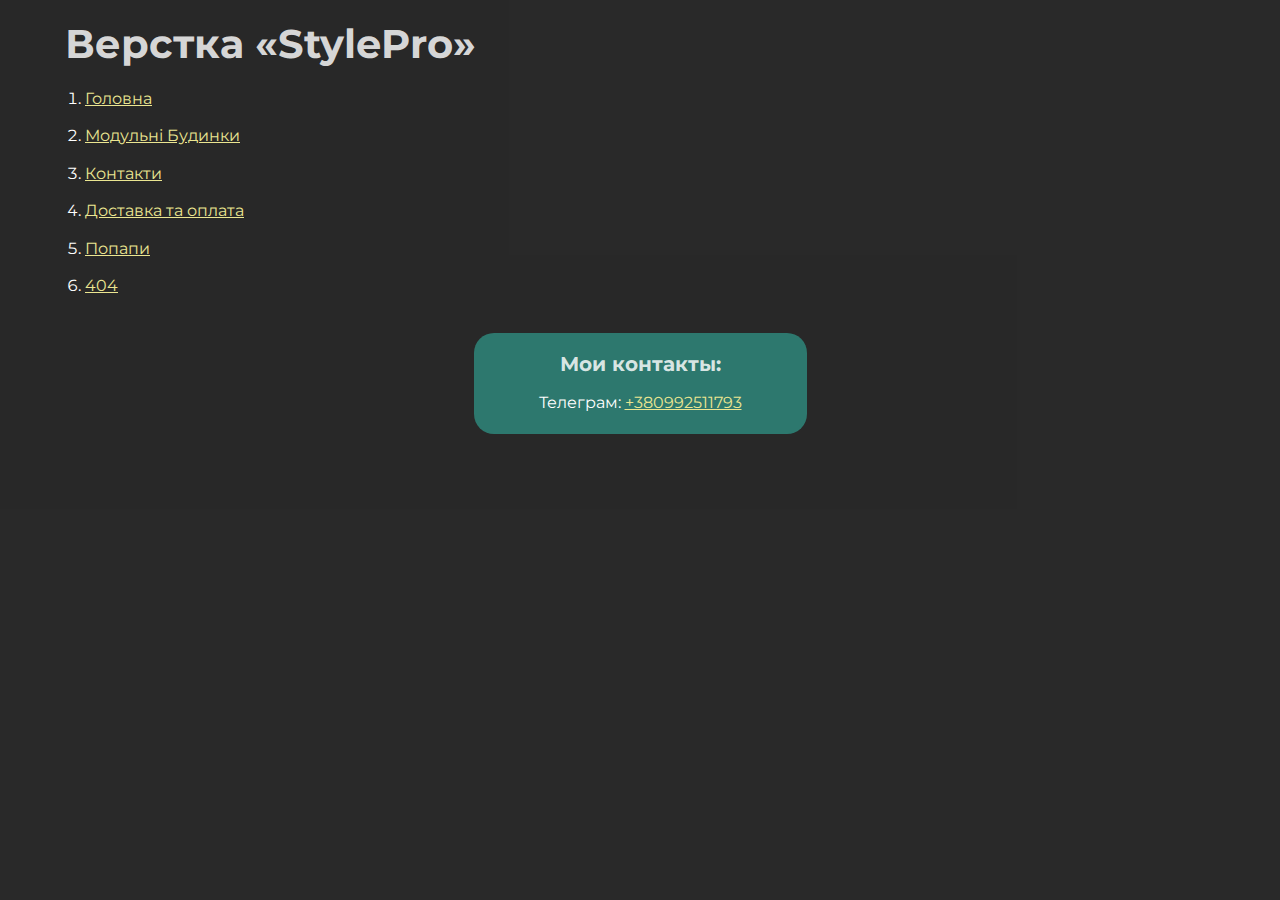
<file: index.html>
<!DOCTYPE html>
<html>

<head>
	<meta charset="UTF-8">
	<meta name="viewport" content="width=device-width, initial-scale=1.0">
	<title>Верстка «StylePro»</title>
</head>

<body>
	<div class="rootpage">
		<h1>Верстка «StylePro»</h1>

		<ol class="rootpage__list">
			<li><a target="_blank" href="home.html">Головна</a></li>
			<li><a target="_blank" href="product.html">Модульні Будинки</a></li>
			<li><a target="_blank" href="contacts.html">Контакти</a></li>
			<li><a target="_blank" href="delivery.html">Доставка та оплата</a></li>
			<li><a target="_blank" href="popups.html">Попапи</a></li>
			<li><a target="_blank" href="404.html">404</a></li>
		</ol>

		<!-- <h2>Попапы:</h2>
		<ol class="rootpage__list">
			<li><a target="_blank" href="home.html#"></a></li>
		</ol> -->

		<div class="rootpage__contacts">
			<h2>Мои контакты:</h2>
			<p>Телеграм: <a href="tel:+380992511793">+380992511793</a></p>
		</div>
	</div>
</body>
<style>
	@charset "UTF-8";
	@import url("https://fonts.googleapis.com/css?family=Montserrat:regular,700&display=swap");

	*,
	*::before,
	*::after {
		padding: 0px;
		margin: 0px;
		border: 0px;
		box-sizing: border-box;
	}

	html,
	body {
		height: 100%;
		margin: 0;
		padding: 0;
		min-width: 320px;
		width: 100%;
		color: #fff;

		background: #1b1b1bc0;
	}

	body {
		font-family: Montserrat;
		font-size: 100%;
		line-height: 1;
		font-size: 1rem;
	}

	a {
		text-decoration: underline;
		color: #ebe691
	}

	a:visited {
		text-decoration: underline;
		color: #aaa768;
	}

	a:hover {
		text-decoration: none;
	}

	ul li {
		list-style: none;
	}

	img {
		vertical-align: top;
	}

	.wrapper {
		width: 100%;
		min-height: 100%;
		overflow: hidden;
	}

	.rootpage {
		padding: 30px;
		display: flex;
		flex-direction: column;
		align-items: flex-start;
		border-radius: 20px;
		padding: 20px 65px;
		line-height: 140%;
	}

	@media (max-width: 767px) {
		.rootpage {
			padding: 30px 15px;
		}
	}

	h1 {
		text-align: center;
		color: #ffffffd3;
		font-size: 2.5rem;
		line-height: 120%;
		margin: 0px 0px 1.25rem 0px;
	}

	@media (max-width: 767px) {
		h1 {
			text-align: center;
			font-size: 1.85rem;
			margin: 0px 0px 1.25rem 0px;
		}
	}

	h2 {
		color: #ffffffd3;
		font-size: 1.25rem;
		margin: 0px 0px 1rem 0px;
	}

	@media (max-width: 767px) {
		h2 {
			font-size: 1.125rem;
			margin: 0px 0px 1rem 0px;
		}
	}

	.rootpage__info {
		line-height: 140%;
		margin: 0px 0px 1.5rem 0px;
	}

	.rootpage__list {
		margin: 0px 0px 2.25rem 1.25rem;
	}

	.rootpage__list li:not(:last-child) {
		margin: 0px 0px 15px 0px;
	}

	.rootpage__contacts,
	.rootpage__tnx {
		border-radius: 20px;
		padding: 20px 65px;
		line-height: 140%;
	}

	@media (max-width: 767px) {

		.rootpage__contacts,
		.rootpage__tnx {
			border-radius: 20px;
			padding: 20px;
		}
	}

	.rootpage__contacts {
		background: #32b5a491;

		margin: 0 auto;
		text-align: center;
	}

	.rootpage__contacts a {
		color: #ebe691;

	}

	.rootpage__tnx {
		text-align: center;
		background: #c22d63;

		margin: 0 auto;
		margin-bottom: 1em;
	}
</style>

</html>
</file>
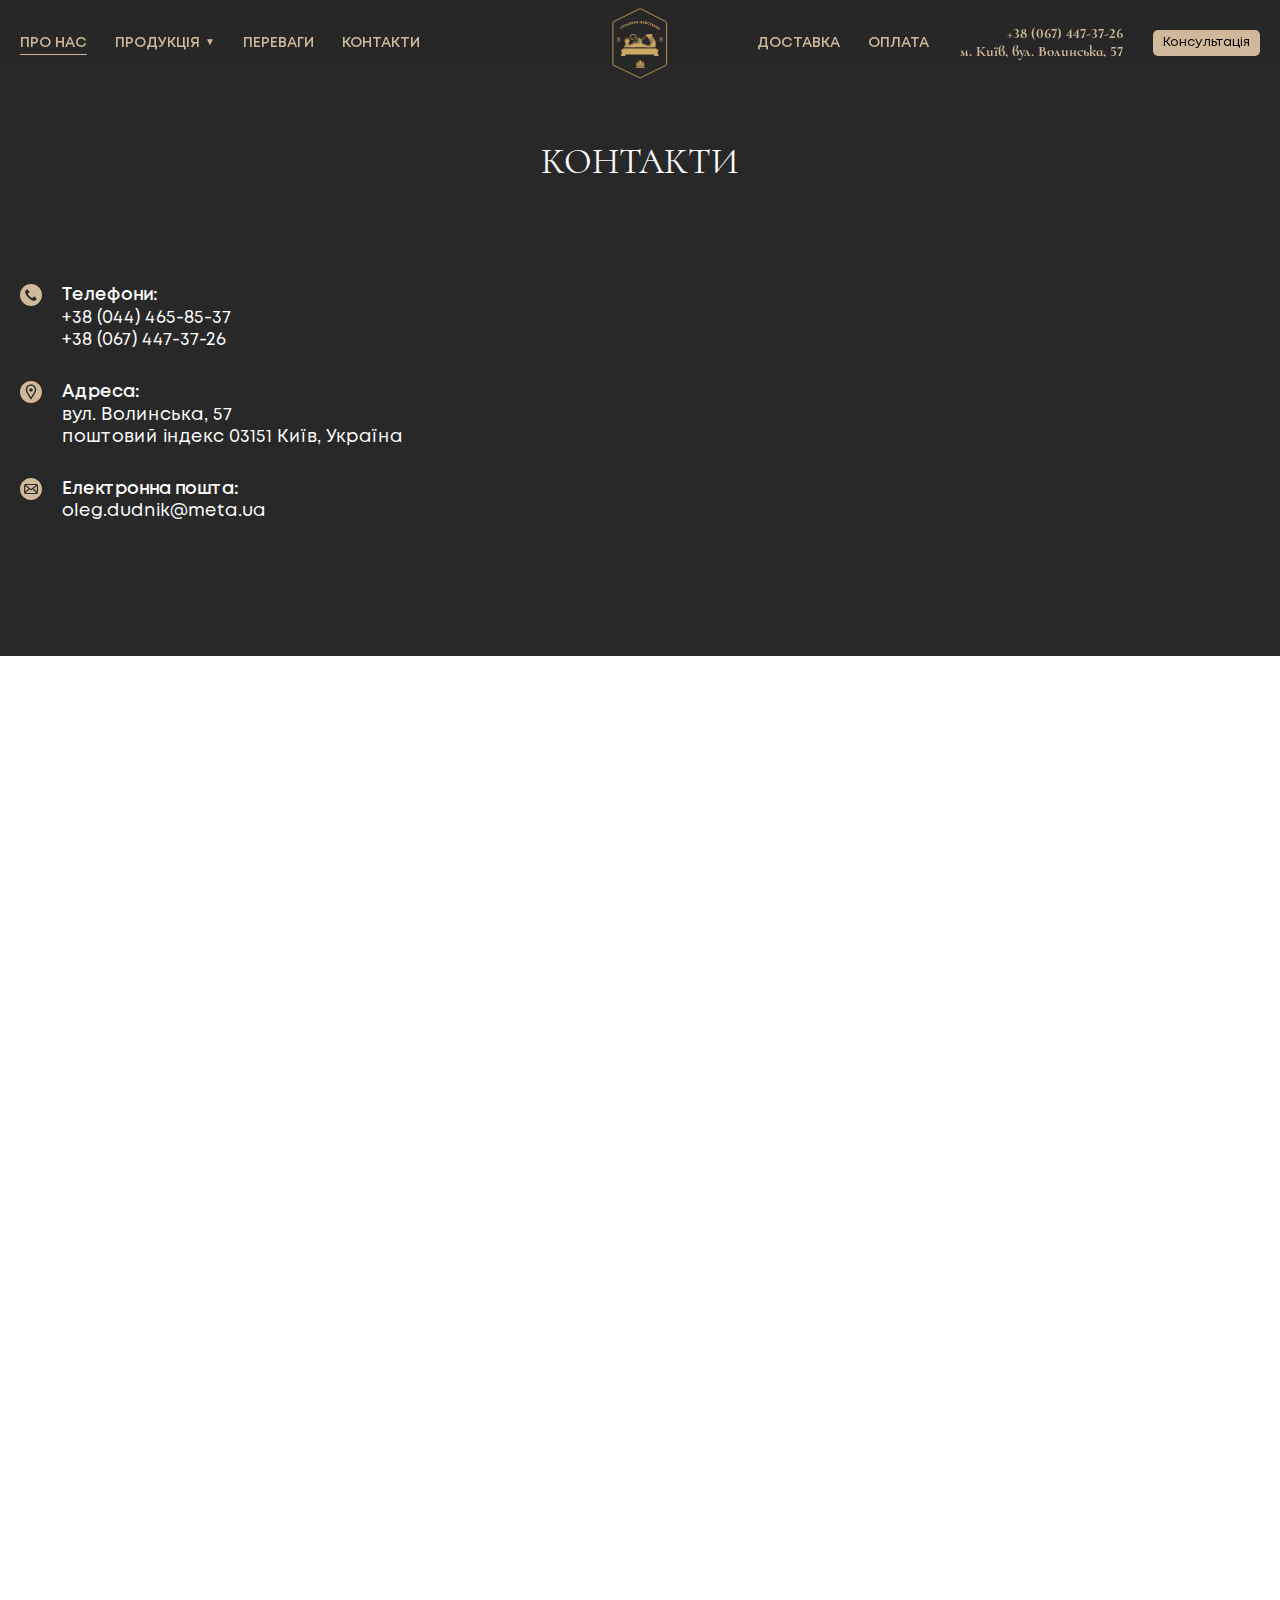
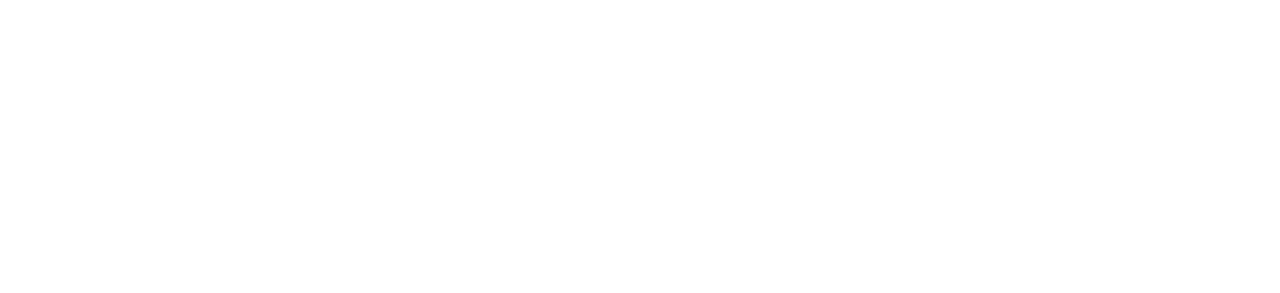
<file: contacts.html>
<!DOCTYPE html>
<html lang="ru">

<head>
	<title>Контакти</title>
	<meta charset="UTF-8">
	<meta name="format-detection" content="telephone=no">
	<!-- <style>body{opacity: 0;}</style> -->
	<link rel="stylesheet" href="css/style.min.css?_v=20230325192859">
	<link rel="shortcut icon" href="favicon.ico">
	<!-- <meta name="robots" content="noindex, nofollow"> -->
	<meta name="viewport" content="width=device-width, initial-scale=1.0">
</head>

<body>
	<div class="wrapper">
		<header class="header">

			<div id="fix" class="fix-popup"></div>

			<div id="popup" class="popup ">
				<div class="popup__wrap">
					<a class="popup__area-bg" href="#fix"></a>
					<div class="popup__container ">
						<div class="popup__content ">
							<div class="popup__close-btn-wrap"><a class="button-close-popup" href="#fix"></a></div>
							<div data-aos="fade-left" class="main-form ">

								<div class="popup__form">
									<form class="form form-contacts" action="get">

										<div data-aos="fade-up" class="form__inputs">
											<div class="popup__form-title">Замовити консультацію</div>
											<p class="popup__form-text">Ми надамо відповідь на всі питання щодо проєкту вашої мрії </p>
											<input data-aos="fade-left" class="input" type="text" placeholder="Ім’я">
											<input data-aos="fade-right" class="input" type="text" placeholder="+380(ХХ)ХХХ-ХХ-ХХ">

											<button data-aos="fade-left" type="submit" class="button-form">НАДІСЛАТИ ДАНІ</button>
										</div>

									</form>
								</div>

							</div>
						</div>
					</div>

				</div>
			</div>

			<div class="header__container">
				<div class="header__content">
					<div class="header__menu menu">

						<nav class="menu__body">
							<ul class="menu__list">
								<li class="menu__item active "><a href="#" class="menu__link ">ПРО НАС</a></li>

								<li data-da=".header__content , 991.98" class="menu__item products-btn">
									<a class="menu__link ">ПРОДУКЦІЯ</a>
									<div class="dropdown">
										<ul class="dropdown__list">
											<li class="dropdown__item"> <a href="#" class="dropdown__link active">Гвинтові сходи</a></li>
											<li class="dropdown__item"> <a href="#" class="dropdown__link">Маршові сходи</a></li>
											<li class="dropdown__item"> <a href="#" class="dropdown__link">Модульні Будинки</a></li>
											<li class="dropdown__item"> <a href="#" class="dropdown__link">Альтанки</a></li>
											<li class="dropdown__item"> <a href="#" class="dropdown__link">Двері міжкімнатн</a></li>
											<li class="dropdown__item"> <a href="#" class="dropdown__link">Вхідні двері</a></li>
											<li class="dropdown__item"> <a href="#" class="dropdown__link">Предмети інтер’єру</a></li>
											<li class="dropdown__item"> <a href="#" class="dropdown__link">Меблі</a></li>
										</ul>
									</div>

								</li>
								<li class="menu__item"><a href="#" class="menu__link">ПЕРЕВАГИ</a></li>
								<li class="menu__item"><a href="contacts.html" class="menu__link">КОНТАКТИ</a></li>
							</ul>
						</nav>
					</div>
					<div class="header__block-logo">
						<a href="index.html" class="header__logo-ibg_contain">
							<img src="img/header/logo.svg" alt="logo">
						</a>
					</div>
					<div class="header__block-contacts">
						<ul data-da=".menu__body, 991.98" class="menu__list">
							<li class="menu__item"><a href="#" class="menu__link">Доставка</a></li>
							<li class="menu__item"><a href="#" class="menu__link">Оплата</a></li>
						</ul>
						<div data-da=".menu__body, 550" class="header__contacts">
							<a href="tel:+380674473726">+38 (067) 447-37-26</a>
							<a href="#contacts">м. Київ, вул. Волинська, 57</a>
						</div>
						<a data-da=".menu__body, 479.98" class="header__button" href="#">Консультація</a>
					</div>
					<button type="button" class="menu__icon"><span></span></button>
				</div>
			</div>
		</header>
		<main class="page">




			<div class="contacts dark-grey">
				<div class="contacts__container">
					<h1 class="contacts__title">КОНТАКТИ</h1>
					<div class="contacts__content">
						<div class="contacts__items">
							<div class="contacts__item">
								<div class="contacts__icon">
									<svg width="22" height="22" viewBox="0 0 22 22" fill="none" xmlns="http://www.w3.org/2000/svg">
										<path d="M18.777 3.22041C14.4806 -1.0747 7.51577 -1.07367 3.22065 3.22277C-1.07446 7.51922 -1.07343 14.484 3.22302 18.7791C7.51946 23.0742 14.4843 23.0732 18.7794 18.7768C20.8421 16.7134 22.0007 13.915 22 10.9974C21.9994 8.08026 20.8401 5.28282 18.777 3.22041ZM16.6591 15.3226C16.6587 15.3231 16.6582 15.3236 16.6577 15.3241V15.3205L16.1003 15.8741C15.3795 16.604 14.3298 16.9043 13.332 16.6661C12.3267 16.397 11.3711 15.9687 10.5013 15.3975C9.69325 14.881 8.94439 14.2773 8.26832 13.5971C7.64626 12.9796 7.08741 12.3016 6.59997 11.5731C6.06682 10.7893 5.64482 9.93539 5.34597 9.03576C5.00338 7.9789 5.28728 6.81921 6.07932 6.0401L6.73197 5.38745C6.91343 5.20518 7.20828 5.20453 7.39051 5.38599C7.39099 5.38646 7.3915 5.38694 7.39197 5.38745L9.45263 7.4481C9.6349 7.62956 9.63554 7.92441 9.45409 8.10664C9.45362 8.10712 9.45314 8.10759 9.45263 8.1081L8.24263 9.3181C7.89544 9.66151 7.85178 10.2072 8.13997 10.6015C8.57761 11.2021 9.06191 11.7672 9.58832 12.2918C10.1752 12.8812 10.8133 13.4175 11.495 13.8941C11.8889 14.1689 12.4229 14.1226 12.7636 13.7841L13.9333 12.5961C14.1147 12.4139 14.4096 12.4132 14.5918 12.5947C14.5923 12.5952 14.5928 12.5956 14.5933 12.5961L16.6576 14.6641C16.8399 14.8456 16.8406 15.1404 16.6591 15.3226Z" fill="#CFB99A" />
									</svg>
								</div>
								<div class="contacts__item-block">
									<div class="contacts__item-title">Телефони:</div>
									<a class="contacts__item-link" href="tel:+380444658537">+38 (044) 465-85-37 </a>
									<a class="contacts__item-link" href="tel:+380674473726">+38 (067) 447-37-26</a>
								</div>

							</div>
							<div class="contacts__item">
								<div class="contacts__icon">
									<svg width="22" height="22" viewBox="0 0 22 22" fill="none" xmlns="http://www.w3.org/2000/svg">
										<g clip-path="url(#clip0_99_465)">
											<path d="M10.9996 4.8125C8.58271 4.8125 7.13965 6.32328 7.13965 8.85363C7.13965 10.2936 9.05296 13.6204 10.9989 16.2766C12.9332 13.6115 14.8596 10.3259 14.8596 8.85363C14.8596 6.32328 13.4165 4.8125 10.9996 4.8125ZM10.9955 10.5851C10.0591 10.5851 9.30012 9.82609 9.30012 8.88972C9.30012 7.95334 10.0591 7.19434 10.9955 7.19434C11.9319 7.19434 12.6909 7.95334 12.6909 8.88972C12.6909 9.82609 11.9319 10.5851 10.9955 10.5851Z" fill="#CFB99A" />
											<path d="M11 0C4.92491 0 0 4.92491 0 11C0 17.0751 4.92491 22 11 22C17.0751 22 22 17.0751 22 11C22 4.92491 17.0751 0 11 0ZM11.6442 17.7169L11 18.5625L10.3596 17.7169C9.88831 17.1009 5.76503 11.5961 5.76503 8.85363C5.76503 5.56359 7.81859 3.4375 11 3.4375C14.1814 3.4375 16.235 5.56359 16.235 8.85363C16.235 11.5919 12.1113 17.0968 11.6442 17.7169Z" fill="#CFB99A" />
										</g>
										<defs>
											<clipPath id="clip0_99_465">
												<rect width="22" height="22" fill="white" />
											</clipPath>
										</defs>
									</svg>
								</div>
								<div class="contacts__item-block">
									<div class="contacts__item-title">Адреса:​</div>
									<a class="contacts__item-link" href="#">вул. Волинська, 57 <br>
										поштовий індекс 03151 Київ, Україна </a>
								</div>

							</div>
							<div class="contacts__item">
								<div class="contacts__icon">
									<svg width="22" height="22" viewBox="0 0 22 22" fill="none" xmlns="http://www.w3.org/2000/svg">
										<g clip-path="url(#clip0_99_488)">
											<path fill-rule="evenodd" clip-rule="evenodd" d="M11 0C17.0751 0 22 4.92486 22 11C22 17.0751 17.0751 22 11 22C4.92486 22 0 17.0751 0 11C0 4.92486 4.92486 0 11 0ZM5.73594 14.9276H16.2642C16.3227 14.9275 16.3808 14.9185 16.4365 14.9009L12.5115 11.2687L11.3497 12.1645C11.2495 12.2418 11.1265 12.2837 10.9999 12.2837C10.8733 12.2837 10.7503 12.2418 10.6501 12.1645L9.48849 11.2689L5.56329 14.901C5.61915 14.9186 5.67737 14.9276 5.73594 14.9277V14.9276ZM8.56853 10.5592L5.16325 7.93341V13.7104L8.56853 10.5592ZM11 10.9878L16.0774 7.07266H5.92264L11 10.9878ZM16.8369 13.7104V7.93341L13.4314 10.5592L16.8369 13.7104ZM5.73594 16.0732H16.2642C16.7198 16.0727 17.1565 15.8914 17.4786 15.5693C17.8008 15.2471 17.9819 14.8104 17.9824 14.3548V7.64517C17.9819 7.18964 17.8007 6.7529 17.4786 6.43077C17.1565 6.10864 16.7198 5.92742 16.2643 5.92685H5.73594C5.28038 5.92739 4.84363 6.10859 4.5215 6.43073C4.19936 6.75286 4.01816 7.18961 4.01762 7.64517V14.3548C4.01812 14.8104 4.19932 15.2472 4.52146 15.5693C4.84359 15.8915 5.28036 16.0727 5.73594 16.0732Z" fill="#CFB99A" />
										</g>
										<defs>
											<clipPath id="clip0_99_488">
												<rect width="22" height="22" fill="white" />
											</clipPath>
										</defs>
									</svg>

								</div>
								<div class="contacts__item-block">
									<div class="contacts__item-title">Електронна пошта:</div>
									<a class="contacts__item-link" href="#">​oleg.dudnik@meta.ua</a>

								</div>

							</div>
						</div>
						<div class="contacts__map">
							<iframe src="https://www.google.com/maps/embed?pb=!1m18!1m12!1m3!1d2542.1993019966326!2d30.438673132462274!3d50.418758231874996!2m3!1f0!2f0!3f0!3m2!1i1024!2i768!4f13.1!3m3!1m2!1s0x40d4c94d438ccfd1%3A0x13c6e2ad87a45f6e!2z0YPQuy4g0JLQvtC70YvQvdGB0LrQsNGPLCA1Nywg0JrQuNC10LIsIDAyMDAw!5e0!3m2!1sru!2sua!4v1679759504707!5m2!1sru!2sua" width="600" height="450" style="border:0;" allowfullscreen="" loading="lazy" referrerpolicy="no-referrer-when-downgrade"></iframe>
						</div>
					</div>
				</div>
			</div>






			<div data-aos="fade-left" class="main-form ">

				<div class="main-form__container">
					<form class="form form-contacts" action="get">
						<div data-aos="fade-right" class="form__block-text">

							<p data-aos="fade-right" class="form__text">Якщо Вам потрібна консультація або Ви хочете зробити замовлення, телефонуйте нам або пишіть на нашу електронну адресу.Також підписуйтесь на наші сторінки в соціальних мережах.</p>
						</div>
						<div data-aos="fade-up" class="form__inputs">
							<input data-aos="fade-left" class="input" type="text" placeholder="Ім’я">
							<input data-aos="fade-right" class="input" type="text" placeholder="+380(ХХ)ХХХ-ХХ-ХХ">
							<textarea data-aos="fade-left" class="textarea"></textarea>

							<button data-aos="fade-left" type="submit" class="button-form">НАДІСЛАТИ ДАНІ</button>
						</div>

					</form>
				</div>

			</div>

		</main>
		<footer data-aos="fade-up" class="footer">
			<div class="footer__container">
				<div class="footer__menu menu-footer">

					<a data-aos="fade-up" data-aos-delay="50" class="footer__logo" href="#">
						<img src="img/footer/logo.svg" alt="logo">
					</a>
					<nav class="menu-footer__body">

						<div data-aos="fade-up" class="menu-footer__lists">
							<h2 data-aos="fade-up" data-aos-delay="50" class="menu-footer__title">Каталог</h2>
							<div class="menu-footer__list-wrap">
								<ul data-aos="fade-up" data-aos-delay="50" class="menu-footer__list">
									<li class="menu-footer__item"><a href="#" class="menu-footer__link">Гвинтові сходи</a></li>
									<li class="menu-footer__item"><a href="#" class="menu-footer__link">Маршові сходи</a></li>
									<li class="menu-footer__item"><a href="#" class="menu-footer__link">Модульні Будинки</a></li>
									<li class="menu-footer__item"><a href="#" class="menu-footer__link">Альтанки</a></li>
								</ul>
								<ul data-aos="fade-up" data-aos-delay="100" class="menu-footer__list">
									<li class="menu-footer__item"><a href="#" class="menu-footer__link">Двері міжкімнатн</a></li>
									<li class="menu-footer__item"><a href="#" class="menu-footer__link">Вхідні двері</a></li>
									<li class="menu-footer__item"><a href="#" class="menu-footer__link">Предмети інтер’єру</a></li>
									<li class="menu-footer__item"><a href="#" class="menu-footer__link">Меблі</a></li>
								</ul>
							</div>
						</div>
						<div class="menu-footer__lists ">
							<h2 data-aos="fade-up" data-aos-delay="100" class="menu-footer__title">Каталог</h2>
							<div class="menu-footer__list-wrap">
								<ul data-aos="fade-up" data-aos-delay="150" class="menu-footer__list list-soc">
									<li class="menu-footer__item"><a href="tel:+380674473726" class="menu-footer__link">+38 (067) 447-37-26</a></li>
									<li class="menu-footer__item"><a href="#" class="menu-footer__link">м. Київ, вул. Волинська, 57</a></li>
									<ul class="menu-footer__list-soc">
										<li class="menu-footer__item ">
											<a href="#" class="menu-footer__link link-soc">
												<svg width="65" height="65" viewBox="0 0 65 65" fill="none" xmlns="http://www.w3.org/2000/svg">
													<path d="M57.4801 0.833496H8.35254C4.20627 0.833496 0.833008 4.20676 0.833008 8.35303V57.4806C0.833008 61.6269 4.20627 65.0002 8.35254 65.0002H57.4801C61.6264 65.0002 64.9997 61.6269 64.9997 57.4806V8.35303C64.9997 4.20676 61.6264 0.833496 57.4801 0.833496ZM59.9867 57.4806C59.9867 58.8627 58.8622 59.9871 57.4801 59.9871H43.193V39.5591H50.9369L52.2165 31.7889H43.193V26.3999C43.193 24.2725 44.8254 22.6401 46.9528 22.6401H52.0911V14.87H46.9528C40.5708 14.87 35.4256 20.0396 35.4256 26.4217V31.7889H27.9033V39.5591H35.4256V59.9871H8.35254C6.97045 59.9871 5.84603 58.8627 5.84603 57.4806V8.35303C5.84603 6.97094 6.97045 5.84652 8.35254 5.84652H57.4801C58.8622 5.84652 59.9867 6.97094 59.9867 8.35303V57.4806Z" fill="#CFB99A" />
												</svg>
											</a>
										</li>
										<li class="menu-footer__item link-soc">
											<a href="#" class="menu-footer__link">

												<svg width="65" height="65" viewBox="0 0 65 65" fill="none" xmlns="http://www.w3.org/2000/svg">
													<g clip-path="url(#clip0_69_1714)">
														<path d="M48.1253 0H16.0427C7.22082 0 0.00146484 7.21936 0.00146484 16.0413V48.1254C0.00146484 56.945 7.22082 64.1667 16.0427 64.1667H48.1253C56.9472 64.1667 64.1666 56.945 64.1666 48.1254V16.0413C64.1666 7.21936 56.9472 0 48.1253 0ZM58.8192 48.1254C58.8192 54.0206 54.0237 58.8193 48.1253 58.8193H16.0427C10.1468 58.8193 5.34882 54.0206 5.34882 48.1254V16.0413C5.34882 10.1445 10.1468 5.34735 16.0427 5.34735H48.1253C54.0237 5.34735 58.8192 10.1445 58.8192 16.0413V48.1254Z" fill="#CFB99A" />
														<path d="M49.4639 18.7145C51.6788 18.7145 53.4743 16.919 53.4743 14.7042C53.4743 12.4893 51.6788 10.6938 49.4639 10.6938C47.2491 10.6938 45.4536 12.4893 45.4536 14.7042C45.4536 16.919 47.2491 18.7145 49.4639 18.7145Z" fill="#CFB99A" />
														<path d="M32.0833 16.0417C23.222 16.0417 16.042 23.2226 16.042 32.083C16.042 40.9402 23.222 48.1259 32.0833 48.1259C40.942 48.1259 48.1245 40.9402 48.1245 32.083C48.1245 23.2226 40.942 16.0417 32.0833 16.0417ZM32.0833 42.7785C26.1776 42.7785 21.3893 37.9903 21.3893 32.083C21.3893 26.1758 26.1776 21.3891 32.0833 21.3891C37.9889 21.3891 42.7772 26.1758 42.7772 32.083C42.7772 37.9903 37.9889 42.7785 32.0833 42.7785Z" fill="#CFB99A" />
													</g>
													<defs>
														<clipPath id="clip0_69_1714">
															<rect width="64.1667" height="64.1667" fill="white" />
														</clipPath>
													</defs>
												</svg>
											</a>
										</li>
									</ul>
								</ul>
							</div>
						</div>
					</nav>
				</div>

			</div>
			<div class="footer__bottom">
				<div class="footer__container">Сайт створено STUDIO-PRO & KNO.PKA</div>
			</div>
		</footer>
	</div>
	<script src="js/app.min.js?_v=20230325192859"></script>
</body>

</html>
</file>
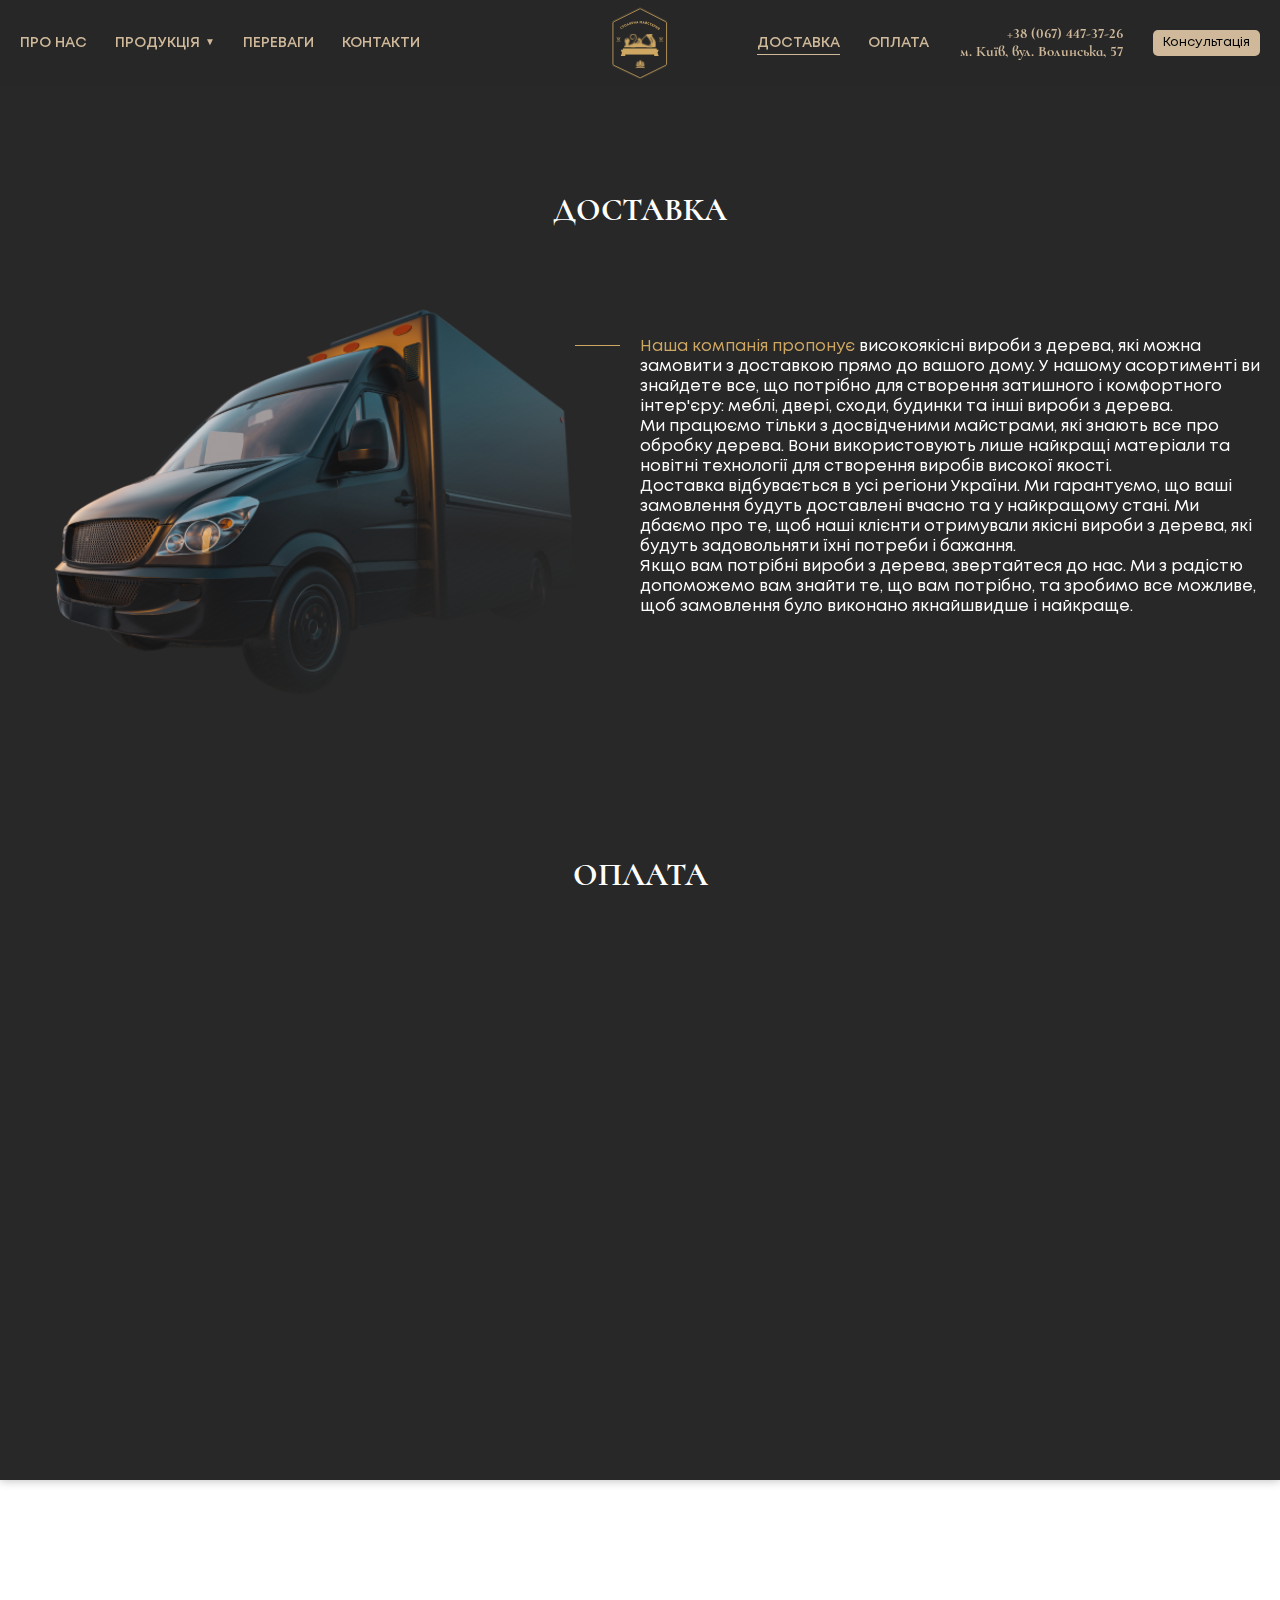
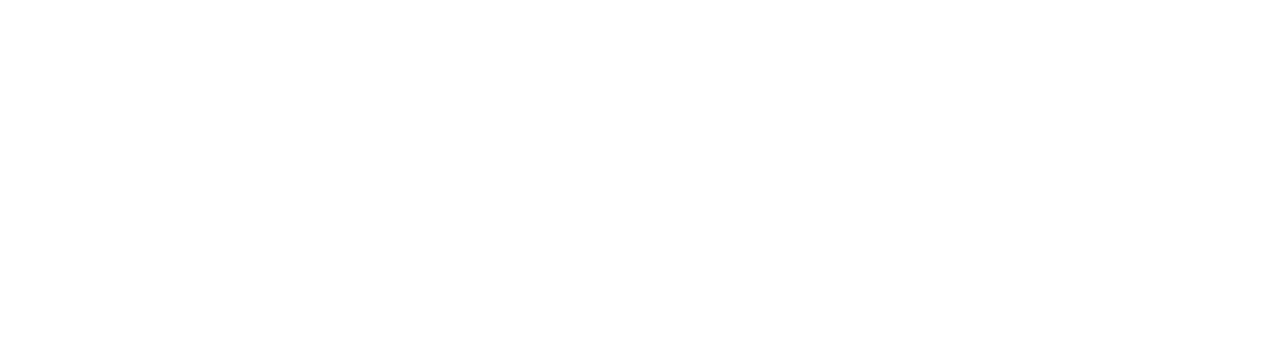
<file: delivery.html>
<!DOCTYPE html>
<html lang="ru">

<head>
	<title>Доставка та оплата</title>
	<meta charset="UTF-8">
	<meta name="format-detection" content="telephone=no">
	<!-- <style>body{opacity: 0;}</style> -->
	<link rel="stylesheet" href="css/style.min.css?_v=20230326172526">
	<link rel="shortcut icon" href="favicon.ico">
	<!-- <meta name="robots" content="noindex, nofollow"> -->
	<meta name="viewport" content="width=device-width, initial-scale=1.0">
</head>

<body>
	<div class="wrapper">
		<header class="header">

			<div id="fix" class="fix-popup"></div>

			<div id="popup" class="popup ">
				<div class="popup__wrap">
					<a class="popup__area-bg" href="#fix"></a>
					<div class="popup__container ">
						<div class="popup__content ">
							<div class="popup__close-btn-wrap"><a class="button-close-popup" href="#fix"></a></div>
							<div data-aos="fade-left" class="main-form ">

								<div class="popup__form">
									<form class="form form-contacts" action="get">

										<div data-aos="fade-up" class="form__inputs">
											<div class="popup__form-title">Замовити консультацію</div>
											<p class="popup__form-text">Ми надамо відповідь на всі питання щодо проєкту вашої мрії </p>
											<input data-aos="fade-left" class="input" type="text" placeholder="Ім’я">
											<input data-aos="fade-right" class="input" type="text" placeholder="+380(ХХ)ХХХ-ХХ-ХХ">

											<button data-aos="fade-left" type="submit" class="button-form">НАДІСЛАТИ ДАНІ</button>
										</div>

									</form>
								</div>

							</div>
						</div>
					</div>

				</div>
			</div>

			<div class="header__container">
				<div class="header__content">
					<div class="header__menu menu">

						<nav class="menu__body">
							<ul class="menu__list">
								<li class="menu__item "><a href="#" class="menu__link ">ПРО НАС</a></li>

								<li data-da=".header__content , 991.98" class="menu__item products-btn">
									<a class="menu__link ">ПРОДУКЦІЯ</a>
									<div class="dropdown">
										<ul class="dropdown__list">
											<li class="dropdown__item"> <a href="#" class="dropdown__link ">Гвинтові сходи</a></li>
											<li class="dropdown__item"> <a href="#" class="dropdown__link">Маршові сходи</a></li>
											<li class="dropdown__item"> <a href="#" class="dropdown__link">Модульні Будинки</a></li>
											<li class="dropdown__item"> <a href="#" class="dropdown__link">Альтанки</a></li>
											<li class="dropdown__item"> <a href="#" class="dropdown__link">Двері міжкімнатн</a></li>
											<li class="dropdown__item"> <a href="#" class="dropdown__link">Вхідні двері</a></li>
											<li class="dropdown__item"> <a href="#" class="dropdown__link">Предмети інтер’єру</a></li>
											<li class="dropdown__item"> <a href="#" class="dropdown__link">Меблі</a></li>
										</ul>
									</div>

								</li>
								<li class="menu__item"><a href="#" class="menu__link">ПЕРЕВАГИ</a></li>
								<li class="menu__item"><a href="contacts.html" class="menu__link">КОНТАКТИ</a></li>
							</ul>
						</nav>
					</div>
					<div class="header__block-logo">
						<a href="index.html" class="header__logo-ibg_contain">
							<img src="img/header/logo.svg" alt="logo">
						</a>
					</div>
					<div class="header__block-contacts">
						<ul data-da=".menu__body, 991.98" class="menu__list">
							<li class="menu__item  active"><a href="delivery.html" class="menu__link">Доставка</a></li>
							<li class="menu__item"><a href="#" class="menu__link">Оплата</a></li>
						</ul>
						<div data-da=".menu__body, 550" class="header__contacts">
							<a href="tel:+380674473726">+38 (067) 447-37-26</a>
							<a href="#contacts">м. Київ, вул. Волинська, 57</a>
						</div>
						<a data-da=".menu__body, 479.98" class="header__button" href="#">Консультація</a>
					</div>
					<button type="button" class="menu__icon"><span></span></button>
				</div>
			</div>
		</header>
		<main class="page dark-grey box-delivery">



			<div class="about-us dark-grey ">
				<div class="about-us__container">
					<h2 class="about-us__title white">ДОСТАВКА</h2>
					<div class="about-us__content gap">

						<div data-aos="fade-right" class="about-us__picture">
							<img src="img/main/delivery/1.png" alt="picture">
						</div>
						<div class="about-us__block-text text-about-us">
							<div data-aos="fade-up" class="text-about-us-line"></div>
							<p data-aos="fade-left" class="about-us__text"><span>Наша компанія пропонує</span>
								високоякісні вироби з дерева, які можна замовити з доставкою прямо до вашого дому. У нашому асортименті ви знайдете все, що потрібно для створення затишного і комфортного інтер'єру: меблі, двері, сходи, будинки та інші вироби з дерева. <br>
								Ми працюємо тільки з досвідченими майстрами, які знають все про обробку дерева. Вони використовують лише найкращі матеріали та новітні технології для створення виробів високої якості. <br>
								Доставка відбувається в усі регіони України. Ми гарантуємо, що ваші замовлення будуть доставлені вчасно та у найкращому стані. Ми дбаємо про те, щоб наші клієнти отримували якісні вироби з дерева, які будуть задовольняти їхні потреби і бажання. <br>
								Якщо вам потрібні вироби з дерева, звертайтеся до нас. Ми з радістю допоможемо вам знайти те, що вам потрібно, та зробимо все можливе, щоб замовлення було виконано якнайшвидше і найкраще.</p>


						</div>

					</div>

				</div>
			</div>

			<div class="about-us dark-grey">
				<div class="about-us__container">
					<h2 class="about-us__title white">ОПЛАТА</h2>
					<div class="about-us__content">

						<div data-aos="fade-right" class="about-us__picture">
							<img src="img/main/delivery/2.png" alt="picture">
						</div>
						<div class="about-us__block-text text-about-us">
							<div data-aos="fade-up" class="text-about-us-line"></div>
							<p data-aos="fade-left" class="about-us__text"><span>Наша компанія пропонує </span>
								різні способи оплати для зручності наших клієнтів. Ми розуміємо, що оплата - важлива частина процесу замовлення, тому намагаємося зробити її максимально простою та зрозумілою для наших клієнтів. <br>
								Ми приймаємо оплату за наші вироби готівкою, банківським переказом або онлайн-платежами. Для вашої зручності ми можемо виставити рахунок-фактуру з усіма необхідними реквізитами для оплати. <br>
								При замовленні великої кількості виробів, ми можемо запропонувати спеціальні умови оплати, такі як розстрочка або оплата в різні терміни. <br>
								Ми завжди дбаємо про те, щоб оплата була зручною та безпечною для наших клієнтів. Ви можете бути впевнені, що ваші платежі будуть здійснені у найкращий спосіб. <br>
								Якщо у вас виникли будь-які питання про оплату наших виробів, звертайтеся до нашої служби підтримки. Ми з радістю відповімо на всі ваші запитання та допоможемо вам зробити оплату якнайшвидше та найзручніше для вас.</p>


						</div>

					</div>

				</div>
			</div>


		</main>
		<footer data-aos="fade-up" class="footer">
			<div class="footer__container">
				<div class="footer__menu menu-footer">

					<a data-aos="fade-up" data-aos-delay="50" class="footer__logo" href="#">
						<img src="img/footer/logo.svg" alt="logo">
					</a>
					<nav class="menu-footer__body">

						<div data-aos="fade-up" class="menu-footer__lists">
							<h2 data-aos="fade-up" data-aos-delay="50" class="menu-footer__title">Каталог</h2>
							<div class="menu-footer__list-wrap">
								<ul data-aos="fade-up" data-aos-delay="50" class="menu-footer__list">
									<li class="menu-footer__item"><a href="#" class="menu-footer__link">Гвинтові сходи</a></li>
									<li class="menu-footer__item"><a href="#" class="menu-footer__link">Маршові сходи</a></li>
									<li class="menu-footer__item"><a href="#" class="menu-footer__link">Модульні Будинки</a></li>
									<li class="menu-footer__item"><a href="#" class="menu-footer__link">Альтанки</a></li>
								</ul>
								<ul data-aos="fade-up" data-aos-delay="100" class="menu-footer__list">
									<li class="menu-footer__item"><a href="#" class="menu-footer__link">Двері міжкімнатн</a></li>
									<li class="menu-footer__item"><a href="#" class="menu-footer__link">Вхідні двері</a></li>
									<li class="menu-footer__item"><a href="#" class="menu-footer__link">Предмети інтер’єру</a></li>
									<li class="menu-footer__item"><a href="#" class="menu-footer__link">Меблі</a></li>
								</ul>
							</div>
						</div>
						<div class="menu-footer__lists ">
							<h2 data-aos="fade-up" data-aos-delay="100" class="menu-footer__title">Каталог</h2>
							<div class="menu-footer__list-wrap">
								<ul data-aos="fade-up" data-aos-delay="150" class="menu-footer__list list-soc">
									<li class="menu-footer__item"><a href="tel:+380674473726" class="menu-footer__link">+38 (067) 447-37-26</a></li>
									<li class="menu-footer__item"><a href="#" class="menu-footer__link">м. Київ, вул. Волинська, 57</a></li>
									<ul class="menu-footer__list-soc">
										<li class="menu-footer__item ">
											<a href="#" class="menu-footer__link link-soc">
												<svg width="65" height="65" viewBox="0 0 65 65" fill="none" xmlns="http://www.w3.org/2000/svg">
													<path d="M57.4801 0.833496H8.35254C4.20627 0.833496 0.833008 4.20676 0.833008 8.35303V57.4806C0.833008 61.6269 4.20627 65.0002 8.35254 65.0002H57.4801C61.6264 65.0002 64.9997 61.6269 64.9997 57.4806V8.35303C64.9997 4.20676 61.6264 0.833496 57.4801 0.833496ZM59.9867 57.4806C59.9867 58.8627 58.8622 59.9871 57.4801 59.9871H43.193V39.5591H50.9369L52.2165 31.7889H43.193V26.3999C43.193 24.2725 44.8254 22.6401 46.9528 22.6401H52.0911V14.87H46.9528C40.5708 14.87 35.4256 20.0396 35.4256 26.4217V31.7889H27.9033V39.5591H35.4256V59.9871H8.35254C6.97045 59.9871 5.84603 58.8627 5.84603 57.4806V8.35303C5.84603 6.97094 6.97045 5.84652 8.35254 5.84652H57.4801C58.8622 5.84652 59.9867 6.97094 59.9867 8.35303V57.4806Z" fill="#CFB99A" />
												</svg>
											</a>
										</li>
										<li class="menu-footer__item link-soc">
											<a href="#" class="menu-footer__link">

												<svg width="65" height="65" viewBox="0 0 65 65" fill="none" xmlns="http://www.w3.org/2000/svg">
													<g clip-path="url(#clip0_69_1714)">
														<path d="M48.1253 0H16.0427C7.22082 0 0.00146484 7.21936 0.00146484 16.0413V48.1254C0.00146484 56.945 7.22082 64.1667 16.0427 64.1667H48.1253C56.9472 64.1667 64.1666 56.945 64.1666 48.1254V16.0413C64.1666 7.21936 56.9472 0 48.1253 0ZM58.8192 48.1254C58.8192 54.0206 54.0237 58.8193 48.1253 58.8193H16.0427C10.1468 58.8193 5.34882 54.0206 5.34882 48.1254V16.0413C5.34882 10.1445 10.1468 5.34735 16.0427 5.34735H48.1253C54.0237 5.34735 58.8192 10.1445 58.8192 16.0413V48.1254Z" fill="#CFB99A" />
														<path d="M49.4639 18.7145C51.6788 18.7145 53.4743 16.919 53.4743 14.7042C53.4743 12.4893 51.6788 10.6938 49.4639 10.6938C47.2491 10.6938 45.4536 12.4893 45.4536 14.7042C45.4536 16.919 47.2491 18.7145 49.4639 18.7145Z" fill="#CFB99A" />
														<path d="M32.0833 16.0417C23.222 16.0417 16.042 23.2226 16.042 32.083C16.042 40.9402 23.222 48.1259 32.0833 48.1259C40.942 48.1259 48.1245 40.9402 48.1245 32.083C48.1245 23.2226 40.942 16.0417 32.0833 16.0417ZM32.0833 42.7785C26.1776 42.7785 21.3893 37.9903 21.3893 32.083C21.3893 26.1758 26.1776 21.3891 32.0833 21.3891C37.9889 21.3891 42.7772 26.1758 42.7772 32.083C42.7772 37.9903 37.9889 42.7785 32.0833 42.7785Z" fill="#CFB99A" />
													</g>
													<defs>
														<clipPath id="clip0_69_1714">
															<rect width="64.1667" height="64.1667" fill="white" />
														</clipPath>
													</defs>
												</svg>
											</a>
										</li>
									</ul>
								</ul>
							</div>
						</div>
					</nav>
				</div>

			</div>
			<div class="footer__bottom">
				<div class="footer__container">Сайт створено STUDIO-PRO & KNO.PKA</div>
			</div>
		</footer>
	</div>
	<script src="js/app.min.js?_v=20230326172526"></script>
</body>

</html>
</file>
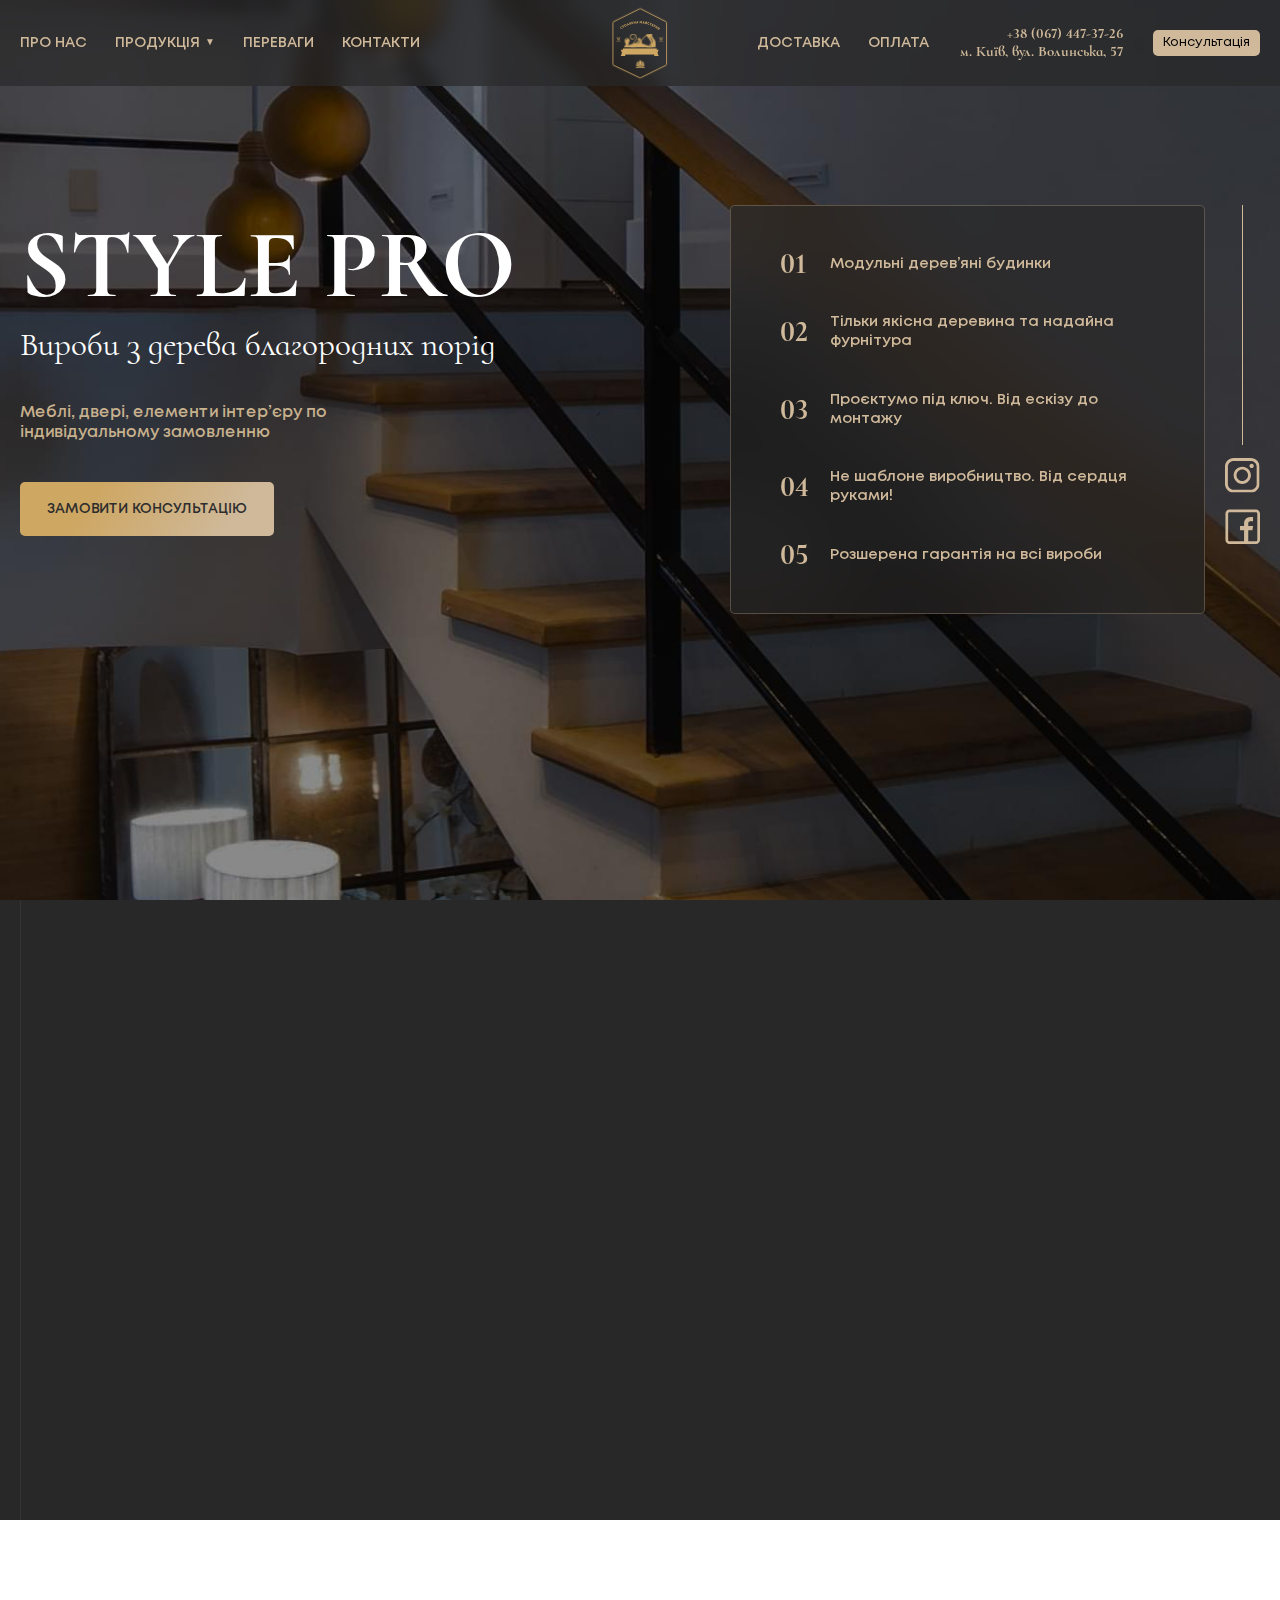
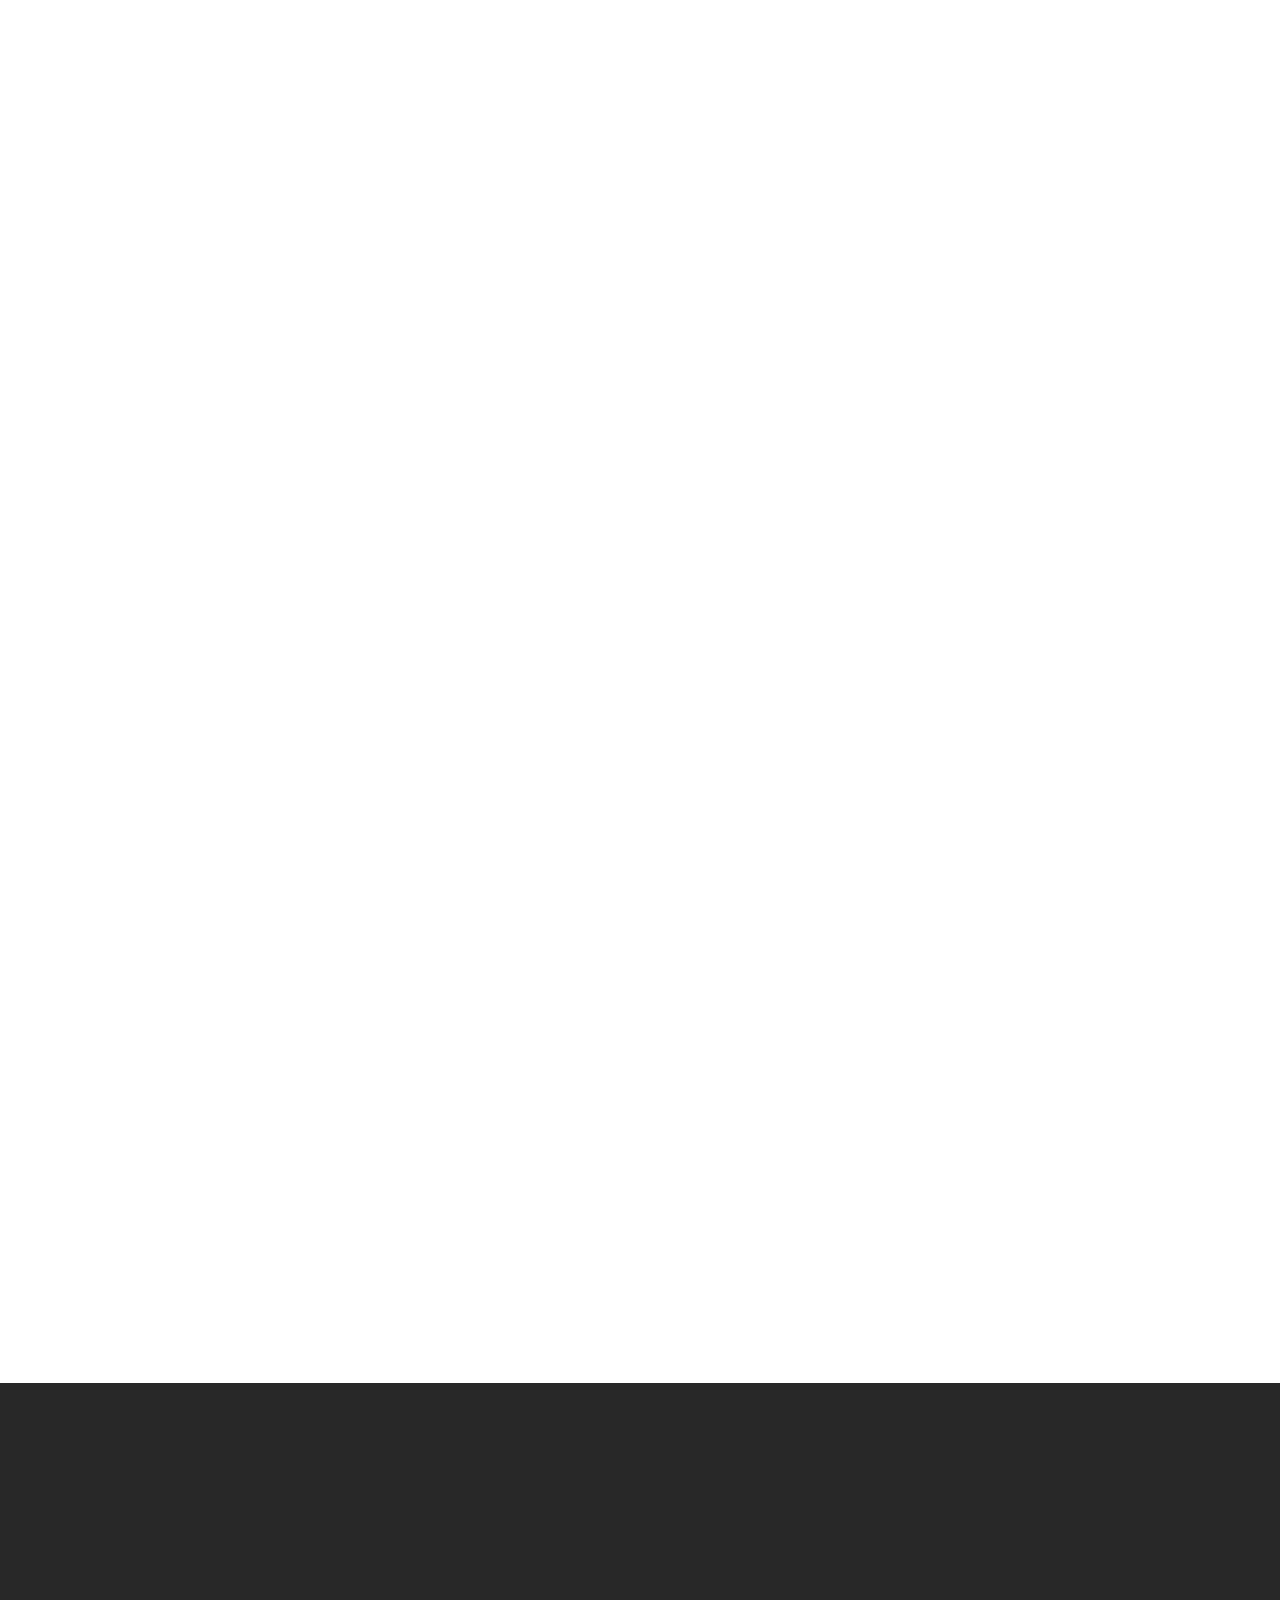
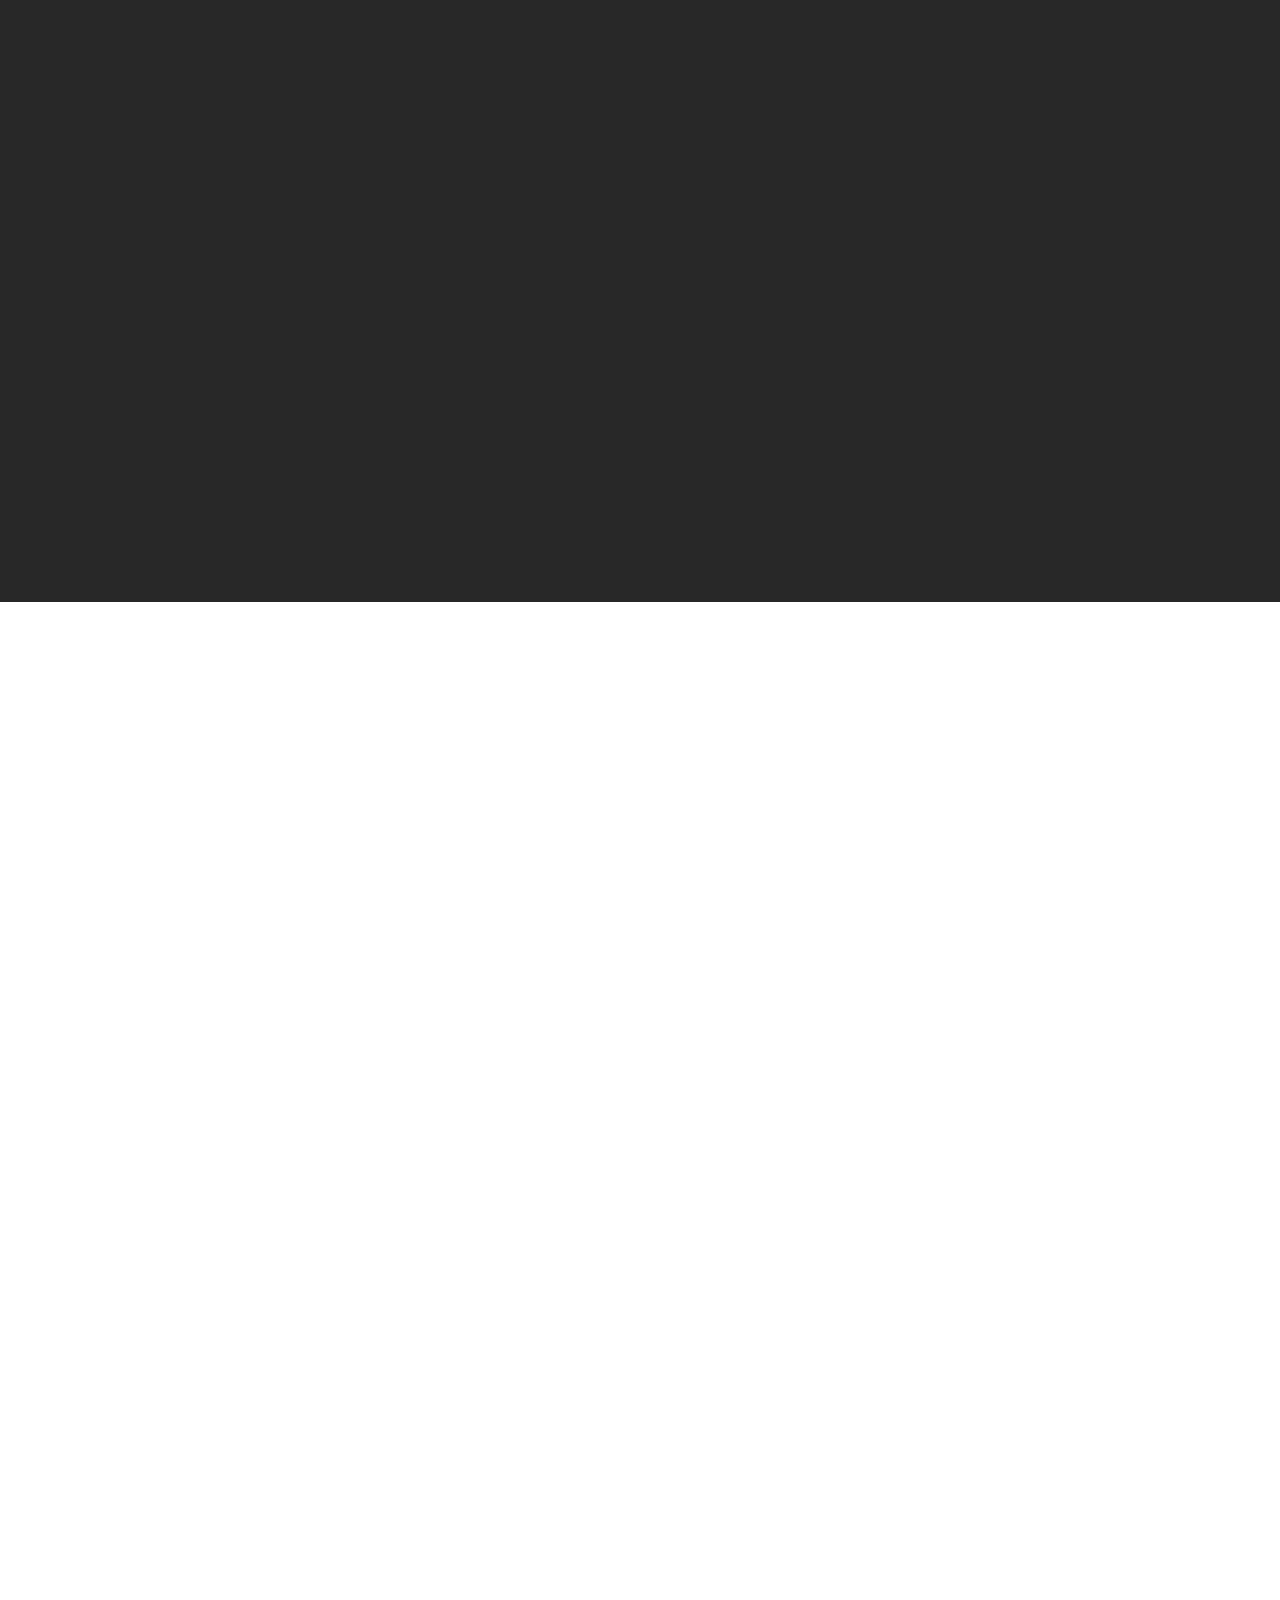
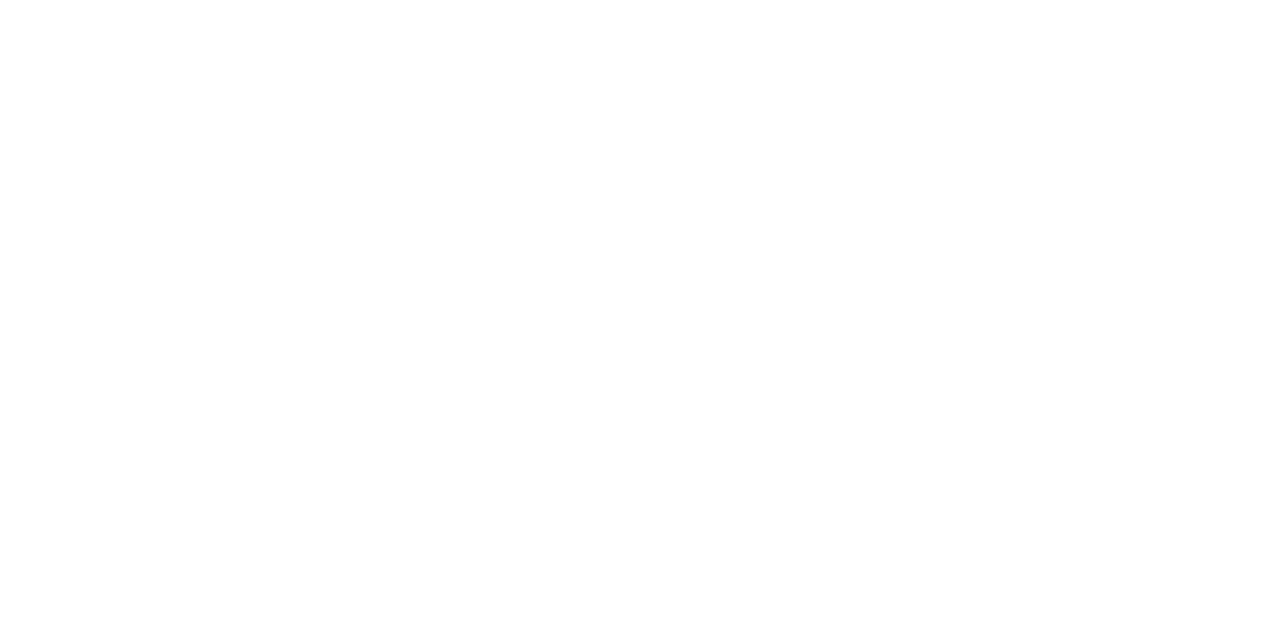
<file: home.html>
<!DOCTYPE html>
<html lang="ru">

<head>
	<title>Главная</title>
	<meta charset="UTF-8">
	<meta name="format-detection" content="telephone=no">
	<!-- <style>body{opacity: 0;}</style> -->
	<link rel="stylesheet" href="css/style.min.css?_v=20230326172526">
	<link rel="shortcut icon" href="favicon.ico">
	<!-- <meta name="robots" content="noindex, nofollow"> -->
	<meta name="viewport" content="width=device-width, initial-scale=1.0">
</head>

<body>
	<div class="wrapper">
		<header class="header">

			<div id="fix" class="fix-popup"></div>

			<div id="popup" class="popup ">
				<div class="popup__wrap">
					<a class="popup__area-bg" href="#fix"></a>
					<div class="popup__container ">
						<div class="popup__content ">
							<div class="popup__close-btn-wrap"><a class="button-close-popup" href="#fix"></a></div>
							<div data-aos="fade-left" class="main-form ">

								<div class="popup__form">
									<form class="form form-contacts" action="get">

										<div data-aos="fade-up" class="form__inputs">
											<div class="popup__form-title">Замовити консультацію</div>
											<p class="popup__form-text">Ми надамо відповідь на всі питання щодо проєкту вашої мрії </p>
											<input data-aos="fade-left" class="input" type="text" placeholder="Ім’я">
											<input data-aos="fade-right" class="input" type="text" placeholder="+380(ХХ)ХХХ-ХХ-ХХ">

											<button data-aos="fade-left" type="submit" class="button-form">НАДІСЛАТИ ДАНІ</button>
										</div>

									</form>
								</div>

							</div>
						</div>
					</div>

				</div>
			</div>

			<div class="header__container">
				<div class="header__content">
					<div class="header__menu menu">

						<nav class="menu__body">
							<ul class="menu__list">
								<li class="menu__item  "><a href="#" class="menu__link ">ПРО НАС</a></li>

								<li data-da=".header__content , 991.98" class="menu__item products-btn">
									<a class="menu__link ">ПРОДУКЦІЯ</a>
									<div class="dropdown">
										<ul class="dropdown__list">
											<li class="dropdown__item"> <a href="#" class="dropdown__link ">Гвинтові сходи</a></li>
											<li class="dropdown__item"> <a href="#" class="dropdown__link">Маршові сходи</a></li>
											<li class="dropdown__item"> <a href="#" class="dropdown__link">Модульні Будинки</a></li>
											<li class="dropdown__item"> <a href="#" class="dropdown__link">Альтанки</a></li>
											<li class="dropdown__item"> <a href="#" class="dropdown__link">Двері міжкімнатн</a></li>
											<li class="dropdown__item"> <a href="#" class="dropdown__link">Вхідні двері</a></li>
											<li class="dropdown__item"> <a href="#" class="dropdown__link">Предмети інтер’єру</a></li>
											<li class="dropdown__item"> <a href="#" class="dropdown__link">Меблі</a></li>
										</ul>
									</div>

								</li>
								<li class="menu__item"><a href="#" class="menu__link">ПЕРЕВАГИ</a></li>
								<li class="menu__item"><a href="contacts.html" class="menu__link">КОНТАКТИ</a></li>
							</ul>
						</nav>
					</div>
					<div class="header__block-logo">
						<a href="index.html" class="header__logo-ibg_contain">
							<img src="img/header/logo.svg" alt="logo">
						</a>
					</div>
					<div class="header__block-contacts">
						<ul data-da=".menu__body, 991.98" class="menu__list">
							<li class="menu__item"><a href="delivery.html" class="menu__link">Доставка</a></li>
							<li class="menu__item"><a href="#" class="menu__link">Оплата</a></li>
						</ul>
						<div data-da=".menu__body, 550" class="header__contacts">
							<a href="tel:+380674473726">+38 (067) 447-37-26</a>
							<a href="#contacts">м. Київ, вул. Волинська, 57</a>
						</div>
						<a data-da=".menu__body, 479.98" class="header__button" href="#">Консультація</a>
					</div>
					<button type="button" class="menu__icon"><span></span></button>
				</div>
			</div>
		</header>
		<main class="page">



			<div class="first">

				<picture class="first__bg-picture">
					<source srcset="img/main/first/bg.jpg" type="image/jpg" media="(min-width: 479.98px)">
					<source srcset="img/main/first/bg-mb.jpg" type="image/jpg" media="(max-width: 479.98px)">
					<img class="first__bg-picture" src="img/main/first/bg.jpg">
				</picture>

				<div class="first__container">
					<div class="first__content">
						<div class="first__block-title">
							<h1 class="first__title">Style Pro</h1>
							<p class="first__title-text">Вироби з дерева благородних порід</p>
							<p class="first__text">Меблі, двері, елементи інтер’єру по <br> індивідуальному замовленню</p>
							<a class="first__button" href="#popup">ЗАМОВИТИ КОНСУЛЬТАЦІЮ</a>
						</div>
						<div class="first__block-wrap">
							<ul class="first__items">
								<li class="first__item">Модульні дерев’яні будинки</li>
								<li class="first__item">Тільки якісна деревина та надайна фурнітура </li>
								<li class="first__item">Проєктумо під ключ. Від ескізу до монтажу </li>
								<li class="first__item">Не шаблоне виробництво. Від сердця руками!</li>
								<li class="first__item">Розшерена гарантія на всі вироби</li>
							</ul>
							<div class="first__soc">
								<div class="first__soc-line"></div>
								<div data-da=".menu__body , 479.98" class="first__soc-wrap">
									<a class="link-soc" href="#">
										<svg width="65" height="65" viewBox="0 0 65 65" fill="none" xmlns="http://www.w3.org/2000/svg">
											<g clip-path="url(#clip0_69_1714)">
												<path d="M48.1253 0H16.0427C7.22082 0 0.00146484 7.21936 0.00146484 16.0413V48.1254C0.00146484 56.945 7.22082 64.1667 16.0427 64.1667H48.1253C56.9472 64.1667 64.1666 56.945 64.1666 48.1254V16.0413C64.1666 7.21936 56.9472 0 48.1253 0ZM58.8192 48.1254C58.8192 54.0206 54.0237 58.8193 48.1253 58.8193H16.0427C10.1468 58.8193 5.34882 54.0206 5.34882 48.1254V16.0413C5.34882 10.1445 10.1468 5.34735 16.0427 5.34735H48.1253C54.0237 5.34735 58.8192 10.1445 58.8192 16.0413V48.1254Z" fill="#CFB99A" />
												<path d="M49.4639 18.7145C51.6788 18.7145 53.4743 16.919 53.4743 14.7042C53.4743 12.4893 51.6788 10.6938 49.4639 10.6938C47.2491 10.6938 45.4536 12.4893 45.4536 14.7042C45.4536 16.919 47.2491 18.7145 49.4639 18.7145Z" fill="#CFB99A" />
												<path d="M32.0833 16.0417C23.222 16.0417 16.042 23.2226 16.042 32.083C16.042 40.9402 23.222 48.1259 32.0833 48.1259C40.942 48.1259 48.1245 40.9402 48.1245 32.083C48.1245 23.2226 40.942 16.0417 32.0833 16.0417ZM32.0833 42.7785C26.1776 42.7785 21.3893 37.9903 21.3893 32.083C21.3893 26.1758 26.1776 21.3891 32.0833 21.3891C37.9889 21.3891 42.7772 26.1758 42.7772 32.083C42.7772 37.9903 37.9889 42.7785 32.0833 42.7785Z" fill="#CFB99A" />
											</g>
											<defs>
												<clipPath id="clip0_69_1714">
													<rect width="64.1667" height="64.1667" fill="white" />
												</clipPath>
											</defs>
										</svg>
									</a>
									<a class="link-soc" href="#">
										<svg width="65" height="65" viewBox="0 0 65 65" fill="none" xmlns="http://www.w3.org/2000/svg">
											<path d="M57.4801 0.833496H8.35254C4.20627 0.833496 0.833008 4.20676 0.833008 8.35303V57.4806C0.833008 61.6269 4.20627 65.0002 8.35254 65.0002H57.4801C61.6264 65.0002 64.9997 61.6269 64.9997 57.4806V8.35303C64.9997 4.20676 61.6264 0.833496 57.4801 0.833496ZM59.9867 57.4806C59.9867 58.8627 58.8622 59.9871 57.4801 59.9871H43.193V39.5591H50.9369L52.2165 31.7889H43.193V26.3999C43.193 24.2725 44.8254 22.6401 46.9528 22.6401H52.0911V14.87H46.9528C40.5708 14.87 35.4256 20.0396 35.4256 26.4217V31.7889H27.9033V39.5591H35.4256V59.9871H8.35254C6.97045 59.9871 5.84603 58.8627 5.84603 57.4806V8.35303C5.84603 6.97094 6.97045 5.84652 8.35254 5.84652H57.4801C58.8622 5.84652 59.9867 6.97094 59.9867 8.35303V57.4806Z" fill="#CFB99A" />
										</svg>
									</a>
								</div>
							</div>
						</div>

					</div>
				</div>
			</div>

			<div class="categories">
				<div class="categories__container">
					<div class="categories__items">
						<a data-aos="fade-up" data-aos-delay="50" href="#" class="categories__item">
							<i class="categories__icon">
								<svg width="114" height="110" viewBox="0 0 114 110" fill="none" xmlns="http://www.w3.org/2000/svg">
									<g clip-path="url(#clip0_69_249)">
										<path fill-rule="evenodd" clip-rule="evenodd" d="M3.64251 49.1918C3.03698 46.9663 3.60484 45.3063 3.60484 43.5713C3.64251 40.5911 3.75615 37.8376 5.8776 34.8574C6.10488 34.4802 5.3474 33.9515 5.3474 33.4986C5.99124 32.6309 7.16561 32.3663 7.65685 31.4605C8.03543 30.7811 7.80815 29.4611 8.14907 28.7824C9.24681 26.632 10.2312 24.4819 11.4806 22.4072C12.427 20.8604 14.3956 19.8798 15.607 18.4085C16.4398 17.39 16.4778 15.8812 17.1593 14.8627C18.0284 13.6201 19.6187 14.2995 20.5272 13.0164C21.6635 11.7715 24.1616 11.5451 25.335 10.4888C26.2441 9.69681 27.0386 8.37654 27.7958 7.05627C28.2123 6.37688 30.5974 7.39564 31.0517 6.75443C31.6195 5.9246 33.4368 3.88742 34.1183 3.5102C34.9511 4.4911 37.7148 5.17016 40.1755 6.52796C40.6674 4.64186 43.2798 3.0576 43.8476 0.417049C48.0876 -0.827844 49.6019 1.09644 55.0533 1.24687C56.8715 1.28472 60.3914 0.00230049 62.3586 0.190911C65.0087 0.492429 67.9996 2.75575 70.9902 2.64285C75.6468 2.52962 80.0384 2.22777 85.1492 4.4911C89.0483 6.18859 90.9412 12.9786 96.5065 15.7323C101.011 18.5237 102.412 19.5421 103.775 22.2959C104.267 23.3521 104.381 25.2761 104.684 26.2945C104.874 26.8982 106.388 27.2004 106.426 27.992C106.501 28.8597 106.956 29.9535 106.956 30.859C106.956 31.915 106.539 32.7073 106.577 33.4996C107.297 35.9907 111.499 38.2902 112.218 40.7422C112.673 42.1757 112.029 43.4959 111.764 45.0048C111.574 45.9479 112.331 46.8531 112.521 47.7961C112.823 49.5315 111.233 49.7576 111.574 50.8517C111.423 54.171 114.073 55.4538 113.997 58.8103C113.883 61.3013 109.719 61.2247 109.303 63.9406C108.962 66.3925 111.044 71.1078 109.605 73.8616C107.296 78.275 107.599 84.4238 105.138 85.329C101.353 87.3671 102.488 91.591 98.8539 93.6657C95.5604 95.5518 92.1152 96.7967 88.67 98.7203C86.2473 99.9652 87.5336 103.851 85.1495 105.133C83.8245 105.812 79.6222 104.643 78.0699 105.284C77.0101 105.699 76.2906 106.68 75.1549 106.982C73.8299 107.359 71.6341 105.963 69.9305 106.227C69.06 106.378 68.6814 108.189 67.885 108.339C67.5064 108.415 67.1278 108.339 66.8249 108.415C65.5379 108.792 65.6515 109.434 64.5914 110C62.9635 110 60.4648 109.623 58.0797 109.623C57.2469 109.623 56.679 109.963 55.8069 109.963C54.4432 109.963 54.0656 108.83 52.7783 108.83C51.1874 108.83 48.7276 109.396 47.5542 109.396C46.4178 109.17 44.9041 108.151 43.4655 108.415C42.5564 108.604 42.4811 109.396 41.2317 109.17C39.5661 108.868 40.3612 108.528 39.0362 108.076C37.5975 107.623 36.9907 108.717 35.2124 108.227C34.6826 108.038 33.5468 106.831 32.903 106.567C31.3887 106.001 31.4647 104.681 30.026 103.587C27.6409 101.775 25.1045 101.927 22.833 101.512C22.1136 100.305 20.6372 98.7947 19.6151 97.2871C18.8956 96.2312 18.706 95.0616 18.0242 94.3072C15.942 91.9306 14.2764 91.1762 12.7621 88.8375C11.8157 87.4418 13.065 85.8197 12.0803 84.3862C11.2095 83.1413 9.58026 82.274 8.78674 80.9159C7.68899 79.1805 7.31042 75.8612 6.25034 74.0896C5.94741 73.5995 4.84967 73.7124 4.5844 73.2223C4.35713 72.8451 5.00097 72.166 4.4331 71.751C3.82725 71.298 3.22172 67.5261 3.48666 65.64C3.86524 63.2635 0.420059 63.4146 0.00381879 59.6045C-0.109819 58.171 0.912923 57.1134 1.70741 55.5683C2.08599 54.776 1.40449 53.4557 1.70741 52.5881C2.23729 51.1924 3.67595 50.2494 3.63796 49.1931L3.64251 49.1918Z" fill="#2D2D2D" />
										<path fill-rule="evenodd" clip-rule="evenodd" d="M16.3631 34.2161C19.4297 28.9351 21.7012 23.654 25.9032 19.6553C34.8374 11.2057 47.4058 7.47099 59.5202 9.13096C66.6375 10.1115 73.7549 9.62141 80.3043 13.3936C85.3771 16.2982 88.9359 20.6728 92.4564 24.8235C94.8795 27.6902 96.848 29.9913 98.514 33.1977C99.5737 35.1971 101.05 38.5163 101.505 41.1194C101.808 43.0055 103.323 48.3241 103.17 50.1727C102.83 53.9449 102.261 57.302 102.148 60.8102C101.921 68.8829 102.83 73.9376 98.476 81.4441C96.2425 85.3674 92.1538 87.6683 89.1629 90.4599C86.5885 92.874 83.03 94.7979 80.1527 96.6087C73.6792 100.607 65.7291 99.8904 57.9303 100.004C52.3653 100.079 46.6486 101.211 41.2349 100.117C38.1306 99.5132 35.2157 97.5139 32.1491 95.7785C29.537 94.2321 27.2276 91.1011 24.9941 89.215C22.609 87.1769 20.2995 86.3105 18.4067 83.8961C14.5076 78.9547 13.2959 73.22 11.5923 67.2996C10.2286 62.5469 9.3588 57.6051 9.2075 52.6634C8.98023 45.0436 12.2361 41.308 16.3625 34.2174L16.3631 34.2161Z" fill="#282828" />
										<path fill-rule="evenodd" clip-rule="evenodd" d="M22.7985 37.5357C25.3729 33.1223 27.2658 28.6714 30.8243 25.3136C38.3201 18.2609 48.844 15.0904 58.9526 16.4867C64.9721 17.3166 70.9157 16.9397 76.4051 20.0703C80.6451 22.5223 83.636 26.1813 86.5887 29.6516C88.5952 32.0282 90.2611 33.9521 91.6618 36.6681C92.5326 38.3656 93.7816 41.1193 94.1618 43.3073C94.4271 44.8925 95.6762 49.3428 95.5628 50.8892C95.2979 54.0597 94.8057 56.8872 94.6921 59.8296C94.5028 66.5817 95.2599 70.8066 91.6255 77.1054C89.7706 80.3875 86.3254 82.3111 83.827 84.6877C81.6688 86.687 78.7162 88.3092 76.2554 89.818C70.8417 93.1752 64.1773 92.5715 57.6292 92.6472C52.9726 92.7226 48.2027 93.6656 43.6598 92.7601C41.0475 92.2321 38.6247 90.5725 36.0503 89.1011C33.8545 87.8562 31.9239 85.2157 30.0311 83.6314C28.0245 81.8964 26.1317 81.1795 24.5417 79.1426C21.2465 75.0314 20.2241 70.2032 18.8234 65.2236C17.6871 61.2628 16.9306 57.1512 16.8169 53.0018C16.6276 46.589 19.3533 43.4959 22.7985 37.5357Z" fill="#282828" />
										<path d="M21.8899 37.0074C22.3821 36.1401 22.9876 35.0459 23.5555 33.9521C25.4484 30.5193 27.2276 27.2375 30.067 24.5591C33.8831 20.9787 38.4657 18.3087 43.4688 16.7507C48.4659 15.204 53.8416 14.7126 59.1041 15.4305C60.5427 15.6569 62.057 15.7698 63.5713 15.8834C68.1143 16.2985 72.6192 16.6757 76.9348 19.1651C81.1752 21.6174 84.1278 25.1253 87.0431 28.5581L87.3837 28.9732L87.4593 29.0107C89.5048 31.4251 91.1315 33.3866 92.6081 36.1779C93.138 37.1588 93.7445 38.5166 94.2737 39.9126C94.6903 41.0064 95.0309 42.1381 95.2202 43.119C95.2961 43.6091 95.4474 44.326 95.6747 45.1571C96.1293 47.1953 96.7348 49.7592 96.6215 50.9662C96.5082 52.1733 96.3942 53.3806 96.2429 54.5498C96.0156 56.3615 95.8263 58.1334 95.7884 59.8312C95.7507 61.0383 95.7127 62.1321 95.7127 63.1884C95.7127 68.3187 95.6747 72.2038 92.5704 77.636C91.1698 80.0879 89.012 81.7854 86.9675 83.4075C86.1346 84.0869 85.2639 84.7663 84.5447 85.4457C82.6898 87.1432 80.3803 88.5767 78.2602 89.8591C77.7303 90.161 77.2381 90.4628 76.8219 90.6889C71.938 93.7446 66.2594 93.7067 60.543 93.7067H57.6657C56.2271 93.7446 54.7128 93.8578 53.1605 93.971C49.9426 94.1975 46.649 94.4611 43.4691 93.8199C41.122 93.3295 39.0018 92.0849 36.8456 90.8022C36.3534 90.5003 35.8612 90.2363 35.5206 90.0102C34.0063 89.1425 32.6433 87.7456 31.3939 86.4266C30.6748 85.7097 29.9933 84.9931 29.3484 84.4273C28.6293 83.786 27.9098 83.3331 27.2283 82.842C25.9412 82.0116 24.7669 81.1801 23.6685 79.8223C20.7162 76.0123 19.5048 71.7884 18.2934 67.3362C18.1418 66.8082 17.9905 66.2799 17.8012 65.5245C17.1953 63.4507 16.7031 61.3388 16.3632 59.1881C16.0226 57.1499 15.8333 55.0765 15.7573 53.0393C15.606 47.4189 17.5369 44.2503 20.2246 39.7991C20.7548 38.9314 21.3227 37.9874 21.8905 37.0074H21.8899ZM25.4484 34.9693C24.9185 35.9123 24.4263 36.8554 23.7448 38.0624C23.1387 39.0433 22.5709 39.9864 22.0412 40.8916C19.5412 45.0035 17.7255 47.9442 17.8768 52.9626C17.9534 54.9335 18.143 56.8984 18.4447 58.8477C18.7852 60.9114 19.253 62.9523 19.8454 64.9587C19.959 65.4116 20.1483 66.091 20.3376 66.7703C21.5113 70.9952 22.647 75.0314 25.3727 78.502C26.2435 79.6344 27.3036 80.3503 28.4013 81.1047C29.1585 81.5952 29.9536 82.1232 30.7485 82.8022C31.4679 83.4434 32.1871 84.1979 32.9063 84.9523C34.08 86.1972 35.3294 87.4796 36.5787 88.1966C37.1086 88.4984 37.5252 88.7624 37.9424 88.9885C39.9109 90.158 41.8798 91.3276 43.886 91.7423C46.8013 92.3081 49.9056 92.082 53.0095 91.8555C54.5238 91.7423 56.0381 91.6291 57.6281 91.5915H60.5434C65.9568 91.5915 71.3328 91.5915 75.7241 88.9132C76.2163 88.5738 76.6706 88.3098 77.1628 88.0073C79.2082 86.8003 81.4407 85.4421 83.1064 83.8954C83.9015 83.141 84.7723 82.4622 85.6428 81.7453C87.5356 80.2364 89.5045 78.69 90.7159 76.5774C93.5552 71.6357 93.5929 67.9767 93.5929 63.1861C93.5929 62.0923 93.6309 60.9606 93.6309 59.7911C93.7065 57.905 93.8958 56.1321 94.1231 54.3214C94.2744 53.1891 94.388 52.0202 94.5016 50.8132C94.5773 49.9073 94.0094 47.4936 93.5925 45.6453C93.3653 44.7777 93.2143 43.9854 93.1007 43.4952C92.949 42.5894 92.6461 41.6091 92.3055 40.6282C91.8476 39.4398 91.3162 38.2808 90.7146 37.1579C89.3896 34.5927 87.7996 32.7066 85.8307 30.4054L85.7551 30.33L85.4145 29.9153C82.6135 26.6339 79.7732 23.2389 75.8751 21.0134C71.9757 18.7488 67.6977 18.3728 63.382 18.0331C61.9054 17.8824 60.4275 17.7692 58.8391 17.543C53.8796 16.8636 48.8065 17.3166 44.1123 18.7876C39.4236 20.2344 35.1259 22.7233 31.5436 26.0667C28.9692 28.5578 27.2276 31.6875 25.4484 34.9693Z" fill="#2D2D2D" />
										<path fill-rule="evenodd" clip-rule="evenodd" d="M28.8184 47.2303C29.9917 43.5713 30.7112 39.9868 32.7924 36.97C37.2217 30.5572 44.4903 26.5585 52.2132 26.0306C56.7564 25.6909 61.1094 24.4453 65.653 25.9173C69.1735 27.0496 71.9751 29.2745 74.7008 31.387C76.5937 32.8581 78.108 34.0276 79.5843 35.8004C80.4934 36.8946 81.8181 38.7444 82.4617 40.2896C82.9162 41.4219 84.5438 44.5519 84.6951 45.6836C84.9981 48.0601 85.0737 50.2481 85.4903 52.436C86.3994 57.4531 87.6481 60.4709 85.9448 65.6766C85.074 68.43 82.8406 70.3919 81.3642 72.5028C80.0769 74.3145 78.1463 75.9732 76.594 77.4821C73.1112 80.8017 68.0761 81.4429 63.2682 82.537C59.861 83.2915 56.4538 84.7625 52.9706 84.8016C50.9252 84.8392 48.8823 83.9718 46.7621 83.2928C44.9072 82.6891 43.09 81.067 41.462 80.1618C39.6828 79.2187 38.1685 78.9922 36.6542 77.7477C33.5876 75.22 32.0733 71.825 30.2184 68.3547C28.7797 65.6009 27.5683 62.6588 26.8112 59.6032C25.6748 54.9255 27.1898 52.172 28.8177 47.2303H28.8184Z" fill="#282828" />
										<path d="M27.7959 46.9285C28.0612 46.0986 28.3261 45.2688 28.5531 44.4374C29.3862 41.5704 30.219 38.8544 31.9226 36.3647C34.1953 33.0451 37.2227 30.367 40.6675 28.4061C44.1893 26.4247 48.1056 25.2398 52.1385 24.9354C53.2365 24.8601 54.3723 24.7468 55.47 24.5961C58.9528 24.181 62.36 23.7284 65.9945 24.9354C69.553 26.0678 72.3167 28.2175 75.0047 30.2922L75.3453 30.5562L75.4209 30.5938C77.3138 32.0651 78.8661 33.2722 80.3804 35.1204C80.9103 35.7619 81.5918 36.6671 82.2353 37.6115C82.7125 38.3379 83.1183 39.1086 83.447 39.9127C83.5983 40.252 83.8256 40.7425 84.0905 41.3459C84.7724 42.7794 85.6425 44.5901 85.7561 45.571C85.8698 46.514 85.9454 47.4192 86.0211 48.2885C86.1727 49.6088 86.2863 50.9291 86.5133 52.2115C86.6649 53.0792 86.8542 53.909 87.0055 54.7026C87.8383 58.5123 88.4442 61.4547 86.9675 66.0192C86.2857 68.0939 84.9613 69.716 83.712 71.2624C83.1818 71.8661 82.6519 72.5073 82.2353 73.111C81.1376 74.6574 79.6233 76.0909 78.2226 77.3737C77.9197 77.6752 77.6167 77.977 77.3135 78.241C74.1336 81.2966 69.8936 82.2019 65.6156 83.1074C64.8964 83.2581 64.1769 83.4092 63.4954 83.5603C62.4357 83.7868 61.3376 84.1261 60.2399 84.428C57.8548 85.1446 55.4697 85.8236 52.9709 85.8615C51.116 85.899 49.3368 85.2956 47.5196 84.6541C47.103 84.5412 46.6868 84.3901 46.4218 84.3147C45.1345 83.8618 43.8851 83.0323 42.7494 82.24C42.1058 81.825 41.5003 81.4102 40.9312 81.1077C40.3253 80.7683 39.7195 80.5419 39.1129 80.2779C38.0529 79.8628 37.0308 79.4481 35.9707 78.5804C33.1314 76.2038 31.5791 73.2239 29.9515 70.1305C29.6862 69.6025 29.4213 69.0745 29.3076 68.848C28.5128 67.4145 27.8313 65.904 27.2254 64.3592C26.6551 62.8933 26.1748 61.3942 25.7871 59.8701C24.7647 55.6453 25.7111 53.0048 26.9985 49.2326C27.2634 48.5156 27.5284 47.7237 27.7933 46.9314L27.7959 46.9285ZM30.5976 45.0048C30.3703 45.8346 30.1054 46.6645 29.8024 47.5697C29.5375 48.3998 29.2725 49.1918 29.0076 49.9087C27.8339 53.3412 26.9621 55.7556 27.8712 59.3767C28.2118 60.8103 28.666 62.2059 29.1962 63.6019C29.7641 65.0351 30.4453 66.4686 31.1648 67.8642C31.5054 68.4679 31.6947 68.8073 31.8466 69.147C33.3609 72.0515 34.8372 74.8428 37.336 76.9175C38.1308 77.5969 39.0016 77.9363 39.91 78.3135C40.5539 78.5775 41.1974 78.8415 41.9555 79.2566C42.6373 79.5959 43.2805 80.0485 43.9241 80.5011C44.9841 81.218 46.0819 81.9725 47.0663 82.2743C47.5585 82.4251 47.8611 82.5383 48.2027 82.6515C49.8683 83.2174 51.4583 83.7454 52.9349 83.7454C55.1684 83.7075 57.4022 83.066 59.6736 82.3866C60.7714 82.0851 61.9071 81.7454 63.0428 81.4807L65.2007 81.0278C69.1757 80.198 73.1131 79.3678 75.8768 76.7273C76.1794 76.4258 76.4823 76.1239 76.7859 75.8599C78.1109 74.6151 79.5116 73.2948 80.496 71.8991C80.9882 71.2197 81.5181 70.5789 82.048 69.8998C83.1844 68.5041 84.3954 67.0706 84.9253 65.3731C86.2503 61.3369 85.6824 58.6585 84.9253 55.15C84.774 54.3577 84.6224 53.5279 84.4331 52.6227C84.1681 51.227 84.0545 49.8689 83.9032 48.4733C83.8275 47.6056 83.7516 46.7004 83.6383 45.8327C83.5623 45.1915 82.7675 43.5315 82.1616 42.2113C81.8587 41.6079 81.6317 41.0421 81.4798 40.7024C81.2148 40.099 80.8363 39.42 80.42 38.7787C79.8898 37.9111 79.2463 37.0812 78.7541 36.4776C77.3534 34.7801 75.9148 33.6484 74.0975 32.2903L74.0592 32.2547L73.7183 31.9907C71.1442 29.9914 68.5319 27.9542 65.352 26.9358C62.172 25.9173 58.9918 26.2945 55.7359 26.7093C54.5995 26.8222 53.4632 26.9733 52.2911 27.0865C48.565 27.3472 44.9436 28.4296 41.6886 30.2554C38.5464 32.0671 35.7447 34.518 33.6625 37.5733C32.1482 39.7237 31.3898 42.3264 30.5963 45.0048H30.5976Z" fill="#2D2D2D" />
										<path fill-rule="evenodd" clip-rule="evenodd" d="M36.9581 44.7783C38.4344 42.251 39.5321 39.6858 41.5766 37.7619C45.8923 33.6881 51.9495 31.8774 57.7798 32.6694C61.2246 33.1598 64.6698 32.9337 67.8497 34.7441C70.2728 36.1401 72.0141 38.2523 73.7177 40.2516C74.8541 41.6473 75.7999 42.7427 76.633 44.2878C77.1249 45.2688 77.8444 46.853 78.0713 48.1354C78.2229 49.0413 78.9421 51.6061 78.8665 52.4735C78.7152 54.3221 78.4119 55.9442 78.3742 57.6417C78.2606 61.5271 78.7152 63.979 76.595 67.6002C75.5349 69.4863 73.5664 70.5804 72.0901 71.9382C70.8784 73.1077 69.1748 74.0508 67.7741 74.9184C64.6318 76.8421 60.8084 76.5037 57.0226 76.5402C54.3346 76.5781 51.6089 77.1439 48.9965 76.6159C47.4822 76.3141 46.0816 75.3332 44.6053 74.5034C43.3179 73.7868 42.2202 72.2779 41.1224 71.3348C39.986 70.3539 38.8886 69.9389 37.9406 68.7697C36.0857 66.3931 35.4798 63.6393 34.647 60.7727C34.0035 58.4715 33.5869 56.0949 33.5106 53.72C33.397 50.0232 34.9869 48.2128 36.9558 44.7799L36.9581 44.7783Z" fill="#282828" />
										<path d="M36.3516 44.439C36.6165 43.9486 36.9951 43.3067 37.336 42.7037C38.3958 40.7043 39.4182 38.8182 41.0838 37.234C43.3173 35.1593 45.9673 33.6504 48.8437 32.7452C51.72 31.84 54.8252 31.5757 57.8915 31.9907C58.6867 32.1037 59.5954 32.1794 60.4659 32.2547C63.0783 32.4812 65.6903 32.7077 68.1891 34.1408C70.6498 35.5365 72.3534 37.5734 74.019 39.5727L74.2463 39.7991L74.2839 39.8367C75.4577 41.2327 76.4041 42.3643 77.2369 43.9861C77.5398 44.5519 77.9187 45.3064 78.2213 46.1365C78.4486 46.7777 78.6759 47.4189 78.7512 48.0226C78.7892 48.2866 78.9028 48.702 79.0162 49.1549C79.2814 50.3241 79.622 51.833 79.584 52.5499C79.5084 53.2293 79.4327 53.9456 79.3567 54.6246C79.2431 55.6431 79.1295 56.6628 79.0918 57.6424C79.0538 58.3218 79.0538 58.9627 79.0538 59.566C79.0538 62.5463 79.0538 64.8096 77.2356 67.9406C76.4028 69.3738 75.1534 70.3547 73.9801 71.2977C73.4878 71.675 72.9956 72.09 72.5791 72.4673C71.5193 73.4478 70.1943 74.279 68.9449 74.9946C68.604 75.221 68.2254 75.4475 68.1121 75.485V75.5225C65.3127 77.256 62.0192 77.256 58.6876 77.256H57.022C56.2269 77.256 55.3561 77.3313 54.4476 77.4067C52.5924 77.5199 50.6995 77.6707 48.8446 77.2935C47.481 77.0295 46.2326 76.3129 44.9832 75.5585L44.2261 75.1055C43.3553 74.6151 42.5601 73.7853 41.841 73.0308C41.4244 72.6157 41.0458 72.2007 40.6672 71.8613C40.251 71.5219 39.8344 71.2576 39.4559 70.9555C38.6987 70.465 38.0172 70.0124 37.4104 69.2201C35.6688 66.9946 34.9873 64.5427 34.2681 61.9775C34.1925 61.6757 34.1168 61.4117 33.9652 60.9591C33.6243 59.7443 33.3589 58.5096 33.1704 57.2623C32.9811 56.0928 32.8295 54.9232 32.7918 53.7162C32.7158 50.4723 33.8139 48.6237 35.4038 46.0586C35.7068 45.5306 36.0097 45.0026 36.3503 44.4368L36.3516 44.439ZM38.5851 43.3827C38.2825 43.9107 37.9795 44.439 37.563 45.1556C37.2224 45.7215 36.9195 46.2494 36.6165 46.7777C35.1779 49.1543 34.1558 50.8139 34.2314 53.6809C34.2744 54.8044 34.3755 55.925 34.5344 57.0381C34.7616 58.2459 35.0267 59.4153 35.3295 60.5463C35.4051 60.8103 35.5188 61.2257 35.6324 61.6026C36.3142 64.0545 36.9574 66.3554 38.5094 68.3547C39.0016 68.9959 39.6075 69.3731 40.251 69.8261C41.2161 70.4502 42.0944 71.1985 42.863 72.0515C43.5449 72.7681 44.2267 73.485 44.9452 73.8998C45.0968 73.9755 45.3998 74.1641 45.7024 74.3527H45.7404C46.8767 75.0321 47.9738 75.7115 49.1096 75.8991C50.7755 76.2388 52.5924 76.1256 54.372 75.9745C55.2424 75.937 56.1132 75.8616 57.022 75.8237H58.6876C61.7919 75.8237 64.8965 75.8616 67.3949 74.3149C67.8115 74.0509 68.0007 73.9376 68.2277 73.7869C69.4014 73.07 70.6884 72.3155 71.6349 71.4479C72.0894 70.9949 72.5813 70.618 73.1115 70.2033C74.1716 69.3356 75.3073 68.4301 75.9885 67.2609C77.6165 64.3939 77.6165 62.3192 77.6545 59.5654V57.6039C77.6921 56.5101 77.8058 55.4913 77.9574 54.4354C78.033 53.7939 78.1087 53.1526 78.1467 52.4361C78.2223 51.9077 77.8814 50.5499 77.6545 49.492C77.5028 48.9641 77.4272 48.549 77.3515 48.2471C77.2759 47.7192 77.0866 47.1533 76.897 46.625C76.6532 45.9335 76.349 45.2646 75.9879 44.626C75.2307 43.1547 74.3223 42.0609 73.1865 40.7406L73.1485 40.7027L72.9593 40.4763C71.3683 38.5902 69.7037 36.6284 67.4699 35.3459C65.2364 34.0635 62.8137 33.8749 60.3149 33.6484C59.4821 33.5731 58.6113 33.4977 57.7025 33.3845C54.8707 32.9771 51.9828 33.2222 49.2609 34.101C46.6108 34.9309 44.1121 36.3268 42.0679 38.2883C40.5913 39.684 39.6072 41.4947 38.5847 43.3808L38.5851 43.3827Z" fill="#2D2D2D" />
										<path fill-rule="evenodd" clip-rule="evenodd" d="M45.362 44.0993C46.8763 42.6658 48.1257 41.1948 49.905 40.3271C53.6527 38.4789 58.082 38.5154 61.8301 40.2518C64.0259 41.2702 66.373 41.837 68.1146 43.7221C69.4783 45.1556 70.1968 46.9285 70.916 48.626C71.4082 49.7955 71.8251 50.7386 72.0524 51.9456C72.166 52.7 72.3173 53.9071 72.2037 54.7748C72.128 55.416 72.0903 57.3021 71.8251 57.8679C71.3705 59.0753 70.841 60.0937 70.4614 61.2254C69.5523 63.8281 69.3634 65.5255 67.2055 67.5249C66.0691 68.5812 64.5178 68.9205 63.2685 69.5242C62.2084 70.0522 60.8454 70.3162 59.7476 70.618C57.2476 71.2592 54.7505 70.2408 52.2151 69.4857C50.3968 68.9577 48.4293 68.7691 46.8017 67.9005C45.8552 67.3725 45.0981 66.4295 44.3016 65.5618C43.5825 64.8073 43.1653 63.5624 42.636 62.7326C42.0682 61.8268 41.4243 61.337 41.0451 60.3561C40.2879 58.3567 40.4396 56.3953 40.4772 54.3205C40.5152 52.623 40.7425 50.9631 41.1967 49.3413C41.8785 46.8502 43.3166 45.9838 45.3611 44.0977L45.362 44.0993Z" fill="#282828" />
										<path d="M44.8704 43.5713C45.249 43.2316 45.5522 42.9301 45.8925 42.5904C47.0289 41.4966 48.1263 40.4025 49.6026 39.6859C51.5369 38.7458 53.6601 38.2557 55.8121 38.2524C57.9703 38.2148 60.1661 38.7053 62.1346 39.6111C62.6645 39.8751 63.2324 40.1016 63.8002 40.3277C65.5418 41.0071 67.2454 41.7234 68.6461 43.2323C70.0097 44.7036 70.7662 46.4386 71.4854 48.1361L71.561 48.3247L71.599 48.3626C72.0912 49.5696 72.5081 50.5127 72.7354 51.7954C72.8111 52.2484 72.9247 52.8514 72.9247 53.4551C72.9624 53.9322 72.9624 54.4115 72.9247 54.8886C72.8867 55.0393 72.8867 55.3415 72.849 55.7184C72.7731 56.5482 72.6974 57.6424 72.5081 58.1325C72.3188 58.6226 72.0919 59.0759 71.9403 59.4913C71.6373 60.1707 71.3347 60.8115 71.1075 61.4527C70.9562 61.9057 70.8425 62.3204 70.6909 62.7355C70.0854 64.7348 69.5932 66.2812 67.6623 68.0541C66.7918 68.8843 65.7317 69.299 64.7473 69.6762C64.3311 69.8273 63.9145 69.9781 63.5739 70.1667C62.6275 70.6196 61.5674 70.8833 60.583 71.1476C60.3515 71.1768 60.1233 71.2272 59.9011 71.2983C57.592 71.902 55.3582 71.223 53.1247 70.5061C52.7462 70.3931 52.4053 70.2796 51.9884 70.1667C51.4582 70.0159 50.852 69.8648 50.2468 69.7516C48.9597 69.4501 47.6724 69.1482 46.461 68.507C45.5902 68.0166 44.909 67.2621 44.1883 66.5077L43.772 66.0548C43.2798 65.4889 42.9012 64.772 42.5603 64.093C42.371 63.7536 42.2197 63.3764 42.0304 63.1124C41.8411 62.8105 41.6139 62.5466 41.4246 62.2826C41.0083 61.7921 40.6298 61.3017 40.3648 60.6226C39.6453 58.7365 39.721 56.9258 39.759 55.0397C39.759 54.7757 39.797 54.5492 39.797 54.2852C39.797 53.4176 39.8726 52.5124 39.9862 51.6447C40.0996 50.8149 40.2888 49.985 40.5161 49.1536C41.1596 46.889 42.2954 45.8715 43.8853 44.4383C44.2311 44.1695 44.56 43.88 44.8704 43.5713ZM46.8769 43.6088C46.536 43.9485 46.1951 44.2882 45.8548 44.5897C45.4763 44.929 45.1354 45.231 44.8324 45.4956C43.4317 46.7783 42.4097 47.6835 41.8798 49.5321C41.6525 50.2866 41.5012 51.041 41.3876 51.833C41.2739 52.6628 41.2359 53.4929 41.1983 54.3241V55.0785C41.1226 56.8135 41.0846 58.511 41.6905 60.0956C41.8798 60.6236 42.1824 61.0014 42.5233 61.378C42.7506 61.6799 43.0155 61.9817 43.2425 62.3589C43.4697 62.6983 43.659 63.0755 43.8483 63.4527C44.1512 64.0564 44.4538 64.6976 44.8324 65.0748C45.0597 65.3767 45.1733 65.4521 45.249 65.5653C45.8548 66.2447 46.4604 66.8856 47.1419 67.2628C48.164 67.8286 49.3753 68.0926 50.587 68.3566L52.4052 68.8095C52.7838 68.9228 53.1624 69.036 53.5416 69.1867C55.5871 69.7904 57.6303 70.4316 59.5612 69.9412C59.9018 69.8283 60.0534 69.7904 60.2047 69.7526H60.2427C61.1518 69.5261 62.1732 69.2997 62.9684 68.8852C63.385 68.6966 63.8012 68.5455 64.2178 68.3569C65.1269 68.0176 66.036 67.6775 66.7178 67.0367C68.3457 65.4902 68.8 64.1321 69.3678 62.3214C69.4815 61.9066 69.6331 61.4537 69.7844 61.0011C70.0117 60.2845 70.3143 59.6055 70.6172 58.9264C70.8065 58.4735 71.0338 58.0587 71.1851 57.6061C71.2987 57.3421 71.3743 56.3612 71.45 55.6068C71.4532 55.3034 71.4786 55.0007 71.526 54.7009C71.5637 54.3244 71.5637 53.9451 71.526 53.5686C71.4909 53.0626 71.4277 52.5588 71.3367 52.0598C71.1474 50.9274 70.7688 50.0216 70.2766 48.9288V48.8909L70.201 48.7023C69.5191 47.1171 68.8373 45.4959 67.6266 44.2135C66.4158 42.9311 64.8629 42.2895 63.235 41.6483C62.6671 41.3843 62.0986 41.1579 61.5314 40.8939C59.7521 40.0641 57.7836 39.649 55.8147 39.649C53.8842 39.649 51.9913 40.1019 50.212 40.9693C48.9627 41.573 47.9393 42.5914 46.8805 43.6098L46.8769 43.6088Z" fill="#2D2D2D" />
										<path fill-rule="evenodd" clip-rule="evenodd" d="M47.8979 48.6246C48.7687 47.5308 49.4888 46.4367 50.6252 45.6447C52.9723 44.0595 55.9632 43.6832 58.6509 44.4752C60.2419 44.9656 61.8692 45.1164 63.2319 46.2105C64.2919 47.0782 64.9355 48.172 65.579 49.2658C66.0335 50.0203 66.4121 50.5861 66.677 51.4163C66.8283 51.9064 67.0556 52.6987 67.0556 53.3024C67.0556 53.7553 67.2069 55.0374 67.0933 55.4525C66.866 56.2823 66.6387 57.0377 66.4877 57.829C66.1092 59.6407 66.1468 60.8468 64.8968 62.3932C64.215 63.2233 63.1932 63.6006 62.4361 64.1285C61.7542 64.5815 60.8838 64.883 60.1266 65.1848C58.5357 65.8642 56.7194 65.4113 54.9402 65.147C53.6908 64.9584 52.3278 64.9962 51.1544 64.5811C50.4349 64.3171 49.8671 63.7513 49.2235 63.2224C48.6937 62.8073 48.2771 62.015 47.8229 61.487C47.3683 60.9212 46.8764 60.6572 46.5355 60.016C45.8163 58.7711 45.7407 57.413 45.5891 55.9795C45.4378 54.8528 45.4378 53.7111 45.5891 52.5845C45.8163 50.8495 46.6871 50.0934 47.8985 48.6237L47.8979 48.6246Z" fill="#282828" />
										<path d="M47.3309 48.1734C47.5582 47.9469 47.7475 47.6829 47.9368 47.4568C48.6186 46.5509 49.2618 45.7214 50.2095 45.0802C51.4586 44.2125 52.8972 43.6846 54.3739 43.4581C55.8706 43.2687 57.3905 43.3841 58.8411 43.7975C59.2197 43.9107 59.6359 44.0239 60.0145 44.1372C61.3019 44.439 62.5509 44.7405 63.6867 45.6836C64.7847 46.5512 65.4662 47.6829 66.1097 48.777L66.1854 48.8899L66.2234 48.9278C66.6779 49.6822 67.0562 50.2866 67.3211 51.1924C67.4587 51.5592 67.5602 51.9384 67.624 52.3247C67.6997 52.6641 67.7377 53.0041 67.7753 53.3056V53.8715C67.8133 54.4373 67.889 55.2302 67.7753 55.6065C67.6997 55.9462 67.624 56.2859 67.5104 56.5874C67.3968 57.0403 67.2455 57.4932 67.1698 57.9462C67.0938 58.2859 67.0562 58.5877 67.0182 58.852C66.7909 60.323 66.602 61.4172 65.4273 62.8507C64.8974 63.5301 64.2159 63.9066 63.5344 64.2839C63.2694 64.4349 63.0422 64.5482 62.8152 64.6989C62.2094 65.114 61.4902 65.4155 60.8464 65.6798C60.7013 65.7109 60.5613 65.7616 60.4301 65.8306C58.8392 66.51 57.2482 66.2457 55.6219 65.9814C55.3947 65.9438 55.2057 65.906 54.8648 65.8306C54.4862 65.7927 54.07 65.7552 53.6534 65.7174C52.7443 65.642 51.7985 65.5666 50.8897 65.2269C50.2079 64.9629 49.6783 64.5103 49.1105 64.0577C48.9592 63.9445 48.8075 63.8313 48.7699 63.7937C48.3533 63.454 48.0504 63.0014 47.7478 62.5488C47.5962 62.3224 47.4449 62.1338 47.2932 61.9452C47.1487 61.7634 46.9837 61.5988 46.8013 61.4547C46.4984 61.1532 46.1955 60.8513 45.9306 60.3987C45.2111 59.1538 45.0977 57.9077 44.9461 56.5887C44.9461 56.4755 44.9085 56.3247 44.8705 56.0982C44.8325 55.4945 44.7948 54.8912 44.7568 54.25C44.757 53.6563 44.7951 53.0633 44.8708 52.4745C45.0981 50.8149 45.7799 50.0226 46.7637 48.8534C46.953 48.6269 47.1802 48.4005 47.3315 48.174L47.3309 48.1734ZM49.0345 48.3241C48.8452 48.5506 48.6559 48.8146 48.4286 49.0786C48.2014 49.3804 48.0124 49.569 47.8608 49.7955C47.028 50.7385 46.4601 51.4176 46.2698 52.6622C46.2322 53.1905 46.1942 53.7184 46.1942 54.2474C46.1957 54.8025 46.2336 55.3569 46.3078 55.907L46.3455 56.435C46.4971 57.6045 46.6108 58.6996 47.1406 59.6792C47.3299 59.9811 47.5572 60.2075 47.7842 60.4337L48.39 61.0374C48.5793 61.226 48.7306 61.4903 48.9199 61.754C49.1472 62.0936 49.4121 62.4709 49.677 62.697C49.8663 62.8481 49.942 62.9235 50.018 62.961C50.4725 63.3761 50.9271 63.7533 51.3816 63.904C52.1011 64.1684 52.9339 64.2437 53.7667 64.3191C54.1833 64.357 54.5995 64.3945 55.0537 64.4324C55.2054 64.4699 55.546 64.5077 55.8489 64.5831C57.2495 64.8096 58.6882 65.036 59.8619 64.5456C60.0512 64.4699 60.1648 64.3945 60.3165 64.357C60.8843 64.1305 61.5279 63.8665 62.0201 63.5268C62.284 63.3414 62.5625 63.1775 62.8529 63.0367C63.3831 62.7349 63.9509 62.433 64.3295 61.9426C65.2386 60.8103 65.4273 59.8679 65.6165 58.623C65.6545 58.3214 65.7302 58.0196 65.7678 57.6799C65.8815 57.1895 65.9951 56.6993 66.1464 56.2089C66.2601 55.8692 66.3357 55.5677 66.4117 55.2658C66.4494 55.0772 66.4117 54.436 66.3737 53.9455C66.3737 53.7191 66.3357 53.4926 66.3357 53.3043C66.3357 53.116 66.2981 52.8514 66.2601 52.5874C66.1844 52.2481 66.0708 51.8708 65.9951 51.6068C65.7678 50.9275 65.4273 50.3619 64.973 49.645L64.8974 49.4943C64.2915 48.5134 63.6857 47.4949 62.7772 46.7784C61.9064 46.0614 60.8087 45.7599 59.673 45.4956C59.2944 45.3827 58.8778 45.307 58.4616 45.1562C57.1963 44.7877 55.8658 44.6976 54.5622 44.8922C53.3128 45.043 52.0621 45.5335 51.0034 46.251C50.2462 46.7793 49.6783 47.5338 49.0348 48.3257L49.0345 48.3241Z" fill="#2D2D2D" />
										<path fill-rule="evenodd" clip-rule="evenodd" d="M50.0558 53.0394C50.3587 52.2095 50.5103 51.4176 51.0022 50.7385C51.5111 50.0274 52.1727 49.4383 52.9389 49.0141C53.7052 48.5899 54.5567 48.3414 55.4315 48.2866C56.4539 48.2487 57.438 47.9847 58.4604 48.3241C59.2552 48.5884 59.8611 49.0785 60.5059 49.569C60.9225 49.9087 61.2631 50.1727 61.566 50.5874C61.7933 50.8517 62.0959 51.2668 62.2095 51.6062C62.3231 51.8702 62.7017 52.5868 62.7017 52.8508C62.7774 53.3791 62.7774 53.8695 62.891 54.3596C63.0803 55.4919 63.3456 56.1713 62.9667 57.3774C62.7394 57.9811 62.2475 58.3962 61.9066 58.8866C61.6036 59.3014 61.1494 59.6786 60.8088 60.0189C60.0137 60.7355 58.878 60.8863 57.7802 61.1127C56.9851 61.2635 56.2279 61.6032 55.4328 61.6032C54.9782 61.6032 54.5237 61.4146 54.0321 61.226C53.6159 61.1127 53.1993 60.7355 52.8587 60.509C52.4422 60.3204 52.1016 60.2451 51.7607 59.9811C51.0788 59.3774 50.7386 58.6223 50.322 57.831C50.0194 57.1894 49.7541 56.5107 49.6028 55.8316C49.3379 54.7754 49.6785 54.1717 50.0574 53.04L50.0558 53.0394Z" fill="#282828" />
										<path d="M50.3591 53.115C50.3971 52.9264 50.4727 52.7753 50.5104 52.6246C50.6997 52.0209 50.8513 51.4551 51.2299 50.9271C51.7155 50.2518 52.3501 49.6966 53.0848 49.304C53.8043 48.8889 54.6371 48.6628 55.5079 48.5874C55.6972 48.5874 55.9241 48.5496 56.1514 48.5496C56.8706 48.4363 57.5901 48.361 58.3472 48.6249C59.1044 48.8889 59.6722 49.3419 60.2401 49.7573L60.3157 49.8326C60.6943 50.1345 61.0349 50.3985 61.3378 50.7757C61.4515 50.9268 61.6028 51.1154 61.7164 51.304C61.8198 51.4721 61.9084 51.6487 61.9814 51.832C61.9814 51.8698 62.0573 51.9831 62.095 52.096C62.2466 52.3978 62.3979 52.7753 62.4359 53.0018C62.466 53.1889 62.4786 53.3783 62.4736 53.5676C62.5116 53.8316 62.5492 54.0956 62.5872 54.3221C62.5872 54.5107 62.6252 54.6615 62.6629 54.8125C62.8145 55.6424 62.9658 56.2457 62.6252 57.2266C62.4736 57.6795 62.1706 58.0189 61.9057 58.3589C61.8059 58.4626 61.7171 58.5764 61.6408 58.6983C61.3758 59.038 61.0729 59.302 60.77 59.566L60.6174 59.7536C59.8979 60.3951 59.0264 60.5838 58.1173 60.7724C57.966 60.7724 57.7767 60.8099 57.7008 60.8477C57.5118 60.8853 57.2845 60.961 57.0573 60.9985C56.565 61.1496 56.0731 61.2625 55.5429 61.3003C55.1267 61.3003 54.7481 61.1496 54.3696 60.9985C54.2936 60.9985 54.1803 60.961 54.1423 60.961C53.8773 60.8477 53.6124 60.6591 53.3471 60.5081C53.2528 60.4072 53.1362 60.3297 53.0065 60.2816C52.9309 60.2062 52.8173 60.1684 52.666 60.1305C52.4387 60.0176 52.2494 59.9419 51.9841 59.7158C51.3783 59.2253 51.075 58.5835 50.7348 57.9426C50.69 57.8577 50.652 57.7694 50.6211 57.6786C50.4698 57.3767 50.3182 57.0752 50.2049 56.7727C50.0912 56.433 49.9776 56.1315 49.902 55.8297C49.7127 54.9238 49.902 54.3583 50.2049 53.5651C50.2437 53.4105 50.2943 53.2591 50.3562 53.1121L50.3591 53.115ZM51.4192 52.8886C51.3435 53.0393 51.3055 53.2279 51.2299 53.4166C51.1919 53.5676 51.1163 53.7184 51.0783 53.8695C50.851 54.5107 50.6997 54.9633 50.851 55.6045C50.8863 55.8906 50.9629 56.17 51.0783 56.4343C51.1919 56.6986 51.3055 57.0002 51.4569 57.2645L51.5705 57.5285C51.8734 58.0943 52.1384 58.6223 52.5926 58.9995C52.7356 59.1014 52.8877 59.1899 53.0471 59.2638C53.1897 59.3179 53.3287 59.3808 53.4634 59.4521C53.615 59.5278 53.7663 59.641 53.8799 59.7164C54.0692 59.8672 54.2962 60.0182 54.4478 60.0558C54.5614 60.0936 54.6371 60.1312 54.6751 60.1312C54.978 60.2444 55.2809 60.3576 55.5459 60.3576C55.9624 60.3576 56.3787 60.2444 56.8332 60.0936C57.0605 60.0558 57.2878 59.9804 57.5151 59.9425C57.704 59.8672 57.8177 59.8672 57.9313 59.8296C58.6884 59.6786 59.4456 59.5278 59.9768 59.0752C60.0524 58.9995 60.0901 58.9241 60.1661 58.8866C60.3933 58.6601 60.6959 58.3961 60.8479 58.1697C60.9522 58.0239 61.0661 57.8853 61.1888 57.7546C61.4161 57.4906 61.6434 57.2266 61.7187 56.9248C61.9836 56.1703 61.8703 55.6799 61.7567 55.0011C61.7187 54.8501 61.681 54.6993 61.643 54.5107C61.605 54.2088 61.5674 53.9449 61.5674 53.643C61.5294 53.4544 61.5294 53.3037 61.4917 53.115C61.4917 53.0393 61.3401 52.7378 61.2265 52.4735C61.195 52.3708 61.1571 52.2701 61.1132 52.172C61.0752 52.0588 60.9995 51.9455 60.9239 51.7948C60.8102 51.6437 60.6966 51.4929 60.6209 51.3797C60.356 51.0403 60.0531 50.8517 59.7118 50.5499L59.6362 50.512C59.144 50.1348 58.6518 49.7201 58.0839 49.5314C57.4784 49.3428 56.8725 49.3804 56.2657 49.4557C56.0384 49.4936 55.8111 49.5314 55.5462 49.5314C54.827 49.569 54.1455 49.7954 53.5397 50.1348C52.9341 50.4366 52.4033 50.9271 51.9877 51.4936C51.7228 51.8708 51.5711 52.3612 51.4198 52.8892L51.4192 52.8886Z" fill="#2D2D2D" />
										<path fill-rule="evenodd" clip-rule="evenodd" d="M43.0903 7.65967L38.4717 9.09317L42.2951 18.2976L42.9386 23.6162L51.5326 40.4025L45.7779 21.9565L45.6267 17.4299L43.0903 7.65967Z" fill="#2D2D2D" />
										<path fill-rule="evenodd" clip-rule="evenodd" d="M86.3623 72.2022L72.9229 65.1107L84.9237 74.8428L98.4768 81.4441L86.3623 72.2022Z" fill="#2D2D2D" />
										<path fill-rule="evenodd" clip-rule="evenodd" d="M23.518 77.0308L33.1717 69.9768L22.1926 74.6921L11.1006 82.7645L23.518 77.0308Z" fill="#2D2D2D" />
										<g clip-path="url(#clip1_69_249)">
											<mask id="mask0_69_249" style="mask-type:luminance" maskUnits="userSpaceOnUse" x="16" y="12" width="77" height="77">
												<path d="M92.3462 12H16V88.3462H92.3462V12Z" fill="white" />
											</mask>
											<g mask="url(#mask0_69_249)">
												<mask id="mask1_69_249" style="mask-type:luminance" maskUnits="userSpaceOnUse" x="16" y="12" width="77" height="77">
													<path d="M16 12H92.3461V88.3462H16V12Z" fill="white" />
												</mask>
												<g mask="url(#mask1_69_249)">
													<path d="M56.5634 43.5487V87.2275H51.7822V45.3915" stroke="#CFB99A" stroke-width="2.2367" stroke-miterlimit="10" stroke-linecap="round" stroke-linejoin="round" />
													<path d="M56.7345 74.0757C63.5626 77.3048 69.7119 80.8471 69.7119 87.2275H56.5635" stroke="#CFB99A" stroke-width="2.2367" stroke-miterlimit="10" stroke-linecap="round" stroke-linejoin="round" />
													<path d="M69.7122 29.8528C69.7122 36.2312 63.5666 39.7733 56.7412 43.0016" stroke="#CFB99A" stroke-width="2.2367" stroke-miterlimit="10" stroke-linecap="round" stroke-linejoin="round" />
													<path d="M56.5654 57.2617C63.4604 60.5122 69.7116 64.0602 69.7116 70.4931V87.2275" stroke="#CFB99A" stroke-width="2.2367" stroke-miterlimit="10" stroke-linecap="round" stroke-linejoin="round" />
													<path d="M38.6338 41.8055V58.5399" stroke="#CFB99A" stroke-width="2.2367" stroke-miterlimit="10" stroke-linecap="round" stroke-linejoin="round" />
													<path d="M51.6055 71.6892C44.7798 68.4609 38.6338 64.9187 38.6338 58.5401C38.6338 44.1964 69.7119 44.1964 69.7119 29.8526V13.1181C69.7119 27.4618 38.6338 27.4618 38.6338 41.8057" stroke="#CFB99A" stroke-width="2.2367" stroke-miterlimit="10" stroke-linecap="round" stroke-linejoin="round" />
													<path d="M38.6338 53.7587C38.6338 39.415 69.7119 39.415 69.7119 25.0712" stroke="#CFB99A" stroke-width="2.2367" stroke-miterlimit="10" stroke-linecap="round" stroke-linejoin="round" />
													<path d="M38.6338 58.5399H51.7822" stroke="#CFB99A" stroke-width="2.2367" stroke-miterlimit="10" stroke-linecap="round" stroke-linejoin="round" />
													<path d="M51.7822 52.5631H41.0244" stroke="#CFB99A" stroke-width="2.2367" stroke-miterlimit="10" stroke-linecap="round" stroke-linejoin="round" />
													<path d="M50.5869 64.5165H41.0244" stroke="#CFB99A" stroke-width="2.2367" stroke-miterlimit="10" stroke-linecap="round" stroke-linejoin="round" />
													<path d="M56.5635 81.2511H67.3213" stroke="#CFB99A" stroke-width="2.2367" stroke-miterlimit="10" stroke-linecap="round" stroke-linejoin="round" />
													<path d="M61.3447 68.1027V59.9845" stroke="#CFB99A" stroke-width="2.2367" stroke-miterlimit="10" stroke-linecap="round" stroke-linejoin="round" />
													<path d="M61.3447 76.0713V72.8838" stroke="#CFB99A" stroke-width="2.2367" stroke-miterlimit="10" stroke-linecap="round" stroke-linejoin="round" />
													<path d="M66.126 80.1301V63.321" stroke="#CFB99A" stroke-width="2.2367" stroke-miterlimit="10" stroke-linecap="round" stroke-linejoin="round" />
													<path d="M42.2197 46.0636V34.484" stroke="#CFB99A" stroke-width="2.2367" stroke-miterlimit="10" stroke-linecap="round" stroke-linejoin="round" />
													<path d="M47.001 42.7769V31.1475" stroke="#CFB99A" stroke-width="2.2367" stroke-miterlimit="10" stroke-linecap="round" stroke-linejoin="round" />
													<path d="M51.7822 40.3489V28.707" stroke="#CFB99A" stroke-width="2.2367" stroke-miterlimit="10" stroke-linecap="round" stroke-linejoin="round" />
													<path d="M56.5635 38.0701V26.5278" stroke="#CFB99A" stroke-width="2.2367" stroke-miterlimit="10" stroke-linecap="round" stroke-linejoin="round" />
													<path d="M61.3447 26.2666V24.1377" stroke="#CFB99A" stroke-width="2.2367" stroke-miterlimit="10" stroke-linecap="round" stroke-linejoin="round" />
													<path d="M61.3447 35.5675V31.048" stroke="#CFB99A" stroke-width="2.2367" stroke-miterlimit="10" stroke-linecap="round" stroke-linejoin="round" />
													<path d="M66.126 32.243V20.5513" stroke="#CFB99A" stroke-width="2.2367" stroke-miterlimit="10" stroke-linecap="round" stroke-linejoin="round" />
												</g>
											</g>
										</g>
									</g>
									<defs>
										<clipPath id="clip0_69_249">
											<rect width="114" height="110" fill="white" />
										</clipPath>
										<clipPath id="clip1_69_249">
											<rect width="76.3462" height="76.3462" fill="white" transform="translate(16 12)" />
										</clipPath>
									</defs>
								</svg>
							</i>
							<h3 class="categories__title">Гвинтові сходи</h3>
						</a>
						<a data-aos="fade-up" data-aos-delay="100" href="product.html" class="categories__item">
							<i class="categories__icon">
								<svg width="114" height="110" viewBox="0 0 114 110" fill="none" xmlns="http://www.w3.org/2000/svg">
									<g clip-path="url(#clip0_69_345)">
										<path fill-rule="evenodd" clip-rule="evenodd" d="M3.64251 49.1918C3.03698 46.9663 3.60484 45.3063 3.60484 43.5713C3.64251 40.5911 3.75615 37.8376 5.8776 34.8574C6.10488 34.4802 5.3474 33.9515 5.3474 33.4986C5.99124 32.6309 7.16561 32.3663 7.65685 31.4605C8.03543 30.7811 7.80815 29.4611 8.14907 28.7824C9.24681 26.632 10.2312 24.4819 11.4806 22.4072C12.427 20.8604 14.3956 19.8798 15.607 18.4085C16.4398 17.39 16.4778 15.8812 17.1593 14.8627C18.0284 13.6201 19.6187 14.2995 20.5272 13.0164C21.6635 11.7715 24.1616 11.5451 25.335 10.4888C26.2441 9.69681 27.0386 8.37654 27.7958 7.05627C28.2123 6.37688 30.5974 7.39564 31.0517 6.75443C31.6195 5.9246 33.4368 3.88742 34.1183 3.5102C34.9511 4.4911 37.7148 5.17016 40.1755 6.52796C40.6674 4.64186 43.2798 3.0576 43.8476 0.417049C48.0876 -0.827844 49.6019 1.09644 55.0533 1.24687C56.8715 1.28472 60.3914 0.00230049 62.3586 0.190911C65.0087 0.492429 67.9996 2.75575 70.9902 2.64285C75.6468 2.52962 80.0384 2.22777 85.1492 4.4911C89.0483 6.18859 90.9412 12.9786 96.5065 15.7323C101.011 18.5237 102.412 19.5421 103.775 22.2959C104.267 23.3521 104.381 25.2761 104.684 26.2945C104.873 26.8982 106.388 27.2004 106.426 27.992C106.501 28.8597 106.956 29.9535 106.956 30.859C106.956 31.915 106.539 32.7073 106.577 33.4996C107.297 35.9907 111.499 38.2902 112.218 40.7422C112.673 42.1757 112.029 43.4959 111.764 45.0048C111.574 45.9479 112.331 46.8531 112.521 47.7961C112.823 49.5315 111.233 49.7576 111.574 50.8517C111.423 54.171 114.073 55.4538 113.997 58.8103C113.883 61.3013 109.719 61.2247 109.303 63.9406C108.962 66.3925 111.044 71.1078 109.605 73.8616C107.296 78.275 107.599 84.4238 105.138 85.329C101.353 87.3671 102.488 91.591 98.8539 93.6657C95.5604 95.5518 92.1152 96.7967 88.67 98.7203C86.2473 99.9652 87.5336 103.851 85.1495 105.133C83.8245 105.812 79.6222 104.643 78.0699 105.284C77.0101 105.699 76.2906 106.68 75.1549 106.982C73.8299 107.359 71.6341 105.963 69.9305 106.227C69.06 106.378 68.6814 108.189 67.885 108.339C67.5064 108.415 67.1278 108.339 66.8249 108.415C65.5379 108.792 65.6515 109.434 64.5914 110C62.9635 110 60.4648 109.623 58.0797 109.623C57.2468 109.623 56.679 109.963 55.8069 109.963C54.4432 109.963 54.0656 108.83 52.7783 108.83C51.1874 108.83 48.7276 109.396 47.5542 109.396C46.4178 109.17 44.9041 108.151 43.4655 108.415C42.5564 108.604 42.4811 109.396 41.2317 109.17C39.5661 108.868 40.3612 108.528 39.0362 108.076C37.5975 107.623 36.9907 108.717 35.2124 108.227C34.6826 108.038 33.5468 106.831 32.903 106.567C31.3887 106.001 31.4647 104.681 30.026 103.587C27.6409 101.775 25.1045 101.927 22.833 101.512C22.1136 100.305 20.6372 98.7947 19.6151 97.2871C18.8956 96.2312 18.706 95.0616 18.0242 94.3072C15.942 91.9306 14.2764 91.1762 12.7621 88.8375C11.8157 87.4418 13.065 85.8197 12.0803 84.3862C11.2095 83.1413 9.58026 82.274 8.78674 80.9159C7.68899 79.1805 7.31042 75.8612 6.25034 74.0896C5.94741 73.5995 4.84967 73.7124 4.5844 73.2223C4.35713 72.8451 5.00097 72.166 4.4331 71.751C3.82725 71.298 3.22172 67.5261 3.48666 65.64C3.86524 63.2635 0.420059 63.4146 0.00381879 59.6045C-0.109819 58.171 0.912923 57.1134 1.70741 55.5683C2.08599 54.776 1.40449 53.4557 1.70741 52.5881C2.23729 51.1924 3.67595 50.2494 3.63796 49.1931L3.64251 49.1918Z" fill="#2D2D2D" />
										<path fill-rule="evenodd" clip-rule="evenodd" d="M16.3631 34.2161C19.4297 28.9351 21.7012 23.654 25.9032 19.6553C34.8374 11.2057 47.4058 7.47099 59.5202 9.13096C66.6375 10.1115 73.7549 9.62141 80.3043 13.3936C85.3771 16.2982 88.9359 20.6728 92.4564 24.8235C94.8795 27.6902 96.848 29.9913 98.514 33.1977C99.5737 35.1971 101.05 38.5163 101.505 41.1194C101.808 43.0055 103.323 48.3241 103.17 50.1727C102.83 53.9449 102.261 57.302 102.148 60.8102C101.921 68.8829 102.83 73.9376 98.476 81.4441C96.2425 85.3674 92.1538 87.6683 89.1629 90.4599C86.5885 92.874 83.03 94.7979 80.1527 96.6087C73.6792 100.607 65.7291 99.8904 57.9303 100.004C52.3653 100.079 46.6486 101.211 41.2349 100.117C38.1306 99.5132 35.2157 97.5139 32.1491 95.7785C29.537 94.2321 27.2276 91.1011 24.9941 89.215C22.609 87.1768 20.2995 86.3105 18.4067 83.8961C14.5076 78.9547 13.2959 73.22 11.5923 67.2996C10.2286 62.5469 9.3588 57.6051 9.2075 52.6634C8.98023 45.0436 12.2361 41.308 16.3625 34.2174L16.3631 34.2161Z" fill="#282828" />
										<path fill-rule="evenodd" clip-rule="evenodd" d="M22.7985 37.5357C25.3729 33.1223 27.2658 28.6714 30.8243 25.3136C38.3201 18.2609 48.844 15.0904 58.9526 16.4867C64.9721 17.3166 70.9157 16.9397 76.4051 20.0703C80.6451 22.5223 83.636 26.1813 86.5887 29.6516C88.5952 32.0282 90.2611 33.9521 91.6618 36.6681C92.5326 38.3656 93.7816 41.1193 94.1618 43.3073C94.4271 44.8925 95.6762 49.3428 95.5628 50.8892C95.2979 54.0597 94.8057 56.8872 94.692 59.8296C94.5028 66.5817 95.2599 70.8066 91.6255 77.1054C89.7706 80.3875 86.3254 82.3111 83.827 84.6877C81.6688 86.687 78.7162 88.3092 76.2554 89.818C70.8417 93.1752 64.1773 92.5715 57.6292 92.6472C52.9726 92.7226 48.2027 93.6656 43.6598 92.7601C41.0475 92.2321 38.6247 90.5725 36.0503 89.1011C33.8545 87.8562 31.9239 85.2157 30.0311 83.6314C28.0245 81.8964 26.1317 81.1795 24.5417 79.1426C21.2465 75.0314 20.2241 70.2032 18.8234 65.2236C17.6871 61.2628 16.9306 57.1512 16.8169 53.0018C16.6276 46.589 19.3533 43.4959 22.7985 37.5357Z" fill="#282828" />
										<path d="M21.8899 37.0074C22.3821 36.1401 22.9876 35.0459 23.5555 33.9521C25.4484 30.5193 27.2276 27.2375 30.067 24.5591C33.8831 20.9787 38.4657 18.3087 43.4688 16.7507C48.4659 15.204 53.8416 14.7126 59.1041 15.4305C60.5427 15.6569 62.057 15.7698 63.5713 15.8834C68.1143 16.2985 72.6192 16.6757 76.9348 19.1651C81.1752 21.6174 84.1278 25.1253 87.0431 28.5581L87.3837 28.9732L87.4593 29.0107C89.5048 31.4251 91.1315 33.3866 92.6081 36.1779C93.138 37.1588 93.7445 38.5166 94.2737 39.9126C94.6903 41.0064 95.0309 42.1381 95.2202 43.119C95.2961 43.6091 95.4474 44.326 95.6747 45.1571C96.1293 47.1953 96.7348 49.7592 96.6215 50.9662C96.5082 52.1733 96.3942 53.3806 96.2429 54.5498C96.0156 56.3615 95.8263 58.1334 95.7884 59.8312C95.7507 61.0383 95.7127 62.1321 95.7127 63.1884C95.7127 68.3187 95.6747 72.2038 92.5704 77.636C91.1698 80.0879 89.012 81.7854 86.9675 83.4075C86.1346 84.0869 85.2639 84.7663 84.5447 85.4457C82.6898 87.1432 80.3803 88.5767 78.2602 89.8591C77.7303 90.161 77.2381 90.4628 76.8219 90.6889C71.938 93.7446 66.2594 93.7067 60.543 93.7067H57.6657C56.2271 93.7446 54.7128 93.8578 53.1605 93.971C49.9426 94.1975 46.649 94.4611 43.4691 93.8199C41.122 93.3295 39.0018 92.0849 36.8456 90.8022C36.3534 90.5003 35.8612 90.2363 35.5206 90.0102C34.0063 89.1425 32.6433 87.7456 31.3939 86.4266C30.6748 85.7097 29.9933 84.9931 29.3484 84.4273C28.6293 83.786 27.9098 83.3331 27.2283 82.842C25.9412 82.0116 24.7669 81.1801 23.6685 79.8223C20.7162 76.0123 19.5048 71.7884 18.2934 67.3362C18.1418 66.8082 17.9905 66.2799 17.8012 65.5245C17.1953 63.4507 16.7031 61.3388 16.3632 59.1881C16.0226 57.1499 15.8333 55.0765 15.7573 53.0393C15.606 47.4189 17.5369 44.2503 20.2246 39.7991C20.7548 38.9314 21.3227 37.9874 21.8905 37.0074H21.8899ZM25.4484 34.9693C24.9185 35.9123 24.4263 36.8554 23.7448 38.0624C23.1387 39.0433 22.5709 39.9864 22.0412 40.8916C19.5412 45.0035 17.7255 47.9442 17.8768 52.9626C17.9534 54.9335 18.143 56.8984 18.4447 58.8477C18.7852 60.9114 19.253 62.9523 19.8454 64.9587C19.959 65.4116 20.1483 66.091 20.3376 66.7703C21.5113 70.9952 22.647 75.0314 25.3727 78.502C26.2435 79.6344 27.3036 80.3503 28.4013 81.1047C29.1585 81.5952 29.9536 82.1232 30.7485 82.8022C31.4679 83.4434 32.1871 84.1979 32.9063 84.9523C34.08 86.1972 35.3294 87.4796 36.5787 88.1966C37.1086 88.4984 37.5252 88.7624 37.9424 88.9885C39.9109 90.158 41.8798 91.3276 43.886 91.7423C46.8013 92.3081 49.9056 92.082 53.0095 91.8555C54.5238 91.7423 56.0381 91.6291 57.6281 91.5916H60.5434C65.9568 91.5916 71.3328 91.5915 75.7241 88.9131C76.2163 88.5738 76.6706 88.3098 77.1628 88.0073C79.2082 86.8003 81.4407 85.4421 83.1064 83.8954C83.9015 83.141 84.7723 82.4622 85.6428 81.7453C87.5356 80.2364 89.5045 78.69 90.7159 76.5774C93.5552 71.6357 93.5929 67.9767 93.5929 63.1861C93.5929 62.0923 93.6309 60.9606 93.6309 59.7911C93.7065 57.905 93.8958 56.1321 94.1231 54.3214C94.2744 53.1891 94.388 52.0202 94.5016 50.8132C94.5773 49.9073 94.0094 47.4936 93.5925 45.6453C93.3653 44.7777 93.2143 43.9854 93.1007 43.4952C92.949 42.5894 92.6461 41.6091 92.3055 40.6282C91.8475 39.4398 91.3162 38.2808 90.7146 37.1579C89.3896 34.5927 87.7996 32.7066 85.8307 30.4054L85.7551 30.33L85.4145 29.9153C82.6135 26.6339 79.7732 23.2389 75.8751 21.0134C71.9757 18.7488 67.6977 18.3728 63.382 18.0331C61.9054 17.8824 60.4275 17.7692 58.8391 17.543C53.8796 16.8636 48.8065 17.3166 44.1123 18.7876C39.4236 20.2344 35.1259 22.7233 31.5436 26.0667C28.9692 28.5578 27.2276 31.6875 25.4484 34.9693Z" fill="#2D2D2D" />
										<path fill-rule="evenodd" clip-rule="evenodd" d="M28.8184 47.2303C29.9917 43.5713 30.7112 39.9868 32.7924 36.97C37.2217 30.5572 44.4903 26.5585 52.2132 26.0306C56.7564 25.6909 61.1094 24.4453 65.653 25.9173C69.1735 27.0496 71.9751 29.2745 74.7008 31.387C76.5937 32.8581 78.108 34.0276 79.5843 35.8004C80.4934 36.8946 81.8181 38.7444 82.4617 40.2896C82.9162 41.4219 84.5438 44.5519 84.6951 45.6836C84.9981 48.0601 85.0737 50.2481 85.4903 52.436C86.3994 57.4531 87.6481 60.4709 85.9448 65.6766C85.074 68.43 82.8406 70.3919 81.3642 72.5028C80.0769 74.3145 78.1463 75.9732 76.594 77.4821C73.1112 80.8017 68.0761 81.4429 63.2682 82.537C59.861 83.2915 56.4538 84.7625 52.9706 84.8016C50.9252 84.8392 48.8823 83.9718 46.7621 83.2928C44.9072 82.6891 43.09 81.067 41.462 80.1618C39.6828 79.2187 38.1685 78.9922 36.6542 77.7477C33.5876 75.22 32.0733 71.825 30.2184 68.3547C28.7797 65.6009 27.5683 62.6588 26.8112 59.6032C25.6748 54.9255 27.1898 52.172 28.8177 47.2303H28.8184Z" fill="#282828" />
										<path d="M27.7959 46.9285C28.0612 46.0986 28.3261 45.2688 28.5531 44.4374C29.3862 41.5704 30.219 38.8544 31.9226 36.3647C34.1953 33.0451 37.2227 30.367 40.6675 28.4061C44.1893 26.4247 48.1056 25.2398 52.1385 24.9354C53.2365 24.8601 54.3723 24.7468 55.47 24.5961C58.9528 24.181 62.36 23.7284 65.9945 24.9354C69.553 26.0678 72.3167 28.2175 75.0047 30.2922L75.3453 30.5562L75.4209 30.5938C77.3138 32.0651 78.8661 33.2722 80.3804 35.1204C80.9103 35.7619 81.5918 36.6671 82.2353 37.6115C82.7125 38.3379 83.1183 39.1086 83.447 39.9127C83.5983 40.252 83.8256 40.7425 84.0905 41.3459C84.7724 42.7794 85.6425 44.5901 85.7561 45.571C85.8698 46.514 85.9454 47.4192 86.0211 48.2885C86.1727 49.6088 86.2863 50.9291 86.5133 52.2115C86.6649 53.0792 86.8542 53.909 87.0055 54.7026C87.8383 58.5123 88.4442 61.4547 86.9675 66.0192C86.2857 68.0939 84.9613 69.716 83.712 71.2624C83.1818 71.8661 82.6519 72.5073 82.2353 73.111C81.1376 74.6574 79.6233 76.0909 78.2226 77.3737C77.9197 77.6752 77.6167 77.977 77.3135 78.241C74.1336 81.2966 69.8936 82.2019 65.6156 83.1074C64.8964 83.2581 64.1769 83.4092 63.4954 83.5603C62.4357 83.7868 61.3376 84.1261 60.2399 84.428C57.8548 85.1446 55.4697 85.8236 52.9709 85.8615C51.116 85.899 49.3368 85.2956 47.5196 84.6541C47.103 84.5412 46.6868 84.3901 46.4218 84.3147C45.1345 83.8618 43.8851 83.0323 42.7494 82.24C42.1058 81.825 41.5003 81.4102 40.9312 81.1077C40.3253 80.7683 39.7195 80.5419 39.1129 80.2779C38.0529 79.8628 37.0308 79.4481 35.9707 78.5804C33.1314 76.2038 31.5791 73.2239 29.9515 70.1305C29.6862 69.6025 29.4213 69.0745 29.3076 68.848C28.5128 67.4145 27.8313 65.904 27.2254 64.3592C26.6551 62.8933 26.1748 61.3942 25.7871 59.8701C24.7647 55.6453 25.7111 53.0048 26.9985 49.2326C27.2634 48.5156 27.5284 47.7237 27.7933 46.9314L27.7959 46.9285ZM30.5976 45.0048C30.3703 45.8347 30.1054 46.6645 29.8024 47.5697C29.5375 48.3998 29.2725 49.1918 29.0076 49.9087C27.8339 53.3412 26.9621 55.7556 27.8712 59.3767C28.2118 60.8103 28.666 62.2059 29.1962 63.6019C29.7641 65.0351 30.4453 66.4686 31.1648 67.8642C31.5054 68.4679 31.6947 68.8073 31.8466 69.147C33.3609 72.0515 34.8372 74.8428 37.336 76.9175C38.1308 77.5969 39.0016 77.9363 39.91 78.3135C40.5539 78.5775 41.1974 78.8415 41.9555 79.2565C42.6373 79.5959 43.2805 80.0485 43.9241 80.5011C44.9841 81.218 46.0819 81.9725 47.0663 82.2743C47.5585 82.4251 47.8611 82.5383 48.2027 82.6515C49.8683 83.2174 51.4583 83.7453 52.9349 83.7453C55.1684 83.7075 57.4022 83.066 59.6736 82.3866C60.7714 82.0851 61.9071 81.7454 63.0428 81.4807L65.2007 81.0278C69.1757 80.198 73.1131 79.3678 75.8768 76.7273C76.1794 76.4258 76.4823 76.1239 76.7859 75.8599C78.1109 74.6151 79.5116 73.2948 80.496 71.8991C80.9882 71.2197 81.5181 70.5789 82.048 69.8998C83.1844 68.5041 84.3954 67.0706 84.9253 65.3731C86.2503 61.3369 85.6824 58.6585 84.9253 55.15C84.774 54.3577 84.6224 53.5279 84.4331 52.6227C84.1681 51.227 84.0545 49.8689 83.9032 48.4733C83.8275 47.6056 83.7516 46.7004 83.6383 45.8327C83.5623 45.1915 82.7675 43.5315 82.1616 42.2113C81.8587 41.6079 81.6317 41.0421 81.4798 40.7024C81.2148 40.099 80.8363 39.42 80.42 38.7787C79.8898 37.9111 79.2463 37.0812 78.7541 36.4776C77.3534 34.7801 75.9148 33.6484 74.0975 32.2903L74.0592 32.2547L73.7183 31.9907C71.1442 29.9914 68.5319 27.9542 65.352 26.9358C62.172 25.9173 58.9918 26.2945 55.7359 26.7093C54.5995 26.8222 53.4632 26.9733 52.2911 27.0865C48.565 27.3472 44.9436 28.4296 41.6886 30.2554C38.5464 32.0671 35.7447 34.518 33.6625 37.5733C32.1482 39.7237 31.3898 42.3264 30.5963 45.0048H30.5976Z" fill="#2D2D2D" />
										<path fill-rule="evenodd" clip-rule="evenodd" d="M36.9581 44.7783C38.4344 42.251 39.5321 39.6858 41.5766 37.7619C45.8923 33.6881 51.9495 31.8774 57.7798 32.6694C61.2246 33.1598 64.6698 32.9337 67.8497 34.7441C70.2728 36.1401 72.0141 38.2523 73.7177 40.2516C74.8541 41.6473 75.7999 42.7427 76.633 44.2878C77.1249 45.2688 77.8444 46.853 78.0713 48.1354C78.2229 49.0413 78.9421 51.6061 78.8665 52.4735C78.7152 54.3221 78.4119 55.9442 78.3742 57.6417C78.2606 61.5271 78.7152 63.979 76.595 67.6002C75.5349 69.4863 73.5664 70.5804 72.0901 71.9382C70.8784 73.1077 69.1748 74.0508 67.7741 74.9184C64.6318 76.8421 60.8084 76.5037 57.0226 76.5402C54.3346 76.5781 51.6089 77.1439 48.9965 76.6159C47.4822 76.3141 46.0816 75.3332 44.6053 74.5034C43.3179 73.7868 42.2202 72.2779 41.1224 71.3348C39.986 70.3539 38.8886 69.9389 37.9406 68.7697C36.0857 66.3931 35.4798 63.6393 34.647 60.7727C34.0035 58.4715 33.5869 56.0949 33.5106 53.72C33.397 50.0232 34.9869 48.2128 36.9558 44.7799L36.9581 44.7783Z" fill="#282828" />
										<path d="M36.3516 44.439C36.6165 43.9486 36.9951 43.3067 37.336 42.7037C38.3958 40.7043 39.4182 38.8182 41.0838 37.234C43.3173 35.1593 45.9673 33.6504 48.8437 32.7452C51.72 31.84 54.8252 31.5757 57.8915 31.9907C58.6867 32.1037 59.5954 32.1794 60.4659 32.2547C63.0783 32.4812 65.6903 32.7077 68.1891 34.1408C70.6498 35.5365 72.3534 37.5734 74.019 39.5727L74.2463 39.7991L74.2839 39.8367C75.4577 41.2327 76.4041 42.3643 77.2369 43.9861C77.5398 44.5519 77.9187 45.3064 78.2213 46.1365C78.4486 46.7777 78.6759 47.4189 78.7512 48.0226C78.7892 48.2866 78.9028 48.702 79.0162 49.1549C79.2814 50.3241 79.622 51.833 79.584 52.5499C79.5084 53.2293 79.4327 53.9456 79.3567 54.6246C79.2431 55.6431 79.1295 56.6628 79.0918 57.6424C79.0538 58.3218 79.0538 58.9627 79.0538 59.566C79.0538 62.5463 79.0538 64.8096 77.2356 67.9406C76.4028 69.3738 75.1534 70.3547 73.9801 71.2977C73.4878 71.675 72.9956 72.09 72.5791 72.4673C71.5193 73.4478 70.1943 74.279 68.9449 74.9946C68.604 75.221 68.2254 75.4475 68.1121 75.485V75.5225C65.3127 77.256 62.0192 77.256 58.6876 77.256H57.022C56.2269 77.256 55.3561 77.3313 54.4476 77.4067C52.5924 77.5199 50.6995 77.6707 48.8446 77.2935C47.481 77.0295 46.2326 76.3129 44.9832 75.5585L44.2261 75.1055C43.3553 74.6151 42.5601 73.7853 41.841 73.0308C41.4244 72.6157 41.0458 72.2007 40.6672 71.8613C40.251 71.5219 39.8344 71.2576 39.4559 70.9555C38.6987 70.465 38.0172 70.0124 37.4104 69.2201C35.6688 66.9946 34.9873 64.5427 34.2681 61.9775C34.1925 61.6757 34.1168 61.4117 33.9652 60.9591C33.6243 59.7443 33.3589 58.5096 33.1704 57.2623C32.9811 56.0928 32.8295 54.9232 32.7918 53.7162C32.7158 50.4723 33.8139 48.6237 35.4038 46.0586C35.7068 45.5306 36.0097 45.0026 36.3503 44.4368L36.3516 44.439ZM38.5851 43.3827C38.2825 43.9107 37.9795 44.439 37.563 45.1556C37.2224 45.7215 36.9195 46.2494 36.6165 46.7777C35.1779 49.1543 34.1558 50.8139 34.2314 53.6809C34.2744 54.8044 34.3755 55.925 34.5344 57.0381C34.7616 58.2459 35.0267 59.4153 35.3295 60.5463C35.4051 60.8103 35.5188 61.2257 35.6324 61.6026C36.3142 64.0545 36.9574 66.3554 38.5094 68.3547C39.0016 68.9959 39.6075 69.3731 40.251 69.8261C41.2161 70.4502 42.0944 71.1985 42.863 72.0515C43.5449 72.7681 44.2267 73.485 44.9452 73.8998C45.0968 73.9755 45.3998 74.1641 45.7024 74.3527H45.7404C46.8767 75.0321 47.9738 75.7115 49.1096 75.8991C50.7755 76.2388 52.5924 76.1256 54.372 75.9745C55.2424 75.937 56.1132 75.8616 57.022 75.8237H58.6876C61.7919 75.8237 64.8965 75.8616 67.3949 74.3149C67.8115 74.0509 68.0007 73.9376 68.2277 73.7869C69.4014 73.07 70.6884 72.3155 71.6349 71.4479C72.0894 70.9949 72.5813 70.618 73.1115 70.2033C74.1716 69.3356 75.3073 68.4301 75.9885 67.2609C77.6165 64.3939 77.6165 62.3192 77.6545 59.5654V57.6039C77.6921 56.5101 77.8058 55.4913 77.9574 54.4354C78.033 53.7938 78.1087 53.1526 78.1467 52.4361C78.2223 51.9077 77.8814 50.5499 77.6545 49.492C77.5028 48.9641 77.4272 48.549 77.3515 48.2471C77.2759 47.7192 77.0866 47.1533 76.897 46.625C76.6532 45.9335 76.349 45.2646 75.9879 44.626C75.2307 43.1547 74.3223 42.0609 73.1865 40.7406L73.1485 40.7027L72.9593 40.4763C71.3683 38.5902 69.7037 36.6284 67.4699 35.3459C65.2364 34.0635 62.8137 33.8749 60.3149 33.6484C59.4821 33.5731 58.6113 33.4977 57.7025 33.3845C54.8707 32.9771 51.9828 33.2222 49.2609 34.101C46.6108 34.9309 44.1121 36.3268 42.0679 38.2883C40.5913 39.684 39.6072 41.4947 38.5847 43.3808L38.5851 43.3827Z" fill="#2D2D2D" />
										<path fill-rule="evenodd" clip-rule="evenodd" d="M45.362 44.0993C46.8763 42.6658 48.1257 41.1948 49.905 40.3271C53.6527 38.4789 58.082 38.5154 61.8301 40.2518C64.0259 41.2702 66.373 41.837 68.1146 43.7221C69.4783 45.1556 70.1968 46.9285 70.916 48.626C71.4082 49.7955 71.8251 50.7386 72.0524 51.9456C72.166 52.7 72.3173 53.9071 72.2037 54.7748C72.128 55.416 72.0903 57.3021 71.8251 57.8679C71.3705 59.0753 70.841 60.0937 70.4614 61.2254C69.5523 63.8281 69.3634 65.5255 67.2055 67.5249C66.0691 68.5812 64.5178 68.9205 63.2685 69.5242C62.2084 70.0522 60.8454 70.3162 59.7476 70.618C57.2476 71.2592 54.7505 70.2408 52.2151 69.4857C50.3968 68.9577 48.4293 68.7691 46.8017 67.9005C45.8552 67.3725 45.0981 66.4295 44.3016 65.5618C43.5825 64.8073 43.1653 63.5624 42.636 62.7326C42.0682 61.8268 41.4243 61.337 41.0451 60.3561C40.2879 58.3567 40.4396 56.3953 40.4772 54.3205C40.5152 52.623 40.7425 50.9631 41.1967 49.3413C41.8785 46.8502 43.3166 45.9838 45.3611 44.0977L45.362 44.0993Z" fill="#282828" />
										<path d="M44.8704 43.5713C45.249 43.2316 45.5522 42.9301 45.8925 42.5904C47.0289 41.4966 48.1263 40.4025 49.6026 39.6859C51.5369 38.7458 53.6601 38.2557 55.8121 38.2524C57.9703 38.2148 60.1661 38.7053 62.1346 39.6111C62.6645 39.8751 63.2324 40.1016 63.8002 40.3277C65.5418 41.0071 67.2454 41.7234 68.6461 43.2323C70.0097 44.7036 70.7662 46.4386 71.4854 48.1361L71.561 48.3247L71.599 48.3626C72.0912 49.5696 72.5081 50.5127 72.7354 51.7954C72.8111 52.2484 72.9247 52.8514 72.9247 53.4551C72.9624 53.9322 72.9624 54.4115 72.9247 54.8886C72.8867 55.0393 72.8867 55.3415 72.849 55.7184C72.7731 56.5482 72.6974 57.6424 72.5081 58.1325C72.3188 58.6226 72.0919 59.0759 71.9403 59.4913C71.6373 60.1707 71.3347 60.8115 71.1075 61.4527C70.9562 61.9057 70.8425 62.3204 70.6909 62.7355C70.0854 64.7348 69.5932 66.2812 67.6623 68.0541C66.7918 68.8843 65.7317 69.299 64.7473 69.6762C64.3311 69.8273 63.9145 69.9781 63.5739 70.1667C62.6275 70.6196 61.5674 70.8833 60.583 71.1476C60.3515 71.1768 60.1233 71.2272 59.9011 71.2983C57.592 71.902 55.3582 71.223 53.1247 70.5061C52.7462 70.3931 52.4053 70.2796 51.9884 70.1667C51.4582 70.0159 50.852 69.8648 50.2468 69.7516C48.9597 69.4501 47.6724 69.1483 46.461 68.507C45.5902 68.0166 44.909 67.2621 44.1883 66.5077L43.772 66.0548C43.2798 65.4889 42.9012 64.772 42.5603 64.093C42.371 63.7536 42.2197 63.3764 42.0304 63.1124C41.8411 62.8105 41.6139 62.5466 41.4246 62.2826C41.0083 61.7921 40.6298 61.3017 40.3648 60.6226C39.6453 58.7365 39.721 56.9258 39.759 55.0397C39.759 54.7757 39.797 54.5492 39.797 54.2852C39.797 53.4176 39.8726 52.5124 39.9862 51.6447C40.0996 50.8149 40.2888 49.985 40.5161 49.1536C41.1596 46.889 42.2954 45.8715 43.8853 44.4383C44.2311 44.1695 44.56 43.88 44.8704 43.5713ZM46.8769 43.6088C46.536 43.9485 46.1951 44.2882 45.8548 44.5897C45.4763 44.929 45.1354 45.231 44.8324 45.4956C43.4317 46.7783 42.4097 47.6835 41.8798 49.5321C41.6525 50.2866 41.5012 51.041 41.3876 51.833C41.2739 52.6628 41.2359 53.4929 41.1983 54.3241V55.0785C41.1226 56.8135 41.0846 58.511 41.6905 60.0956C41.8798 60.6236 42.1824 61.0014 42.5233 61.378C42.7506 61.6799 43.0155 61.9817 43.2425 62.3589C43.4697 62.6983 43.659 63.0755 43.8483 63.4527C44.1512 64.0564 44.4538 64.6976 44.8324 65.0748C45.0597 65.3767 45.1733 65.4521 45.249 65.5653C45.8548 66.2447 46.4604 66.8856 47.1419 67.2628C48.164 67.8286 49.3753 68.0926 50.587 68.3566L52.4052 68.8095C52.7838 68.9228 53.1624 69.036 53.5416 69.1867C55.5871 69.7904 57.6303 70.4316 59.5612 69.9412C59.9018 69.8283 60.0534 69.7904 60.2047 69.7526H60.2427C61.1518 69.5261 62.1732 69.2997 62.9684 68.8852C63.385 68.6966 63.8012 68.5455 64.2178 68.3569C65.1269 68.0176 66.036 67.6775 66.7178 67.0367C68.3457 65.4902 68.8 64.1321 69.3678 62.3214C69.4815 61.9066 69.6331 61.4537 69.7844 61.0011C70.0117 60.2845 70.3143 59.6055 70.6172 58.9264C70.8065 58.4735 71.0338 58.0587 71.1851 57.6061C71.2987 57.3421 71.3743 56.3612 71.45 55.6068C71.4532 55.3034 71.4786 55.0007 71.526 54.7009C71.5637 54.3244 71.5637 53.9451 71.526 53.5686C71.4909 53.0626 71.4277 52.5588 71.3367 52.0598C71.1474 50.9274 70.7688 50.0216 70.2766 48.9288V48.8909L70.201 48.7023C69.5191 47.1171 68.8373 45.4959 67.6266 44.2135C66.4158 42.9311 64.8629 42.2895 63.235 41.6483C62.6671 41.3843 62.0986 41.1579 61.5314 40.8939C59.7521 40.0641 57.7836 39.649 55.8147 39.649C53.8842 39.649 51.9913 40.1019 50.212 40.9693C48.9627 41.5729 47.9393 42.5914 46.8805 43.6098L46.8769 43.6088Z" fill="#2D2D2D" />
										<path fill-rule="evenodd" clip-rule="evenodd" d="M47.8979 48.6246C48.7687 47.5308 49.4888 46.4367 50.6252 45.6447C52.9723 44.0595 55.9632 43.6832 58.6509 44.4752C60.2419 44.9656 61.8692 45.1164 63.2319 46.2105C64.2919 47.0782 64.9355 48.172 65.579 49.2658C66.0335 50.0203 66.4121 50.5861 66.677 51.4163C66.8283 51.9064 67.0556 52.6987 67.0556 53.3024C67.0556 53.7553 67.2069 55.0374 67.0933 55.4525C66.866 56.2823 66.6387 57.0377 66.4877 57.829C66.1092 59.6407 66.1468 60.8468 64.8968 62.3932C64.215 63.2233 63.1932 63.6006 62.4361 64.1285C61.7542 64.5815 60.8838 64.883 60.1266 65.1848C58.5357 65.8642 56.7194 65.4113 54.9402 65.147C53.6908 64.9584 52.3278 64.9962 51.1544 64.5811C50.4349 64.3171 49.8671 63.7513 49.2235 63.2224C48.6937 62.8073 48.2771 62.015 47.8229 61.487C47.3683 60.9212 46.8764 60.6572 46.5355 60.016C45.8163 58.7711 45.7407 57.413 45.5891 55.9795C45.4378 54.8528 45.4378 53.7111 45.5891 52.5845C45.8163 50.8495 46.6871 50.0934 47.8985 48.6237L47.8979 48.6246Z" fill="#282828" />
										<path d="M47.3309 48.1734C47.5582 47.9469 47.7475 47.6829 47.9368 47.4568C48.6186 46.5509 49.2618 45.7214 50.2095 45.0802C51.4586 44.2125 52.8972 43.6846 54.3739 43.4581C55.8706 43.2687 57.3905 43.3841 58.8411 43.7975C59.2197 43.9107 59.6359 44.0239 60.0145 44.1372C61.3019 44.439 62.5509 44.7405 63.6867 45.6836C64.7847 46.5512 65.4662 47.6829 66.1097 48.777L66.1854 48.8899L66.2234 48.9278C66.6779 49.6822 67.0562 50.2866 67.3211 51.1924C67.4587 51.5592 67.5602 51.9384 67.624 52.3247C67.6997 52.6641 67.7377 53.0041 67.7753 53.3056V53.8715C67.8133 54.4373 67.889 55.2302 67.7753 55.6065C67.6997 55.9462 67.624 56.2859 67.5104 56.5874C67.3968 57.0403 67.2455 57.4932 67.1698 57.9462C67.0938 58.2859 67.0562 58.5877 67.0182 58.852C66.7909 60.323 66.602 61.4172 65.4273 62.8507C64.8974 63.5301 64.2159 63.9066 63.5344 64.2839C63.2694 64.4349 63.0422 64.5482 62.8152 64.6989C62.2094 65.114 61.4902 65.4155 60.8464 65.6798C60.7013 65.7109 60.5613 65.7616 60.4301 65.8306C58.8392 66.51 57.2482 66.2457 55.6219 65.9813C55.3947 65.9438 55.2057 65.906 54.8648 65.8306C54.4862 65.7927 54.07 65.7552 53.6534 65.7174C52.7443 65.642 51.7985 65.5666 50.8897 65.2269C50.2079 64.9629 49.6783 64.5103 49.1105 64.0577C48.9592 63.9445 48.8075 63.8313 48.7699 63.7937C48.3533 63.454 48.0504 63.0014 47.7478 62.5488C47.5962 62.3224 47.4449 62.1338 47.2932 61.9452C47.1487 61.7634 46.9837 61.5988 46.8013 61.4547C46.4984 61.1532 46.1955 60.8513 45.9306 60.3987C45.2111 59.1538 45.0977 57.9077 44.9461 56.5887C44.9461 56.4755 44.9085 56.3247 44.8705 56.0982C44.8325 55.4945 44.7948 54.8912 44.7568 54.25C44.757 53.6563 44.7951 53.0633 44.8708 52.4745C45.0981 50.8149 45.7799 50.0226 46.7637 48.8534C46.953 48.6269 47.1802 48.4005 47.3315 48.174L47.3309 48.1734ZM49.0345 48.3241C48.8452 48.5506 48.6559 48.8146 48.4286 49.0786C48.2014 49.3804 48.0124 49.569 47.8608 49.7955C47.028 50.7385 46.4601 51.4176 46.2698 52.6622C46.2322 53.1905 46.1942 53.7184 46.1942 54.2474C46.1957 54.8025 46.2336 55.3569 46.3078 55.907L46.3455 56.435C46.4971 57.6045 46.6108 58.6996 47.1406 59.6792C47.3299 59.9811 47.5572 60.2075 47.7842 60.4337L48.39 61.0374C48.5793 61.226 48.7306 61.4903 48.9199 61.754C49.1472 62.0936 49.4121 62.4709 49.677 62.697C49.8663 62.8481 49.942 62.9235 50.018 62.961C50.4725 63.3761 50.9271 63.7533 51.3816 63.904C52.1011 64.1684 52.9339 64.2437 53.7667 64.3191C54.1833 64.357 54.5995 64.3945 55.0537 64.4324C55.2054 64.4699 55.546 64.5077 55.8489 64.5831C57.2495 64.8096 58.6882 65.036 59.8619 64.5456C60.0512 64.4699 60.1648 64.3945 60.3165 64.357C60.8843 64.1305 61.5279 63.8665 62.0201 63.5268C62.284 63.3414 62.5625 63.1775 62.8529 63.0367C63.3831 62.7349 63.9509 62.433 64.3295 61.9426C65.2386 60.8103 65.4273 59.8679 65.6165 58.623C65.6545 58.3214 65.7302 58.0196 65.7678 57.6799C65.8815 57.1895 65.9951 56.6993 66.1464 56.2089C66.2601 55.8692 66.3357 55.5677 66.4117 55.2658C66.4494 55.0772 66.4117 54.436 66.3737 53.9455C66.3737 53.7191 66.3357 53.4926 66.3357 53.3043C66.3357 53.116 66.2981 52.8514 66.2601 52.5874C66.1844 52.2481 66.0708 51.8708 65.9951 51.6068C65.7678 50.9275 65.4273 50.3619 64.973 49.645L64.8974 49.4943C64.2915 48.5134 63.6857 47.4949 62.7772 46.7784C61.9064 46.0614 60.8087 45.7599 59.673 45.4956C59.2944 45.3827 58.8778 45.307 58.4616 45.1562C57.1963 44.7877 55.8658 44.6976 54.5622 44.8922C53.3128 45.043 52.0621 45.5335 51.0034 46.251C50.2462 46.7793 49.6783 47.5338 49.0348 48.3257L49.0345 48.3241Z" fill="#2D2D2D" />
										<path fill-rule="evenodd" clip-rule="evenodd" d="M50.0558 53.0394C50.3587 52.2095 50.5103 51.4176 51.0022 50.7385C51.5111 50.0274 52.1727 49.4383 52.9389 49.0141C53.7052 48.5899 54.5567 48.3414 55.4315 48.2866C56.4539 48.2487 57.438 47.9847 58.4604 48.3241C59.2552 48.5884 59.8611 49.0785 60.5059 49.569C60.9225 49.9087 61.2631 50.1727 61.566 50.5874C61.7933 50.8517 62.0959 51.2668 62.2095 51.6062C62.3231 51.8702 62.7017 52.5868 62.7017 52.8507C62.7774 53.3791 62.7774 53.8695 62.891 54.3596C63.0803 55.4919 63.3456 56.1713 62.9667 57.3774C62.7394 57.9811 62.2475 58.3962 61.9066 58.8866C61.6036 59.3014 61.1494 59.6786 60.8088 60.0189C60.0137 60.7355 58.878 60.8863 57.7802 61.1127C56.9851 61.2635 56.2279 61.6032 55.4328 61.6032C54.9782 61.6032 54.5237 61.4146 54.0321 61.226C53.6159 61.1127 53.1993 60.7355 52.8587 60.509C52.4422 60.3204 52.1016 60.2451 51.7607 59.9811C51.0788 59.3774 50.7386 58.6223 50.322 57.831C50.0194 57.1894 49.7541 56.5107 49.6028 55.8316C49.3379 54.7754 49.6785 54.1717 50.0574 53.04L50.0558 53.0394Z" fill="#282828" />
										<path d="M50.3591 53.115C50.3971 52.9264 50.4727 52.7753 50.5104 52.6246C50.6997 52.0209 50.8513 51.4551 51.2299 50.9271C51.7155 50.2518 52.3501 49.6966 53.0848 49.304C53.8043 48.8889 54.6371 48.6628 55.5079 48.5874C55.6972 48.5874 55.9241 48.5496 56.1514 48.5496C56.8706 48.4363 57.5901 48.361 58.3472 48.6249C59.1044 48.8889 59.6722 49.3419 60.2401 49.7573L60.3157 49.8326C60.6943 50.1345 61.0349 50.3985 61.3378 50.7757C61.4515 50.9268 61.6028 51.1154 61.7164 51.304C61.8198 51.4721 61.9084 51.6487 61.9814 51.832C61.9814 51.8698 62.0573 51.9831 62.095 52.096C62.2466 52.3978 62.3979 52.7753 62.4359 53.0018C62.466 53.1889 62.4786 53.3783 62.4736 53.5676C62.5116 53.8316 62.5492 54.0956 62.5872 54.3221C62.5872 54.5107 62.6252 54.6615 62.6629 54.8125C62.8145 55.6424 62.9658 56.2457 62.6252 57.2266C62.4736 57.6795 62.1706 58.0189 61.9057 58.3589C61.8059 58.4626 61.7171 58.5764 61.6408 58.6983C61.3758 59.038 61.0729 59.302 60.77 59.566L60.6174 59.7536C59.8979 60.3951 59.0264 60.5838 58.1173 60.7724C57.966 60.7724 57.7767 60.8099 57.7008 60.8477C57.5118 60.8853 57.2845 60.961 57.0573 60.9985C56.565 61.1496 56.0731 61.2625 55.5429 61.3003C55.1267 61.3003 54.7481 61.1496 54.3696 60.9985C54.2936 60.9985 54.1803 60.961 54.1423 60.961C53.8773 60.8477 53.6124 60.6591 53.3471 60.5081C53.2528 60.4072 53.1362 60.3297 53.0065 60.2816C52.9309 60.2062 52.8173 60.1684 52.666 60.1305C52.4387 60.0176 52.2494 59.9419 51.9841 59.7158C51.3783 59.2253 51.075 58.5835 50.7348 57.9426C50.69 57.8577 50.652 57.7694 50.6211 57.6786C50.4698 57.3767 50.3182 57.0752 50.2049 56.7727C50.0912 56.433 49.9776 56.1315 49.902 55.8297C49.7127 54.9238 49.902 54.3583 50.2049 53.5651C50.2437 53.4105 50.2943 53.2591 50.3562 53.1121L50.3591 53.115ZM51.4192 52.8886C51.3435 53.0393 51.3055 53.2279 51.2299 53.4166C51.1919 53.5676 51.1163 53.7184 51.0783 53.8695C50.851 54.5107 50.6997 54.9633 50.851 55.6045C50.8863 55.8906 50.9629 56.17 51.0783 56.4343C51.1919 56.6986 51.3055 57.0002 51.4569 57.2645L51.5705 57.5285C51.8734 58.0943 52.1384 58.6223 52.5926 58.9995C52.7356 59.1014 52.8877 59.1899 53.0471 59.2638C53.1897 59.3179 53.3287 59.3808 53.4634 59.4521C53.615 59.5278 53.7663 59.641 53.8799 59.7164C54.0692 59.8672 54.2962 60.0182 54.4478 60.0558C54.5614 60.0936 54.6371 60.1312 54.6751 60.1312C54.978 60.2444 55.2809 60.3576 55.5459 60.3576C55.9624 60.3576 56.3787 60.2444 56.8332 60.0936C57.0605 60.0558 57.2878 59.9804 57.5151 59.9425C57.704 59.8672 57.8177 59.8672 57.9313 59.8296C58.6884 59.6786 59.4456 59.5278 59.9768 59.0752C60.0524 58.9995 60.0901 58.9241 60.1661 58.8866C60.3933 58.6601 60.6959 58.3961 60.8479 58.1697C60.9522 58.0239 61.0661 57.8853 61.1888 57.7546C61.4161 57.4906 61.6434 57.2266 61.7187 56.9248C61.9836 56.1703 61.8703 55.6799 61.7567 55.0011C61.7187 54.8501 61.681 54.6993 61.643 54.5107C61.605 54.2088 61.5674 53.9449 61.5674 53.643C61.5294 53.4544 61.5294 53.3037 61.4917 53.115C61.4917 53.0393 61.3401 52.7378 61.2265 52.4735C61.195 52.3708 61.1571 52.2701 61.1132 52.172C61.0752 52.0588 60.9995 51.9455 60.9239 51.7948C60.8102 51.6437 60.6966 51.4929 60.6209 51.3797C60.356 51.0403 60.0531 50.8517 59.7118 50.5499L59.6362 50.512C59.144 50.1348 58.6518 49.7201 58.0839 49.5314C57.4784 49.3428 56.8725 49.3804 56.2657 49.4557C56.0384 49.4936 55.8111 49.5314 55.5462 49.5314C54.827 49.569 54.1455 49.7954 53.5397 50.1348C52.9341 50.4366 52.4033 50.9271 51.9877 51.4936C51.7228 51.8708 51.5711 52.3612 51.4198 52.8892L51.4192 52.8886Z" fill="#2D2D2D" />
										<path fill-rule="evenodd" clip-rule="evenodd" d="M43.0903 7.65967L38.4717 9.09317L42.2951 18.2976L42.9386 23.6162L51.5326 40.4025L45.7779 21.9565L45.6267 17.4299L43.0903 7.65967Z" fill="#2D2D2D" />
										<path fill-rule="evenodd" clip-rule="evenodd" d="M86.3623 72.2022L72.9229 65.1107L84.9237 74.8428L98.4768 81.4441L86.3623 72.2022Z" fill="#2D2D2D" />
										<path fill-rule="evenodd" clip-rule="evenodd" d="M23.518 77.0308L33.1717 69.9768L22.1926 74.6921L11.1006 82.7645L23.518 77.0308Z" fill="#2D2D2D" />
										<g clip-path="url(#clip1_69_345)">
											<path d="M30.8102 70.1124H38.6834C39.3098 70.1124 39.9106 69.8635 40.3536 69.4206C40.7965 68.9776 41.0454 68.3768 41.0454 67.7504V59.8772C41.0454 59.2508 40.7965 58.65 40.3536 58.2071C39.9106 57.7641 39.3098 57.5153 38.6834 57.5153H30.8102C30.1838 57.5153 29.583 57.7641 29.14 58.2071C28.6971 58.65 28.4482 59.2508 28.4482 59.8772V67.7504C28.4482 68.3768 28.6971 68.9776 29.14 69.4206C29.583 69.8635 30.1838 70.1124 30.8102 70.1124ZM30.0229 59.8772C30.0229 59.6684 30.1058 59.4681 30.2535 59.3205C30.4011 59.1728 30.6014 59.0899 30.8102 59.0899H38.6834C38.8922 59.0899 39.0925 59.1728 39.2401 59.3205C39.3878 59.4681 39.4707 59.6684 39.4707 59.8772V67.7504C39.4707 67.9592 39.3878 68.1595 39.2401 68.3071C39.0925 68.4548 38.8922 68.5377 38.6834 68.5377H30.8102C30.6014 68.5377 30.4011 68.4548 30.2535 68.3071C30.1058 68.1595 30.0229 67.9592 30.0229 67.7504V59.8772Z" fill="#CFB99A" />
											<path d="M51.2799 70.1124H59.1531C59.7796 70.1124 60.3803 69.8635 60.8233 69.4206C61.2662 68.9776 61.5151 68.3768 61.5151 67.7504V59.8772C61.5151 59.2508 61.2662 58.65 60.8233 58.2071C60.3803 57.7641 59.7796 57.5153 59.1531 57.5153H51.2799C50.6535 57.5153 50.0527 57.7641 49.6098 58.2071C49.1668 58.65 48.918 59.2508 48.918 59.8772V67.7504C48.918 68.3768 49.1668 68.9776 49.6098 69.4206C50.0527 69.8635 50.6535 70.1124 51.2799 70.1124ZM50.4926 59.8772C50.4926 59.6684 50.5756 59.4681 50.7232 59.3205C50.8709 59.1728 51.0711 59.0899 51.2799 59.0899H59.1531C59.3619 59.0899 59.5622 59.1728 59.7098 59.3205C59.8575 59.4681 59.9404 59.6684 59.9404 59.8772V67.7504C59.9404 67.9592 59.8575 68.1595 59.7098 68.3071C59.5622 68.4548 59.3619 68.5377 59.1531 68.5377H51.2799C51.0711 68.5377 50.8709 68.4548 50.7232 68.3071C50.5756 68.1595 50.4926 67.9592 50.4926 67.7504V59.8772Z" fill="#CFB99A" />
											<path d="M90.6461 15H22.9366C21.8925 15 20.8913 15.4147 20.153 16.153C19.4147 16.8913 19 17.8925 19 18.9366V42.5562C19 43.6002 19.4147 44.6015 20.153 45.3398C20.8913 46.078 21.8925 46.4928 22.9366 46.4928H28.4478V48.0674H22.9366C21.8925 48.0674 20.8913 48.4822 20.153 49.2204C19.4147 49.9587 19 50.96 19 52.004V75.6236C19 76.1406 19.1018 76.6525 19.2997 77.1301C19.4975 77.6077 19.7875 78.0417 20.153 78.4072C20.5186 78.7728 20.9525 79.0627 21.4301 79.2606C21.9077 79.4584 22.4196 79.5602 22.9366 79.5602H28.4478V81.1349H22.9366C21.8925 81.1349 20.8913 81.5496 20.153 82.2879C19.4147 83.0261 19 84.0274 19 85.0715V86.6461C19 87.1631 19.1018 87.6749 19.2997 88.1526C19.4975 88.6302 19.7875 89.0641 20.153 89.4297C20.5186 89.7952 20.9525 90.0852 21.4301 90.283C21.9077 90.4809 22.4196 90.5827 22.9366 90.5827H90.6461C91.1631 90.5827 91.6749 90.4809 92.1526 90.283C92.6302 90.0852 93.0641 89.7952 93.4297 89.4297C93.7952 89.0641 94.0852 88.6302 94.283 88.1526C94.4809 87.6749 94.5827 87.1631 94.5827 86.6461V85.0715C94.5827 84.5545 94.4809 84.0426 94.283 83.565C94.0852 83.0874 93.7952 82.6534 93.4297 82.2879C93.0641 81.9223 92.6302 81.6323 92.1526 81.4345C91.6749 81.2367 91.1631 81.1349 90.6461 81.1349H85.1349V79.5602H90.6461C91.1631 79.5602 91.6749 79.4584 92.1526 79.2606C92.6302 79.0627 93.0641 78.7728 93.4297 78.4072C93.7952 78.0417 94.0852 77.6077 94.283 77.1301C94.4809 76.6525 94.5827 76.1406 94.5827 75.6236V52.004C94.5827 51.4871 94.4809 50.9752 94.283 50.4976C94.0852 50.0199 93.7952 49.586 93.4297 49.2204C93.0641 48.8549 92.6302 48.5649 92.1526 48.3671C91.6749 48.1693 91.1631 48.0674 90.6461 48.0674H85.1349V46.4928H90.6461C91.1631 46.4928 91.6749 46.391 92.1526 46.1931C92.6302 45.9953 93.0641 45.7053 93.4297 45.3398C93.7952 44.9742 94.0852 44.5403 94.283 44.0627C94.4809 43.5851 94.5827 43.0732 94.5827 42.5562V18.9366C94.5827 18.4196 94.4809 17.9077 94.283 17.4301C94.0852 16.9525 93.7952 16.5186 93.4297 16.153C93.0641 15.7875 92.6302 15.4975 92.1526 15.2997C91.6749 15.1018 91.1631 15 90.6461 15ZM90.6461 82.7095C91.2725 82.7095 91.8733 82.9583 92.3163 83.4013C92.7592 83.8442 93.0081 84.445 93.0081 85.0715V86.6461C93.0081 87.2725 92.7592 87.8733 92.3163 88.3163C91.8733 88.7592 91.2725 89.0081 90.6461 89.0081H22.9366C22.3102 89.0081 21.7094 88.7592 21.2664 88.3163C20.8235 87.8733 20.5746 87.2725 20.5746 86.6461V85.0715C20.5746 84.445 20.8235 83.8442 21.2664 83.4013C21.7094 82.9583 22.3102 82.7095 22.9366 82.7095H90.6461ZM30.0225 81.1349V79.5602H39.4703V81.1349H30.0225ZM41.045 81.1349V79.5602H72.5377V81.1349H41.045ZM83.5602 79.5602V81.1349H74.1124V79.5602H83.5602ZM74.1124 77.9856V63.8138C74.1124 62.561 74.6101 61.3594 75.496 60.4735C76.3819 59.5876 77.5834 59.0899 78.8363 59.0899C80.0892 59.0899 81.2907 59.5876 82.1766 60.4735C83.0625 61.3594 83.5602 62.561 83.5602 63.8138V77.9856H74.1124ZM90.6461 49.6421C91.2725 49.6421 91.8733 49.8909 92.3163 50.3339C92.7592 50.7768 93.0081 51.3776 93.0081 52.004V75.6236C93.0081 76.25 92.7592 76.8508 92.3163 77.2938C91.8733 77.7367 91.2725 77.9856 90.6461 77.9856H85.1349V63.8138C85.1349 62.1433 84.4713 60.5413 83.29 59.3601C82.1088 58.1789 80.5068 57.5153 78.8363 57.5153C77.1658 57.5153 75.5638 58.1789 74.3825 59.3601C73.2013 60.5413 72.5377 62.1433 72.5377 63.8138V77.9856H22.9366C22.3102 77.9856 21.7094 77.7367 21.2664 77.2938C20.8235 76.8508 20.5746 76.25 20.5746 75.6236V52.004C20.5746 51.3776 20.8235 50.7768 21.2664 50.3339C21.7094 49.8909 22.3102 49.6421 22.9366 49.6421H90.6461ZM30.0225 48.0674V46.4928H39.4703V48.0674H30.0225ZM41.045 48.0674V46.4928H72.5377V48.0674H41.045ZM83.5602 46.4928V48.0674H74.1124V46.4928H83.5602ZM74.1124 44.9181V30.7464C74.1124 29.4935 74.6101 28.292 75.496 27.4061C76.3819 26.5202 77.5834 26.0225 78.8363 26.0225C80.0892 26.0225 81.2907 26.5202 82.1766 27.4061C83.0625 28.292 83.5602 29.4935 83.5602 30.7464V44.9181H74.1124ZM93.0081 42.5562C93.0081 43.1826 92.7592 43.7834 92.3163 44.2263C91.8733 44.6693 91.2725 44.9181 90.6461 44.9181H85.1349V30.7464C85.1349 29.0759 84.4713 27.4739 83.29 26.2926C82.1088 25.1114 80.5068 24.4478 78.8363 24.4478C77.1658 24.4478 75.5638 25.1114 74.3825 26.2926C73.2013 27.4739 72.5377 29.0759 72.5377 30.7464V44.9181H22.9366C22.3102 44.9181 21.7094 44.6693 21.2664 44.2263C20.8235 43.7834 20.5746 43.1826 20.5746 42.5562V18.9366C20.5746 18.3102 20.8235 17.7094 21.2664 17.2664C21.7094 16.8235 22.3102 16.5746 22.9366 16.5746H90.6461C91.2725 16.5746 91.8733 16.8235 92.3163 17.2664C92.7592 17.7094 93.0081 18.3102 93.0081 18.9366V42.5562Z" fill="#CFB99A" />
											<path d="M38.6834 24.4479H30.8102C30.1838 24.4479 29.583 24.6967 29.14 25.1397C28.6971 25.5826 28.4482 26.1834 28.4482 26.8098V34.683C28.4482 35.3095 28.6971 35.9102 29.14 36.3532C29.583 36.7961 30.1838 37.045 30.8102 37.045H38.6834C39.3098 37.045 39.9106 36.7961 40.3536 36.3532C40.7965 35.9102 41.0454 35.3095 41.0454 34.683V26.8098C41.0454 26.1834 40.7965 25.5826 40.3536 25.1397C39.9106 24.6967 39.3098 24.4479 38.6834 24.4479ZM39.4707 34.683C39.4707 34.8918 39.3878 35.0921 39.2401 35.2398C39.0925 35.3874 38.8922 35.4704 38.6834 35.4704H30.8102C30.6014 35.4704 30.4011 35.3874 30.2535 35.2398C30.1058 35.0921 30.0229 34.8918 30.0229 34.683V26.8098C30.0229 26.601 30.1058 26.4008 30.2535 26.2531C30.4011 26.1055 30.6014 26.0225 30.8102 26.0225H38.6834C38.8922 26.0225 39.0925 26.1055 39.2401 26.2531C39.3878 26.4008 39.4707 26.601 39.4707 26.8098V34.683Z" fill="#CFB99A" />
											<path d="M59.1531 24.4479H51.2799C50.6535 24.4479 50.0527 24.6967 49.6098 25.1397C49.1668 25.5826 48.918 26.1834 48.918 26.8098V34.683C48.918 35.3095 49.1668 35.9102 49.6098 36.3532C50.0527 36.7961 50.6535 37.045 51.2799 37.045H59.1531C59.7796 37.045 60.3803 36.7961 60.8233 36.3532C61.2662 35.9102 61.5151 35.3095 61.5151 34.683V26.8098C61.5151 26.1834 61.2662 25.5826 60.8233 25.1397C60.3803 24.6967 59.7796 24.4479 59.1531 24.4479ZM59.9404 34.683C59.9404 34.8918 59.8575 35.0921 59.7098 35.2398C59.5622 35.3874 59.3619 35.4704 59.1531 35.4704H51.2799C51.0711 35.4704 50.8709 35.3874 50.7232 35.2398C50.5756 35.0921 50.4926 34.8918 50.4926 34.683V26.8098C50.4926 26.601 50.5756 26.4008 50.7232 26.2531C50.8709 26.1055 51.0711 26.0225 51.2799 26.0225H59.1531C59.3619 26.0225 59.5622 26.1055 59.7098 26.2531C59.8575 26.4008 59.9404 26.601 59.9404 26.8098V34.683Z" fill="#CFB99A" />
										</g>
										<rect x="20.3826" y="16.3826" width="72.8175" height="72.8175" rx="3.22609" stroke="#CFB99A" stroke-width="2.76522" />
									</g>
									<defs>
										<clipPath id="clip0_69_345">
											<rect width="114" height="110" fill="white" />
										</clipPath>
										<clipPath id="clip1_69_345">
											<rect x="19" y="15" width="75.5827" height="75.5827" rx="4.6087" fill="white" />
										</clipPath>
									</defs>
								</svg>
							</i>
							<h3 class="categories__title">Модульні Будинки</h3>
						</a>
						<a data-aos="fade-up" data-aos-delay="150" href="#" class="categories__item">
							<i class="categories__icon">
								<svg width="114" height="110" viewBox="0 0 114 110" fill="none" xmlns="http://www.w3.org/2000/svg">
									<g clip-path="url(#clip0_69_408)">
										<path fill-rule="evenodd" clip-rule="evenodd" d="M3.64739 49.1918C3.04186 46.9663 3.60973 45.3063 3.60973 43.5713C3.64739 40.5911 3.76103 37.8376 5.88249 34.8574C6.10976 34.4802 5.35228 33.9515 5.35228 33.4986C5.99613 32.6309 7.17049 32.3663 7.66173 31.4605C8.04031 30.7811 7.81303 29.4611 8.15395 28.7824C9.25169 26.632 10.2361 24.4819 11.4855 22.4072C12.4319 20.8604 14.4005 19.8798 15.6118 18.4085C16.4447 17.39 16.4826 15.8812 17.1641 14.8627C18.0333 13.6201 19.6236 14.2995 20.532 13.0164C21.6684 11.7715 24.1665 11.5451 25.3399 10.4888C26.249 9.69681 27.0435 8.37654 27.8007 7.05627C28.2172 6.37688 30.6023 7.39564 31.0566 6.75443C31.6244 5.9246 33.4417 3.88742 34.1232 3.5102C34.956 4.4911 37.7196 5.17016 40.1804 6.52796C40.6723 4.64186 43.2847 3.0576 43.8525 0.417049C48.0925 -0.827844 49.6068 1.09644 55.0582 1.24687C56.8764 1.28472 60.3963 0.00230049 62.3635 0.190911C65.0135 0.492429 68.0045 2.75575 70.9951 2.64285C75.6517 2.52962 80.0433 2.22777 85.1541 4.4911C89.0532 6.18859 90.9461 12.9786 96.5114 15.7323C101.016 18.5237 102.417 19.5421 103.78 22.2959C104.272 23.3521 104.386 25.2761 104.689 26.2945C104.878 26.8982 106.393 27.2004 106.431 27.992C106.506 28.8597 106.961 29.9535 106.961 30.859C106.961 31.915 106.544 32.7073 106.582 33.4996C107.301 35.9907 111.503 38.2902 112.223 40.7422C112.678 42.1757 112.034 43.4959 111.768 45.0048C111.579 45.9479 112.336 46.8531 112.526 47.7961C112.828 49.5315 111.238 49.7576 111.579 50.8517C111.428 54.171 114.078 55.4538 114.002 58.8103C113.888 61.3013 109.724 61.2247 109.308 63.9406C108.967 66.3925 111.049 71.1078 109.61 73.8616C107.301 78.275 107.604 84.4238 105.143 85.329C101.358 87.3671 102.493 91.591 98.8588 93.6657C95.5653 95.5518 92.1201 96.7967 88.6749 98.7203C86.2522 99.9652 87.5385 103.851 85.1544 105.133C83.8294 105.812 79.627 104.643 78.0748 105.284C77.015 105.699 76.2955 106.68 75.1598 106.982C73.8348 107.359 71.639 105.963 69.9354 106.227C69.0649 106.378 68.6863 108.189 67.8899 108.339C67.5113 108.415 67.1327 108.339 66.8298 108.415C65.5428 108.792 65.6564 109.434 64.5963 110C62.9684 110 60.4696 109.623 58.0845 109.623C57.2517 109.623 56.6839 109.963 55.8118 109.963C54.4481 109.963 54.0705 108.83 52.7832 108.83C51.1922 108.83 48.7325 109.396 47.5591 109.396C46.4227 109.17 44.909 108.151 43.4704 108.415C42.5613 108.604 42.4859 109.396 41.2366 109.17C39.571 108.868 40.3661 108.528 39.0411 108.076C37.6024 107.623 36.9956 108.717 35.2173 108.227C34.6875 108.038 33.5517 106.831 32.9079 106.567C31.3936 106.001 31.4695 104.681 30.0309 103.587C27.6458 101.775 25.1094 101.927 22.8379 101.512C22.1184 100.305 20.6421 98.7947 19.62 97.2871C18.9005 96.2312 18.7109 95.0616 18.0291 94.3072C15.9469 91.9306 14.2813 91.1762 12.767 88.8375C11.8206 87.4418 13.0699 85.8197 12.0852 84.3862C11.2144 83.1413 9.58514 82.274 8.79162 80.9159C7.69388 79.1805 7.3153 75.8612 6.25522 74.0896C5.95229 73.5995 4.85455 73.7124 4.58929 73.2223C4.36201 72.8451 5.00585 72.166 4.43799 71.751C3.83213 71.298 3.22661 67.5261 3.49154 65.64C3.87012 63.2635 0.424941 63.4146 0.00870161 59.6045C-0.104936 58.171 0.917806 57.1134 1.7123 55.5683C2.09087 54.776 1.40937 53.4557 1.7123 52.5881C2.24218 51.1924 3.68083 50.2494 3.64284 49.1931L3.64739 49.1918Z" fill="#2D2D2D" />
										<path fill-rule="evenodd" clip-rule="evenodd" d="M16.3631 34.2161C19.4297 28.9351 21.7012 23.654 25.9032 19.6553C34.8374 11.2057 47.4058 7.47099 59.5202 9.13096C66.6375 10.1115 73.7549 9.62141 80.3043 13.3936C85.3771 16.2982 88.9359 20.6728 92.4564 24.8235C94.8795 27.6902 96.848 29.9913 98.514 33.1977C99.5737 35.1971 101.05 38.5163 101.505 41.1194C101.808 43.0055 103.323 48.3241 103.17 50.1727C102.83 53.9449 102.261 57.302 102.148 60.8102C101.921 68.8829 102.83 73.9376 98.476 81.4441C96.2425 85.3674 92.1538 87.6683 89.1629 90.4599C86.5885 92.874 83.03 94.7979 80.1527 96.6087C73.6792 100.607 65.7291 99.8904 57.9303 100.004C52.3653 100.079 46.6486 101.211 41.2349 100.117C38.1306 99.5132 35.2157 97.5139 32.1491 95.7785C29.537 94.2321 27.2276 91.1011 24.9941 89.215C22.609 87.1768 20.2995 86.3105 18.4067 83.8961C14.5076 78.9547 13.2959 73.22 11.5923 67.2996C10.2286 62.5469 9.3588 57.6051 9.2075 52.6634C8.98023 45.0436 12.2361 41.308 16.3625 34.2174L16.3631 34.2161Z" fill="#282828" />
										<path fill-rule="evenodd" clip-rule="evenodd" d="M22.7985 37.5357C25.3729 33.1223 27.2658 28.6714 30.8243 25.3136C38.3201 18.2609 48.844 15.0904 58.9526 16.4867C64.9721 17.3166 70.9157 16.9397 76.4051 20.0703C80.6451 22.5223 83.636 26.1813 86.5887 29.6516C88.5952 32.0282 90.2611 33.9521 91.6618 36.6681C92.5326 38.3656 93.7816 41.1193 94.1618 43.3073C94.4271 44.8925 95.6762 49.3428 95.5628 50.8892C95.2979 54.0597 94.8057 56.8872 94.692 59.8296C94.5028 66.5817 95.2599 70.8066 91.6255 77.1054C89.7706 80.3875 86.3254 82.3111 83.827 84.6877C81.6688 86.687 78.7162 88.3092 76.2554 89.818C70.8417 93.1752 64.1773 92.5715 57.6292 92.6472C52.9726 92.7226 48.2027 93.6656 43.6598 92.7601C41.0475 92.2321 38.6247 90.5725 36.0503 89.1011C33.8545 87.8562 31.9239 85.2157 30.0311 83.6314C28.0245 81.8964 26.1317 81.1795 24.5417 79.1426C21.2465 75.0314 20.2241 70.2032 18.8234 65.2236C17.6871 61.2628 16.9306 57.1512 16.8169 53.0018C16.6276 46.589 19.3533 43.4959 22.7985 37.5357Z" fill="#282828" />
										<path d="M21.8899 37.0074C22.3821 36.1401 22.9876 35.0459 23.5555 33.9521C25.4484 30.5193 27.2276 27.2375 30.067 24.5591C33.8831 20.9787 38.4657 18.3087 43.4688 16.7507C48.4659 15.204 53.8416 14.7126 59.1041 15.4305C60.5427 15.6569 62.057 15.7698 63.5713 15.8834C68.1143 16.2985 72.6192 16.6757 76.9348 19.1651C81.1752 21.6174 84.1278 25.1253 87.0431 28.5581L87.3837 28.9732L87.4593 29.0107C89.5048 31.4251 91.1315 33.3866 92.6081 36.1779C93.138 37.1588 93.7445 38.5166 94.2737 39.9126C94.6903 41.0064 95.0309 42.1381 95.2202 43.119C95.2961 43.6091 95.4474 44.326 95.6747 45.1571C96.1293 47.1953 96.7348 49.7592 96.6215 50.9662C96.5082 52.1733 96.3942 53.3806 96.2429 54.5498C96.0156 56.3615 95.8263 58.1334 95.7884 59.8312C95.7507 61.0383 95.7127 62.1321 95.7127 63.1884C95.7127 68.3187 95.6747 72.2038 92.5704 77.636C91.1698 80.0879 89.012 81.7854 86.9675 83.4075C86.1346 84.0869 85.2639 84.7663 84.5447 85.4457C82.6898 87.1432 80.3803 88.5767 78.2602 89.8591C77.7303 90.161 77.2381 90.4628 76.8219 90.6889C71.938 93.7446 66.2594 93.7067 60.543 93.7067H57.6657C56.2271 93.7446 54.7128 93.8578 53.1605 93.971C49.9426 94.1975 46.649 94.4611 43.4691 93.8199C41.122 93.3295 39.0018 92.0849 36.8456 90.8022C36.3534 90.5003 35.8612 90.2363 35.5206 90.0102C34.0063 89.1425 32.6433 87.7456 31.3939 86.4266C30.6748 85.7097 29.9933 84.9931 29.3484 84.4273C28.6293 83.786 27.9098 83.3331 27.2283 82.842C25.9412 82.0116 24.7669 81.1801 23.6685 79.8223C20.7162 76.0123 19.5048 71.7884 18.2934 67.3362C18.1418 66.8082 17.9905 66.2799 17.8012 65.5245C17.1953 63.4507 16.7031 61.3388 16.3632 59.1881C16.0226 57.1499 15.8333 55.0765 15.7573 53.0393C15.606 47.4189 17.5369 44.2503 20.2246 39.7991C20.7548 38.9314 21.3227 37.9874 21.8905 37.0074H21.8899ZM25.4484 34.9693C24.9185 35.9123 24.4263 36.8554 23.7448 38.0624C23.1387 39.0433 22.5709 39.9864 22.0412 40.8916C19.5412 45.0035 17.7255 47.9442 17.8768 52.9626C17.9534 54.9335 18.143 56.8984 18.4447 58.8477C18.7852 60.9114 19.253 62.9523 19.8454 64.9587C19.959 65.4116 20.1483 66.091 20.3376 66.7703C21.5113 70.9952 22.647 75.0314 25.3727 78.502C26.2435 79.6344 27.3036 80.3503 28.4013 81.1047C29.1585 81.5952 29.9536 82.1232 30.7485 82.8022C31.4679 83.4434 32.1871 84.1979 32.9063 84.9523C34.08 86.1972 35.3294 87.4796 36.5787 88.1966C37.1086 88.4984 37.5252 88.7624 37.9424 88.9885C39.9109 90.158 41.8798 91.3276 43.886 91.7423C46.8013 92.3081 49.9056 92.082 53.0095 91.8555C54.5238 91.7423 56.0381 91.6291 57.6281 91.5916H60.5434C65.9568 91.5916 71.3328 91.5915 75.7241 88.9131C76.2163 88.5738 76.6706 88.3098 77.1628 88.0073C79.2082 86.8003 81.4407 85.4421 83.1064 83.8954C83.9015 83.141 84.7723 82.4622 85.6428 81.7453C87.5356 80.2364 89.5045 78.69 90.7159 76.5774C93.5552 71.6357 93.5929 67.9767 93.5929 63.1861C93.5929 62.0923 93.6309 60.9606 93.6309 59.7911C93.7065 57.905 93.8958 56.1321 94.1231 54.3214C94.2744 53.1891 94.388 52.0202 94.5016 50.8132C94.5773 49.9073 94.0094 47.4936 93.5925 45.6453C93.3653 44.7777 93.2143 43.9854 93.1007 43.4952C92.949 42.5894 92.6461 41.6091 92.3055 40.6282C91.8475 39.4398 91.3162 38.2808 90.7146 37.1579C89.3896 34.5927 87.7996 32.7066 85.8307 30.4054L85.7551 30.33L85.4145 29.9153C82.6135 26.6339 79.7732 23.2389 75.8751 21.0134C71.9757 18.7488 67.6977 18.3728 63.382 18.0331C61.9054 17.8824 60.4275 17.7692 58.8391 17.543C53.8796 16.8636 48.8065 17.3166 44.1123 18.7876C39.4236 20.2344 35.1259 22.7233 31.5436 26.0667C28.9692 28.5578 27.2276 31.6875 25.4484 34.9693Z" fill="#2D2D2D" />
										<path fill-rule="evenodd" clip-rule="evenodd" d="M28.8184 47.2303C29.9917 43.5713 30.7112 39.9868 32.7924 36.97C37.2217 30.5572 44.4903 26.5585 52.2132 26.0306C56.7564 25.6909 61.1094 24.4453 65.653 25.9173C69.1735 27.0496 71.9751 29.2745 74.7008 31.387C76.5937 32.8581 78.108 34.0276 79.5843 35.8004C80.4934 36.8946 81.8181 38.7444 82.4617 40.2896C82.9162 41.4219 84.5438 44.5519 84.6951 45.6836C84.9981 48.0601 85.0737 50.2481 85.4903 52.436C86.3994 57.4531 87.6481 60.4709 85.9448 65.6766C85.074 68.43 82.8406 70.3919 81.3642 72.5028C80.0769 74.3145 78.1463 75.9732 76.594 77.4821C73.1112 80.8017 68.0761 81.4429 63.2682 82.537C59.861 83.2915 56.4538 84.7625 52.9706 84.8016C50.9252 84.8392 48.8823 83.9718 46.7621 83.2928C44.9072 82.6891 43.09 81.067 41.462 80.1618C39.6828 79.2187 38.1685 78.9922 36.6542 77.7477C33.5876 75.22 32.0733 71.825 30.2184 68.3547C28.7797 65.6009 27.5683 62.6588 26.8112 59.6032C25.6748 54.9255 27.1898 52.172 28.8177 47.2303H28.8184Z" fill="#282828" />
										<path d="M27.7959 46.9285C28.0612 46.0986 28.3261 45.2688 28.5531 44.4374C29.3862 41.5704 30.219 38.8544 31.9226 36.3647C34.1953 33.0451 37.2227 30.367 40.6675 28.4061C44.1893 26.4247 48.1056 25.2398 52.1385 24.9354C53.2365 24.8601 54.3723 24.7468 55.47 24.5961C58.9528 24.181 62.36 23.7284 65.9945 24.9354C69.553 26.0678 72.3167 28.2175 75.0047 30.2922L75.3453 30.5562L75.4209 30.5938C77.3138 32.0651 78.8661 33.2722 80.3804 35.1204C80.9103 35.7619 81.5918 36.6671 82.2353 37.6115C82.7125 38.3379 83.1183 39.1086 83.447 39.9127C83.5983 40.252 83.8256 40.7425 84.0905 41.3459C84.7724 42.7794 85.6425 44.5901 85.7561 45.571C85.8698 46.514 85.9454 47.4192 86.0211 48.2885C86.1727 49.6088 86.2863 50.9291 86.5133 52.2115C86.6649 53.0792 86.8542 53.909 87.0055 54.7026C87.8383 58.5123 88.4442 61.4547 86.9675 66.0192C86.2857 68.0939 84.9613 69.716 83.712 71.2624C83.1818 71.8661 82.6519 72.5073 82.2353 73.111C81.1376 74.6574 79.6233 76.0909 78.2226 77.3737C77.9197 77.6752 77.6167 77.977 77.3135 78.241C74.1336 81.2966 69.8936 82.2019 65.6156 83.1074C64.8964 83.2581 64.1769 83.4092 63.4954 83.5603C62.4357 83.7868 61.3376 84.1261 60.2399 84.428C57.8548 85.1446 55.4697 85.8236 52.9709 85.8615C51.116 85.899 49.3368 85.2956 47.5196 84.6541C47.103 84.5412 46.6868 84.3901 46.4218 84.3147C45.1345 83.8618 43.8851 83.0323 42.7494 82.24C42.1058 81.825 41.5003 81.4102 40.9312 81.1077C40.3253 80.7683 39.7195 80.5419 39.1129 80.2779C38.0529 79.8628 37.0308 79.4481 35.9707 78.5804C33.1314 76.2038 31.5791 73.2239 29.9515 70.1305C29.6862 69.6025 29.4213 69.0745 29.3076 68.848C28.5128 67.4145 27.8313 65.904 27.2254 64.3592C26.6551 62.8933 26.1748 61.3942 25.7871 59.8701C24.7647 55.6453 25.7111 53.0048 26.9985 49.2326C27.2634 48.5156 27.5284 47.7237 27.7933 46.9314L27.7959 46.9285ZM30.5976 45.0048C30.3703 45.8347 30.1054 46.6645 29.8024 47.5697C29.5375 48.3998 29.2725 49.1918 29.0076 49.9087C27.8339 53.3412 26.9621 55.7556 27.8712 59.3767C28.2118 60.8103 28.666 62.2059 29.1962 63.6019C29.7641 65.0351 30.4453 66.4686 31.1648 67.8642C31.5054 68.4679 31.6947 68.8073 31.8466 69.147C33.3609 72.0515 34.8372 74.8428 37.336 76.9175C38.1308 77.5969 39.0016 77.9363 39.91 78.3135C40.5539 78.5775 41.1974 78.8415 41.9555 79.2565C42.6373 79.5959 43.2805 80.0485 43.9241 80.5011C44.9841 81.218 46.0819 81.9725 47.0663 82.2743C47.5585 82.4251 47.8611 82.5383 48.2027 82.6515C49.8683 83.2174 51.4583 83.7453 52.9349 83.7453C55.1684 83.7075 57.4022 83.066 59.6736 82.3866C60.7714 82.0851 61.9071 81.7454 63.0428 81.4807L65.2007 81.0278C69.1757 80.198 73.1131 79.3678 75.8768 76.7273C76.1794 76.4258 76.4823 76.1239 76.7859 75.8599C78.1109 74.6151 79.5116 73.2948 80.496 71.8991C80.9882 71.2197 81.5181 70.5789 82.048 69.8998C83.1844 68.5041 84.3954 67.0706 84.9253 65.3731C86.2503 61.3369 85.6824 58.6585 84.9253 55.15C84.774 54.3577 84.6224 53.5279 84.4331 52.6227C84.1681 51.227 84.0545 49.8689 83.9032 48.4733C83.8275 47.6056 83.7516 46.7004 83.6383 45.8327C83.5623 45.1915 82.7675 43.5315 82.1616 42.2113C81.8587 41.6079 81.6317 41.0421 81.4798 40.7024C81.2148 40.099 80.8363 39.42 80.42 38.7787C79.8898 37.9111 79.2463 37.0812 78.7541 36.4776C77.3534 34.7801 75.9148 33.6484 74.0975 32.2903L74.0592 32.2547L73.7183 31.9907C71.1442 29.9914 68.5319 27.9542 65.352 26.9358C62.172 25.9173 58.9918 26.2945 55.7359 26.7093C54.5995 26.8222 53.4632 26.9733 52.2911 27.0865C48.565 27.3472 44.9436 28.4296 41.6886 30.2554C38.5464 32.0671 35.7447 34.518 33.6625 37.5733C32.1482 39.7237 31.3898 42.3264 30.5963 45.0048H30.5976Z" fill="#2D2D2D" />
										<path fill-rule="evenodd" clip-rule="evenodd" d="M36.9581 44.7783C38.4344 42.251 39.5321 39.6858 41.5766 37.7619C45.8923 33.6881 51.9495 31.8774 57.7798 32.6694C61.2246 33.1598 64.6698 32.9337 67.8497 34.7441C70.2728 36.1401 72.0141 38.2523 73.7177 40.2516C74.8541 41.6473 75.7999 42.7427 76.633 44.2878C77.1249 45.2688 77.8444 46.853 78.0713 48.1354C78.2229 49.0413 78.9421 51.6061 78.8665 52.4735C78.7152 54.3221 78.4119 55.9442 78.3742 57.6417C78.2606 61.5271 78.7152 63.979 76.595 67.6002C75.5349 69.4863 73.5664 70.5804 72.0901 71.9382C70.8784 73.1077 69.1748 74.0508 67.7741 74.9184C64.6318 76.8421 60.8084 76.5037 57.0226 76.5402C54.3346 76.5781 51.6089 77.1439 48.9965 76.6159C47.4822 76.3141 46.0816 75.3332 44.6053 74.5034C43.3179 73.7868 42.2202 72.2779 41.1224 71.3348C39.986 70.3539 38.8886 69.9389 37.9406 68.7697C36.0857 66.3931 35.4798 63.6393 34.647 60.7727C34.0035 58.4715 33.5869 56.0949 33.5106 53.72C33.397 50.0232 34.9869 48.2128 36.9558 44.7799L36.9581 44.7783Z" fill="#282828" />
										<path d="M36.3516 44.439C36.6165 43.9486 36.9951 43.3067 37.336 42.7037C38.3958 40.7043 39.4182 38.8182 41.0838 37.234C43.3173 35.1593 45.9673 33.6504 48.8437 32.7452C51.72 31.84 54.8252 31.5757 57.8915 31.9907C58.6867 32.1037 59.5954 32.1794 60.4659 32.2547C63.0783 32.4812 65.6903 32.7077 68.1891 34.1408C70.6498 35.5365 72.3534 37.5734 74.019 39.5727L74.2463 39.7991L74.2839 39.8367C75.4577 41.2327 76.4041 42.3643 77.2369 43.9861C77.5398 44.5519 77.9187 45.3064 78.2213 46.1365C78.4486 46.7777 78.6759 47.4189 78.7512 48.0226C78.7892 48.2866 78.9028 48.702 79.0162 49.1549C79.2814 50.3241 79.622 51.833 79.584 52.5499C79.5084 53.2293 79.4327 53.9456 79.3567 54.6246C79.2431 55.6431 79.1295 56.6628 79.0918 57.6424C79.0538 58.3218 79.0538 58.9627 79.0538 59.566C79.0538 62.5463 79.0538 64.8096 77.2356 67.9406C76.4028 69.3738 75.1534 70.3547 73.9801 71.2977C73.4878 71.675 72.9956 72.09 72.5791 72.4673C71.5193 73.4478 70.1943 74.279 68.9449 74.9946C68.604 75.221 68.2254 75.4475 68.1121 75.485V75.5225C65.3127 77.256 62.0192 77.256 58.6876 77.256H57.022C56.2269 77.256 55.3561 77.3313 54.4476 77.4067C52.5924 77.5199 50.6995 77.6707 48.8446 77.2935C47.481 77.0295 46.2326 76.3129 44.9832 75.5585L44.2261 75.1055C43.3553 74.6151 42.5601 73.7853 41.841 73.0308C41.4244 72.6157 41.0458 72.2007 40.6672 71.8613C40.251 71.5219 39.8344 71.2576 39.4559 70.9555C38.6987 70.465 38.0172 70.0124 37.4104 69.2201C35.6688 66.9946 34.9873 64.5427 34.2681 61.9775C34.1925 61.6757 34.1168 61.4117 33.9652 60.9591C33.6243 59.7443 33.3589 58.5096 33.1704 57.2623C32.9811 56.0928 32.8295 54.9232 32.7918 53.7162C32.7158 50.4723 33.8139 48.6237 35.4038 46.0586C35.7068 45.5306 36.0097 45.0026 36.3503 44.4368L36.3516 44.439ZM38.5851 43.3827C38.2825 43.9107 37.9795 44.439 37.563 45.1556C37.2224 45.7215 36.9195 46.2494 36.6165 46.7777C35.1779 49.1543 34.1558 50.8139 34.2314 53.6809C34.2744 54.8044 34.3755 55.925 34.5344 57.0381C34.7616 58.2459 35.0267 59.4153 35.3295 60.5463C35.4051 60.8103 35.5188 61.2257 35.6324 61.6026C36.3142 64.0545 36.9574 66.3554 38.5094 68.3547C39.0016 68.9959 39.6075 69.3731 40.251 69.8261C41.2161 70.4502 42.0944 71.1985 42.863 72.0515C43.5449 72.7681 44.2267 73.485 44.9452 73.8998C45.0968 73.9755 45.3998 74.1641 45.7024 74.3527H45.7404C46.8767 75.0321 47.9738 75.7115 49.1096 75.8991C50.7755 76.2388 52.5924 76.1256 54.372 75.9745C55.2424 75.937 56.1132 75.8616 57.022 75.8237H58.6876C61.7919 75.8237 64.8965 75.8616 67.3949 74.3149C67.8115 74.0509 68.0007 73.9376 68.2277 73.7869C69.4014 73.07 70.6884 72.3155 71.6349 71.4479C72.0894 70.9949 72.5813 70.618 73.1115 70.2033C74.1716 69.3356 75.3073 68.4301 75.9885 67.2609C77.6165 64.3939 77.6165 62.3192 77.6545 59.5654V57.6039C77.6921 56.5101 77.8058 55.4913 77.9574 54.4354C78.033 53.7938 78.1087 53.1526 78.1467 52.4361C78.2223 51.9077 77.8814 50.5499 77.6545 49.492C77.5028 48.9641 77.4272 48.549 77.3515 48.2471C77.2759 47.7192 77.0866 47.1533 76.897 46.625C76.6532 45.9335 76.349 45.2646 75.9879 44.626C75.2307 43.1547 74.3223 42.0609 73.1865 40.7406L73.1485 40.7027L72.9593 40.4763C71.3683 38.5902 69.7037 36.6284 67.4699 35.3459C65.2364 34.0635 62.8137 33.8749 60.3149 33.6484C59.4821 33.5731 58.6113 33.4977 57.7025 33.3845C54.8707 32.9771 51.9828 33.2222 49.2609 34.101C46.6108 34.9309 44.1121 36.3268 42.0679 38.2883C40.5913 39.684 39.6072 41.4947 38.5847 43.3808L38.5851 43.3827Z" fill="#2D2D2D" />
										<path fill-rule="evenodd" clip-rule="evenodd" d="M45.362 44.0993C46.8763 42.6658 48.1257 41.1948 49.905 40.3271C53.6527 38.4789 58.082 38.5154 61.8301 40.2518C64.0259 41.2702 66.373 41.837 68.1146 43.7221C69.4783 45.1556 70.1968 46.9285 70.916 48.626C71.4082 49.7955 71.8251 50.7386 72.0524 51.9456C72.166 52.7 72.3173 53.9071 72.2037 54.7748C72.128 55.416 72.0903 57.3021 71.8251 57.8679C71.3705 59.0753 70.841 60.0937 70.4614 61.2254C69.5523 63.8281 69.3634 65.5255 67.2055 67.5249C66.0691 68.5812 64.5178 68.9205 63.2685 69.5242C62.2084 70.0522 60.8454 70.3162 59.7476 70.618C57.2476 71.2592 54.7505 70.2408 52.2151 69.4857C50.3968 68.9577 48.4293 68.7691 46.8017 67.9005C45.8552 67.3725 45.0981 66.4295 44.3016 65.5618C43.5825 64.8073 43.1653 63.5624 42.636 62.7326C42.0682 61.8268 41.4243 61.337 41.0451 60.3561C40.2879 58.3567 40.4396 56.3953 40.4772 54.3205C40.5152 52.623 40.7425 50.9631 41.1967 49.3413C41.8785 46.8502 43.3166 45.9838 45.3611 44.0977L45.362 44.0993Z" fill="#282828" />
										<path d="M44.8704 43.5713C45.249 43.2316 45.5522 42.9301 45.8925 42.5904C47.0289 41.4966 48.1263 40.4025 49.6026 39.6859C51.5369 38.7458 53.6601 38.2557 55.8121 38.2524C57.9703 38.2148 60.1661 38.7053 62.1346 39.6111C62.6645 39.8751 63.2324 40.1016 63.8002 40.3277C65.5418 41.0071 67.2454 41.7234 68.6461 43.2323C70.0097 44.7036 70.7662 46.4386 71.4854 48.1361L71.561 48.3247L71.599 48.3626C72.0912 49.5696 72.5081 50.5127 72.7354 51.7954C72.8111 52.2484 72.9247 52.8514 72.9247 53.4551C72.9624 53.9322 72.9624 54.4115 72.9247 54.8886C72.8867 55.0393 72.8867 55.3415 72.849 55.7184C72.7731 56.5482 72.6974 57.6424 72.5081 58.1325C72.3188 58.6226 72.0919 59.0759 71.9403 59.4913C71.6373 60.1707 71.3347 60.8115 71.1075 61.4527C70.9562 61.9057 70.8425 62.3204 70.6909 62.7355C70.0854 64.7348 69.5932 66.2812 67.6623 68.0541C66.7918 68.8843 65.7317 69.299 64.7473 69.6762C64.3311 69.8273 63.9145 69.9781 63.5739 70.1667C62.6275 70.6196 61.5674 70.8833 60.583 71.1476C60.3515 71.1768 60.1233 71.2272 59.9011 71.2983C57.592 71.902 55.3582 71.223 53.1247 70.5061C52.7462 70.3931 52.4053 70.2796 51.9884 70.1667C51.4582 70.0159 50.852 69.8648 50.2468 69.7516C48.9597 69.4501 47.6724 69.1483 46.461 68.507C45.5902 68.0166 44.909 67.2621 44.1883 66.5077L43.772 66.0548C43.2798 65.4889 42.9012 64.772 42.5603 64.093C42.371 63.7536 42.2197 63.3764 42.0304 63.1124C41.8411 62.8105 41.6139 62.5466 41.4246 62.2826C41.0083 61.7921 40.6298 61.3017 40.3648 60.6226C39.6453 58.7365 39.721 56.9258 39.759 55.0397C39.759 54.7757 39.797 54.5492 39.797 54.2852C39.797 53.4176 39.8726 52.5124 39.9862 51.6447C40.0996 50.8149 40.2888 49.985 40.5161 49.1536C41.1596 46.889 42.2954 45.8715 43.8853 44.4383C44.2311 44.1695 44.56 43.88 44.8704 43.5713ZM46.8769 43.6088C46.536 43.9485 46.1951 44.2882 45.8548 44.5897C45.4763 44.929 45.1354 45.231 44.8324 45.4956C43.4317 46.7783 42.4097 47.6835 41.8798 49.5321C41.6525 50.2866 41.5012 51.041 41.3876 51.833C41.2739 52.6628 41.2359 53.4929 41.1983 54.3241V55.0785C41.1226 56.8135 41.0846 58.511 41.6905 60.0956C41.8798 60.6236 42.1824 61.0014 42.5233 61.378C42.7506 61.6799 43.0155 61.9817 43.2425 62.3589C43.4697 62.6983 43.659 63.0755 43.8483 63.4527C44.1512 64.0564 44.4538 64.6976 44.8324 65.0748C45.0597 65.3767 45.1733 65.4521 45.249 65.5653C45.8548 66.2447 46.4604 66.8856 47.1419 67.2628C48.164 67.8286 49.3753 68.0926 50.587 68.3566L52.4052 68.8095C52.7838 68.9228 53.1624 69.036 53.5416 69.1867C55.5871 69.7904 57.6303 70.4316 59.5612 69.9412C59.9018 69.8283 60.0534 69.7904 60.2047 69.7526H60.2427C61.1518 69.5261 62.1732 69.2997 62.9684 68.8852C63.385 68.6966 63.8012 68.5455 64.2178 68.3569C65.1269 68.0176 66.036 67.6775 66.7178 67.0367C68.3457 65.4902 68.8 64.1321 69.3678 62.3214C69.4815 61.9066 69.6331 61.4537 69.7844 61.0011C70.0117 60.2845 70.3143 59.6055 70.6172 58.9264C70.8065 58.4735 71.0338 58.0587 71.1851 57.6061C71.2987 57.3421 71.3743 56.3612 71.45 55.6068C71.4532 55.3034 71.4786 55.0007 71.526 54.7009C71.5637 54.3244 71.5637 53.9451 71.526 53.5686C71.4909 53.0626 71.4277 52.5588 71.3367 52.0598C71.1474 50.9274 70.7688 50.0216 70.2766 48.9288V48.8909L70.201 48.7023C69.5191 47.1171 68.8373 45.4959 67.6266 44.2135C66.4158 42.9311 64.8629 42.2895 63.235 41.6483C62.6671 41.3843 62.0986 41.1579 61.5314 40.8939C59.7521 40.0641 57.7836 39.649 55.8147 39.649C53.8842 39.649 51.9913 40.1019 50.212 40.9693C48.9627 41.5729 47.9393 42.5914 46.8805 43.6098L46.8769 43.6088Z" fill="#2D2D2D" />
										<path fill-rule="evenodd" clip-rule="evenodd" d="M47.8979 48.6246C48.7687 47.5308 49.4888 46.4367 50.6252 45.6447C52.9723 44.0595 55.9632 43.6832 58.6509 44.4752C60.2419 44.9656 61.8692 45.1164 63.2319 46.2105C64.2919 47.0782 64.9355 48.172 65.579 49.2658C66.0335 50.0203 66.4121 50.5861 66.677 51.4163C66.8283 51.9064 67.0556 52.6987 67.0556 53.3024C67.0556 53.7553 67.2069 55.0374 67.0933 55.4525C66.866 56.2823 66.6387 57.0377 66.4877 57.829C66.1092 59.6407 66.1468 60.8468 64.8968 62.3932C64.215 63.2233 63.1932 63.6006 62.4361 64.1285C61.7542 64.5815 60.8838 64.883 60.1266 65.1848C58.5357 65.8642 56.7194 65.4113 54.9402 65.147C53.6908 64.9584 52.3278 64.9962 51.1544 64.5811C50.4349 64.3171 49.8671 63.7513 49.2235 63.2224C48.6937 62.8073 48.2771 62.015 47.8229 61.487C47.3683 60.9212 46.8764 60.6572 46.5355 60.016C45.8163 58.7711 45.7407 57.413 45.5891 55.9795C45.4378 54.8528 45.4378 53.7111 45.5891 52.5845C45.8163 50.8495 46.6871 50.0934 47.8985 48.6237L47.8979 48.6246Z" fill="#282828" />
										<path d="M47.3309 48.1734C47.5582 47.9469 47.7475 47.6829 47.9368 47.4568C48.6186 46.5509 49.2618 45.7214 50.2095 45.0802C51.4586 44.2125 52.8972 43.6846 54.3739 43.4581C55.8706 43.2687 57.3905 43.3841 58.8411 43.7975C59.2197 43.9107 59.6359 44.0239 60.0145 44.1372C61.3019 44.439 62.5509 44.7405 63.6867 45.6836C64.7847 46.5512 65.4662 47.6829 66.1097 48.777L66.1854 48.8899L66.2234 48.9278C66.6779 49.6822 67.0562 50.2866 67.3211 51.1924C67.4587 51.5592 67.5602 51.9384 67.624 52.3247C67.6997 52.6641 67.7377 53.0041 67.7753 53.3056V53.8715C67.8133 54.4373 67.889 55.2302 67.7753 55.6065C67.6997 55.9462 67.624 56.2859 67.5104 56.5874C67.3968 57.0403 67.2455 57.4932 67.1698 57.9462C67.0938 58.2859 67.0562 58.5877 67.0182 58.852C66.7909 60.323 66.602 61.4172 65.4273 62.8507C64.8974 63.5301 64.2159 63.9066 63.5344 64.2839C63.2694 64.4349 63.0422 64.5482 62.8152 64.6989C62.2094 65.114 61.4902 65.4155 60.8464 65.6798C60.7013 65.7109 60.5613 65.7616 60.4301 65.8306C58.8392 66.51 57.2482 66.2457 55.6219 65.9813C55.3947 65.9438 55.2057 65.906 54.8648 65.8306C54.4862 65.7927 54.07 65.7552 53.6534 65.7174C52.7443 65.642 51.7985 65.5666 50.8897 65.2269C50.2079 64.9629 49.6783 64.5103 49.1105 64.0577C48.9592 63.9445 48.8075 63.8313 48.7699 63.7937C48.3533 63.454 48.0504 63.0014 47.7478 62.5488C47.5962 62.3224 47.4449 62.1338 47.2932 61.9452C47.1487 61.7634 46.9837 61.5988 46.8013 61.4547C46.4984 61.1532 46.1955 60.8513 45.9306 60.3987C45.2111 59.1538 45.0977 57.9077 44.9461 56.5887C44.9461 56.4755 44.9085 56.3247 44.8705 56.0982C44.8325 55.4945 44.7948 54.8912 44.7568 54.25C44.757 53.6563 44.7951 53.0633 44.8708 52.4745C45.0981 50.8149 45.7799 50.0226 46.7637 48.8534C46.953 48.6269 47.1802 48.4005 47.3315 48.174L47.3309 48.1734ZM49.0345 48.3241C48.8452 48.5506 48.6559 48.8146 48.4286 49.0786C48.2014 49.3804 48.0124 49.569 47.8608 49.7955C47.028 50.7385 46.4601 51.4176 46.2698 52.6622C46.2322 53.1905 46.1942 53.7184 46.1942 54.2474C46.1957 54.8025 46.2336 55.3569 46.3078 55.907L46.3455 56.435C46.4971 57.6045 46.6108 58.6996 47.1406 59.6792C47.3299 59.9811 47.5572 60.2075 47.7842 60.4337L48.39 61.0374C48.5793 61.226 48.7306 61.4903 48.9199 61.754C49.1472 62.0936 49.4121 62.4709 49.677 62.697C49.8663 62.8481 49.942 62.9235 50.018 62.961C50.4725 63.3761 50.9271 63.7533 51.3816 63.904C52.1011 64.1684 52.9339 64.2437 53.7667 64.3191C54.1833 64.357 54.5995 64.3945 55.0537 64.4324C55.2054 64.4699 55.546 64.5077 55.8489 64.5831C57.2495 64.8096 58.6882 65.036 59.8619 64.5456C60.0512 64.4699 60.1648 64.3945 60.3165 64.357C60.8843 64.1305 61.5279 63.8665 62.0201 63.5268C62.284 63.3414 62.5625 63.1775 62.8529 63.0367C63.3831 62.7349 63.9509 62.433 64.3295 61.9426C65.2386 60.8103 65.4273 59.8679 65.6165 58.623C65.6545 58.3214 65.7302 58.0196 65.7678 57.6799C65.8815 57.1895 65.9951 56.6993 66.1464 56.2089C66.2601 55.8692 66.3357 55.5677 66.4117 55.2658C66.4494 55.0772 66.4117 54.436 66.3737 53.9455C66.3737 53.7191 66.3357 53.4926 66.3357 53.3043C66.3357 53.116 66.2981 52.8514 66.2601 52.5874C66.1844 52.2481 66.0708 51.8708 65.9951 51.6068C65.7678 50.9275 65.4273 50.3619 64.973 49.645L64.8974 49.4943C64.2915 48.5134 63.6857 47.4949 62.7772 46.7784C61.9064 46.0614 60.8087 45.7599 59.673 45.4956C59.2944 45.3827 58.8778 45.307 58.4616 45.1562C57.1963 44.7877 55.8658 44.6976 54.5622 44.8922C53.3128 45.043 52.0621 45.5335 51.0034 46.251C50.2462 46.7793 49.6783 47.5338 49.0348 48.3257L49.0345 48.3241Z" fill="#2D2D2D" />
										<path fill-rule="evenodd" clip-rule="evenodd" d="M50.0558 53.0394C50.3587 52.2095 50.5103 51.4176 51.0022 50.7385C51.5111 50.0274 52.1727 49.4383 52.9389 49.0141C53.7052 48.5899 54.5567 48.3414 55.4315 48.2866C56.4539 48.2487 57.438 47.9847 58.4604 48.3241C59.2552 48.5884 59.8611 49.0785 60.5059 49.569C60.9225 49.9087 61.2631 50.1727 61.566 50.5874C61.7933 50.8517 62.0959 51.2668 62.2095 51.6062C62.3231 51.8702 62.7017 52.5868 62.7017 52.8507C62.7774 53.3791 62.7774 53.8695 62.891 54.3596C63.0803 55.4919 63.3456 56.1713 62.9667 57.3774C62.7394 57.9811 62.2475 58.3962 61.9066 58.8866C61.6036 59.3014 61.1494 59.6786 60.8088 60.0189C60.0137 60.7355 58.878 60.8863 57.7802 61.1127C56.9851 61.2635 56.2279 61.6032 55.4328 61.6032C54.9782 61.6032 54.5237 61.4146 54.0321 61.226C53.6159 61.1127 53.1993 60.7355 52.8587 60.509C52.4422 60.3204 52.1016 60.2451 51.7607 59.9811C51.0788 59.3774 50.7386 58.6223 50.322 57.831C50.0194 57.1894 49.7541 56.5107 49.6028 55.8316C49.3379 54.7754 49.6785 54.1717 50.0574 53.04L50.0558 53.0394Z" fill="#282828" />
										<path d="M50.3591 53.115C50.3971 52.9264 50.4727 52.7753 50.5104 52.6246C50.6997 52.0209 50.8513 51.4551 51.2299 50.9271C51.7155 50.2518 52.3501 49.6966 53.0848 49.304C53.8043 48.8889 54.6371 48.6628 55.5079 48.5874C55.6972 48.5874 55.9241 48.5496 56.1514 48.5496C56.8706 48.4363 57.5901 48.361 58.3472 48.6249C59.1044 48.8889 59.6722 49.3419 60.2401 49.7573L60.3157 49.8326C60.6943 50.1345 61.0349 50.3985 61.3378 50.7757C61.4515 50.9268 61.6028 51.1154 61.7164 51.304C61.8198 51.4721 61.9084 51.6487 61.9814 51.832C61.9814 51.8698 62.0573 51.9831 62.095 52.096C62.2466 52.3978 62.3979 52.7753 62.4359 53.0018C62.466 53.1889 62.4786 53.3783 62.4736 53.5676C62.5116 53.8316 62.5492 54.0956 62.5872 54.3221C62.5872 54.5107 62.6252 54.6615 62.6629 54.8125C62.8145 55.6424 62.9658 56.2457 62.6252 57.2266C62.4736 57.6795 62.1706 58.0189 61.9057 58.3589C61.8059 58.4626 61.7171 58.5764 61.6408 58.6983C61.3758 59.038 61.0729 59.302 60.77 59.566L60.6174 59.7536C59.8979 60.3951 59.0264 60.5838 58.1173 60.7724C57.966 60.7724 57.7767 60.8099 57.7008 60.8477C57.5118 60.8853 57.2845 60.961 57.0573 60.9985C56.565 61.1496 56.0731 61.2625 55.5429 61.3003C55.1267 61.3003 54.7481 61.1496 54.3696 60.9985C54.2936 60.9985 54.1803 60.961 54.1423 60.961C53.8773 60.8477 53.6124 60.6591 53.3471 60.5081C53.2528 60.4072 53.1362 60.3297 53.0065 60.2816C52.9309 60.2062 52.8173 60.1684 52.666 60.1305C52.4387 60.0176 52.2494 59.9419 51.9841 59.7158C51.3783 59.2253 51.075 58.5835 50.7348 57.9426C50.69 57.8577 50.652 57.7694 50.6211 57.6786C50.4698 57.3767 50.3182 57.0752 50.2049 56.7727C50.0912 56.433 49.9776 56.1315 49.902 55.8297C49.7127 54.9238 49.902 54.3583 50.2049 53.5651C50.2437 53.4105 50.2943 53.2591 50.3562 53.1121L50.3591 53.115ZM51.4192 52.8886C51.3435 53.0393 51.3055 53.2279 51.2299 53.4166C51.1919 53.5676 51.1163 53.7184 51.0783 53.8695C50.851 54.5107 50.6997 54.9633 50.851 55.6045C50.8863 55.8906 50.9629 56.17 51.0783 56.4343C51.1919 56.6986 51.3055 57.0002 51.4569 57.2645L51.5705 57.5285C51.8734 58.0943 52.1384 58.6223 52.5926 58.9995C52.7356 59.1014 52.8877 59.1899 53.0471 59.2638C53.1897 59.3179 53.3287 59.3808 53.4634 59.4521C53.615 59.5278 53.7663 59.641 53.8799 59.7164C54.0692 59.8672 54.2962 60.0182 54.4478 60.0558C54.5614 60.0936 54.6371 60.1312 54.6751 60.1312C54.978 60.2444 55.2809 60.3576 55.5459 60.3576C55.9624 60.3576 56.3787 60.2444 56.8332 60.0936C57.0605 60.0558 57.2878 59.9804 57.5151 59.9425C57.704 59.8672 57.8177 59.8672 57.9313 59.8296C58.6884 59.6786 59.4456 59.5278 59.9768 59.0752C60.0524 58.9995 60.0901 58.9241 60.1661 58.8866C60.3933 58.6601 60.6959 58.3961 60.8479 58.1697C60.9522 58.0239 61.0661 57.8853 61.1888 57.7546C61.4161 57.4906 61.6434 57.2266 61.7187 56.9248C61.9836 56.1703 61.8703 55.6799 61.7567 55.0011C61.7187 54.8501 61.681 54.6993 61.643 54.5107C61.605 54.2088 61.5674 53.9449 61.5674 53.643C61.5294 53.4544 61.5294 53.3037 61.4917 53.115C61.4917 53.0393 61.3401 52.7378 61.2265 52.4735C61.195 52.3708 61.1571 52.2701 61.1132 52.172C61.0752 52.0588 60.9995 51.9455 60.9239 51.7948C60.8102 51.6437 60.6966 51.4929 60.6209 51.3797C60.356 51.0403 60.0531 50.8517 59.7118 50.5499L59.6362 50.512C59.144 50.1348 58.6518 49.7201 58.0839 49.5314C57.4784 49.3428 56.8725 49.3804 56.2657 49.4557C56.0384 49.4936 55.8111 49.5314 55.5462 49.5314C54.827 49.569 54.1455 49.7954 53.5397 50.1348C52.9341 50.4366 52.4033 50.9271 51.9877 51.4936C51.7228 51.8708 51.5711 52.3612 51.4198 52.8892L51.4192 52.8886Z" fill="#2D2D2D" />
										<path fill-rule="evenodd" clip-rule="evenodd" d="M43.0903 7.65967L38.4717 9.09317L42.2951 18.2976L42.9386 23.6162L51.5326 40.4025L45.7779 21.9565L45.6267 17.4299L43.0903 7.65967Z" fill="#2D2D2D" />
										<path fill-rule="evenodd" clip-rule="evenodd" d="M86.3623 72.2022L72.9229 65.1107L84.9237 74.8428L98.4768 81.4441L86.3623 72.2022Z" fill="#2D2D2D" />
										<path fill-rule="evenodd" clip-rule="evenodd" d="M23.518 77.0308L33.1717 69.9768L22.1926 74.6921L11.1006 82.7645L23.518 77.0308Z" fill="#2D2D2D" />
										<g clip-path="url(#clip1_69_408)">
											<path d="M28.6572 34.5051C26.6406 34.5051 25 36.1459 25 38.1624C25 39.3572 25.576 40.4199 26.4649 41.0877C26.6874 40.7924 27.0398 40.6005 27.4382 40.6005H29.8763C30.2746 40.6005 30.6271 40.7924 30.8496 41.0877C31.7384 40.4199 32.3145 39.3572 32.3145 38.1624C32.3145 36.1459 30.6739 34.5051 28.6572 34.5051Z" fill="#CFB99A" />
											<path d="M87.1729 15C85.1562 15 83.5156 16.6407 83.5156 18.6572C83.5156 19.8521 84.0916 20.9148 84.9805 21.5826C85.203 21.2872 85.5554 21.0954 85.9538 21.0954H88.3919C88.7903 21.0954 89.1427 21.2872 89.3652 21.5826C90.2541 20.9148 90.8301 19.8521 90.8301 18.6572C90.8301 16.6407 89.1895 15 87.1729 15Z" fill="#CFB99A" />
											<path d="M98.1445 44.2579H90.8301V22.3145C90.8301 20.9702 89.7363 19.8763 88.3919 19.8763H85.9538C84.6094 19.8763 83.5156 20.9702 83.5156 22.3145V23.9342L32.3145 44.8802V41.8197C32.3145 40.4754 31.2206 39.3816 29.8763 39.3816H27.4382C26.0938 39.3816 25 40.4754 25 41.8197V63.7631V64.9821V69.8584V71.0775V90.5827H85.9538V85.7064V84.4874V80.8301C85.9538 79.4858 84.86 78.392 83.5156 78.392H71.3249V75.9538C71.3249 74.6095 70.2311 73.5157 68.8867 73.5157H56.696V71.0775C56.696 69.7332 55.6022 68.6394 54.2578 68.6394H42.0671V66.2012H54.2578C55.6022 66.2012 56.696 65.1074 56.696 63.7631V61.3249H68.8867C70.2311 61.3249 71.3249 60.2311 71.3249 58.8868V56.4486H83.5156C84.86 56.4486 85.9538 55.3548 85.9538 54.0105V51.5723H98.1445C99.4889 51.5723 100.583 50.4785 100.583 49.1342V46.696C100.583 45.3517 99.4889 44.2579 98.1445 44.2579ZM88.3919 22.3145V44.2579H85.9538V22.3145H88.3919ZM83.5156 26.5685V28.8105L32.3145 49.7565V47.5145L83.5156 26.5685ZM71.3249 49.1342V36.432L73.763 35.4346V49.1342H71.3249ZM56.696 54.0105V42.4164L59.1341 41.4191V54.0105H56.696ZM54.2578 58.8868H46.9434V46.4062L54.2578 43.414V54.0105V55.2295V58.8868ZM39.6289 63.7631H32.3145V52.3908L39.6289 49.3985V58.8868V60.1058V63.7631ZM39.6289 68.6394H27.4382V66.2012H39.6289L39.6304 68.6394C39.6304 68.6394 39.63 68.6394 39.6289 68.6394ZM42.0671 48.401L44.5052 47.4037V58.8868H42.0671V48.401ZM27.4382 41.8197H29.8763V63.7631H27.4382V41.8197ZM83.5156 88.1446H27.4382V71.0775H39.6289V73.5157C39.6289 74.86 40.7227 75.9538 42.0671 75.9538H54.2578V78.392C54.2578 79.7363 55.3516 80.8301 56.696 80.8301H68.8867V83.2683C68.8867 84.6126 69.9805 85.7064 71.3249 85.7064H83.5156V88.1446ZM83.5156 80.8301V83.2683H71.3249V80.8301H83.5156ZM68.8867 75.9538L68.8882 78.392C68.8882 78.392 68.8878 78.392 68.8867 78.392H56.696V75.9538H68.8867ZM54.2578 71.0775L54.2593 73.5157C54.2593 73.5157 54.2589 73.5157 54.2578 73.5157H42.0671V71.0775H54.2578ZM54.2593 63.7631C54.2593 63.7631 54.2589 63.7631 54.2578 63.7631H42.0671V61.3249H54.2578L54.2593 63.7631ZM68.8867 58.8868H56.696V56.4486H68.8867V58.8868ZM61.5723 54.0105V40.4216L68.8867 37.4294V49.1342V50.3532V54.0105H61.5723ZM83.5156 54.0105H71.3249V51.5723H83.5156V54.0105ZM76.2012 49.1342V34.4371L83.5156 31.4449V44.2579V45.4769V49.1342H76.2012ZM98.1445 49.1342H85.9538V46.696H98.1445V49.1342Z" fill="#CFB99A" />
										</g>
									</g>
									<defs>
										<clipPath id="clip0_69_408">
											<rect width="114" height="110" fill="white" />
										</clipPath>
										<clipPath id="clip1_69_408">
											<rect width="75.5827" height="75.5827" fill="white" transform="translate(25 15)" />
										</clipPath>
									</defs>
								</svg>
							</i>
							<h3 class="categories__title">Маршові сходи</h3>
						</a>
						<a data-aos="fade-up" data-aos-delay="200" href="#" class="categories__item">
							<i class="categories__icon">
								<svg width="114" height="110" viewBox="0 0 114 110" fill="none" xmlns="http://www.w3.org/2000/svg">
									<g clip-path="url(#clip0_69_471)">
										<path fill-rule="evenodd" clip-rule="evenodd" d="M3.64739 49.1918C3.04186 46.9663 3.60973 45.3063 3.60973 43.5713C3.64739 40.5911 3.76103 37.8376 5.88249 34.8574C6.10976 34.4802 5.35228 33.9515 5.35228 33.4986C5.99613 32.6309 7.17049 32.3663 7.66173 31.4605C8.04031 30.7811 7.81303 29.4611 8.15395 28.7824C9.25169 26.632 10.2361 24.4819 11.4855 22.4072C12.4319 20.8604 14.4005 19.8798 15.6118 18.4085C16.4447 17.39 16.4826 15.8812 17.1641 14.8627C18.0333 13.6201 19.6236 14.2995 20.532 13.0164C21.6684 11.7715 24.1665 11.5451 25.3399 10.4888C26.249 9.69681 27.0435 8.37654 27.8007 7.05627C28.2172 6.37688 30.6023 7.39564 31.0566 6.75443C31.6244 5.9246 33.4417 3.88742 34.1232 3.5102C34.956 4.4911 37.7196 5.17016 40.1804 6.52796C40.6723 4.64186 43.2847 3.0576 43.8525 0.417049C48.0925 -0.827844 49.6068 1.09644 55.0582 1.24687C56.8764 1.28472 60.3963 0.00230049 62.3635 0.190911C65.0135 0.492429 68.0045 2.75575 70.9951 2.64285C75.6517 2.52962 80.0433 2.22777 85.1541 4.4911C89.0532 6.18859 90.9461 12.9786 96.5114 15.7323C101.016 18.5237 102.417 19.5421 103.78 22.2959C104.272 23.3521 104.386 25.2761 104.689 26.2945C104.878 26.8982 106.393 27.2004 106.431 27.992C106.506 28.8597 106.961 29.9535 106.961 30.859C106.961 31.915 106.544 32.7073 106.582 33.4996C107.301 35.9907 111.503 38.2902 112.223 40.7422C112.678 42.1757 112.034 43.4959 111.768 45.0048C111.579 45.9479 112.336 46.8531 112.526 47.7961C112.828 49.5315 111.238 49.7576 111.579 50.8517C111.428 54.171 114.078 55.4538 114.002 58.8103C113.888 61.3013 109.724 61.2247 109.308 63.9406C108.967 66.3925 111.049 71.1078 109.61 73.8616C107.301 78.275 107.604 84.4238 105.143 85.329C101.358 87.3671 102.493 91.591 98.8588 93.6657C95.5653 95.5518 92.1201 96.7967 88.6749 98.7203C86.2522 99.9652 87.5385 103.851 85.1544 105.133C83.8294 105.812 79.627 104.643 78.0748 105.284C77.015 105.699 76.2955 106.68 75.1598 106.982C73.8348 107.359 71.639 105.963 69.9354 106.227C69.0649 106.378 68.6863 108.189 67.8899 108.339C67.5113 108.415 67.1327 108.339 66.8298 108.415C65.5428 108.792 65.6564 109.434 64.5963 110C62.9684 110 60.4696 109.623 58.0845 109.623C57.2517 109.623 56.6839 109.963 55.8118 109.963C54.4481 109.963 54.0705 108.83 52.7832 108.83C51.1922 108.83 48.7325 109.396 47.5591 109.396C46.4227 109.17 44.909 108.151 43.4704 108.415C42.5613 108.604 42.4859 109.396 41.2366 109.17C39.571 108.868 40.3661 108.528 39.0411 108.076C37.6024 107.623 36.9956 108.717 35.2173 108.227C34.6875 108.038 33.5517 106.831 32.9079 106.567C31.3936 106.001 31.4695 104.681 30.0309 103.587C27.6458 101.775 25.1094 101.927 22.8379 101.512C22.1184 100.305 20.6421 98.7947 19.62 97.2871C18.9005 96.2312 18.7109 95.0616 18.0291 94.3072C15.9469 91.9306 14.2813 91.1762 12.767 88.8375C11.8206 87.4418 13.0699 85.8197 12.0852 84.3862C11.2144 83.1413 9.58514 82.274 8.79162 80.9159C7.69388 79.1805 7.3153 75.8612 6.25522 74.0896C5.95229 73.5995 4.85455 73.7124 4.58929 73.2223C4.36201 72.8451 5.00585 72.166 4.43799 71.751C3.83213 71.298 3.22661 67.5261 3.49154 65.64C3.87012 63.2635 0.424941 63.4146 0.00870161 59.6045C-0.104936 58.171 0.917806 57.1134 1.7123 55.5683C2.09087 54.776 1.40937 53.4557 1.7123 52.5881C2.24218 51.1924 3.68083 50.2494 3.64284 49.1931L3.64739 49.1918Z" fill="#2D2D2D" />
										<path fill-rule="evenodd" clip-rule="evenodd" d="M16.3631 34.2161C19.4297 28.9351 21.7012 23.654 25.9032 19.6553C34.8374 11.2057 47.4058 7.47099 59.5202 9.13096C66.6375 10.1115 73.7549 9.62141 80.3043 13.3936C85.3771 16.2982 88.9359 20.6728 92.4564 24.8235C94.8795 27.6902 96.848 29.9913 98.514 33.1977C99.5737 35.1971 101.05 38.5163 101.505 41.1194C101.808 43.0055 103.323 48.3241 103.17 50.1727C102.83 53.9449 102.261 57.302 102.148 60.8102C101.921 68.8829 102.83 73.9376 98.476 81.4441C96.2425 85.3674 92.1538 87.6683 89.1629 90.4599C86.5885 92.874 83.03 94.7979 80.1527 96.6087C73.6792 100.607 65.7291 99.8904 57.9303 100.004C52.3653 100.079 46.6486 101.211 41.2349 100.117C38.1306 99.5132 35.2157 97.5139 32.1491 95.7785C29.537 94.2321 27.2276 91.1011 24.9941 89.215C22.609 87.1768 20.2995 86.3105 18.4067 83.8961C14.5076 78.9547 13.2959 73.22 11.5923 67.2996C10.2286 62.5469 9.3588 57.6051 9.2075 52.6634C8.98023 45.0436 12.2361 41.308 16.3625 34.2174L16.3631 34.2161Z" fill="#282828" />
										<path fill-rule="evenodd" clip-rule="evenodd" d="M22.7985 37.5357C25.3729 33.1223 27.2658 28.6714 30.8243 25.3136C38.3201 18.2609 48.844 15.0904 58.9526 16.4867C64.9721 17.3166 70.9157 16.9397 76.4051 20.0703C80.6451 22.5223 83.636 26.1813 86.5887 29.6516C88.5952 32.0282 90.2611 33.9521 91.6618 36.6681C92.5326 38.3656 93.7816 41.1193 94.1618 43.3073C94.4271 44.8925 95.6762 49.3428 95.5628 50.8892C95.2979 54.0597 94.8057 56.8872 94.692 59.8296C94.5028 66.5817 95.2599 70.8066 91.6255 77.1054C89.7706 80.3875 86.3254 82.3111 83.827 84.6877C81.6688 86.687 78.7162 88.3092 76.2554 89.818C70.8417 93.1752 64.1773 92.5715 57.6292 92.6472C52.9726 92.7226 48.2027 93.6656 43.6598 92.7601C41.0475 92.2321 38.6247 90.5725 36.0503 89.1011C33.8545 87.8562 31.9239 85.2157 30.0311 83.6314C28.0245 81.8964 26.1317 81.1795 24.5417 79.1426C21.2465 75.0314 20.2241 70.2032 18.8234 65.2236C17.6871 61.2628 16.9306 57.1512 16.8169 53.0018C16.6276 46.589 19.3533 43.4959 22.7985 37.5357Z" fill="#282828" />
										<path d="M21.8899 37.0074C22.3821 36.1401 22.9876 35.0459 23.5555 33.9521C25.4484 30.5193 27.2276 27.2375 30.067 24.5591C33.8831 20.9787 38.4657 18.3087 43.4688 16.7507C48.4659 15.204 53.8416 14.7126 59.1041 15.4305C60.5427 15.6569 62.057 15.7698 63.5713 15.8834C68.1143 16.2985 72.6192 16.6757 76.9348 19.1651C81.1752 21.6174 84.1278 25.1253 87.0431 28.5581L87.3837 28.9732L87.4593 29.0107C89.5048 31.4251 91.1315 33.3866 92.6081 36.1779C93.138 37.1588 93.7445 38.5166 94.2737 39.9126C94.6903 41.0064 95.0309 42.1381 95.2202 43.119C95.2961 43.6091 95.4474 44.326 95.6747 45.1571C96.1293 47.1953 96.7348 49.7592 96.6215 50.9662C96.5082 52.1733 96.3942 53.3806 96.2429 54.5498C96.0156 56.3615 95.8263 58.1334 95.7884 59.8312C95.7507 61.0383 95.7127 62.1321 95.7127 63.1884C95.7127 68.3187 95.6747 72.2038 92.5704 77.636C91.1698 80.0879 89.012 81.7854 86.9675 83.4075C86.1346 84.0869 85.2639 84.7663 84.5447 85.4457C82.6898 87.1432 80.3803 88.5767 78.2602 89.8591C77.7303 90.161 77.2381 90.4628 76.8219 90.6889C71.938 93.7446 66.2594 93.7067 60.543 93.7067H57.6657C56.2271 93.7446 54.7128 93.8578 53.1605 93.971C49.9426 94.1975 46.649 94.4611 43.4691 93.8199C41.122 93.3295 39.0018 92.0849 36.8456 90.8022C36.3534 90.5003 35.8612 90.2363 35.5206 90.0102C34.0063 89.1425 32.6433 87.7456 31.3939 86.4266C30.6748 85.7097 29.9933 84.9931 29.3484 84.4273C28.6293 83.786 27.9098 83.3331 27.2283 82.842C25.9412 82.0116 24.7669 81.1801 23.6685 79.8223C20.7162 76.0123 19.5048 71.7884 18.2934 67.3362C18.1418 66.8082 17.9905 66.2799 17.8012 65.5245C17.1953 63.4507 16.7031 61.3388 16.3632 59.1881C16.0226 57.1499 15.8333 55.0765 15.7573 53.0393C15.606 47.4189 17.5369 44.2503 20.2246 39.7991C20.7548 38.9314 21.3227 37.9874 21.8905 37.0074H21.8899ZM25.4484 34.9693C24.9185 35.9123 24.4263 36.8554 23.7448 38.0624C23.1387 39.0433 22.5709 39.9864 22.0412 40.8916C19.5412 45.0035 17.7255 47.9442 17.8768 52.9626C17.9534 54.9335 18.143 56.8984 18.4447 58.8477C18.7852 60.9114 19.253 62.9523 19.8454 64.9587C19.959 65.4116 20.1483 66.091 20.3376 66.7703C21.5113 70.9952 22.647 75.0314 25.3727 78.502C26.2435 79.6344 27.3036 80.3503 28.4013 81.1047C29.1585 81.5952 29.9536 82.1232 30.7485 82.8022C31.4679 83.4434 32.1871 84.1979 32.9063 84.9523C34.08 86.1972 35.3294 87.4796 36.5787 88.1966C37.1086 88.4984 37.5252 88.7624 37.9424 88.9885C39.9109 90.158 41.8798 91.3276 43.886 91.7423C46.8013 92.3081 49.9056 92.082 53.0095 91.8555C54.5238 91.7423 56.0381 91.6291 57.6281 91.5916H60.5434C65.9568 91.5916 71.3328 91.5915 75.7241 88.9131C76.2163 88.5738 76.6706 88.3098 77.1628 88.0073C79.2082 86.8003 81.4407 85.4421 83.1064 83.8954C83.9015 83.141 84.7723 82.4622 85.6428 81.7453C87.5356 80.2364 89.5045 78.69 90.7159 76.5774C93.5552 71.6357 93.5929 67.9767 93.5929 63.1861C93.5929 62.0923 93.6309 60.9606 93.6309 59.7911C93.7065 57.905 93.8958 56.1321 94.1231 54.3214C94.2744 53.1891 94.388 52.0202 94.5016 50.8132C94.5773 49.9073 94.0094 47.4936 93.5925 45.6453C93.3653 44.7777 93.2143 43.9854 93.1007 43.4952C92.949 42.5894 92.6461 41.6091 92.3055 40.6282C91.8475 39.4398 91.3162 38.2808 90.7146 37.1579C89.3896 34.5927 87.7996 32.7066 85.8307 30.4054L85.7551 30.33L85.4145 29.9153C82.6135 26.6339 79.7732 23.2389 75.8751 21.0134C71.9757 18.7488 67.6977 18.3728 63.382 18.0331C61.9054 17.8824 60.4275 17.7692 58.8391 17.543C53.8796 16.8636 48.8065 17.3166 44.1123 18.7876C39.4236 20.2344 35.1259 22.7233 31.5436 26.0667C28.9692 28.5578 27.2276 31.6875 25.4484 34.9693Z" fill="#2D2D2D" />
										<path fill-rule="evenodd" clip-rule="evenodd" d="M28.8184 47.2303C29.9917 43.5713 30.7112 39.9868 32.7924 36.97C37.2217 30.5572 44.4903 26.5585 52.2132 26.0306C56.7564 25.6909 61.1094 24.4453 65.653 25.9173C69.1735 27.0496 71.9751 29.2745 74.7008 31.387C76.5937 32.8581 78.108 34.0276 79.5843 35.8004C80.4934 36.8946 81.8181 38.7444 82.4617 40.2896C82.9162 41.4219 84.5438 44.5519 84.6951 45.6836C84.9981 48.0601 85.0737 50.2481 85.4903 52.436C86.3994 57.4531 87.6481 60.4709 85.9448 65.6766C85.074 68.43 82.8406 70.3919 81.3642 72.5028C80.0769 74.3145 78.1463 75.9732 76.594 77.4821C73.1112 80.8017 68.0761 81.4429 63.2682 82.537C59.861 83.2915 56.4538 84.7625 52.9706 84.8016C50.9252 84.8392 48.8823 83.9718 46.7621 83.2928C44.9072 82.6891 43.09 81.067 41.462 80.1618C39.6828 79.2187 38.1685 78.9922 36.6542 77.7477C33.5876 75.22 32.0733 71.825 30.2184 68.3547C28.7797 65.6009 27.5683 62.6588 26.8112 59.6032C25.6748 54.9255 27.1898 52.172 28.8177 47.2303H28.8184Z" fill="#282828" />
										<path d="M27.7959 46.9285C28.0612 46.0986 28.3261 45.2688 28.5531 44.4374C29.3862 41.5704 30.219 38.8544 31.9226 36.3647C34.1953 33.0451 37.2227 30.367 40.6675 28.4061C44.1893 26.4247 48.1056 25.2398 52.1385 24.9354C53.2365 24.8601 54.3723 24.7468 55.47 24.5961C58.9528 24.181 62.36 23.7284 65.9945 24.9354C69.553 26.0678 72.3167 28.2175 75.0047 30.2922L75.3453 30.5562L75.4209 30.5938C77.3138 32.0651 78.8661 33.2722 80.3804 35.1204C80.9103 35.7619 81.5918 36.6671 82.2353 37.6115C82.7125 38.3379 83.1183 39.1086 83.447 39.9127C83.5983 40.252 83.8256 40.7425 84.0905 41.3459C84.7724 42.7794 85.6425 44.5901 85.7561 45.571C85.8698 46.514 85.9454 47.4192 86.0211 48.2885C86.1727 49.6088 86.2863 50.9291 86.5133 52.2115C86.6649 53.0792 86.8542 53.909 87.0055 54.7026C87.8383 58.5123 88.4442 61.4547 86.9675 66.0192C86.2857 68.0939 84.9613 69.716 83.712 71.2624C83.1818 71.8661 82.6519 72.5073 82.2353 73.111C81.1376 74.6574 79.6233 76.0909 78.2226 77.3737C77.9197 77.6752 77.6167 77.977 77.3135 78.241C74.1336 81.2966 69.8936 82.2019 65.6156 83.1074C64.8964 83.2581 64.1769 83.4092 63.4954 83.5603C62.4357 83.7868 61.3376 84.1261 60.2399 84.428C57.8548 85.1446 55.4697 85.8236 52.9709 85.8615C51.116 85.899 49.3368 85.2956 47.5196 84.6541C47.103 84.5412 46.6868 84.3901 46.4218 84.3147C45.1345 83.8618 43.8851 83.0323 42.7494 82.24C42.1058 81.825 41.5003 81.4102 40.9312 81.1077C40.3253 80.7683 39.7195 80.5419 39.1129 80.2779C38.0529 79.8628 37.0308 79.4481 35.9707 78.5804C33.1314 76.2038 31.5791 73.2239 29.9515 70.1305C29.6862 69.6025 29.4213 69.0745 29.3076 68.848C28.5128 67.4145 27.8313 65.904 27.2254 64.3592C26.6551 62.8933 26.1748 61.3942 25.7871 59.8701C24.7647 55.6453 25.7111 53.0048 26.9985 49.2326C27.2634 48.5156 27.5284 47.7237 27.7933 46.9314L27.7959 46.9285ZM30.5976 45.0048C30.3703 45.8347 30.1054 46.6645 29.8024 47.5697C29.5375 48.3998 29.2725 49.1918 29.0076 49.9087C27.8339 53.3412 26.9621 55.7556 27.8712 59.3767C28.2118 60.8103 28.666 62.2059 29.1962 63.6019C29.7641 65.0351 30.4453 66.4686 31.1648 67.8642C31.5054 68.4679 31.6947 68.8073 31.8466 69.147C33.3609 72.0515 34.8372 74.8428 37.336 76.9175C38.1308 77.5969 39.0016 77.9363 39.91 78.3135C40.5539 78.5775 41.1974 78.8415 41.9555 79.2565C42.6373 79.5959 43.2805 80.0485 43.9241 80.5011C44.9841 81.218 46.0819 81.9725 47.0663 82.2743C47.5585 82.4251 47.8611 82.5383 48.2027 82.6515C49.8683 83.2174 51.4583 83.7453 52.9349 83.7453C55.1684 83.7075 57.4022 83.066 59.6736 82.3866C60.7714 82.0851 61.9071 81.7454 63.0428 81.4807L65.2007 81.0278C69.1757 80.198 73.1131 79.3678 75.8768 76.7273C76.1794 76.4258 76.4823 76.1239 76.7859 75.8599C78.1109 74.6151 79.5116 73.2948 80.496 71.8991C80.9882 71.2197 81.5181 70.5789 82.048 69.8998C83.1844 68.5041 84.3954 67.0706 84.9253 65.3731C86.2503 61.3369 85.6824 58.6585 84.9253 55.15C84.774 54.3577 84.6224 53.5279 84.4331 52.6227C84.1681 51.227 84.0545 49.8689 83.9032 48.4733C83.8275 47.6056 83.7516 46.7004 83.6383 45.8327C83.5623 45.1915 82.7675 43.5315 82.1616 42.2113C81.8587 41.6079 81.6317 41.0421 81.4798 40.7024C81.2148 40.099 80.8363 39.42 80.42 38.7787C79.8898 37.9111 79.2463 37.0812 78.7541 36.4776C77.3534 34.7801 75.9148 33.6484 74.0975 32.2903L74.0592 32.2547L73.7183 31.9907C71.1442 29.9914 68.5319 27.9542 65.352 26.9358C62.172 25.9173 58.9918 26.2945 55.7359 26.7093C54.5995 26.8222 53.4632 26.9733 52.2911 27.0865C48.565 27.3472 44.9436 28.4296 41.6886 30.2554C38.5464 32.0671 35.7447 34.518 33.6625 37.5733C32.1482 39.7237 31.3898 42.3264 30.5963 45.0048H30.5976Z" fill="#2D2D2D" />
										<path fill-rule="evenodd" clip-rule="evenodd" d="M36.9581 44.7783C38.4344 42.251 39.5321 39.6858 41.5766 37.7619C45.8923 33.6881 51.9495 31.8774 57.7798 32.6694C61.2246 33.1598 64.6698 32.9337 67.8497 34.7441C70.2728 36.1401 72.0141 38.2523 73.7177 40.2516C74.8541 41.6473 75.7999 42.7427 76.633 44.2878C77.1249 45.2688 77.8444 46.853 78.0713 48.1354C78.2229 49.0413 78.9421 51.6061 78.8665 52.4735C78.7152 54.3221 78.4119 55.9442 78.3742 57.6417C78.2606 61.5271 78.7152 63.979 76.595 67.6002C75.5349 69.4863 73.5664 70.5804 72.0901 71.9382C70.8784 73.1077 69.1748 74.0508 67.7741 74.9184C64.6318 76.8421 60.8084 76.5037 57.0226 76.5402C54.3346 76.5781 51.6089 77.1439 48.9965 76.6159C47.4822 76.3141 46.0816 75.3332 44.6053 74.5034C43.3179 73.7868 42.2202 72.2779 41.1224 71.3348C39.986 70.3539 38.8886 69.9389 37.9406 68.7697C36.0857 66.3931 35.4798 63.6393 34.647 60.7727C34.0035 58.4715 33.5869 56.0949 33.5106 53.72C33.397 50.0232 34.9869 48.2128 36.9558 44.7799L36.9581 44.7783Z" fill="#282828" />
										<path d="M36.3516 44.439C36.6165 43.9486 36.9951 43.3067 37.336 42.7037C38.3958 40.7043 39.4182 38.8182 41.0838 37.234C43.3173 35.1593 45.9673 33.6504 48.8437 32.7452C51.72 31.84 54.8252 31.5757 57.8915 31.9907C58.6867 32.1037 59.5954 32.1794 60.4659 32.2547C63.0783 32.4812 65.6903 32.7077 68.1891 34.1408C70.6498 35.5365 72.3534 37.5734 74.019 39.5727L74.2463 39.7991L74.2839 39.8367C75.4577 41.2327 76.4041 42.3643 77.2369 43.9861C77.5398 44.5519 77.9187 45.3064 78.2213 46.1365C78.4486 46.7777 78.6759 47.4189 78.7512 48.0226C78.7892 48.2866 78.9028 48.702 79.0162 49.1549C79.2814 50.3241 79.622 51.833 79.584 52.5499C79.5084 53.2293 79.4327 53.9456 79.3567 54.6246C79.2431 55.6431 79.1295 56.6628 79.0918 57.6424C79.0538 58.3218 79.0538 58.9627 79.0538 59.566C79.0538 62.5463 79.0538 64.8096 77.2356 67.9406C76.4028 69.3738 75.1534 70.3547 73.9801 71.2977C73.4878 71.675 72.9956 72.09 72.5791 72.4673C71.5193 73.4478 70.1943 74.279 68.9449 74.9946C68.604 75.221 68.2254 75.4475 68.1121 75.485V75.5225C65.3127 77.256 62.0192 77.256 58.6876 77.256H57.022C56.2269 77.256 55.3561 77.3313 54.4476 77.4067C52.5924 77.5199 50.6995 77.6707 48.8446 77.2935C47.481 77.0295 46.2326 76.3129 44.9832 75.5585L44.2261 75.1055C43.3553 74.6151 42.5601 73.7853 41.841 73.0308C41.4244 72.6157 41.0458 72.2007 40.6672 71.8613C40.251 71.5219 39.8344 71.2576 39.4559 70.9555C38.6987 70.465 38.0172 70.0124 37.4104 69.2201C35.6688 66.9946 34.9873 64.5427 34.2681 61.9775C34.1925 61.6757 34.1168 61.4117 33.9652 60.9591C33.6243 59.7443 33.3589 58.5096 33.1704 57.2623C32.9811 56.0928 32.8295 54.9232 32.7918 53.7162C32.7158 50.4723 33.8139 48.6237 35.4038 46.0586C35.7068 45.5306 36.0097 45.0026 36.3503 44.4368L36.3516 44.439ZM38.5851 43.3827C38.2825 43.9107 37.9795 44.439 37.563 45.1556C37.2224 45.7215 36.9195 46.2494 36.6165 46.7777C35.1779 49.1543 34.1558 50.8139 34.2314 53.6809C34.2744 54.8044 34.3755 55.925 34.5344 57.0381C34.7616 58.2459 35.0267 59.4153 35.3295 60.5463C35.4051 60.8103 35.5188 61.2257 35.6324 61.6026C36.3142 64.0545 36.9574 66.3554 38.5094 68.3547C39.0016 68.9959 39.6075 69.3731 40.251 69.8261C41.2161 70.4502 42.0944 71.1985 42.863 72.0515C43.5449 72.7681 44.2267 73.485 44.9452 73.8998C45.0968 73.9755 45.3998 74.1641 45.7024 74.3527H45.7404C46.8767 75.0321 47.9738 75.7115 49.1096 75.8991C50.7755 76.2388 52.5924 76.1256 54.372 75.9745C55.2424 75.937 56.1132 75.8616 57.022 75.8237H58.6876C61.7919 75.8237 64.8965 75.8616 67.3949 74.3149C67.8115 74.0509 68.0007 73.9376 68.2277 73.7869C69.4014 73.07 70.6884 72.3155 71.6349 71.4479C72.0894 70.9949 72.5813 70.618 73.1115 70.2033C74.1716 69.3356 75.3073 68.4301 75.9885 67.2609C77.6165 64.3939 77.6165 62.3192 77.6545 59.5654V57.6039C77.6921 56.5101 77.8058 55.4913 77.9574 54.4354C78.033 53.7938 78.1087 53.1526 78.1467 52.4361C78.2223 51.9077 77.8814 50.5499 77.6545 49.492C77.5028 48.9641 77.4272 48.549 77.3515 48.2471C77.2759 47.7192 77.0866 47.1533 76.897 46.625C76.6532 45.9335 76.349 45.2646 75.9879 44.626C75.2307 43.1547 74.3223 42.0609 73.1865 40.7406L73.1485 40.7027L72.9593 40.4763C71.3683 38.5902 69.7037 36.6284 67.4699 35.3459C65.2364 34.0635 62.8137 33.8749 60.3149 33.6484C59.4821 33.5731 58.6113 33.4977 57.7025 33.3845C54.8707 32.9771 51.9828 33.2222 49.2609 34.101C46.6108 34.9309 44.1121 36.3268 42.0679 38.2883C40.5913 39.684 39.6072 41.4947 38.5847 43.3808L38.5851 43.3827Z" fill="#2D2D2D" />
										<path fill-rule="evenodd" clip-rule="evenodd" d="M45.362 44.0993C46.8763 42.6658 48.1257 41.1948 49.905 40.3271C53.6527 38.4789 58.082 38.5154 61.8301 40.2518C64.0259 41.2702 66.373 41.837 68.1146 43.7221C69.4783 45.1556 70.1968 46.9285 70.916 48.626C71.4082 49.7955 71.8251 50.7386 72.0524 51.9456C72.166 52.7 72.3173 53.9071 72.2037 54.7748C72.128 55.416 72.0903 57.3021 71.8251 57.8679C71.3705 59.0753 70.841 60.0937 70.4614 61.2254C69.5523 63.8281 69.3634 65.5255 67.2055 67.5249C66.0691 68.5812 64.5178 68.9205 63.2685 69.5242C62.2084 70.0522 60.8454 70.3162 59.7476 70.618C57.2476 71.2592 54.7505 70.2408 52.2151 69.4857C50.3968 68.9577 48.4293 68.7691 46.8017 67.9005C45.8552 67.3725 45.0981 66.4295 44.3016 65.5618C43.5825 64.8073 43.1653 63.5624 42.636 62.7326C42.0682 61.8268 41.4243 61.337 41.0451 60.3561C40.2879 58.3567 40.4396 56.3953 40.4772 54.3205C40.5152 52.623 40.7425 50.9631 41.1967 49.3413C41.8785 46.8502 43.3166 45.9838 45.3611 44.0977L45.362 44.0993Z" fill="#282828" />
										<path d="M44.8704 43.5713C45.249 43.2316 45.5522 42.9301 45.8925 42.5904C47.0289 41.4966 48.1263 40.4025 49.6026 39.6859C51.5369 38.7458 53.6601 38.2557 55.8121 38.2524C57.9703 38.2148 60.1661 38.7053 62.1346 39.6111C62.6645 39.8751 63.2324 40.1016 63.8002 40.3277C65.5418 41.0071 67.2454 41.7234 68.6461 43.2323C70.0097 44.7036 70.7662 46.4386 71.4854 48.1361L71.561 48.3247L71.599 48.3626C72.0912 49.5696 72.5081 50.5127 72.7354 51.7954C72.8111 52.2484 72.9247 52.8514 72.9247 53.4551C72.9624 53.9322 72.9624 54.4115 72.9247 54.8886C72.8867 55.0393 72.8867 55.3415 72.849 55.7184C72.7731 56.5482 72.6974 57.6424 72.5081 58.1325C72.3188 58.6226 72.0919 59.0759 71.9403 59.4913C71.6373 60.1707 71.3347 60.8115 71.1075 61.4527C70.9562 61.9057 70.8425 62.3204 70.6909 62.7355C70.0854 64.7348 69.5932 66.2812 67.6623 68.0541C66.7918 68.8843 65.7317 69.299 64.7473 69.6762C64.3311 69.8273 63.9145 69.9781 63.5739 70.1667C62.6275 70.6196 61.5674 70.8833 60.583 71.1476C60.3515 71.1768 60.1233 71.2272 59.9011 71.2983C57.592 71.902 55.3582 71.223 53.1247 70.5061C52.7462 70.3931 52.4053 70.2796 51.9884 70.1667C51.4582 70.0159 50.852 69.8648 50.2468 69.7516C48.9597 69.4501 47.6724 69.1483 46.461 68.507C45.5902 68.0166 44.909 67.2621 44.1883 66.5077L43.772 66.0548C43.2798 65.4889 42.9012 64.772 42.5603 64.093C42.371 63.7536 42.2197 63.3764 42.0304 63.1124C41.8411 62.8105 41.6139 62.5466 41.4246 62.2826C41.0083 61.7921 40.6298 61.3017 40.3648 60.6226C39.6453 58.7365 39.721 56.9258 39.759 55.0397C39.759 54.7757 39.797 54.5492 39.797 54.2852C39.797 53.4176 39.8726 52.5124 39.9862 51.6447C40.0996 50.8149 40.2888 49.985 40.5161 49.1536C41.1596 46.889 42.2954 45.8715 43.8853 44.4383C44.2311 44.1695 44.56 43.88 44.8704 43.5713ZM46.8769 43.6088C46.536 43.9485 46.1951 44.2882 45.8548 44.5897C45.4763 44.929 45.1354 45.231 44.8324 45.4956C43.4317 46.7783 42.4097 47.6835 41.8798 49.5321C41.6525 50.2866 41.5012 51.041 41.3876 51.833C41.2739 52.6628 41.2359 53.4929 41.1983 54.3241V55.0785C41.1226 56.8135 41.0846 58.511 41.6905 60.0956C41.8798 60.6236 42.1824 61.0014 42.5233 61.378C42.7506 61.6799 43.0155 61.9817 43.2425 62.3589C43.4697 62.6983 43.659 63.0755 43.8483 63.4527C44.1512 64.0564 44.4538 64.6976 44.8324 65.0748C45.0597 65.3767 45.1733 65.4521 45.249 65.5653C45.8548 66.2447 46.4604 66.8856 47.1419 67.2628C48.164 67.8286 49.3753 68.0926 50.587 68.3566L52.4052 68.8095C52.7838 68.9228 53.1624 69.036 53.5416 69.1867C55.5871 69.7904 57.6303 70.4316 59.5612 69.9412C59.9018 69.8283 60.0534 69.7904 60.2047 69.7526H60.2427C61.1518 69.5261 62.1732 69.2997 62.9684 68.8852C63.385 68.6966 63.8012 68.5455 64.2178 68.3569C65.1269 68.0176 66.036 67.6775 66.7178 67.0367C68.3457 65.4902 68.8 64.1321 69.3678 62.3214C69.4815 61.9066 69.6331 61.4537 69.7844 61.0011C70.0117 60.2845 70.3143 59.6055 70.6172 58.9264C70.8065 58.4735 71.0338 58.0587 71.1851 57.6061C71.2987 57.3421 71.3743 56.3612 71.45 55.6068C71.4532 55.3034 71.4786 55.0007 71.526 54.7009C71.5637 54.3244 71.5637 53.9451 71.526 53.5686C71.4909 53.0626 71.4277 52.5588 71.3367 52.0598C71.1474 50.9274 70.7688 50.0216 70.2766 48.9288V48.8909L70.201 48.7023C69.5191 47.1171 68.8373 45.4959 67.6266 44.2135C66.4158 42.9311 64.8629 42.2895 63.235 41.6483C62.6671 41.3843 62.0986 41.1579 61.5314 40.8939C59.7521 40.0641 57.7836 39.649 55.8147 39.649C53.8842 39.649 51.9913 40.1019 50.212 40.9693C48.9627 41.5729 47.9393 42.5914 46.8805 43.6098L46.8769 43.6088Z" fill="#2D2D2D" />
										<path fill-rule="evenodd" clip-rule="evenodd" d="M47.8979 48.6246C48.7687 47.5308 49.4888 46.4367 50.6252 45.6447C52.9723 44.0595 55.9632 43.6832 58.6509 44.4752C60.2419 44.9656 61.8692 45.1164 63.2319 46.2105C64.2919 47.0782 64.9355 48.172 65.579 49.2658C66.0335 50.0203 66.4121 50.5861 66.677 51.4163C66.8283 51.9064 67.0556 52.6987 67.0556 53.3024C67.0556 53.7553 67.2069 55.0374 67.0933 55.4525C66.866 56.2823 66.6387 57.0377 66.4877 57.829C66.1092 59.6407 66.1468 60.8468 64.8968 62.3932C64.215 63.2233 63.1932 63.6006 62.4361 64.1285C61.7542 64.5815 60.8838 64.883 60.1266 65.1848C58.5357 65.8642 56.7194 65.4113 54.9402 65.147C53.6908 64.9584 52.3278 64.9962 51.1544 64.5811C50.4349 64.3171 49.8671 63.7513 49.2235 63.2224C48.6937 62.8073 48.2771 62.015 47.8229 61.487C47.3683 60.9212 46.8764 60.6572 46.5355 60.016C45.8163 58.7711 45.7407 57.413 45.5891 55.9795C45.4378 54.8528 45.4378 53.7111 45.5891 52.5845C45.8163 50.8495 46.6871 50.0934 47.8985 48.6237L47.8979 48.6246Z" fill="#282828" />
										<path d="M47.3309 48.1734C47.5582 47.9469 47.7475 47.6829 47.9368 47.4568C48.6186 46.5509 49.2618 45.7214 50.2095 45.0802C51.4586 44.2125 52.8972 43.6846 54.3739 43.4581C55.8706 43.2687 57.3905 43.3841 58.8411 43.7975C59.2197 43.9107 59.6359 44.0239 60.0145 44.1372C61.3019 44.439 62.5509 44.7405 63.6867 45.6836C64.7847 46.5512 65.4662 47.6829 66.1097 48.777L66.1854 48.8899L66.2234 48.9278C66.6779 49.6822 67.0562 50.2866 67.3211 51.1924C67.4587 51.5592 67.5602 51.9384 67.624 52.3247C67.6997 52.6641 67.7377 53.0041 67.7753 53.3056V53.8715C67.8133 54.4373 67.889 55.2302 67.7753 55.6065C67.6997 55.9462 67.624 56.2859 67.5104 56.5874C67.3968 57.0403 67.2455 57.4932 67.1698 57.9462C67.0938 58.2859 67.0562 58.5877 67.0182 58.852C66.7909 60.323 66.602 61.4172 65.4273 62.8507C64.8974 63.5301 64.2159 63.9066 63.5344 64.2839C63.2694 64.4349 63.0422 64.5482 62.8152 64.6989C62.2094 65.114 61.4902 65.4155 60.8464 65.6798C60.7013 65.7109 60.5613 65.7616 60.4301 65.8306C58.8392 66.51 57.2482 66.2457 55.6219 65.9813C55.3947 65.9438 55.2057 65.906 54.8648 65.8306C54.4862 65.7927 54.07 65.7552 53.6534 65.7174C52.7443 65.642 51.7985 65.5666 50.8897 65.2269C50.2079 64.9629 49.6783 64.5103 49.1105 64.0577C48.9592 63.9445 48.8075 63.8313 48.7699 63.7937C48.3533 63.454 48.0504 63.0014 47.7478 62.5488C47.5962 62.3224 47.4449 62.1338 47.2932 61.9452C47.1487 61.7634 46.9837 61.5988 46.8013 61.4547C46.4984 61.1532 46.1955 60.8513 45.9306 60.3987C45.2111 59.1538 45.0977 57.9077 44.9461 56.5887C44.9461 56.4755 44.9085 56.3247 44.8705 56.0982C44.8325 55.4945 44.7948 54.8912 44.7568 54.25C44.757 53.6563 44.7951 53.0633 44.8708 52.4745C45.0981 50.8149 45.7799 50.0226 46.7637 48.8534C46.953 48.6269 47.1802 48.4005 47.3315 48.174L47.3309 48.1734ZM49.0345 48.3241C48.8452 48.5506 48.6559 48.8146 48.4286 49.0786C48.2014 49.3804 48.0124 49.569 47.8608 49.7955C47.028 50.7385 46.4601 51.4176 46.2698 52.6622C46.2322 53.1905 46.1942 53.7184 46.1942 54.2474C46.1957 54.8025 46.2336 55.3569 46.3078 55.907L46.3455 56.435C46.4971 57.6045 46.6108 58.6996 47.1406 59.6792C47.3299 59.9811 47.5572 60.2075 47.7842 60.4337L48.39 61.0374C48.5793 61.226 48.7306 61.4903 48.9199 61.754C49.1472 62.0936 49.4121 62.4709 49.677 62.697C49.8663 62.8481 49.942 62.9235 50.018 62.961C50.4725 63.3761 50.9271 63.7533 51.3816 63.904C52.1011 64.1684 52.9339 64.2437 53.7667 64.3191C54.1833 64.357 54.5995 64.3945 55.0537 64.4324C55.2054 64.4699 55.546 64.5077 55.8489 64.5831C57.2495 64.8096 58.6882 65.036 59.8619 64.5456C60.0512 64.4699 60.1648 64.3945 60.3165 64.357C60.8843 64.1305 61.5279 63.8665 62.0201 63.5268C62.284 63.3414 62.5625 63.1775 62.8529 63.0367C63.3831 62.7349 63.9509 62.433 64.3295 61.9426C65.2386 60.8103 65.4273 59.8679 65.6165 58.623C65.6545 58.3214 65.7302 58.0196 65.7678 57.6799C65.8815 57.1895 65.9951 56.6993 66.1464 56.2089C66.2601 55.8692 66.3357 55.5677 66.4117 55.2658C66.4494 55.0772 66.4117 54.436 66.3737 53.9455C66.3737 53.7191 66.3357 53.4926 66.3357 53.3043C66.3357 53.116 66.2981 52.8514 66.2601 52.5874C66.1844 52.2481 66.0708 51.8708 65.9951 51.6068C65.7678 50.9275 65.4273 50.3619 64.973 49.645L64.8974 49.4943C64.2915 48.5134 63.6857 47.4949 62.7772 46.7784C61.9064 46.0614 60.8087 45.7599 59.673 45.4956C59.2944 45.3827 58.8778 45.307 58.4616 45.1562C57.1963 44.7877 55.8658 44.6976 54.5622 44.8922C53.3128 45.043 52.0621 45.5335 51.0034 46.251C50.2462 46.7793 49.6783 47.5338 49.0348 48.3257L49.0345 48.3241Z" fill="#2D2D2D" />
										<path fill-rule="evenodd" clip-rule="evenodd" d="M50.0558 53.0394C50.3587 52.2095 50.5103 51.4176 51.0022 50.7385C51.5111 50.0274 52.1727 49.4383 52.9389 49.0141C53.7052 48.5899 54.5567 48.3414 55.4315 48.2866C56.4539 48.2487 57.438 47.9847 58.4604 48.3241C59.2552 48.5884 59.8611 49.0785 60.5059 49.569C60.9225 49.9087 61.2631 50.1727 61.566 50.5874C61.7933 50.8517 62.0959 51.2668 62.2095 51.6062C62.3231 51.8702 62.7017 52.5868 62.7017 52.8507C62.7774 53.3791 62.7774 53.8695 62.891 54.3596C63.0803 55.4919 63.3456 56.1713 62.9667 57.3774C62.7394 57.9811 62.2475 58.3962 61.9066 58.8866C61.6036 59.3014 61.1494 59.6786 60.8088 60.0189C60.0137 60.7355 58.878 60.8863 57.7802 61.1127C56.9851 61.2635 56.2279 61.6032 55.4328 61.6032C54.9782 61.6032 54.5237 61.4146 54.0321 61.226C53.6159 61.1127 53.1993 60.7355 52.8587 60.509C52.4422 60.3204 52.1016 60.2451 51.7607 59.9811C51.0788 59.3774 50.7386 58.6223 50.322 57.831C50.0194 57.1894 49.7541 56.5107 49.6028 55.8316C49.3379 54.7754 49.6785 54.1717 50.0574 53.04L50.0558 53.0394Z" fill="#282828" />
										<path d="M50.3591 53.115C50.3971 52.9264 50.4727 52.7753 50.5104 52.6246C50.6997 52.0209 50.8513 51.4551 51.2299 50.9271C51.7155 50.2518 52.3501 49.6966 53.0848 49.304C53.8043 48.8889 54.6371 48.6628 55.5079 48.5874C55.6972 48.5874 55.9241 48.5496 56.1514 48.5496C56.8706 48.4363 57.5901 48.361 58.3472 48.6249C59.1044 48.8889 59.6722 49.3419 60.2401 49.7573L60.3157 49.8326C60.6943 50.1345 61.0349 50.3985 61.3378 50.7757C61.4515 50.9268 61.6028 51.1154 61.7164 51.304C61.8198 51.4721 61.9084 51.6487 61.9814 51.832C61.9814 51.8698 62.0573 51.9831 62.095 52.096C62.2466 52.3978 62.3979 52.7753 62.4359 53.0018C62.466 53.1889 62.4786 53.3783 62.4736 53.5676C62.5116 53.8316 62.5492 54.0956 62.5872 54.3221C62.5872 54.5107 62.6252 54.6615 62.6629 54.8125C62.8145 55.6424 62.9658 56.2457 62.6252 57.2266C62.4736 57.6795 62.1706 58.0189 61.9057 58.3589C61.8059 58.4626 61.7171 58.5764 61.6408 58.6983C61.3758 59.038 61.0729 59.302 60.77 59.566L60.6174 59.7536C59.8979 60.3951 59.0264 60.5838 58.1173 60.7724C57.966 60.7724 57.7767 60.8099 57.7008 60.8477C57.5118 60.8853 57.2845 60.961 57.0573 60.9985C56.565 61.1496 56.0731 61.2625 55.5429 61.3003C55.1267 61.3003 54.7481 61.1496 54.3696 60.9985C54.2936 60.9985 54.1803 60.961 54.1423 60.961C53.8773 60.8477 53.6124 60.6591 53.3471 60.5081C53.2528 60.4072 53.1362 60.3297 53.0065 60.2816C52.9309 60.2062 52.8173 60.1684 52.666 60.1305C52.4387 60.0176 52.2494 59.9419 51.9841 59.7158C51.3783 59.2253 51.075 58.5835 50.7348 57.9426C50.69 57.8577 50.652 57.7694 50.6211 57.6786C50.4698 57.3767 50.3182 57.0752 50.2049 56.7727C50.0912 56.433 49.9776 56.1315 49.902 55.8297C49.7127 54.9238 49.902 54.3583 50.2049 53.5651C50.2437 53.4105 50.2943 53.2591 50.3562 53.1121L50.3591 53.115ZM51.4192 52.8886C51.3435 53.0393 51.3055 53.2279 51.2299 53.4166C51.1919 53.5676 51.1163 53.7184 51.0783 53.8695C50.851 54.5107 50.6997 54.9633 50.851 55.6045C50.8863 55.8906 50.9629 56.17 51.0783 56.4343C51.1919 56.6986 51.3055 57.0002 51.4569 57.2645L51.5705 57.5285C51.8734 58.0943 52.1384 58.6223 52.5926 58.9995C52.7356 59.1014 52.8877 59.1899 53.0471 59.2638C53.1897 59.3179 53.3287 59.3808 53.4634 59.4521C53.615 59.5278 53.7663 59.641 53.8799 59.7164C54.0692 59.8672 54.2962 60.0182 54.4478 60.0558C54.5614 60.0936 54.6371 60.1312 54.6751 60.1312C54.978 60.2444 55.2809 60.3576 55.5459 60.3576C55.9624 60.3576 56.3787 60.2444 56.8332 60.0936C57.0605 60.0558 57.2878 59.9804 57.5151 59.9425C57.704 59.8672 57.8177 59.8672 57.9313 59.8296C58.6884 59.6786 59.4456 59.5278 59.9768 59.0752C60.0524 58.9995 60.0901 58.9241 60.1661 58.8866C60.3933 58.6601 60.6959 58.3961 60.8479 58.1697C60.9522 58.0239 61.0661 57.8853 61.1888 57.7546C61.4161 57.4906 61.6434 57.2266 61.7187 56.9248C61.9836 56.1703 61.8703 55.6799 61.7567 55.0011C61.7187 54.8501 61.681 54.6993 61.643 54.5107C61.605 54.2088 61.5674 53.9449 61.5674 53.643C61.5294 53.4544 61.5294 53.3037 61.4917 53.115C61.4917 53.0393 61.3401 52.7378 61.2265 52.4735C61.195 52.3708 61.1571 52.2701 61.1132 52.172C61.0752 52.0588 60.9995 51.9455 60.9239 51.7948C60.8102 51.6437 60.6966 51.4929 60.6209 51.3797C60.356 51.0403 60.0531 50.8517 59.7118 50.5499L59.6362 50.512C59.144 50.1348 58.6518 49.7201 58.0839 49.5314C57.4784 49.3428 56.8725 49.3804 56.2657 49.4557C56.0384 49.4936 55.8111 49.5314 55.5462 49.5314C54.827 49.569 54.1455 49.7954 53.5397 50.1348C52.9341 50.4366 52.4033 50.9271 51.9877 51.4936C51.7228 51.8708 51.5711 52.3612 51.4198 52.8892L51.4192 52.8886Z" fill="#2D2D2D" />
										<path fill-rule="evenodd" clip-rule="evenodd" d="M43.0903 7.65967L38.4717 9.09317L42.2951 18.2976L42.9386 23.6162L51.5326 40.4025L45.7779 21.9565L45.6267 17.4299L43.0903 7.65967Z" fill="#2D2D2D" />
										<path fill-rule="evenodd" clip-rule="evenodd" d="M86.3623 72.2022L72.9229 65.1107L84.9237 74.8428L98.4768 81.4441L86.3623 72.2022Z" fill="#2D2D2D" />
										<path fill-rule="evenodd" clip-rule="evenodd" d="M23.518 77.0308L33.1717 69.9768L22.1926 74.6921L11.1006 82.7645L23.518 77.0308Z" fill="#2D2D2D" />
										<g clip-path="url(#clip1_69_471)">
											<mask id="mask0_69_471" style="mask-type:luminance" maskUnits="userSpaceOnUse" x="19" y="15" width="77" height="77">
												<path d="M19 15H95.3461V91.3462H19V15Z" fill="white" />
											</mask>
											<g mask="url(#mask0_69_471)">
												<path d="M84.1207 62.1558H30.2256V89.1033H84.1207V62.1558Z" stroke="#CFB99A" stroke-width="4.47341" stroke-miterlimit="10" stroke-linejoin="round" />
												<path d="M57.1917 71.1384H57.1544C52.2038 71.1384 48.1904 75.1516 48.1904 80.1022V89.116H66.1555V80.1022C66.1555 75.1516 62.1422 71.1384 57.1917 71.1384Z" stroke="#CFB99A" stroke-width="4.47341" stroke-miterlimit="10" stroke-linejoin="round" />
												<path d="M25.7344 62.1558L57.1732 26.2257L88.612 62.1558H25.7344Z" stroke="#CFB99A" stroke-width="4.47341" stroke-miterlimit="10" stroke-linejoin="round" />
												<path d="M41.4541 62.1558L57.1735 26.2257L72.8929 62.1558H41.4541Z" stroke="#CFB99A" stroke-width="4.47341" stroke-miterlimit="10" stroke-linejoin="round" />
												<path d="M57.1729 62.1558V26.2257" stroke="#CFB99A" stroke-width="4.47341" stroke-miterlimit="10" stroke-linejoin="round" />
												<path d="M39.208 89.1033V63.9144" stroke="#CFB99A" stroke-width="4.47341" stroke-miterlimit="10" stroke-linejoin="round" />
												<path d="M75.1387 89.1033V63.9144" stroke="#CFB99A" stroke-width="4.47341" stroke-miterlimit="10" stroke-linejoin="round" />
												<path d="M57.1729 26.2253V17.2429" stroke="#CFB99A" stroke-width="4.47341" stroke-miterlimit="10" stroke-linecap="round" stroke-linejoin="round" />
												<path d="M50.7256 19.7774L57.1736 26.2253L63.6217 19.7774" stroke="#CFB99A" stroke-width="4.47341" stroke-miterlimit="10" stroke-linecap="round" stroke-linejoin="round" />
											</g>
										</g>
									</g>
									<defs>
										<clipPath id="clip0_69_471">
											<rect width="114" height="110" fill="white" />
										</clipPath>
										<clipPath id="clip1_69_471">
											<rect width="76.3462" height="76.3462" fill="white" transform="translate(19 15)" />
										</clipPath>
									</defs>
								</svg>

							</i>
							<h3 class="categories__title">Альтанки</h3>
						</a>
						<a data-aos="fade-up" data-aos-delay="50" href="#" class="categories__item">
							<i class="categories__icon">
								<svg width="114" height="110" viewBox="0 0 114 110" fill="none" xmlns="http://www.w3.org/2000/svg">
									<g clip-path="url(#clip0_69_269)">
										<path fill-rule="evenodd" clip-rule="evenodd" d="M3.64251 49.1918C3.03698 46.9663 3.60484 45.3063 3.60484 43.5713C3.64251 40.5911 3.75615 37.8376 5.8776 34.8574C6.10488 34.4802 5.3474 33.9515 5.3474 33.4986C5.99124 32.6309 7.16561 32.3663 7.65685 31.4605C8.03543 30.7811 7.80815 29.4611 8.14907 28.7824C9.24681 26.632 10.2312 24.4819 11.4806 22.4072C12.427 20.8604 14.3956 19.8798 15.607 18.4085C16.4398 17.39 16.4778 15.8812 17.1593 14.8627C18.0284 13.6201 19.6187 14.2995 20.5272 13.0164C21.6635 11.7715 24.1616 11.5451 25.335 10.4888C26.2441 9.69681 27.0386 8.37654 27.7958 7.05627C28.2123 6.37688 30.5974 7.39564 31.0517 6.75443C31.6195 5.9246 33.4368 3.88742 34.1183 3.5102C34.9511 4.4911 37.7148 5.17016 40.1755 6.52796C40.6674 4.64186 43.2798 3.0576 43.8476 0.417049C48.0876 -0.827844 49.6019 1.09644 55.0533 1.24687C56.8715 1.28472 60.3914 0.00230049 62.3586 0.190911C65.0087 0.492429 67.9996 2.75575 70.9902 2.64285C75.6468 2.52962 80.0384 2.22777 85.1492 4.4911C89.0483 6.18859 90.9412 12.9786 96.5065 15.7323C101.011 18.5237 102.412 19.5421 103.775 22.2959C104.267 23.3521 104.381 25.2761 104.684 26.2945C104.873 26.8982 106.388 27.2004 106.426 27.992C106.501 28.8597 106.956 29.9535 106.956 30.859C106.956 31.915 106.539 32.7073 106.577 33.4996C107.297 35.9907 111.499 38.2902 112.218 40.7422C112.673 42.1757 112.029 43.4959 111.764 45.0048C111.574 45.9479 112.331 46.8531 112.521 47.7961C112.823 49.5315 111.233 49.7576 111.574 50.8517C111.423 54.171 114.073 55.4538 113.997 58.8103C113.883 61.3013 109.719 61.2247 109.303 63.9406C108.962 66.3925 111.044 71.1078 109.605 73.8616C107.296 78.275 107.599 84.4238 105.138 85.329C101.353 87.3671 102.488 91.591 98.8539 93.6657C95.5604 95.5518 92.1152 96.7967 88.67 98.7203C86.2473 99.9652 87.5336 103.851 85.1495 105.133C83.8245 105.812 79.6222 104.643 78.0699 105.284C77.0101 105.699 76.2906 106.68 75.1549 106.982C73.8299 107.359 71.6341 105.963 69.9305 106.227C69.06 106.378 68.6814 108.189 67.885 108.339C67.5064 108.415 67.1278 108.339 66.8249 108.415C65.5379 108.792 65.6515 109.434 64.5914 110C62.9635 110 60.4648 109.623 58.0797 109.623C57.2468 109.623 56.679 109.963 55.8069 109.963C54.4432 109.963 54.0656 108.83 52.7783 108.83C51.1874 108.83 48.7276 109.396 47.5542 109.396C46.4178 109.17 44.9041 108.151 43.4655 108.415C42.5564 108.604 42.4811 109.396 41.2317 109.17C39.5661 108.868 40.3612 108.528 39.0362 108.076C37.5975 107.623 36.9907 108.717 35.2124 108.227C34.6826 108.038 33.5468 106.831 32.903 106.567C31.3887 106.001 31.4647 104.681 30.026 103.587C27.6409 101.775 25.1045 101.927 22.833 101.512C22.1136 100.305 20.6372 98.7947 19.6151 97.2871C18.8956 96.2312 18.706 95.0616 18.0242 94.3072C15.942 91.9306 14.2764 91.1762 12.7621 88.8375C11.8157 87.4418 13.065 85.8197 12.0803 84.3862C11.2095 83.1413 9.58026 82.274 8.78674 80.9159C7.68899 79.1805 7.31042 75.8612 6.25034 74.0896C5.94741 73.5995 4.84967 73.7124 4.5844 73.2223C4.35713 72.8451 5.00097 72.166 4.4331 71.751C3.82725 71.298 3.22172 67.5261 3.48666 65.64C3.86524 63.2635 0.420059 63.4146 0.00381879 59.6045C-0.109819 58.171 0.912923 57.1134 1.70741 55.5683C2.08599 54.776 1.40449 53.4557 1.70741 52.5881C2.23729 51.1924 3.67595 50.2494 3.63796 49.1931L3.64251 49.1918Z" fill="#2D2D2D" />
										<path fill-rule="evenodd" clip-rule="evenodd" d="M16.3631 34.2161C19.4297 28.9351 21.7012 23.654 25.9032 19.6553C34.8374 11.2057 47.4058 7.47099 59.5202 9.13096C66.6375 10.1115 73.7549 9.62141 80.3043 13.3936C85.3771 16.2982 88.9359 20.6728 92.4564 24.8235C94.8795 27.6902 96.848 29.9913 98.514 33.1977C99.5737 35.1971 101.05 38.5163 101.505 41.1194C101.808 43.0055 103.323 48.3241 103.17 50.1727C102.83 53.9449 102.261 57.302 102.148 60.8102C101.921 68.8829 102.83 73.9376 98.476 81.4441C96.2425 85.3674 92.1538 87.6683 89.1629 90.4599C86.5885 92.874 83.03 94.7979 80.1527 96.6087C73.6792 100.607 65.7291 99.8904 57.9303 100.004C52.3653 100.079 46.6486 101.211 41.2349 100.117C38.1306 99.5132 35.2157 97.5139 32.1491 95.7785C29.537 94.2321 27.2276 91.1011 24.9941 89.215C22.609 87.1768 20.2995 86.3105 18.4067 83.8961C14.5076 78.9547 13.2959 73.22 11.5923 67.2996C10.2286 62.5469 9.3588 57.6051 9.2075 52.6634C8.98023 45.0436 12.2361 41.308 16.3625 34.2174L16.3631 34.2161Z" fill="#282828" />
										<path fill-rule="evenodd" clip-rule="evenodd" d="M22.7985 37.5357C25.3729 33.1223 27.2658 28.6714 30.8243 25.3136C38.3201 18.2609 48.844 15.0904 58.9526 16.4867C64.9721 17.3166 70.9157 16.9397 76.4051 20.0703C80.6451 22.5223 83.636 26.1813 86.5887 29.6516C88.5952 32.0282 90.2611 33.9521 91.6618 36.6681C92.5326 38.3656 93.7816 41.1193 94.1618 43.3073C94.4271 44.8925 95.6762 49.3428 95.5628 50.8892C95.2979 54.0597 94.8057 56.8872 94.692 59.8296C94.5028 66.5817 95.2599 70.8066 91.6255 77.1054C89.7706 80.3875 86.3254 82.3111 83.827 84.6877C81.6688 86.687 78.7162 88.3092 76.2554 89.818C70.8417 93.1752 64.1773 92.5715 57.6292 92.6472C52.9726 92.7226 48.2027 93.6656 43.6598 92.7601C41.0475 92.2321 38.6247 90.5725 36.0503 89.1011C33.8545 87.8562 31.9239 85.2157 30.0311 83.6314C28.0245 81.8964 26.1317 81.1795 24.5417 79.1426C21.2465 75.0314 20.2241 70.2032 18.8234 65.2236C17.6871 61.2628 16.9306 57.1512 16.8169 53.0018C16.6276 46.589 19.3533 43.4959 22.7985 37.5357Z" fill="#282828" />
										<path d="M21.8899 37.0074C22.3821 36.1401 22.9876 35.0459 23.5555 33.9521C25.4484 30.5193 27.2276 27.2375 30.067 24.5591C33.8831 20.9787 38.4657 18.3087 43.4688 16.7507C48.4659 15.204 53.8416 14.7126 59.1041 15.4305C60.5427 15.6569 62.057 15.7698 63.5713 15.8834C68.1143 16.2985 72.6192 16.6757 76.9348 19.1651C81.1752 21.6174 84.1278 25.1253 87.0431 28.5581L87.3837 28.9732L87.4593 29.0107C89.5048 31.4251 91.1315 33.3866 92.6081 36.1779C93.138 37.1588 93.7445 38.5166 94.2737 39.9126C94.6903 41.0064 95.0309 42.1381 95.2202 43.119C95.2961 43.6091 95.4474 44.326 95.6747 45.1571C96.1293 47.1953 96.7348 49.7592 96.6215 50.9662C96.5082 52.1733 96.3942 53.3806 96.2429 54.5498C96.0156 56.3615 95.8263 58.1334 95.7884 59.8312C95.7507 61.0383 95.7127 62.1321 95.7127 63.1884C95.7127 68.3187 95.6747 72.2038 92.5704 77.636C91.1698 80.0879 89.012 81.7854 86.9675 83.4075C86.1346 84.0869 85.2639 84.7663 84.5447 85.4457C82.6898 87.1432 80.3803 88.5767 78.2602 89.8591C77.7303 90.161 77.2381 90.4628 76.8219 90.6889C71.938 93.7446 66.2594 93.7067 60.543 93.7067H57.6657C56.2271 93.7446 54.7128 93.8578 53.1605 93.971C49.9426 94.1975 46.649 94.4611 43.4691 93.8199C41.122 93.3295 39.0018 92.0849 36.8456 90.8022C36.3534 90.5003 35.8612 90.2363 35.5206 90.0102C34.0063 89.1425 32.6433 87.7456 31.3939 86.4266C30.6748 85.7097 29.9933 84.9931 29.3484 84.4273C28.6293 83.786 27.9098 83.3331 27.2283 82.842C25.9412 82.0116 24.7669 81.1801 23.6685 79.8223C20.7162 76.0123 19.5048 71.7884 18.2934 67.3362C18.1418 66.8082 17.9905 66.2799 17.8012 65.5245C17.1953 63.4507 16.7031 61.3388 16.3632 59.1881C16.0226 57.1499 15.8333 55.0765 15.7573 53.0393C15.606 47.4189 17.5369 44.2503 20.2246 39.7991C20.7548 38.9314 21.3227 37.9874 21.8905 37.0074H21.8899ZM25.4484 34.9693C24.9185 35.9123 24.4263 36.8554 23.7448 38.0624C23.1387 39.0433 22.5709 39.9864 22.0412 40.8916C19.5412 45.0035 17.7255 47.9442 17.8768 52.9626C17.9534 54.9335 18.143 56.8984 18.4447 58.8477C18.7852 60.9114 19.253 62.9523 19.8454 64.9587C19.959 65.4116 20.1483 66.091 20.3376 66.7703C21.5113 70.9952 22.647 75.0314 25.3727 78.502C26.2435 79.6344 27.3036 80.3503 28.4013 81.1047C29.1585 81.5952 29.9536 82.1232 30.7485 82.8022C31.4679 83.4434 32.1871 84.1979 32.9063 84.9523C34.08 86.1972 35.3294 87.4796 36.5787 88.1966C37.1086 88.4984 37.5252 88.7624 37.9424 88.9885C39.9109 90.158 41.8798 91.3276 43.886 91.7423C46.8013 92.3081 49.9056 92.082 53.0095 91.8555C54.5238 91.7423 56.0381 91.6291 57.6281 91.5916H60.5434C65.9568 91.5916 71.3328 91.5915 75.7241 88.9131C76.2163 88.5738 76.6706 88.3098 77.1628 88.0073C79.2082 86.8003 81.4407 85.4421 83.1064 83.8954C83.9015 83.141 84.7723 82.4622 85.6428 81.7453C87.5356 80.2364 89.5045 78.69 90.7159 76.5774C93.5552 71.6357 93.5929 67.9767 93.5929 63.1861C93.5929 62.0923 93.6309 60.9606 93.6309 59.7911C93.7065 57.905 93.8958 56.1321 94.1231 54.3214C94.2744 53.1891 94.388 52.0202 94.5016 50.8132C94.5773 49.9073 94.0094 47.4936 93.5925 45.6453C93.3653 44.7777 93.2143 43.9854 93.1007 43.4952C92.949 42.5894 92.6461 41.6091 92.3055 40.6282C91.8475 39.4398 91.3162 38.2808 90.7146 37.1579C89.3896 34.5927 87.7996 32.7066 85.8307 30.4054L85.7551 30.33L85.4145 29.9153C82.6135 26.6339 79.7732 23.2389 75.8751 21.0134C71.9757 18.7488 67.6977 18.3728 63.382 18.0331C61.9054 17.8824 60.4275 17.7692 58.8391 17.543C53.8796 16.8636 48.8065 17.3166 44.1123 18.7876C39.4236 20.2344 35.1259 22.7233 31.5436 26.0667C28.9692 28.5578 27.2276 31.6875 25.4484 34.9693Z" fill="#2D2D2D" />
										<path fill-rule="evenodd" clip-rule="evenodd" d="M28.8184 47.2303C29.9917 43.5713 30.7112 39.9868 32.7924 36.97C37.2217 30.5572 44.4903 26.5585 52.2132 26.0306C56.7564 25.6909 61.1094 24.4453 65.653 25.9173C69.1735 27.0496 71.9751 29.2745 74.7008 31.387C76.5937 32.8581 78.108 34.0276 79.5843 35.8004C80.4934 36.8946 81.8181 38.7444 82.4617 40.2896C82.9162 41.4219 84.5438 44.5519 84.6951 45.6836C84.9981 48.0601 85.0737 50.2481 85.4903 52.436C86.3994 57.4531 87.6481 60.4709 85.9448 65.6766C85.074 68.43 82.8406 70.3919 81.3642 72.5028C80.0769 74.3145 78.1463 75.9732 76.594 77.4821C73.1112 80.8017 68.0761 81.4429 63.2682 82.537C59.861 83.2915 56.4538 84.7625 52.9706 84.8016C50.9252 84.8392 48.8823 83.9718 46.7621 83.2928C44.9072 82.6891 43.09 81.067 41.462 80.1618C39.6828 79.2187 38.1685 78.9922 36.6542 77.7477C33.5876 75.22 32.0733 71.825 30.2184 68.3547C28.7797 65.6009 27.5683 62.6588 26.8112 59.6032C25.6748 54.9255 27.1898 52.172 28.8177 47.2303H28.8184Z" fill="#282828" />
										<path d="M27.7959 46.9285C28.0612 46.0986 28.3261 45.2688 28.5531 44.4374C29.3862 41.5704 30.219 38.8544 31.9226 36.3647C34.1953 33.0451 37.2227 30.367 40.6675 28.4061C44.1893 26.4247 48.1056 25.2398 52.1385 24.9354C53.2365 24.8601 54.3723 24.7468 55.47 24.5961C58.9528 24.181 62.36 23.7284 65.9945 24.9354C69.553 26.0678 72.3167 28.2175 75.0047 30.2922L75.3453 30.5562L75.4209 30.5938C77.3138 32.0651 78.8661 33.2722 80.3804 35.1204C80.9103 35.7619 81.5918 36.6671 82.2353 37.6115C82.7125 38.3379 83.1183 39.1086 83.447 39.9127C83.5983 40.252 83.8256 40.7425 84.0905 41.3459C84.7724 42.7794 85.6425 44.5901 85.7561 45.571C85.8698 46.514 85.9454 47.4192 86.0211 48.2885C86.1727 49.6088 86.2863 50.9291 86.5133 52.2115C86.6649 53.0792 86.8542 53.909 87.0055 54.7026C87.8383 58.5123 88.4442 61.4547 86.9675 66.0192C86.2857 68.0939 84.9613 69.716 83.712 71.2624C83.1818 71.8661 82.6519 72.5073 82.2353 73.111C81.1376 74.6574 79.6233 76.0909 78.2226 77.3737C77.9197 77.6752 77.6167 77.977 77.3135 78.241C74.1336 81.2966 69.8936 82.2019 65.6156 83.1074C64.8964 83.2581 64.1769 83.4092 63.4954 83.5603C62.4357 83.7868 61.3376 84.1261 60.2399 84.428C57.8548 85.1446 55.4697 85.8236 52.9709 85.8615C51.116 85.899 49.3368 85.2956 47.5196 84.6541C47.103 84.5412 46.6868 84.3901 46.4218 84.3147C45.1345 83.8618 43.8851 83.0323 42.7494 82.24C42.1058 81.825 41.5003 81.4102 40.9312 81.1077C40.3253 80.7683 39.7195 80.5419 39.1129 80.2779C38.0529 79.8628 37.0308 79.4481 35.9707 78.5804C33.1314 76.2038 31.5791 73.2239 29.9515 70.1305C29.6862 69.6025 29.4213 69.0745 29.3076 68.848C28.5128 67.4145 27.8313 65.904 27.2254 64.3592C26.6551 62.8933 26.1748 61.3942 25.7871 59.8701C24.7647 55.6453 25.7111 53.0048 26.9985 49.2326C27.2634 48.5156 27.5284 47.7237 27.7933 46.9314L27.7959 46.9285ZM30.5976 45.0048C30.3703 45.8347 30.1054 46.6645 29.8024 47.5697C29.5375 48.3998 29.2725 49.1918 29.0076 49.9087C27.8339 53.3412 26.9621 55.7556 27.8712 59.3767C28.2118 60.8103 28.666 62.2059 29.1962 63.6019C29.7641 65.0351 30.4453 66.4686 31.1648 67.8642C31.5054 68.4679 31.6947 68.8073 31.8466 69.147C33.3609 72.0515 34.8372 74.8428 37.336 76.9175C38.1308 77.5969 39.0016 77.9363 39.91 78.3135C40.5539 78.5775 41.1974 78.8415 41.9555 79.2565C42.6373 79.5959 43.2805 80.0485 43.9241 80.5011C44.9841 81.218 46.0819 81.9725 47.0663 82.2743C47.5585 82.4251 47.8611 82.5383 48.2027 82.6515C49.8683 83.2174 51.4583 83.7453 52.9349 83.7453C55.1684 83.7075 57.4022 83.066 59.6736 82.3866C60.7714 82.0851 61.9071 81.7454 63.0428 81.4807L65.2007 81.0278C69.1757 80.198 73.1131 79.3678 75.8768 76.7273C76.1794 76.4258 76.4823 76.1239 76.7859 75.8599C78.1109 74.6151 79.5116 73.2948 80.496 71.8991C80.9882 71.2197 81.5181 70.5789 82.048 69.8998C83.1844 68.5041 84.3954 67.0706 84.9253 65.3731C86.2503 61.3369 85.6824 58.6585 84.9253 55.15C84.774 54.3577 84.6224 53.5279 84.4331 52.6227C84.1681 51.227 84.0545 49.8689 83.9032 48.4733C83.8275 47.6056 83.7516 46.7004 83.6383 45.8327C83.5623 45.1915 82.7675 43.5315 82.1616 42.2113C81.8587 41.6079 81.6317 41.0421 81.4798 40.7024C81.2148 40.099 80.8363 39.42 80.42 38.7787C79.8898 37.9111 79.2463 37.0812 78.7541 36.4776C77.3534 34.7801 75.9148 33.6484 74.0975 32.2903L74.0592 32.2547L73.7183 31.9907C71.1442 29.9914 68.5319 27.9542 65.352 26.9358C62.172 25.9173 58.9918 26.2945 55.7359 26.7093C54.5995 26.8222 53.4632 26.9733 52.2911 27.0865C48.565 27.3472 44.9436 28.4296 41.6886 30.2554C38.5464 32.0671 35.7447 34.518 33.6625 37.5733C32.1482 39.7237 31.3898 42.3264 30.5963 45.0048H30.5976Z" fill="#2D2D2D" />
										<path fill-rule="evenodd" clip-rule="evenodd" d="M36.9581 44.7783C38.4344 42.251 39.5321 39.6858 41.5766 37.7619C45.8923 33.6881 51.9495 31.8774 57.7798 32.6694C61.2246 33.1598 64.6698 32.9337 67.8497 34.7441C70.2728 36.1401 72.0141 38.2523 73.7177 40.2516C74.8541 41.6473 75.7999 42.7427 76.633 44.2878C77.1249 45.2688 77.8444 46.853 78.0713 48.1354C78.2229 49.0413 78.9421 51.6061 78.8665 52.4735C78.7152 54.3221 78.4119 55.9442 78.3742 57.6417C78.2606 61.5271 78.7152 63.979 76.595 67.6002C75.5349 69.4863 73.5664 70.5804 72.0901 71.9382C70.8784 73.1077 69.1748 74.0508 67.7741 74.9184C64.6318 76.8421 60.8084 76.5037 57.0226 76.5402C54.3346 76.5781 51.6089 77.1439 48.9965 76.6159C47.4822 76.3141 46.0816 75.3332 44.6053 74.5034C43.3179 73.7868 42.2202 72.2779 41.1224 71.3348C39.986 70.3539 38.8886 69.9389 37.9406 68.7697C36.0857 66.3931 35.4798 63.6393 34.647 60.7727C34.0035 58.4715 33.5869 56.0949 33.5106 53.72C33.397 50.0232 34.9869 48.2128 36.9558 44.7799L36.9581 44.7783Z" fill="#282828" />
										<path d="M36.3516 44.439C36.6165 43.9486 36.9951 43.3067 37.336 42.7037C38.3958 40.7043 39.4182 38.8182 41.0838 37.234C43.3173 35.1593 45.9673 33.6504 48.8437 32.7452C51.72 31.84 54.8252 31.5757 57.8915 31.9907C58.6867 32.1037 59.5954 32.1794 60.4659 32.2547C63.0783 32.4812 65.6903 32.7077 68.1891 34.1408C70.6498 35.5365 72.3534 37.5734 74.019 39.5727L74.2463 39.7991L74.2839 39.8367C75.4577 41.2327 76.4041 42.3643 77.2369 43.9861C77.5398 44.5519 77.9187 45.3064 78.2213 46.1365C78.4486 46.7777 78.6759 47.4189 78.7512 48.0226C78.7892 48.2866 78.9028 48.702 79.0162 49.1549C79.2814 50.3241 79.622 51.833 79.584 52.5499C79.5084 53.2293 79.4327 53.9456 79.3567 54.6246C79.2431 55.6431 79.1295 56.6628 79.0918 57.6424C79.0538 58.3218 79.0538 58.9627 79.0538 59.566C79.0538 62.5463 79.0538 64.8096 77.2356 67.9406C76.4028 69.3738 75.1534 70.3547 73.9801 71.2977C73.4878 71.675 72.9956 72.09 72.5791 72.4673C71.5193 73.4478 70.1943 74.279 68.9449 74.9946C68.604 75.221 68.2254 75.4475 68.1121 75.485V75.5225C65.3127 77.256 62.0192 77.256 58.6876 77.256H57.022C56.2269 77.256 55.3561 77.3313 54.4476 77.4067C52.5924 77.5199 50.6995 77.6707 48.8446 77.2935C47.481 77.0295 46.2326 76.3129 44.9832 75.5585L44.2261 75.1055C43.3553 74.6151 42.5601 73.7853 41.841 73.0308C41.4244 72.6157 41.0458 72.2007 40.6672 71.8613C40.251 71.5219 39.8344 71.2576 39.4559 70.9555C38.6987 70.465 38.0172 70.0124 37.4104 69.2201C35.6688 66.9946 34.9873 64.5427 34.2681 61.9775C34.1925 61.6757 34.1168 61.4117 33.9652 60.9591C33.6243 59.7443 33.3589 58.5096 33.1704 57.2623C32.9811 56.0928 32.8295 54.9232 32.7918 53.7162C32.7158 50.4723 33.8139 48.6237 35.4038 46.0586C35.7068 45.5306 36.0097 45.0026 36.3503 44.4368L36.3516 44.439ZM38.5851 43.3827C38.2825 43.9107 37.9795 44.439 37.563 45.1556C37.2224 45.7215 36.9195 46.2494 36.6165 46.7777C35.1779 49.1543 34.1558 50.8139 34.2314 53.6809C34.2744 54.8044 34.3755 55.925 34.5344 57.0381C34.7616 58.2459 35.0267 59.4153 35.3295 60.5463C35.4051 60.8103 35.5188 61.2257 35.6324 61.6026C36.3142 64.0545 36.9574 66.3554 38.5094 68.3547C39.0016 68.9959 39.6075 69.3731 40.251 69.8261C41.2161 70.4502 42.0944 71.1985 42.863 72.0515C43.5449 72.7681 44.2267 73.485 44.9452 73.8998C45.0968 73.9755 45.3998 74.1641 45.7024 74.3527H45.7404C46.8767 75.0321 47.9738 75.7115 49.1096 75.8991C50.7755 76.2388 52.5924 76.1256 54.372 75.9745C55.2424 75.937 56.1132 75.8616 57.022 75.8237H58.6876C61.7919 75.8237 64.8965 75.8616 67.3949 74.3149C67.8115 74.0509 68.0007 73.9376 68.2277 73.7869C69.4014 73.07 70.6884 72.3155 71.6349 71.4479C72.0894 70.9949 72.5813 70.618 73.1115 70.2033C74.1716 69.3356 75.3073 68.4301 75.9885 67.2609C77.6165 64.3939 77.6165 62.3192 77.6545 59.5654V57.6039C77.6921 56.5101 77.8058 55.4913 77.9574 54.4354C78.033 53.7938 78.1087 53.1526 78.1467 52.4361C78.2223 51.9077 77.8814 50.5499 77.6545 49.492C77.5028 48.9641 77.4272 48.549 77.3515 48.2471C77.2759 47.7192 77.0866 47.1533 76.897 46.625C76.6532 45.9335 76.349 45.2646 75.9879 44.626C75.2307 43.1547 74.3223 42.0609 73.1865 40.7406L73.1485 40.7027L72.9593 40.4763C71.3683 38.5902 69.7037 36.6284 67.4699 35.3459C65.2364 34.0635 62.8137 33.8749 60.3149 33.6484C59.4821 33.5731 58.6113 33.4977 57.7025 33.3845C54.8707 32.9771 51.9828 33.2222 49.2609 34.101C46.6108 34.9309 44.1121 36.3268 42.0679 38.2883C40.5913 39.684 39.6072 41.4947 38.5847 43.3808L38.5851 43.3827Z" fill="#2D2D2D" />
										<path fill-rule="evenodd" clip-rule="evenodd" d="M45.362 44.0993C46.8763 42.6658 48.1257 41.1948 49.905 40.3271C53.6527 38.4789 58.082 38.5154 61.8301 40.2518C64.0259 41.2702 66.373 41.837 68.1146 43.7221C69.4783 45.1556 70.1968 46.9285 70.916 48.626C71.4082 49.7955 71.8251 50.7386 72.0524 51.9456C72.166 52.7 72.3173 53.9071 72.2037 54.7748C72.128 55.416 72.0903 57.3021 71.8251 57.8679C71.3705 59.0753 70.841 60.0937 70.4614 61.2254C69.5523 63.8281 69.3634 65.5255 67.2055 67.5249C66.0691 68.5812 64.5178 68.9205 63.2685 69.5242C62.2084 70.0522 60.8454 70.3162 59.7476 70.618C57.2476 71.2592 54.7505 70.2408 52.2151 69.4857C50.3968 68.9577 48.4293 68.7691 46.8017 67.9005C45.8552 67.3725 45.0981 66.4295 44.3016 65.5618C43.5825 64.8073 43.1653 63.5624 42.636 62.7326C42.0682 61.8268 41.4243 61.337 41.0451 60.3561C40.2879 58.3567 40.4396 56.3953 40.4772 54.3205C40.5152 52.623 40.7425 50.9631 41.1967 49.3413C41.8785 46.8502 43.3166 45.9838 45.3611 44.0977L45.362 44.0993Z" fill="#282828" />
										<path d="M44.8704 43.5713C45.249 43.2316 45.5522 42.9301 45.8925 42.5904C47.0289 41.4966 48.1263 40.4025 49.6026 39.6859C51.5369 38.7458 53.6601 38.2557 55.8121 38.2524C57.9703 38.2148 60.1661 38.7053 62.1346 39.6111C62.6645 39.8751 63.2324 40.1016 63.8002 40.3277C65.5418 41.0071 67.2454 41.7234 68.6461 43.2323C70.0097 44.7036 70.7662 46.4386 71.4854 48.1361L71.561 48.3247L71.599 48.3626C72.0912 49.5696 72.5081 50.5127 72.7354 51.7954C72.8111 52.2484 72.9247 52.8514 72.9247 53.4551C72.9624 53.9322 72.9624 54.4115 72.9247 54.8886C72.8867 55.0393 72.8867 55.3415 72.849 55.7184C72.7731 56.5482 72.6974 57.6424 72.5081 58.1325C72.3188 58.6226 72.0919 59.0759 71.9403 59.4913C71.6373 60.1707 71.3347 60.8115 71.1075 61.4527C70.9562 61.9057 70.8425 62.3204 70.6909 62.7355C70.0854 64.7348 69.5932 66.2812 67.6623 68.0541C66.7918 68.8843 65.7317 69.299 64.7473 69.6762C64.3311 69.8273 63.9145 69.9781 63.5739 70.1667C62.6275 70.6196 61.5674 70.8833 60.583 71.1476C60.3515 71.1768 60.1233 71.2272 59.9011 71.2983C57.592 71.902 55.3582 71.223 53.1247 70.5061C52.7462 70.3931 52.4053 70.2796 51.9884 70.1667C51.4582 70.0159 50.852 69.8648 50.2468 69.7516C48.9597 69.4501 47.6724 69.1483 46.461 68.507C45.5902 68.0166 44.909 67.2621 44.1883 66.5077L43.772 66.0548C43.2798 65.4889 42.9012 64.772 42.5603 64.093C42.371 63.7536 42.2197 63.3764 42.0304 63.1124C41.8411 62.8105 41.6139 62.5466 41.4246 62.2826C41.0083 61.7921 40.6298 61.3017 40.3648 60.6226C39.6453 58.7365 39.721 56.9258 39.759 55.0397C39.759 54.7757 39.797 54.5492 39.797 54.2852C39.797 53.4176 39.8726 52.5124 39.9862 51.6447C40.0996 50.8149 40.2888 49.985 40.5161 49.1536C41.1596 46.889 42.2954 45.8715 43.8853 44.4383C44.2311 44.1695 44.56 43.88 44.8704 43.5713ZM46.8769 43.6088C46.536 43.9485 46.1951 44.2882 45.8548 44.5897C45.4763 44.929 45.1354 45.231 44.8324 45.4956C43.4317 46.7783 42.4097 47.6835 41.8798 49.5321C41.6525 50.2866 41.5012 51.041 41.3876 51.833C41.2739 52.6628 41.2359 53.4929 41.1983 54.3241V55.0785C41.1226 56.8135 41.0846 58.511 41.6905 60.0956C41.8798 60.6236 42.1824 61.0014 42.5233 61.378C42.7506 61.6799 43.0155 61.9817 43.2425 62.3589C43.4697 62.6983 43.659 63.0755 43.8483 63.4527C44.1512 64.0564 44.4538 64.6976 44.8324 65.0748C45.0597 65.3767 45.1733 65.4521 45.249 65.5653C45.8548 66.2447 46.4604 66.8856 47.1419 67.2628C48.164 67.8286 49.3753 68.0926 50.587 68.3566L52.4052 68.8095C52.7838 68.9228 53.1624 69.036 53.5416 69.1867C55.5871 69.7904 57.6303 70.4316 59.5612 69.9412C59.9018 69.8283 60.0534 69.7904 60.2047 69.7526H60.2427C61.1518 69.5261 62.1732 69.2997 62.9684 68.8852C63.385 68.6966 63.8012 68.5455 64.2178 68.3569C65.1269 68.0176 66.036 67.6775 66.7178 67.0367C68.3457 65.4902 68.8 64.1321 69.3678 62.3214C69.4815 61.9066 69.6331 61.4537 69.7844 61.0011C70.0117 60.2845 70.3143 59.6055 70.6172 58.9264C70.8065 58.4735 71.0338 58.0587 71.1851 57.6061C71.2987 57.3421 71.3743 56.3612 71.45 55.6068C71.4532 55.3034 71.4786 55.0007 71.526 54.7009C71.5637 54.3244 71.5637 53.9451 71.526 53.5686C71.4909 53.0626 71.4277 52.5588 71.3367 52.0598C71.1474 50.9274 70.7688 50.0216 70.2766 48.9288V48.8909L70.201 48.7023C69.5191 47.1171 68.8373 45.4959 67.6266 44.2135C66.4158 42.9311 64.8629 42.2895 63.235 41.6483C62.6671 41.3843 62.0986 41.1579 61.5314 40.8939C59.7521 40.0641 57.7836 39.649 55.8147 39.649C53.8842 39.649 51.9913 40.1019 50.212 40.9693C48.9627 41.5729 47.9393 42.5914 46.8805 43.6098L46.8769 43.6088Z" fill="#2D2D2D" />
										<path fill-rule="evenodd" clip-rule="evenodd" d="M47.8979 48.6246C48.7687 47.5308 49.4888 46.4367 50.6252 45.6447C52.9723 44.0595 55.9632 43.6832 58.6509 44.4752C60.2419 44.9656 61.8692 45.1164 63.2319 46.2105C64.2919 47.0782 64.9355 48.172 65.579 49.2658C66.0335 50.0203 66.4121 50.5861 66.677 51.4163C66.8283 51.9064 67.0556 52.6987 67.0556 53.3024C67.0556 53.7553 67.2069 55.0374 67.0933 55.4525C66.866 56.2823 66.6387 57.0377 66.4877 57.829C66.1092 59.6407 66.1468 60.8468 64.8968 62.3932C64.215 63.2233 63.1932 63.6006 62.4361 64.1285C61.7542 64.5815 60.8838 64.883 60.1266 65.1848C58.5357 65.8642 56.7194 65.4113 54.9402 65.147C53.6908 64.9584 52.3278 64.9962 51.1544 64.5811C50.4349 64.3171 49.8671 63.7513 49.2235 63.2224C48.6937 62.8073 48.2771 62.015 47.8229 61.487C47.3683 60.9212 46.8764 60.6572 46.5355 60.016C45.8163 58.7711 45.7407 57.413 45.5891 55.9795C45.4378 54.8528 45.4378 53.7111 45.5891 52.5845C45.8163 50.8495 46.6871 50.0934 47.8985 48.6237L47.8979 48.6246Z" fill="#282828" />
										<path d="M47.3309 48.1734C47.5582 47.9469 47.7475 47.6829 47.9368 47.4568C48.6186 46.5509 49.2618 45.7214 50.2095 45.0802C51.4586 44.2125 52.8972 43.6846 54.3739 43.4581C55.8706 43.2687 57.3905 43.3841 58.8411 43.7975C59.2197 43.9107 59.6359 44.0239 60.0145 44.1372C61.3019 44.439 62.5509 44.7405 63.6867 45.6836C64.7847 46.5512 65.4662 47.6829 66.1097 48.777L66.1854 48.8899L66.2234 48.9278C66.6779 49.6822 67.0562 50.2866 67.3211 51.1924C67.4587 51.5592 67.5602 51.9384 67.624 52.3247C67.6997 52.6641 67.7377 53.0041 67.7753 53.3056V53.8715C67.8133 54.4373 67.889 55.2302 67.7753 55.6065C67.6997 55.9462 67.624 56.2859 67.5104 56.5874C67.3968 57.0403 67.2455 57.4932 67.1698 57.9462C67.0938 58.2859 67.0562 58.5877 67.0182 58.852C66.7909 60.323 66.602 61.4172 65.4273 62.8507C64.8974 63.5301 64.2159 63.9066 63.5344 64.2839C63.2694 64.4349 63.0422 64.5482 62.8152 64.6989C62.2094 65.114 61.4902 65.4155 60.8464 65.6798C60.7013 65.7109 60.5613 65.7616 60.4301 65.8306C58.8392 66.51 57.2482 66.2457 55.6219 65.9813C55.3947 65.9438 55.2057 65.906 54.8648 65.8306C54.4862 65.7927 54.07 65.7552 53.6534 65.7174C52.7443 65.642 51.7985 65.5666 50.8897 65.2269C50.2079 64.9629 49.6783 64.5103 49.1105 64.0577C48.9592 63.9445 48.8075 63.8313 48.7699 63.7937C48.3533 63.454 48.0504 63.0014 47.7478 62.5488C47.5962 62.3224 47.4449 62.1338 47.2932 61.9452C47.1487 61.7634 46.9837 61.5988 46.8013 61.4547C46.4984 61.1532 46.1955 60.8513 45.9306 60.3987C45.2111 59.1538 45.0977 57.9077 44.9461 56.5887C44.9461 56.4755 44.9085 56.3247 44.8705 56.0982C44.8325 55.4945 44.7948 54.8912 44.7568 54.25C44.757 53.6563 44.7951 53.0633 44.8708 52.4745C45.0981 50.8149 45.7799 50.0226 46.7637 48.8534C46.953 48.6269 47.1802 48.4005 47.3315 48.174L47.3309 48.1734ZM49.0345 48.3241C48.8452 48.5506 48.6559 48.8146 48.4286 49.0786C48.2014 49.3804 48.0124 49.569 47.8608 49.7955C47.028 50.7385 46.4601 51.4176 46.2698 52.6622C46.2322 53.1905 46.1942 53.7184 46.1942 54.2474C46.1957 54.8025 46.2336 55.3569 46.3078 55.907L46.3455 56.435C46.4971 57.6045 46.6108 58.6996 47.1406 59.6792C47.3299 59.9811 47.5572 60.2075 47.7842 60.4337L48.39 61.0374C48.5793 61.226 48.7306 61.4903 48.9199 61.754C49.1472 62.0936 49.4121 62.4709 49.677 62.697C49.8663 62.8481 49.942 62.9235 50.018 62.961C50.4725 63.3761 50.9271 63.7533 51.3816 63.904C52.1011 64.1684 52.9339 64.2437 53.7667 64.3191C54.1833 64.357 54.5995 64.3945 55.0537 64.4324C55.2054 64.4699 55.546 64.5077 55.8489 64.5831C57.2495 64.8096 58.6882 65.036 59.8619 64.5456C60.0512 64.4699 60.1648 64.3945 60.3165 64.357C60.8843 64.1305 61.5279 63.8665 62.0201 63.5268C62.284 63.3414 62.5625 63.1775 62.8529 63.0367C63.3831 62.7349 63.9509 62.433 64.3295 61.9426C65.2386 60.8103 65.4273 59.8679 65.6165 58.623C65.6545 58.3214 65.7302 58.0196 65.7678 57.6799C65.8815 57.1895 65.9951 56.6993 66.1464 56.2089C66.2601 55.8692 66.3357 55.5677 66.4117 55.2658C66.4494 55.0772 66.4117 54.436 66.3737 53.9455C66.3737 53.7191 66.3357 53.4926 66.3357 53.3043C66.3357 53.116 66.2981 52.8514 66.2601 52.5874C66.1844 52.2481 66.0708 51.8708 65.9951 51.6068C65.7678 50.9275 65.4273 50.3619 64.973 49.645L64.8974 49.4943C64.2915 48.5134 63.6857 47.4949 62.7772 46.7784C61.9064 46.0614 60.8087 45.7599 59.673 45.4956C59.2944 45.3827 58.8778 45.307 58.4616 45.1562C57.1963 44.7877 55.8658 44.6976 54.5622 44.8922C53.3128 45.043 52.0621 45.5335 51.0034 46.251C50.2462 46.7793 49.6783 47.5338 49.0348 48.3257L49.0345 48.3241Z" fill="#2D2D2D" />
										<path fill-rule="evenodd" clip-rule="evenodd" d="M50.0558 53.0394C50.3587 52.2095 50.5103 51.4176 51.0022 50.7385C51.5111 50.0274 52.1727 49.4383 52.9389 49.0141C53.7052 48.5899 54.5567 48.3414 55.4315 48.2866C56.4539 48.2487 57.438 47.9847 58.4604 48.3241C59.2552 48.5884 59.8611 49.0785 60.5059 49.569C60.9225 49.9087 61.2631 50.1727 61.566 50.5874C61.7933 50.8517 62.0959 51.2668 62.2095 51.6062C62.3231 51.8702 62.7017 52.5868 62.7017 52.8507C62.7774 53.3791 62.7774 53.8695 62.891 54.3596C63.0803 55.4919 63.3456 56.1713 62.9667 57.3774C62.7394 57.9811 62.2475 58.3962 61.9066 58.8866C61.6036 59.3014 61.1494 59.6786 60.8088 60.0189C60.0137 60.7355 58.878 60.8863 57.7802 61.1127C56.9851 61.2635 56.2279 61.6032 55.4328 61.6032C54.9782 61.6032 54.5237 61.4146 54.0321 61.226C53.6159 61.1127 53.1993 60.7355 52.8587 60.509C52.4422 60.3204 52.1016 60.2451 51.7607 59.9811C51.0788 59.3774 50.7386 58.6223 50.322 57.831C50.0194 57.1894 49.7541 56.5107 49.6028 55.8316C49.3379 54.7754 49.6785 54.1717 50.0574 53.04L50.0558 53.0394Z" fill="#282828" />
										<path d="M50.3591 53.115C50.3971 52.9264 50.4727 52.7753 50.5104 52.6246C50.6997 52.0209 50.8513 51.4551 51.2299 50.9271C51.7155 50.2518 52.3501 49.6966 53.0848 49.304C53.8043 48.8889 54.6371 48.6628 55.5079 48.5874C55.6972 48.5874 55.9241 48.5496 56.1514 48.5496C56.8706 48.4363 57.5901 48.361 58.3472 48.6249C59.1044 48.8889 59.6722 49.3419 60.2401 49.7573L60.3157 49.8326C60.6943 50.1345 61.0349 50.3985 61.3378 50.7757C61.4515 50.9268 61.6028 51.1154 61.7164 51.304C61.8198 51.4721 61.9084 51.6487 61.9814 51.832C61.9814 51.8698 62.0573 51.9831 62.095 52.096C62.2466 52.3978 62.3979 52.7753 62.4359 53.0018C62.466 53.1889 62.4786 53.3783 62.4736 53.5676C62.5116 53.8316 62.5492 54.0956 62.5872 54.3221C62.5872 54.5107 62.6252 54.6615 62.6629 54.8125C62.8145 55.6424 62.9658 56.2457 62.6252 57.2266C62.4736 57.6795 62.1706 58.0189 61.9057 58.3589C61.8059 58.4626 61.7171 58.5764 61.6408 58.6983C61.3758 59.038 61.0729 59.302 60.77 59.566L60.6174 59.7536C59.8979 60.3951 59.0264 60.5838 58.1173 60.7724C57.966 60.7724 57.7767 60.8099 57.7008 60.8477C57.5118 60.8853 57.2845 60.961 57.0573 60.9985C56.565 61.1496 56.0731 61.2625 55.5429 61.3003C55.1267 61.3003 54.7481 61.1496 54.3696 60.9985C54.2936 60.9985 54.1803 60.961 54.1423 60.961C53.8773 60.8477 53.6124 60.6591 53.3471 60.5081C53.2528 60.4072 53.1362 60.3297 53.0065 60.2816C52.9309 60.2062 52.8173 60.1684 52.666 60.1305C52.4387 60.0176 52.2494 59.9419 51.9841 59.7158C51.3783 59.2253 51.075 58.5835 50.7348 57.9426C50.69 57.8577 50.652 57.7694 50.6211 57.6786C50.4698 57.3767 50.3182 57.0752 50.2049 56.7727C50.0912 56.433 49.9776 56.1315 49.902 55.8297C49.7127 54.9238 49.902 54.3583 50.2049 53.5651C50.2437 53.4105 50.2943 53.2591 50.3562 53.1121L50.3591 53.115ZM51.4192 52.8886C51.3435 53.0393 51.3055 53.2279 51.2299 53.4166C51.1919 53.5676 51.1163 53.7184 51.0783 53.8695C50.851 54.5107 50.6997 54.9633 50.851 55.6045C50.8863 55.8906 50.9629 56.17 51.0783 56.4343C51.1919 56.6986 51.3055 57.0002 51.4569 57.2645L51.5705 57.5285C51.8734 58.0943 52.1384 58.6223 52.5926 58.9995C52.7356 59.1014 52.8877 59.1899 53.0471 59.2638C53.1897 59.3179 53.3287 59.3808 53.4634 59.4521C53.615 59.5278 53.7663 59.641 53.8799 59.7164C54.0692 59.8672 54.2962 60.0182 54.4478 60.0558C54.5614 60.0936 54.6371 60.1312 54.6751 60.1312C54.978 60.2444 55.2809 60.3576 55.5459 60.3576C55.9624 60.3576 56.3787 60.2444 56.8332 60.0936C57.0605 60.0558 57.2878 59.9804 57.5151 59.9425C57.704 59.8672 57.8177 59.8672 57.9313 59.8296C58.6884 59.6786 59.4456 59.5278 59.9768 59.0752C60.0524 58.9995 60.0901 58.9241 60.1661 58.8866C60.3933 58.6601 60.6959 58.3961 60.8479 58.1697C60.9522 58.0239 61.0661 57.8853 61.1888 57.7546C61.4161 57.4906 61.6434 57.2266 61.7187 56.9248C61.9836 56.1703 61.8703 55.6799 61.7567 55.0011C61.7187 54.8501 61.681 54.6993 61.643 54.5107C61.605 54.2088 61.5674 53.9449 61.5674 53.643C61.5294 53.4544 61.5294 53.3037 61.4917 53.115C61.4917 53.0393 61.3401 52.7378 61.2265 52.4735C61.195 52.3708 61.1571 52.2701 61.1132 52.172C61.0752 52.0588 60.9995 51.9455 60.9239 51.7948C60.8102 51.6437 60.6966 51.4929 60.6209 51.3797C60.356 51.0403 60.0531 50.8517 59.7118 50.5499L59.6362 50.512C59.144 50.1348 58.6518 49.7201 58.0839 49.5314C57.4784 49.3428 56.8725 49.3804 56.2657 49.4557C56.0384 49.4936 55.8111 49.5314 55.5462 49.5314C54.827 49.569 54.1455 49.7954 53.5397 50.1348C52.9341 50.4366 52.4033 50.9271 51.9877 51.4936C51.7228 51.8708 51.5711 52.3612 51.4198 52.8892L51.4192 52.8886Z" fill="#2D2D2D" />
										<path fill-rule="evenodd" clip-rule="evenodd" d="M43.0903 7.65967L38.4717 9.09317L42.2951 18.2976L42.9386 23.6162L51.5326 40.4025L45.7779 21.9565L45.6267 17.4299L43.0903 7.65967Z" fill="#2D2D2D" />
										<path fill-rule="evenodd" clip-rule="evenodd" d="M86.3623 72.2022L72.9229 65.1107L84.9237 74.8428L98.4768 81.4441L86.3623 72.2022Z" fill="#2D2D2D" />
										<path fill-rule="evenodd" clip-rule="evenodd" d="M23.518 77.0308L33.1717 69.9768L22.1926 74.6921L11.1006 82.7645L23.518 77.0308Z" fill="#2D2D2D" />
										<path d="M72.2048 38.915L65.9548 16.415C65.8815 16.1517 65.724 15.9197 65.5064 15.7545C65.2888 15.5892 65.023 15.4998 64.7498 15.5H47.2498C46.9765 15.4998 46.7107 15.5892 46.4931 15.7545C46.2755 15.9197 46.118 16.1517 46.0447 16.415L39.7947 38.915C39.7431 39.1007 39.7351 39.2959 39.7714 39.4853C39.8077 39.6746 39.8873 39.853 40.0039 40.0065C40.1206 40.16 40.2712 40.2844 40.444 40.37C40.6167 40.4556 40.8069 40.5001 40.9997 40.5H52.2497V83H50.9997C50.0052 83 49.0514 83.3951 48.3481 84.0984C47.6448 84.8016 47.2498 85.7554 47.2498 86.75V89.25C47.2498 89.5815 47.3814 89.8995 47.6159 90.1339C47.8503 90.3683 48.1682 90.5 48.4998 90.5H63.4998C63.8313 90.5 64.1492 90.3683 64.3836 90.1339C64.6181 89.8995 64.7498 89.5815 64.7498 89.25V86.75C64.7498 85.7554 64.3547 84.8016 63.6514 84.0984C62.9481 83.3951 61.9943 83 60.9998 83H59.7498V40.5H64.7498V48.23C63.9157 48.5249 63.2128 49.1051 62.7652 49.8681C62.3176 50.6311 62.1542 51.5278 62.3038 52.3997C62.4533 53.2715 62.9063 54.0625 63.5827 54.6326C64.259 55.2028 65.1151 55.5155 65.9998 55.5155C66.8844 55.5155 67.7405 55.2028 68.4168 54.6326C69.0932 54.0625 69.5462 53.2715 69.6957 52.3997C69.8453 51.5278 69.6819 50.6311 69.2343 49.8681C68.7867 49.1051 68.0838 48.5249 67.2498 48.23V40.5H70.9998C71.1926 40.5001 71.3828 40.4556 71.5555 40.37C71.7283 40.2844 71.8789 40.16 71.9956 40.0065C72.1122 39.853 72.1918 39.6746 72.2281 39.4853C72.2644 39.2959 72.2564 39.1007 72.2048 38.915ZM65.9998 53C65.7525 53 65.5109 52.9267 65.3053 52.7893C65.0997 52.652 64.9395 52.4568 64.8449 52.2284C64.7503 51.9999 64.7255 51.7486 64.7738 51.5061C64.822 51.2637 64.9411 51.0409 65.1159 50.8661C65.2907 50.6913 65.5134 50.5723 65.7559 50.524C65.9984 50.4758 66.2497 50.5005 66.4781 50.5951C66.7065 50.6898 66.9017 50.85 67.0391 51.0555C67.1764 51.2611 67.2498 51.5028 67.2498 51.75C67.2498 52.0815 67.1181 52.3995 66.8836 52.6339C66.6492 52.8683 66.3313 53 65.9998 53ZM51.131 38H47.5585L51.9997 18H53.351L51.131 38ZM55.8747 18H56.1373L58.3598 38H53.646L55.8747 18ZM58.6523 18H59.9998L64.4435 38H60.8748L58.6523 18ZM48.1997 18H49.441L44.9998 38H42.6435L48.1997 18ZM62.2498 86.75V88H49.7497V86.75C49.7497 86.4185 49.8814 86.1005 50.1159 85.8661C50.3503 85.6317 50.6682 85.5 50.9997 85.5H60.9998C61.3313 85.5 61.6492 85.6317 61.8836 85.8661C62.1181 86.1005 62.2498 86.4185 62.2498 86.75ZM57.2498 83H54.7497V40.5H57.2498V83ZM66.9998 38L62.5585 18H63.7998L69.356 38H66.9998Z" fill="#CFB99A" />
									</g>
									<defs>
										<clipPath id="clip0_69_269">
											<rect width="114" height="110" fill="white" />
										</clipPath>
									</defs>
								</svg>
							</i>
							<h3 class="categories__title">Предмети інтер’єру</h3>
						</a>
						<a data-aos="fade-up" data-aos-delay="100" href="#" class="categories__item">
							<i class="categories__icon">
								<svg width="114" height="110" viewBox="0 0 114 110" fill="none" xmlns="http://www.w3.org/2000/svg">
									<g clip-path="url(#clip0_69_373)">
										<path fill-rule="evenodd" clip-rule="evenodd" d="M3.64251 49.1918C3.03698 46.9663 3.60484 45.3063 3.60484 43.5713C3.64251 40.5911 3.75615 37.8376 5.8776 34.8574C6.10488 34.4802 5.3474 33.9515 5.3474 33.4986C5.99124 32.6309 7.16561 32.3663 7.65685 31.4605C8.03543 30.7811 7.80815 29.4611 8.14907 28.7824C9.24681 26.632 10.2312 24.4819 11.4806 22.4072C12.427 20.8604 14.3956 19.8798 15.607 18.4085C16.4398 17.39 16.4778 15.8812 17.1593 14.8627C18.0284 13.6201 19.6187 14.2995 20.5272 13.0164C21.6635 11.7715 24.1616 11.5451 25.335 10.4888C26.2441 9.69681 27.0386 8.37654 27.7958 7.05627C28.2123 6.37688 30.5974 7.39564 31.0517 6.75443C31.6195 5.9246 33.4368 3.88742 34.1183 3.5102C34.9511 4.4911 37.7148 5.17016 40.1755 6.52796C40.6674 4.64186 43.2798 3.0576 43.8476 0.417049C48.0876 -0.827844 49.6019 1.09644 55.0533 1.24687C56.8715 1.28472 60.3914 0.00230049 62.3586 0.190911C65.0087 0.492429 67.9996 2.75575 70.9902 2.64285C75.6468 2.52962 80.0384 2.22777 85.1492 4.4911C89.0483 6.18859 90.9412 12.9786 96.5065 15.7323C101.011 18.5237 102.412 19.5421 103.775 22.2959C104.267 23.3521 104.381 25.2761 104.684 26.2945C104.873 26.8982 106.388 27.2004 106.426 27.992C106.501 28.8597 106.956 29.9535 106.956 30.859C106.956 31.915 106.539 32.7073 106.577 33.4996C107.297 35.9907 111.499 38.2902 112.218 40.7422C112.673 42.1757 112.029 43.4959 111.764 45.0048C111.574 45.9479 112.331 46.8531 112.521 47.7961C112.823 49.5315 111.233 49.7576 111.574 50.8517C111.423 54.171 114.073 55.4538 113.997 58.8103C113.883 61.3013 109.719 61.2247 109.303 63.9406C108.962 66.3925 111.044 71.1078 109.605 73.8616C107.296 78.275 107.599 84.4238 105.138 85.329C101.353 87.3671 102.488 91.591 98.8539 93.6657C95.5604 95.5518 92.1152 96.7967 88.67 98.7203C86.2473 99.9652 87.5336 103.851 85.1495 105.133C83.8245 105.812 79.6222 104.643 78.0699 105.284C77.0101 105.699 76.2906 106.68 75.1549 106.982C73.8299 107.359 71.6341 105.963 69.9305 106.227C69.06 106.378 68.6814 108.189 67.885 108.339C67.5064 108.415 67.1278 108.339 66.8249 108.415C65.5379 108.792 65.6515 109.434 64.5914 110C62.9635 110 60.4648 109.623 58.0797 109.623C57.2468 109.623 56.679 109.963 55.8069 109.963C54.4432 109.963 54.0656 108.83 52.7783 108.83C51.1874 108.83 48.7276 109.396 47.5542 109.396C46.4178 109.17 44.9041 108.151 43.4655 108.415C42.5564 108.604 42.4811 109.396 41.2317 109.17C39.5661 108.868 40.3612 108.528 39.0362 108.076C37.5975 107.623 36.9907 108.717 35.2124 108.227C34.6826 108.038 33.5468 106.831 32.903 106.567C31.3887 106.001 31.4647 104.681 30.026 103.587C27.6409 101.775 25.1045 101.927 22.833 101.512C22.1136 100.305 20.6372 98.7947 19.6151 97.2871C18.8956 96.2312 18.706 95.0616 18.0242 94.3072C15.942 91.9306 14.2764 91.1762 12.7621 88.8375C11.8157 87.4418 13.065 85.8197 12.0803 84.3862C11.2095 83.1413 9.58026 82.274 8.78674 80.9159C7.68899 79.1805 7.31042 75.8612 6.25034 74.0896C5.94741 73.5995 4.84967 73.7124 4.5844 73.2223C4.35713 72.8451 5.00097 72.166 4.4331 71.751C3.82725 71.298 3.22172 67.5261 3.48666 65.64C3.86524 63.2635 0.420059 63.4146 0.00381879 59.6045C-0.109819 58.171 0.912923 57.1134 1.70741 55.5683C2.08599 54.776 1.40449 53.4557 1.70741 52.5881C2.23729 51.1924 3.67595 50.2494 3.63796 49.1931L3.64251 49.1918Z" fill="#2D2D2D" />
										<path fill-rule="evenodd" clip-rule="evenodd" d="M16.3631 34.2161C19.4297 28.9351 21.7012 23.654 25.9032 19.6553C34.8374 11.2057 47.4058 7.47099 59.5202 9.13096C66.6375 10.1115 73.7549 9.62141 80.3043 13.3936C85.3771 16.2982 88.9359 20.6728 92.4564 24.8235C94.8795 27.6902 96.848 29.9913 98.514 33.1977C99.5737 35.1971 101.05 38.5163 101.505 41.1194C101.808 43.0055 103.323 48.3241 103.17 50.1727C102.83 53.9449 102.261 57.302 102.148 60.8102C101.921 68.8829 102.83 73.9376 98.476 81.4441C96.2425 85.3674 92.1538 87.6683 89.1629 90.4599C86.5885 92.874 83.03 94.7979 80.1527 96.6087C73.6792 100.607 65.7291 99.8904 57.9303 100.004C52.3653 100.079 46.6486 101.211 41.2349 100.117C38.1306 99.5132 35.2157 97.5139 32.1491 95.7785C29.537 94.2321 27.2276 91.1011 24.9941 89.215C22.609 87.1768 20.2995 86.3105 18.4067 83.8961C14.5076 78.9547 13.2959 73.22 11.5923 67.2996C10.2286 62.5469 9.3588 57.6051 9.2075 52.6634C8.98023 45.0436 12.2361 41.308 16.3625 34.2174L16.3631 34.2161Z" fill="#282828" />
										<path fill-rule="evenodd" clip-rule="evenodd" d="M22.7985 37.5357C25.3729 33.1223 27.2658 28.6714 30.8243 25.3136C38.3201 18.2609 48.844 15.0904 58.9526 16.4867C64.9721 17.3166 70.9157 16.9397 76.4051 20.0703C80.6451 22.5223 83.636 26.1813 86.5887 29.6516C88.5952 32.0282 90.2611 33.9521 91.6618 36.6681C92.5326 38.3656 93.7816 41.1193 94.1618 43.3073C94.4271 44.8925 95.6762 49.3428 95.5628 50.8892C95.2979 54.0597 94.8057 56.8872 94.692 59.8296C94.5028 66.5817 95.2599 70.8066 91.6255 77.1054C89.7706 80.3875 86.3254 82.3111 83.827 84.6877C81.6688 86.687 78.7162 88.3092 76.2554 89.818C70.8417 93.1752 64.1773 92.5715 57.6292 92.6472C52.9726 92.7226 48.2027 93.6656 43.6598 92.7601C41.0475 92.2321 38.6247 90.5725 36.0503 89.1011C33.8545 87.8562 31.9239 85.2157 30.0311 83.6314C28.0245 81.8964 26.1317 81.1795 24.5417 79.1426C21.2465 75.0314 20.2241 70.2032 18.8234 65.2236C17.6871 61.2628 16.9306 57.1512 16.8169 53.0018C16.6276 46.589 19.3533 43.4959 22.7985 37.5357Z" fill="#282828" />
										<path d="M21.8899 37.0074C22.3821 36.1401 22.9876 35.0459 23.5555 33.9521C25.4484 30.5193 27.2276 27.2375 30.067 24.5591C33.8831 20.9787 38.4657 18.3087 43.4688 16.7507C48.4659 15.204 53.8416 14.7126 59.1041 15.4305C60.5427 15.6569 62.057 15.7698 63.5713 15.8834C68.1143 16.2985 72.6192 16.6757 76.9348 19.1651C81.1752 21.6174 84.1278 25.1253 87.0431 28.5581L87.3837 28.9732L87.4593 29.0107C89.5048 31.4251 91.1315 33.3866 92.6081 36.1779C93.138 37.1588 93.7445 38.5166 94.2737 39.9126C94.6903 41.0064 95.0309 42.1381 95.2202 43.119C95.2961 43.6091 95.4474 44.326 95.6747 45.1571C96.1293 47.1953 96.7348 49.7592 96.6215 50.9662C96.5082 52.1733 96.3942 53.3806 96.2429 54.5498C96.0156 56.3615 95.8263 58.1334 95.7884 59.8312C95.7507 61.0383 95.7127 62.1321 95.7127 63.1884C95.7127 68.3187 95.6747 72.2038 92.5704 77.636C91.1698 80.0879 89.012 81.7854 86.9675 83.4075C86.1346 84.0869 85.2639 84.7663 84.5447 85.4457C82.6898 87.1432 80.3803 88.5767 78.2602 89.8591C77.7303 90.161 77.2381 90.4628 76.8219 90.6889C71.938 93.7446 66.2594 93.7067 60.543 93.7067H57.6657C56.2271 93.7446 54.7128 93.8578 53.1605 93.971C49.9426 94.1975 46.649 94.4611 43.4691 93.8199C41.122 93.3295 39.0018 92.0849 36.8456 90.8022C36.3534 90.5003 35.8612 90.2363 35.5206 90.0102C34.0063 89.1425 32.6433 87.7456 31.3939 86.4266C30.6748 85.7097 29.9933 84.9931 29.3484 84.4273C28.6293 83.786 27.9098 83.3331 27.2283 82.842C25.9412 82.0116 24.7669 81.1801 23.6685 79.8223C20.7162 76.0123 19.5048 71.7884 18.2934 67.3362C18.1418 66.8082 17.9905 66.2799 17.8012 65.5245C17.1953 63.4507 16.7031 61.3388 16.3632 59.1881C16.0226 57.1499 15.8333 55.0765 15.7573 53.0393C15.606 47.4189 17.5369 44.2503 20.2246 39.7991C20.7548 38.9314 21.3227 37.9874 21.8905 37.0074H21.8899ZM25.4484 34.9693C24.9185 35.9123 24.4263 36.8554 23.7448 38.0624C23.1387 39.0433 22.5709 39.9864 22.0412 40.8916C19.5412 45.0035 17.7255 47.9442 17.8768 52.9626C17.9534 54.9335 18.143 56.8984 18.4447 58.8477C18.7852 60.9114 19.253 62.9523 19.8454 64.9587C19.959 65.4116 20.1483 66.091 20.3376 66.7703C21.5113 70.9952 22.647 75.0314 25.3727 78.502C26.2435 79.6344 27.3036 80.3503 28.4013 81.1047C29.1585 81.5952 29.9536 82.1232 30.7485 82.8022C31.4679 83.4434 32.1871 84.1979 32.9063 84.9523C34.08 86.1972 35.3294 87.4796 36.5787 88.1966C37.1086 88.4984 37.5252 88.7624 37.9424 88.9885C39.9109 90.158 41.8798 91.3276 43.886 91.7423C46.8013 92.3081 49.9056 92.082 53.0095 91.8555C54.5238 91.7423 56.0381 91.6291 57.6281 91.5916H60.5434C65.9568 91.5916 71.3328 91.5915 75.7241 88.9131C76.2163 88.5738 76.6706 88.3098 77.1628 88.0073C79.2082 86.8003 81.4407 85.4421 83.1064 83.8954C83.9015 83.141 84.7723 82.4622 85.6428 81.7453C87.5356 80.2364 89.5045 78.69 90.7159 76.5774C93.5552 71.6357 93.5929 67.9767 93.5929 63.1861C93.5929 62.0923 93.6309 60.9606 93.6309 59.7911C93.7065 57.905 93.8958 56.1321 94.1231 54.3214C94.2744 53.1891 94.388 52.0202 94.5016 50.8132C94.5773 49.9073 94.0094 47.4936 93.5925 45.6453C93.3653 44.7777 93.2143 43.9854 93.1007 43.4952C92.949 42.5894 92.6461 41.6091 92.3055 40.6282C91.8475 39.4398 91.3162 38.2808 90.7146 37.1579C89.3896 34.5927 87.7996 32.7066 85.8307 30.4054L85.7551 30.33L85.4145 29.9153C82.6135 26.6339 79.7732 23.2389 75.8751 21.0134C71.9757 18.7488 67.6977 18.3728 63.382 18.0331C61.9054 17.8824 60.4275 17.7692 58.8391 17.543C53.8796 16.8636 48.8065 17.3166 44.1123 18.7876C39.4236 20.2344 35.1259 22.7233 31.5436 26.0667C28.9692 28.5578 27.2276 31.6875 25.4484 34.9693Z" fill="#2D2D2D" />
										<path fill-rule="evenodd" clip-rule="evenodd" d="M28.8184 47.2303C29.9917 43.5713 30.7112 39.9868 32.7924 36.97C37.2217 30.5572 44.4903 26.5585 52.2132 26.0306C56.7564 25.6909 61.1094 24.4453 65.653 25.9173C69.1735 27.0496 71.9751 29.2745 74.7008 31.387C76.5937 32.8581 78.108 34.0276 79.5843 35.8004C80.4934 36.8946 81.8181 38.7444 82.4617 40.2896C82.9162 41.4219 84.5438 44.5519 84.6951 45.6836C84.9981 48.0601 85.0737 50.2481 85.4903 52.436C86.3994 57.4531 87.6481 60.4709 85.9448 65.6766C85.074 68.43 82.8406 70.3919 81.3642 72.5028C80.0769 74.3145 78.1463 75.9732 76.594 77.4821C73.1112 80.8017 68.0761 81.4429 63.2682 82.537C59.861 83.2915 56.4538 84.7625 52.9706 84.8016C50.9252 84.8392 48.8823 83.9718 46.7621 83.2928C44.9072 82.6891 43.09 81.067 41.462 80.1618C39.6828 79.2187 38.1685 78.9922 36.6542 77.7477C33.5876 75.22 32.0733 71.825 30.2184 68.3547C28.7797 65.6009 27.5683 62.6588 26.8112 59.6032C25.6748 54.9255 27.1898 52.172 28.8177 47.2303H28.8184Z" fill="#282828" />
										<path d="M27.7959 46.9285C28.0612 46.0986 28.3261 45.2688 28.5531 44.4374C29.3862 41.5704 30.219 38.8544 31.9226 36.3647C34.1953 33.0451 37.2227 30.367 40.6675 28.4061C44.1893 26.4247 48.1056 25.2398 52.1385 24.9354C53.2365 24.8601 54.3723 24.7468 55.47 24.5961C58.9528 24.181 62.36 23.7284 65.9945 24.9354C69.553 26.0678 72.3167 28.2175 75.0047 30.2922L75.3453 30.5562L75.4209 30.5938C77.3138 32.0651 78.8661 33.2722 80.3804 35.1204C80.9103 35.7619 81.5918 36.6671 82.2353 37.6115C82.7125 38.3379 83.1183 39.1086 83.447 39.9127C83.5983 40.252 83.8256 40.7425 84.0905 41.3459C84.7724 42.7794 85.6425 44.5901 85.7561 45.571C85.8698 46.514 85.9454 47.4192 86.0211 48.2885C86.1727 49.6088 86.2863 50.9291 86.5133 52.2115C86.6649 53.0792 86.8542 53.909 87.0055 54.7026C87.8383 58.5123 88.4442 61.4547 86.9675 66.0192C86.2857 68.0939 84.9613 69.716 83.712 71.2624C83.1818 71.8661 82.6519 72.5073 82.2353 73.111C81.1376 74.6574 79.6233 76.0909 78.2226 77.3737C77.9197 77.6752 77.6167 77.977 77.3135 78.241C74.1336 81.2966 69.8936 82.2019 65.6156 83.1074C64.8964 83.2581 64.1769 83.4092 63.4954 83.5603C62.4357 83.7868 61.3376 84.1261 60.2399 84.428C57.8548 85.1446 55.4697 85.8236 52.9709 85.8615C51.116 85.899 49.3368 85.2956 47.5196 84.6541C47.103 84.5412 46.6868 84.3901 46.4218 84.3147C45.1345 83.8618 43.8851 83.0323 42.7494 82.24C42.1058 81.825 41.5003 81.4102 40.9312 81.1077C40.3253 80.7683 39.7195 80.5419 39.1129 80.2779C38.0529 79.8628 37.0308 79.4481 35.9707 78.5804C33.1314 76.2038 31.5791 73.2239 29.9515 70.1305C29.6862 69.6025 29.4213 69.0745 29.3076 68.848C28.5128 67.4145 27.8313 65.904 27.2254 64.3592C26.6551 62.8933 26.1748 61.3942 25.7871 59.8701C24.7647 55.6453 25.7111 53.0048 26.9985 49.2326C27.2634 48.5156 27.5284 47.7237 27.7933 46.9314L27.7959 46.9285ZM30.5976 45.0048C30.3703 45.8347 30.1054 46.6645 29.8024 47.5697C29.5375 48.3998 29.2725 49.1918 29.0076 49.9087C27.8339 53.3412 26.9621 55.7556 27.8712 59.3767C28.2118 60.8103 28.666 62.2059 29.1962 63.6019C29.7641 65.0351 30.4453 66.4686 31.1648 67.8642C31.5054 68.4679 31.6947 68.8073 31.8466 69.147C33.3609 72.0515 34.8372 74.8428 37.336 76.9175C38.1308 77.5969 39.0016 77.9363 39.91 78.3135C40.5539 78.5775 41.1974 78.8415 41.9555 79.2565C42.6373 79.5959 43.2805 80.0485 43.9241 80.5011C44.9841 81.218 46.0819 81.9725 47.0663 82.2743C47.5585 82.4251 47.8611 82.5383 48.2027 82.6515C49.8683 83.2174 51.4583 83.7453 52.9349 83.7453C55.1684 83.7075 57.4022 83.066 59.6736 82.3866C60.7714 82.0851 61.9071 81.7454 63.0428 81.4807L65.2007 81.0278C69.1757 80.198 73.1131 79.3678 75.8768 76.7273C76.1794 76.4258 76.4823 76.1239 76.7859 75.8599C78.1109 74.6151 79.5116 73.2948 80.496 71.8991C80.9882 71.2197 81.5181 70.5789 82.048 69.8998C83.1844 68.5041 84.3954 67.0706 84.9253 65.3731C86.2503 61.3369 85.6824 58.6585 84.9253 55.15C84.774 54.3577 84.6224 53.5279 84.4331 52.6227C84.1681 51.227 84.0545 49.8689 83.9032 48.4733C83.8275 47.6056 83.7516 46.7004 83.6383 45.8327C83.5623 45.1915 82.7675 43.5315 82.1616 42.2113C81.8587 41.6079 81.6317 41.0421 81.4798 40.7024C81.2148 40.099 80.8363 39.42 80.42 38.7787C79.8898 37.9111 79.2463 37.0812 78.7541 36.4776C77.3534 34.7801 75.9148 33.6484 74.0975 32.2903L74.0592 32.2547L73.7183 31.9907C71.1442 29.9914 68.5319 27.9542 65.352 26.9358C62.172 25.9173 58.9918 26.2945 55.7359 26.7093C54.5995 26.8222 53.4632 26.9733 52.2911 27.0865C48.565 27.3472 44.9436 28.4296 41.6886 30.2554C38.5464 32.0671 35.7447 34.518 33.6625 37.5733C32.1482 39.7237 31.3898 42.3264 30.5963 45.0048H30.5976Z" fill="#2D2D2D" />
										<path fill-rule="evenodd" clip-rule="evenodd" d="M36.9581 44.7783C38.4344 42.251 39.5321 39.6858 41.5766 37.7619C45.8923 33.6881 51.9495 31.8774 57.7798 32.6694C61.2246 33.1598 64.6698 32.9337 67.8497 34.7441C70.2728 36.1401 72.0141 38.2523 73.7177 40.2516C74.8541 41.6473 75.7999 42.7427 76.633 44.2878C77.1249 45.2688 77.8444 46.853 78.0713 48.1354C78.2229 49.0413 78.9421 51.6061 78.8665 52.4735C78.7152 54.3221 78.4119 55.9442 78.3742 57.6417C78.2606 61.5271 78.7152 63.979 76.595 67.6002C75.5349 69.4863 73.5664 70.5804 72.0901 71.9382C70.8784 73.1077 69.1748 74.0508 67.7741 74.9184C64.6318 76.8421 60.8084 76.5037 57.0226 76.5402C54.3346 76.5781 51.6089 77.1439 48.9965 76.6159C47.4822 76.3141 46.0816 75.3332 44.6053 74.5034C43.3179 73.7868 42.2202 72.2779 41.1224 71.3348C39.986 70.3539 38.8886 69.9389 37.9406 68.7697C36.0857 66.3931 35.4798 63.6393 34.647 60.7727C34.0035 58.4715 33.5869 56.0949 33.5106 53.72C33.397 50.0232 34.9869 48.2128 36.9558 44.7799L36.9581 44.7783Z" fill="#282828" />
										<path d="M36.3516 44.439C36.6165 43.9486 36.9951 43.3067 37.336 42.7037C38.3958 40.7043 39.4182 38.8182 41.0838 37.234C43.3173 35.1593 45.9673 33.6504 48.8437 32.7452C51.72 31.84 54.8252 31.5757 57.8915 31.9907C58.6867 32.1037 59.5954 32.1794 60.4659 32.2547C63.0783 32.4812 65.6903 32.7077 68.1891 34.1408C70.6498 35.5365 72.3534 37.5734 74.019 39.5727L74.2463 39.7991L74.2839 39.8367C75.4577 41.2327 76.4041 42.3643 77.2369 43.9861C77.5398 44.5519 77.9187 45.3064 78.2213 46.1365C78.4486 46.7777 78.6759 47.4189 78.7512 48.0226C78.7892 48.2866 78.9028 48.702 79.0162 49.1549C79.2814 50.3241 79.622 51.833 79.584 52.5499C79.5084 53.2293 79.4327 53.9456 79.3567 54.6246C79.2431 55.6431 79.1295 56.6628 79.0918 57.6424C79.0538 58.3218 79.0538 58.9627 79.0538 59.566C79.0538 62.5463 79.0538 64.8096 77.2356 67.9406C76.4028 69.3738 75.1534 70.3547 73.9801 71.2977C73.4878 71.675 72.9956 72.09 72.5791 72.4673C71.5193 73.4478 70.1943 74.279 68.9449 74.9946C68.604 75.221 68.2254 75.4475 68.1121 75.485V75.5225C65.3127 77.256 62.0192 77.256 58.6876 77.256H57.022C56.2269 77.256 55.3561 77.3313 54.4476 77.4067C52.5924 77.5199 50.6995 77.6707 48.8446 77.2935C47.481 77.0295 46.2326 76.3129 44.9832 75.5585L44.2261 75.1055C43.3553 74.6151 42.5601 73.7853 41.841 73.0308C41.4244 72.6157 41.0458 72.2007 40.6672 71.8613C40.251 71.5219 39.8344 71.2576 39.4559 70.9555C38.6987 70.465 38.0172 70.0124 37.4104 69.2201C35.6688 66.9946 34.9873 64.5427 34.2681 61.9775C34.1925 61.6757 34.1168 61.4117 33.9652 60.9591C33.6243 59.7443 33.3589 58.5096 33.1704 57.2623C32.9811 56.0928 32.8295 54.9232 32.7918 53.7162C32.7158 50.4723 33.8139 48.6237 35.4038 46.0586C35.7068 45.5306 36.0097 45.0026 36.3503 44.4368L36.3516 44.439ZM38.5851 43.3827C38.2825 43.9107 37.9795 44.439 37.563 45.1556C37.2224 45.7215 36.9195 46.2494 36.6165 46.7777C35.1779 49.1543 34.1558 50.8139 34.2314 53.6809C34.2744 54.8044 34.3755 55.925 34.5344 57.0381C34.7616 58.2459 35.0267 59.4153 35.3295 60.5463C35.4051 60.8103 35.5188 61.2257 35.6324 61.6026C36.3142 64.0545 36.9574 66.3554 38.5094 68.3547C39.0016 68.9959 39.6075 69.3731 40.251 69.8261C41.2161 70.4502 42.0944 71.1985 42.863 72.0515C43.5449 72.7681 44.2267 73.485 44.9452 73.8998C45.0968 73.9755 45.3998 74.1641 45.7024 74.3527H45.7404C46.8767 75.0321 47.9738 75.7115 49.1096 75.8991C50.7755 76.2388 52.5924 76.1256 54.372 75.9745C55.2424 75.937 56.1132 75.8616 57.022 75.8237H58.6876C61.7919 75.8237 64.8965 75.8616 67.3949 74.3149C67.8115 74.0509 68.0007 73.9376 68.2277 73.7869C69.4014 73.07 70.6884 72.3155 71.6349 71.4479C72.0894 70.9949 72.5813 70.618 73.1115 70.2033C74.1716 69.3356 75.3073 68.4301 75.9885 67.2609C77.6165 64.3939 77.6165 62.3192 77.6545 59.5654V57.6039C77.6921 56.5101 77.8058 55.4913 77.9574 54.4354C78.033 53.7938 78.1087 53.1526 78.1467 52.4361C78.2223 51.9077 77.8814 50.5499 77.6545 49.492C77.5028 48.9641 77.4272 48.549 77.3515 48.2471C77.2759 47.7192 77.0866 47.1533 76.897 46.625C76.6532 45.9335 76.349 45.2646 75.9879 44.626C75.2307 43.1547 74.3223 42.0609 73.1865 40.7406L73.1485 40.7027L72.9593 40.4763C71.3683 38.5902 69.7037 36.6284 67.4699 35.3459C65.2364 34.0635 62.8137 33.8749 60.3149 33.6484C59.4821 33.5731 58.6113 33.4977 57.7025 33.3845C54.8707 32.9771 51.9828 33.2222 49.2609 34.101C46.6108 34.9309 44.1121 36.3268 42.0679 38.2883C40.5913 39.684 39.6072 41.4947 38.5847 43.3808L38.5851 43.3827Z" fill="#2D2D2D" />
										<path fill-rule="evenodd" clip-rule="evenodd" d="M45.362 44.0993C46.8763 42.6658 48.1257 41.1948 49.905 40.3271C53.6527 38.4789 58.082 38.5154 61.8301 40.2518C64.0259 41.2702 66.373 41.837 68.1146 43.7221C69.4783 45.1556 70.1968 46.9285 70.916 48.626C71.4082 49.7955 71.8251 50.7386 72.0524 51.9456C72.166 52.7 72.3173 53.9071 72.2037 54.7748C72.128 55.416 72.0903 57.3021 71.8251 57.8679C71.3705 59.0753 70.841 60.0937 70.4614 61.2254C69.5523 63.8281 69.3634 65.5255 67.2055 67.5249C66.0691 68.5812 64.5178 68.9205 63.2685 69.5242C62.2084 70.0522 60.8454 70.3162 59.7476 70.618C57.2476 71.2592 54.7505 70.2408 52.2151 69.4857C50.3968 68.9577 48.4293 68.7691 46.8017 67.9005C45.8552 67.3725 45.0981 66.4295 44.3016 65.5618C43.5825 64.8073 43.1653 63.5624 42.636 62.7326C42.0682 61.8268 41.4243 61.337 41.0451 60.3561C40.2879 58.3567 40.4396 56.3953 40.4772 54.3205C40.5152 52.623 40.7425 50.9631 41.1967 49.3413C41.8785 46.8502 43.3166 45.9838 45.3611 44.0977L45.362 44.0993Z" fill="#282828" />
										<path d="M44.8704 43.5713C45.249 43.2316 45.5522 42.9301 45.8925 42.5904C47.0289 41.4966 48.1263 40.4025 49.6026 39.6859C51.5369 38.7458 53.6601 38.2557 55.8121 38.2524C57.9703 38.2148 60.1661 38.7053 62.1346 39.6111C62.6645 39.8751 63.2324 40.1016 63.8002 40.3277C65.5418 41.0071 67.2454 41.7234 68.6461 43.2323C70.0097 44.7036 70.7662 46.4386 71.4854 48.1361L71.561 48.3247L71.599 48.3626C72.0912 49.5696 72.5081 50.5127 72.7354 51.7954C72.8111 52.2484 72.9247 52.8514 72.9247 53.4551C72.9624 53.9322 72.9624 54.4115 72.9247 54.8886C72.8867 55.0393 72.8867 55.3415 72.849 55.7184C72.7731 56.5482 72.6974 57.6424 72.5081 58.1325C72.3188 58.6226 72.0919 59.0759 71.9403 59.4913C71.6373 60.1707 71.3347 60.8115 71.1075 61.4527C70.9562 61.9057 70.8425 62.3204 70.6909 62.7355C70.0854 64.7348 69.5932 66.2812 67.6623 68.0541C66.7918 68.8843 65.7317 69.299 64.7473 69.6762C64.3311 69.8273 63.9145 69.9781 63.5739 70.1667C62.6275 70.6196 61.5674 70.8833 60.583 71.1476C60.3515 71.1768 60.1233 71.2272 59.9011 71.2983C57.592 71.902 55.3582 71.223 53.1247 70.5061C52.7462 70.3931 52.4053 70.2796 51.9884 70.1667C51.4582 70.0159 50.852 69.8648 50.2468 69.7516C48.9597 69.4501 47.6724 69.1483 46.461 68.507C45.5902 68.0166 44.909 67.2621 44.1883 66.5077L43.772 66.0548C43.2798 65.4889 42.9012 64.772 42.5603 64.093C42.371 63.7536 42.2197 63.3764 42.0304 63.1124C41.8411 62.8105 41.6139 62.5466 41.4246 62.2826C41.0083 61.7921 40.6298 61.3017 40.3648 60.6226C39.6453 58.7365 39.721 56.9258 39.759 55.0397C39.759 54.7757 39.797 54.5492 39.797 54.2852C39.797 53.4176 39.8726 52.5124 39.9862 51.6447C40.0996 50.8149 40.2888 49.985 40.5161 49.1536C41.1596 46.889 42.2954 45.8715 43.8853 44.4383C44.2311 44.1695 44.56 43.88 44.8704 43.5713ZM46.8769 43.6088C46.536 43.9485 46.1951 44.2882 45.8548 44.5897C45.4763 44.929 45.1354 45.231 44.8324 45.4956C43.4317 46.7783 42.4097 47.6835 41.8798 49.5321C41.6525 50.2866 41.5012 51.041 41.3876 51.833C41.2739 52.6628 41.2359 53.4929 41.1983 54.3241V55.0785C41.1226 56.8135 41.0846 58.511 41.6905 60.0956C41.8798 60.6236 42.1824 61.0014 42.5233 61.378C42.7506 61.6799 43.0155 61.9817 43.2425 62.3589C43.4697 62.6983 43.659 63.0755 43.8483 63.4527C44.1512 64.0564 44.4538 64.6976 44.8324 65.0748C45.0597 65.3767 45.1733 65.4521 45.249 65.5653C45.8548 66.2447 46.4604 66.8856 47.1419 67.2628C48.164 67.8286 49.3753 68.0926 50.587 68.3566L52.4052 68.8095C52.7838 68.9228 53.1624 69.036 53.5416 69.1867C55.5871 69.7904 57.6303 70.4316 59.5612 69.9412C59.9018 69.8283 60.0534 69.7904 60.2047 69.7526H60.2427C61.1518 69.5261 62.1732 69.2997 62.9684 68.8852C63.385 68.6966 63.8012 68.5455 64.2178 68.3569C65.1269 68.0176 66.036 67.6775 66.7178 67.0367C68.3457 65.4902 68.8 64.1321 69.3678 62.3214C69.4815 61.9066 69.6331 61.4537 69.7844 61.0011C70.0117 60.2845 70.3143 59.6055 70.6172 58.9264C70.8065 58.4735 71.0338 58.0587 71.1851 57.6061C71.2987 57.3421 71.3743 56.3612 71.45 55.6068C71.4532 55.3034 71.4786 55.0007 71.526 54.7009C71.5637 54.3244 71.5637 53.9451 71.526 53.5686C71.4909 53.0626 71.4277 52.5588 71.3367 52.0598C71.1474 50.9274 70.7688 50.0216 70.2766 48.9288V48.8909L70.201 48.7023C69.5191 47.1171 68.8373 45.4959 67.6266 44.2135C66.4158 42.9311 64.8629 42.2895 63.235 41.6483C62.6671 41.3843 62.0986 41.1579 61.5314 40.8939C59.7521 40.0641 57.7836 39.649 55.8147 39.649C53.8842 39.649 51.9913 40.1019 50.212 40.9693C48.9627 41.5729 47.9393 42.5914 46.8805 43.6098L46.8769 43.6088Z" fill="#2D2D2D" />
										<path fill-rule="evenodd" clip-rule="evenodd" d="M47.8979 48.6246C48.7687 47.5308 49.4888 46.4367 50.6252 45.6447C52.9723 44.0595 55.9632 43.6832 58.6509 44.4752C60.2419 44.9656 61.8692 45.1164 63.2319 46.2105C64.2919 47.0782 64.9355 48.172 65.579 49.2658C66.0335 50.0203 66.4121 50.5861 66.677 51.4163C66.8283 51.9064 67.0556 52.6987 67.0556 53.3024C67.0556 53.7553 67.2069 55.0374 67.0933 55.4525C66.866 56.2823 66.6387 57.0377 66.4877 57.829C66.1092 59.6407 66.1468 60.8468 64.8968 62.3932C64.215 63.2233 63.1932 63.6006 62.4361 64.1285C61.7542 64.5815 60.8838 64.883 60.1266 65.1848C58.5357 65.8642 56.7194 65.4113 54.9402 65.147C53.6908 64.9584 52.3278 64.9962 51.1544 64.5811C50.4349 64.3171 49.8671 63.7513 49.2235 63.2224C48.6937 62.8073 48.2771 62.015 47.8229 61.487C47.3683 60.9212 46.8764 60.6572 46.5355 60.016C45.8163 58.7711 45.7407 57.413 45.5891 55.9795C45.4378 54.8528 45.4378 53.7111 45.5891 52.5845C45.8163 50.8495 46.6871 50.0934 47.8985 48.6237L47.8979 48.6246Z" fill="#282828" />
										<path d="M47.3309 48.1734C47.5582 47.9469 47.7475 47.6829 47.9368 47.4568C48.6186 46.5509 49.2618 45.7214 50.2095 45.0802C51.4586 44.2125 52.8972 43.6846 54.3739 43.4581C55.8706 43.2687 57.3905 43.3841 58.8411 43.7975C59.2197 43.9107 59.6359 44.0239 60.0145 44.1372C61.3019 44.439 62.5509 44.7405 63.6867 45.6836C64.7847 46.5512 65.4662 47.6829 66.1097 48.777L66.1854 48.8899L66.2234 48.9278C66.6779 49.6822 67.0562 50.2866 67.3211 51.1924C67.4587 51.5592 67.5602 51.9384 67.624 52.3247C67.6997 52.6641 67.7377 53.0041 67.7753 53.3056V53.8715C67.8133 54.4373 67.889 55.2302 67.7753 55.6065C67.6997 55.9462 67.624 56.2859 67.5104 56.5874C67.3968 57.0403 67.2455 57.4932 67.1698 57.9462C67.0938 58.2859 67.0562 58.5877 67.0182 58.852C66.7909 60.323 66.602 61.4172 65.4273 62.8507C64.8974 63.5301 64.2159 63.9066 63.5344 64.2839C63.2694 64.4349 63.0422 64.5482 62.8152 64.6989C62.2094 65.114 61.4902 65.4155 60.8464 65.6798C60.7013 65.7109 60.5613 65.7616 60.4301 65.8306C58.8392 66.51 57.2482 66.2457 55.6219 65.9813C55.3947 65.9438 55.2057 65.906 54.8648 65.8306C54.4862 65.7927 54.07 65.7552 53.6534 65.7174C52.7443 65.642 51.7985 65.5666 50.8897 65.2269C50.2079 64.9629 49.6783 64.5103 49.1105 64.0577C48.9592 63.9445 48.8075 63.8313 48.7699 63.7937C48.3533 63.454 48.0504 63.0014 47.7478 62.5488C47.5962 62.3224 47.4449 62.1338 47.2932 61.9452C47.1487 61.7634 46.9837 61.5988 46.8013 61.4547C46.4984 61.1532 46.1955 60.8513 45.9306 60.3987C45.2111 59.1538 45.0977 57.9077 44.9461 56.5887C44.9461 56.4755 44.9085 56.3247 44.8705 56.0982C44.8325 55.4945 44.7948 54.8912 44.7568 54.25C44.757 53.6563 44.7951 53.0633 44.8708 52.4745C45.0981 50.8149 45.7799 50.0226 46.7637 48.8534C46.953 48.6269 47.1802 48.4005 47.3315 48.174L47.3309 48.1734ZM49.0345 48.3241C48.8452 48.5506 48.6559 48.8146 48.4286 49.0786C48.2014 49.3804 48.0124 49.569 47.8608 49.7955C47.028 50.7385 46.4601 51.4176 46.2698 52.6622C46.2322 53.1905 46.1942 53.7184 46.1942 54.2474C46.1957 54.8025 46.2336 55.3569 46.3078 55.907L46.3455 56.435C46.4971 57.6045 46.6108 58.6996 47.1406 59.6792C47.3299 59.9811 47.5572 60.2075 47.7842 60.4337L48.39 61.0374C48.5793 61.226 48.7306 61.4903 48.9199 61.754C49.1472 62.0936 49.4121 62.4709 49.677 62.697C49.8663 62.8481 49.942 62.9235 50.018 62.961C50.4725 63.3761 50.9271 63.7533 51.3816 63.904C52.1011 64.1684 52.9339 64.2437 53.7667 64.3191C54.1833 64.357 54.5995 64.3945 55.0537 64.4324C55.2054 64.4699 55.546 64.5077 55.8489 64.5831C57.2495 64.8096 58.6882 65.036 59.8619 64.5456C60.0512 64.4699 60.1648 64.3945 60.3165 64.357C60.8843 64.1305 61.5279 63.8665 62.0201 63.5268C62.284 63.3414 62.5625 63.1775 62.8529 63.0367C63.3831 62.7349 63.9509 62.433 64.3295 61.9426C65.2386 60.8103 65.4273 59.8679 65.6165 58.623C65.6545 58.3214 65.7302 58.0196 65.7678 57.6799C65.8815 57.1895 65.9951 56.6993 66.1464 56.2089C66.2601 55.8692 66.3357 55.5677 66.4117 55.2658C66.4494 55.0772 66.4117 54.436 66.3737 53.9455C66.3737 53.7191 66.3357 53.4926 66.3357 53.3043C66.3357 53.116 66.2981 52.8514 66.2601 52.5874C66.1844 52.2481 66.0708 51.8708 65.9951 51.6068C65.7678 50.9275 65.4273 50.3619 64.973 49.645L64.8974 49.4943C64.2915 48.5134 63.6857 47.4949 62.7772 46.7784C61.9064 46.0614 60.8087 45.7599 59.673 45.4956C59.2944 45.3827 58.8778 45.307 58.4616 45.1562C57.1963 44.7877 55.8658 44.6976 54.5622 44.8922C53.3128 45.043 52.0621 45.5335 51.0034 46.251C50.2462 46.7793 49.6783 47.5338 49.0348 48.3257L49.0345 48.3241Z" fill="#2D2D2D" />
										<path fill-rule="evenodd" clip-rule="evenodd" d="M50.0558 53.0394C50.3587 52.2095 50.5103 51.4176 51.0022 50.7385C51.5111 50.0274 52.1727 49.4383 52.9389 49.0141C53.7052 48.5899 54.5567 48.3414 55.4315 48.2866C56.4539 48.2487 57.438 47.9847 58.4604 48.3241C59.2552 48.5884 59.8611 49.0785 60.5059 49.569C60.9225 49.9087 61.2631 50.1727 61.566 50.5874C61.7933 50.8517 62.0959 51.2668 62.2095 51.6062C62.3231 51.8702 62.7017 52.5868 62.7017 52.8507C62.7774 53.3791 62.7774 53.8695 62.891 54.3596C63.0803 55.4919 63.3456 56.1713 62.9667 57.3774C62.7394 57.9811 62.2475 58.3962 61.9066 58.8866C61.6036 59.3014 61.1494 59.6786 60.8088 60.0189C60.0137 60.7355 58.878 60.8863 57.7802 61.1127C56.9851 61.2635 56.2279 61.6032 55.4328 61.6032C54.9782 61.6032 54.5237 61.4146 54.0321 61.226C53.6159 61.1127 53.1993 60.7355 52.8587 60.509C52.4422 60.3204 52.1016 60.2451 51.7607 59.9811C51.0788 59.3774 50.7386 58.6223 50.322 57.831C50.0194 57.1894 49.7541 56.5107 49.6028 55.8316C49.3379 54.7754 49.6785 54.1717 50.0574 53.04L50.0558 53.0394Z" fill="#282828" />
										<path d="M50.3591 53.115C50.3971 52.9264 50.4727 52.7753 50.5104 52.6246C50.6997 52.0209 50.8513 51.4551 51.2299 50.9271C51.7155 50.2518 52.3501 49.6966 53.0848 49.304C53.8043 48.8889 54.6371 48.6628 55.5079 48.5874C55.6972 48.5874 55.9241 48.5496 56.1514 48.5496C56.8706 48.4363 57.5901 48.361 58.3472 48.6249C59.1044 48.8889 59.6722 49.3419 60.2401 49.7573L60.3157 49.8326C60.6943 50.1345 61.0349 50.3985 61.3378 50.7757C61.4515 50.9268 61.6028 51.1154 61.7164 51.304C61.8198 51.4721 61.9084 51.6487 61.9814 51.832C61.9814 51.8698 62.0573 51.9831 62.095 52.096C62.2466 52.3978 62.3979 52.7753 62.4359 53.0018C62.466 53.1889 62.4786 53.3783 62.4736 53.5676C62.5116 53.8316 62.5492 54.0956 62.5872 54.3221C62.5872 54.5107 62.6252 54.6615 62.6629 54.8125C62.8145 55.6424 62.9658 56.2457 62.6252 57.2266C62.4736 57.6795 62.1706 58.0189 61.9057 58.3589C61.8059 58.4626 61.7171 58.5764 61.6408 58.6983C61.3758 59.038 61.0729 59.302 60.77 59.566L60.6174 59.7536C59.8979 60.3951 59.0264 60.5838 58.1173 60.7724C57.966 60.7724 57.7767 60.8099 57.7008 60.8477C57.5118 60.8853 57.2845 60.961 57.0573 60.9985C56.565 61.1496 56.0731 61.2625 55.5429 61.3003C55.1267 61.3003 54.7481 61.1496 54.3696 60.9985C54.2936 60.9985 54.1803 60.961 54.1423 60.961C53.8773 60.8477 53.6124 60.6591 53.3471 60.5081C53.2528 60.4072 53.1362 60.3297 53.0065 60.2816C52.9309 60.2062 52.8173 60.1684 52.666 60.1305C52.4387 60.0176 52.2494 59.9419 51.9841 59.7158C51.3783 59.2253 51.075 58.5835 50.7348 57.9426C50.69 57.8577 50.652 57.7694 50.6211 57.6786C50.4698 57.3767 50.3182 57.0752 50.2049 56.7727C50.0912 56.433 49.9776 56.1315 49.902 55.8297C49.7127 54.9238 49.902 54.3583 50.2049 53.5651C50.2437 53.4105 50.2943 53.2591 50.3562 53.1121L50.3591 53.115ZM51.4192 52.8886C51.3435 53.0393 51.3055 53.2279 51.2299 53.4166C51.1919 53.5676 51.1163 53.7184 51.0783 53.8695C50.851 54.5107 50.6997 54.9633 50.851 55.6045C50.8863 55.8906 50.9629 56.17 51.0783 56.4343C51.1919 56.6986 51.3055 57.0002 51.4569 57.2645L51.5705 57.5285C51.8734 58.0943 52.1384 58.6223 52.5926 58.9995C52.7356 59.1014 52.8877 59.1899 53.0471 59.2638C53.1897 59.3179 53.3287 59.3808 53.4634 59.4521C53.615 59.5278 53.7663 59.641 53.8799 59.7164C54.0692 59.8672 54.2962 60.0182 54.4478 60.0558C54.5614 60.0936 54.6371 60.1312 54.6751 60.1312C54.978 60.2444 55.2809 60.3576 55.5459 60.3576C55.9624 60.3576 56.3787 60.2444 56.8332 60.0936C57.0605 60.0558 57.2878 59.9804 57.5151 59.9425C57.704 59.8672 57.8177 59.8672 57.9313 59.8296C58.6884 59.6786 59.4456 59.5278 59.9768 59.0752C60.0524 58.9995 60.0901 58.9241 60.1661 58.8866C60.3933 58.6601 60.6959 58.3961 60.8479 58.1697C60.9522 58.0239 61.0661 57.8853 61.1888 57.7546C61.4161 57.4906 61.6434 57.2266 61.7187 56.9248C61.9836 56.1703 61.8703 55.6799 61.7567 55.0011C61.7187 54.8501 61.681 54.6993 61.643 54.5107C61.605 54.2088 61.5674 53.9449 61.5674 53.643C61.5294 53.4544 61.5294 53.3037 61.4917 53.115C61.4917 53.0393 61.3401 52.7378 61.2265 52.4735C61.195 52.3708 61.1571 52.2701 61.1132 52.172C61.0752 52.0588 60.9995 51.9455 60.9239 51.7948C60.8102 51.6437 60.6966 51.4929 60.6209 51.3797C60.356 51.0403 60.0531 50.8517 59.7118 50.5499L59.6362 50.512C59.144 50.1348 58.6518 49.7201 58.0839 49.5314C57.4784 49.3428 56.8725 49.3804 56.2657 49.4557C56.0384 49.4936 55.8111 49.5314 55.5462 49.5314C54.827 49.569 54.1455 49.7954 53.5397 50.1348C52.9341 50.4366 52.4033 50.9271 51.9877 51.4936C51.7228 51.8708 51.5711 52.3612 51.4198 52.8892L51.4192 52.8886Z" fill="#2D2D2D" />
										<path fill-rule="evenodd" clip-rule="evenodd" d="M43.0903 7.65967L38.4717 9.09317L42.2951 18.2976L42.9386 23.6162L51.5326 40.4025L45.7779 21.9565L45.6267 17.4299L43.0903 7.65967Z" fill="#2D2D2D" />
										<path fill-rule="evenodd" clip-rule="evenodd" d="M86.3623 72.2022L72.9229 65.1107L84.9237 74.8428L98.4768 81.4441L86.3623 72.2022Z" fill="#2D2D2D" />
										<path fill-rule="evenodd" clip-rule="evenodd" d="M23.518 77.0308L33.1717 69.9768L22.1926 74.6921L11.1006 82.7645L23.518 77.0308Z" fill="#2D2D2D" />
										<path d="M26.9688 64.9688C26.2456 64.9688 25.5387 65.1832 24.9374 65.5849C24.3362 65.9867 23.8676 66.5577 23.5908 67.2258C23.3141 67.8939 23.2417 68.6291 23.3828 69.3383C23.5238 70.0475 23.8721 70.699 24.3834 71.2104C24.8947 71.7217 25.5462 72.0699 26.2555 72.211C26.9647 72.3521 27.6998 72.2797 28.3679 72.0029C29.036 71.7262 29.6071 71.2576 30.0088 70.6563C30.4106 70.055 30.625 69.3481 30.625 68.625C30.6239 67.6556 30.2384 66.7263 29.5529 66.0408C28.8675 65.3554 27.9381 64.9698 26.9688 64.9688ZM26.9688 69.8438C26.7277 69.8438 26.4921 69.7723 26.2916 69.6384C26.0912 69.5044 25.935 69.3141 25.8428 69.0914C25.7505 68.8687 25.7264 68.6236 25.7734 68.3872C25.8204 68.1508 25.9365 67.9337 26.107 67.7632C26.2774 67.5928 26.4946 67.4767 26.731 67.4297C26.9674 67.3826 27.2124 67.4068 27.4351 67.499C27.6578 67.5913 27.8482 67.7475 27.9821 67.9479C28.116 68.1483 28.1875 68.384 28.1875 68.625C28.1871 68.9481 28.0586 69.2579 27.8301 69.4864C27.6017 69.7149 27.2919 69.8434 26.9688 69.8438Z" fill="#CFB99A" />
										<path d="M73.2813 64.9688C72.5581 64.9688 71.8512 65.1832 71.2499 65.5849C70.6487 65.9867 70.1801 66.5577 69.9033 67.2258C69.6266 67.8939 69.5542 68.6291 69.6953 69.3383C69.8363 70.0475 70.1846 70.699 70.6959 71.2104C71.2072 71.7217 71.8587 72.0699 72.568 72.211C73.2772 72.3521 74.0123 72.2797 74.6804 72.0029C75.3485 71.7262 75.9196 71.2576 76.3213 70.6563C76.7231 70.055 76.9375 69.3481 76.9375 68.625C76.9364 67.6556 76.5509 66.7263 75.8654 66.0408C75.18 65.3554 74.2506 64.9698 73.2813 64.9688ZM73.2813 69.8438C73.0402 69.8438 72.8046 69.7723 72.6042 69.6384C72.4037 69.5044 72.2475 69.3141 72.1553 69.0914C72.063 68.8687 72.0389 68.6236 72.0859 68.3872C72.1329 68.1508 72.249 67.9337 72.4195 67.7632C72.5899 67.5928 72.8071 67.4767 73.0435 67.4297C73.2799 67.3826 73.5249 67.4068 73.7476 67.499C73.9703 67.5913 74.1607 67.7475 74.2946 67.9479C74.4285 68.1483 74.5 68.384 74.5 68.625C74.4996 68.9481 74.3711 69.2579 74.1426 69.4864C73.9142 69.7149 73.6044 69.8434 73.2813 69.8438Z" fill="#CFB99A" />
										<path d="M81.8125 68.625C81.8125 67.4925 81.587 66.3712 81.1491 65.3267C80.7112 64.2822 80.0698 63.3353 79.2621 62.5413C78.4545 61.7474 77.4968 61.1221 76.445 60.7021C75.3932 60.2821 74.2683 60.0757 73.1359 60.095C68.5119 60.1722 64.75 64.0527 64.75 68.7454V72.8396C61.4113 71.9309 56.5421 71.0625 50.125 71.0625C43.7078 71.0625 38.8386 71.9309 35.5 72.8396V68.625C35.5 67.4768 35.2682 66.3404 34.8185 65.2839C34.3688 64.2274 33.7105 63.2725 32.883 62.4765C32.0554 61.6805 31.0758 61.0598 30.0026 60.6514C28.9294 60.2431 27.7849 60.0556 26.6375 60.1002C24.4934 60.1905 22.4614 61.0828 20.9439 62.6003C19.4265 64.1177 18.5342 66.1497 18.4439 68.2938C18.3625 70.4009 19.0639 72.4635 20.413 74.0841C21.762 75.7047 23.6631 76.7686 25.75 77.0708V82.0313C25.7514 83.3238 26.2655 84.5629 27.1794 85.4768C28.0933 86.3908 29.3325 86.9048 30.625 86.9063V90.5625C30.625 90.8858 30.7534 91.1958 30.9819 91.4243C31.2105 91.6529 31.5205 91.7813 31.8437 91.7813H35.5C35.7263 91.7813 35.9481 91.7182 36.1406 91.5993C36.3332 91.4803 36.4888 91.31 36.59 91.1076L38.6906 86.9063H61.5593L63.6599 91.1076C63.7612 91.31 63.9167 91.4803 64.1093 91.5993C64.3018 91.7182 64.5236 91.7813 64.75 91.7813H68.4062C68.7294 91.7813 69.0394 91.6529 69.268 91.4243C69.4966 91.1958 69.625 90.8858 69.625 90.5625V86.9063C70.9174 86.9048 72.1566 86.3908 73.0705 85.4768C73.9844 84.5629 74.4985 83.3238 74.5 82.0313V77.0694C76.5294 76.7738 78.3847 75.758 79.7273 74.2077C81.0698 72.6574 81.8099 70.6759 81.8125 68.625ZM34.7468 89.3438H33.0625V86.9063H35.9655L34.7468 89.3438ZM67.1875 89.3438H65.5031L64.2844 86.9063H67.1875V89.3438ZM73.2812 74.7188C72.958 74.7188 72.648 74.8472 72.4194 75.0757C72.1909 75.3043 72.0625 75.6143 72.0625 75.9375V82.0313C72.0617 82.6775 71.8046 83.2971 71.3477 83.754C70.8907 84.211 70.2712 84.468 69.625 84.4688H30.625C29.9787 84.468 29.3592 84.211 28.9022 83.754C28.4453 83.2971 28.1882 82.6775 28.1875 82.0313V75.9375C28.1875 75.6143 28.0591 75.3043 27.8305 75.0757C27.6019 74.8472 27.2919 74.7188 26.9687 74.7188C26.1484 74.7188 25.3365 74.5532 24.5817 74.2319C23.8269 73.9105 23.1448 73.4401 22.5762 72.8488C22.0076 72.2575 21.5642 71.5575 21.2727 70.7907C20.9811 70.0239 20.8474 69.2062 20.8795 68.3865C20.9441 66.8557 21.5812 65.4049 22.6646 64.3215C23.748 63.2381 25.1987 62.601 26.7295 62.5365C27.5492 62.5043 28.367 62.6379 29.1338 62.9294C29.9006 63.2208 30.6007 63.6641 31.1921 64.2327C31.7834 64.8012 32.2539 65.4833 32.5753 66.2381C32.8967 66.9928 33.0624 67.8047 33.0625 68.625V73.5914C31.1413 74.2618 30.1317 74.8166 30.0275 74.8752L31.2199 77.0012C31.2828 76.9662 37.6622 73.5 50.125 73.5C62.5877 73.5 68.9671 76.9662 69.0275 76.9998L70.2225 74.8752C70.1182 74.8166 69.1087 74.2611 67.1875 73.5914V68.7454C67.1875 65.3746 69.8742 62.5873 73.1765 62.5322C73.9811 62.5183 74.7805 62.6638 75.5286 62.9605C76.2766 63.2572 76.9585 63.699 77.5348 64.2606C78.1112 64.8223 78.5706 65.4924 78.8865 66.2326C79.2025 66.9727 79.3687 67.768 79.3756 68.5727C79.3825 69.3774 79.23 70.1755 78.9268 70.9209C78.6236 71.6663 78.1758 72.3443 77.6092 72.9157C77.0426 73.4872 76.3684 73.9407 75.6255 74.2502C74.8827 74.5596 74.0859 74.7189 73.2812 74.7188Z" fill="#CFB99A" />
										<path d="M28.1875 51.5625C28.1883 50.9163 28.4453 50.2967 28.9023 49.8398C29.3592 49.3828 29.9788 49.1258 30.625 49.125H69.625C70.2712 49.1258 70.8908 49.3828 71.3477 49.8398C71.8047 50.2967 72.0617 50.9163 72.0625 51.5625V57.6562H74.5V51.5625C74.4985 50.27 73.9845 49.0309 73.0705 48.117C72.1566 47.203 70.9175 46.689 69.625 46.6875H30.625C29.3325 46.689 28.0934 47.203 27.1795 48.117C26.2655 49.0309 25.7515 50.27 25.75 51.5625V57.6562H28.1875V51.5625Z" fill="#CFB99A" />
										<path d="M42.8125 54H45.25V56.4375H42.8125V54Z" fill="#CFB99A" />
										<path d="M48.9062 60.0938H51.3438V62.5312H48.9062V60.0938Z" fill="#CFB99A" />
										<path d="M36.7188 60.0938H39.1562V62.5312H36.7188V60.0938Z" fill="#CFB99A" />
										<path d="M42.8125 66.1875H45.25V68.625H42.8125V66.1875Z" fill="#CFB99A" />
										<path d="M55 54H57.4375V56.4375H55V54Z" fill="#CFB99A" />
										<path d="M61.0938 60.0938H63.5312V62.5312H61.0938V60.0938Z" fill="#CFB99A" />
										<path d="M55 66.1875H57.4375V68.625H55V66.1875Z" fill="#CFB99A" />
										<path d="M86.6875 16.2188H52.5625C51.27 16.2202 50.0309 16.7343 49.117 17.6482C48.203 18.5621 47.689 19.8013 47.6875 21.0938V22.3125H50.125V21.0938C50.1258 20.4475 50.3828 19.828 50.8398 19.371C51.2967 18.9141 51.9163 18.657 52.5625 18.6562H68.4062V44.25H70.8438V18.6562H86.6875C87.3337 18.657 87.9533 18.9141 88.4102 19.371C88.8672 19.828 89.1242 20.4475 89.125 21.0938V82.0312C89.1242 82.6775 88.8672 83.297 88.4102 83.754C87.9533 84.2109 87.3337 84.468 86.6875 84.4688H75.7188V86.9062H78.6218L80.7225 91.1076C80.8237 91.31 80.9793 91.4802 81.1718 91.5992C81.3643 91.7182 81.5862 91.7812 81.8125 91.7812H85.4688C85.792 91.7812 86.102 91.6528 86.3305 91.4243C86.5591 91.1957 86.6875 90.8857 86.6875 90.5625V86.9062C87.98 86.9048 89.2191 86.3907 90.133 85.4768C91.047 84.5629 91.561 83.3237 91.5625 82.0312V21.0938C91.561 19.8013 91.047 18.5621 90.133 17.6482C89.2191 16.7343 87.98 16.2202 86.6875 16.2188ZM84.25 89.3438H82.5657L81.3469 86.9062H84.25V89.3438Z" fill="#CFB99A" />
										<path d="M26.9687 41.8125H37.9375V44.25H40.375V41.8125H51.3437C51.5123 41.8125 51.679 41.7775 51.8334 41.7098C51.9878 41.642 52.1264 41.543 52.2406 41.4189C52.3547 41.2949 52.4419 41.1485 52.4965 40.989C52.5512 40.8295 52.5722 40.6604 52.5582 40.4924L51.3394 25.8674C51.314 25.5628 51.1751 25.2789 50.9501 25.0719C50.7252 24.8649 50.4306 24.75 50.125 24.75H40.375V22.3125H37.9375V24.75H28.1875C27.8818 24.75 27.5872 24.8649 27.3623 25.0719C27.1373 25.2789 26.9984 25.5628 26.973 25.8674L25.7542 40.4924C25.7402 40.6604 25.7612 40.8295 25.8159 40.989C25.8705 41.1485 25.9577 41.2949 26.0718 41.4189C26.186 41.543 26.3246 41.642 26.479 41.7098C26.6334 41.7775 26.8001 41.8125 26.9687 41.8125ZM29.3089 27.1875H49.0035L50.0192 39.375H28.2932L29.3089 27.1875Z" fill="#CFB99A" />
									</g>
									<defs>
										<clipPath id="clip0_69_373">
											<rect width="114" height="110" fill="white" />
										</clipPath>
									</defs>
								</svg>

							</i>
							<h3 class="categories__title">Меблі</h3>
						</a>
						<a data-aos="fade-up" data-aos-delay="150" href="#" class="categories__item">
							<i class="categories__icon">
								<svg width="114" height="110" viewBox="0 0 114 110" fill="none" xmlns="http://www.w3.org/2000/svg">
									<g clip-path="url(#clip0_69_435)">
										<path fill-rule="evenodd" clip-rule="evenodd" d="M3.64251 49.1918C3.03698 46.9663 3.60484 45.3063 3.60484 43.5713C3.64251 40.5911 3.75615 37.8376 5.8776 34.8574C6.10488 34.4802 5.3474 33.9515 5.3474 33.4986C5.99124 32.6309 7.16561 32.3663 7.65685 31.4605C8.03543 30.7811 7.80815 29.4611 8.14907 28.7824C9.24681 26.632 10.2312 24.4819 11.4806 22.4072C12.427 20.8604 14.3956 19.8798 15.607 18.4085C16.4398 17.39 16.4778 15.8812 17.1593 14.8627C18.0284 13.6201 19.6187 14.2995 20.5272 13.0164C21.6635 11.7715 24.1616 11.5451 25.335 10.4888C26.2441 9.69681 27.0386 8.37654 27.7958 7.05627C28.2123 6.37688 30.5974 7.39564 31.0517 6.75443C31.6195 5.9246 33.4368 3.88742 34.1183 3.5102C34.9511 4.4911 37.7148 5.17016 40.1755 6.52796C40.6674 4.64186 43.2798 3.0576 43.8476 0.417049C48.0876 -0.827844 49.6019 1.09644 55.0533 1.24687C56.8715 1.28472 60.3914 0.00230049 62.3586 0.190911C65.0087 0.492429 67.9996 2.75575 70.9902 2.64285C75.6468 2.52962 80.0384 2.22777 85.1492 4.4911C89.0483 6.18859 90.9412 12.9786 96.5065 15.7323C101.011 18.5237 102.412 19.5421 103.775 22.2959C104.267 23.3521 104.381 25.2761 104.684 26.2945C104.873 26.8982 106.388 27.2004 106.426 27.992C106.501 28.8597 106.956 29.9535 106.956 30.859C106.956 31.915 106.539 32.7073 106.577 33.4996C107.297 35.9907 111.499 38.2902 112.218 40.7422C112.673 42.1757 112.029 43.4959 111.764 45.0048C111.574 45.9479 112.331 46.8531 112.521 47.7961C112.823 49.5315 111.233 49.7576 111.574 50.8517C111.423 54.171 114.073 55.4538 113.997 58.8103C113.883 61.3013 109.719 61.2247 109.303 63.9406C108.962 66.3925 111.044 71.1078 109.605 73.8616C107.296 78.275 107.599 84.4238 105.138 85.329C101.353 87.3671 102.488 91.591 98.8539 93.6657C95.5604 95.5518 92.1152 96.7967 88.67 98.7203C86.2473 99.9652 87.5336 103.851 85.1495 105.133C83.8245 105.812 79.6222 104.643 78.0699 105.284C77.0101 105.699 76.2906 106.68 75.1549 106.982C73.8299 107.359 71.6341 105.963 69.9305 106.227C69.06 106.378 68.6814 108.189 67.885 108.339C67.5064 108.415 67.1278 108.339 66.8249 108.415C65.5379 108.792 65.6515 109.434 64.5914 110C62.9635 110 60.4648 109.623 58.0797 109.623C57.2468 109.623 56.679 109.963 55.8069 109.963C54.4432 109.963 54.0656 108.83 52.7783 108.83C51.1874 108.83 48.7276 109.396 47.5542 109.396C46.4178 109.17 44.9041 108.151 43.4655 108.415C42.5564 108.604 42.4811 109.396 41.2317 109.17C39.5661 108.868 40.3612 108.528 39.0362 108.076C37.5975 107.623 36.9907 108.717 35.2124 108.227C34.6826 108.038 33.5468 106.831 32.903 106.567C31.3887 106.001 31.4647 104.681 30.026 103.587C27.6409 101.775 25.1045 101.927 22.833 101.512C22.1136 100.305 20.6372 98.7947 19.6151 97.2871C18.8956 96.2312 18.706 95.0616 18.0242 94.3072C15.942 91.9306 14.2764 91.1762 12.7621 88.8375C11.8157 87.4418 13.065 85.8197 12.0803 84.3862C11.2095 83.1413 9.58026 82.274 8.78674 80.9159C7.68899 79.1805 7.31042 75.8612 6.25034 74.0896C5.94741 73.5995 4.84967 73.7124 4.5844 73.2223C4.35713 72.8451 5.00097 72.166 4.4331 71.751C3.82725 71.298 3.22172 67.5261 3.48666 65.64C3.86524 63.2635 0.420059 63.4146 0.00381879 59.6045C-0.109819 58.171 0.912923 57.1134 1.70741 55.5683C2.08599 54.776 1.40449 53.4557 1.70741 52.5881C2.23729 51.1924 3.67595 50.2494 3.63796 49.1931L3.64251 49.1918Z" fill="#2D2D2D" />
										<path fill-rule="evenodd" clip-rule="evenodd" d="M16.3631 34.2161C19.4297 28.9351 21.7012 23.654 25.9032 19.6553C34.8374 11.2057 47.4058 7.47099 59.5202 9.13096C66.6375 10.1115 73.7549 9.62141 80.3043 13.3936C85.3771 16.2982 88.9359 20.6728 92.4564 24.8235C94.8795 27.6902 96.848 29.9913 98.514 33.1977C99.5737 35.1971 101.05 38.5163 101.505 41.1194C101.808 43.0055 103.323 48.3241 103.17 50.1727C102.83 53.9449 102.261 57.302 102.148 60.8102C101.921 68.8829 102.83 73.9376 98.476 81.4441C96.2425 85.3674 92.1538 87.6683 89.1629 90.4599C86.5885 92.874 83.03 94.7979 80.1527 96.6087C73.6792 100.607 65.7291 99.8904 57.9303 100.004C52.3653 100.079 46.6486 101.211 41.2349 100.117C38.1306 99.5132 35.2157 97.5139 32.1491 95.7785C29.537 94.2321 27.2276 91.1011 24.9941 89.215C22.609 87.1768 20.2995 86.3105 18.4067 83.8961C14.5076 78.9547 13.2959 73.22 11.5923 67.2996C10.2286 62.5469 9.3588 57.6051 9.2075 52.6634C8.98023 45.0436 12.2361 41.308 16.3625 34.2174L16.3631 34.2161Z" fill="#282828" />
										<path fill-rule="evenodd" clip-rule="evenodd" d="M22.7985 37.5357C25.3729 33.1223 27.2658 28.6714 30.8243 25.3136C38.3201 18.2609 48.844 15.0904 58.9526 16.4867C64.9721 17.3166 70.9157 16.9397 76.4051 20.0703C80.6451 22.5223 83.636 26.1813 86.5887 29.6516C88.5952 32.0282 90.2611 33.9521 91.6618 36.6681C92.5326 38.3656 93.7816 41.1193 94.1618 43.3073C94.4271 44.8925 95.6762 49.3428 95.5628 50.8892C95.2979 54.0597 94.8057 56.8872 94.692 59.8296C94.5028 66.5817 95.2599 70.8066 91.6255 77.1054C89.7706 80.3875 86.3254 82.3111 83.827 84.6877C81.6688 86.687 78.7162 88.3092 76.2554 89.818C70.8417 93.1752 64.1773 92.5715 57.6292 92.6472C52.9726 92.7226 48.2027 93.6656 43.6598 92.7601C41.0475 92.2321 38.6247 90.5725 36.0503 89.1011C33.8545 87.8562 31.9239 85.2157 30.0311 83.6314C28.0245 81.8964 26.1317 81.1795 24.5417 79.1426C21.2465 75.0314 20.2241 70.2032 18.8234 65.2236C17.6871 61.2628 16.9306 57.1512 16.8169 53.0018C16.6276 46.589 19.3533 43.4959 22.7985 37.5357Z" fill="#282828" />
										<path d="M21.8899 37.0074C22.3821 36.1401 22.9876 35.0459 23.5555 33.9521C25.4484 30.5193 27.2276 27.2375 30.067 24.5591C33.8831 20.9787 38.4657 18.3087 43.4688 16.7507C48.4659 15.204 53.8416 14.7126 59.1041 15.4305C60.5427 15.6569 62.057 15.7698 63.5713 15.8834C68.1143 16.2985 72.6192 16.6757 76.9348 19.1651C81.1752 21.6174 84.1278 25.1253 87.0431 28.5581L87.3837 28.9732L87.4593 29.0107C89.5048 31.4251 91.1315 33.3866 92.6081 36.1779C93.138 37.1588 93.7445 38.5166 94.2737 39.9126C94.6903 41.0064 95.0309 42.1381 95.2202 43.119C95.2961 43.6091 95.4474 44.326 95.6747 45.1571C96.1293 47.1953 96.7348 49.7592 96.6215 50.9662C96.5082 52.1733 96.3942 53.3806 96.2429 54.5498C96.0156 56.3615 95.8263 58.1334 95.7884 59.8312C95.7507 61.0383 95.7127 62.1321 95.7127 63.1884C95.7127 68.3187 95.6747 72.2038 92.5704 77.636C91.1698 80.0879 89.012 81.7854 86.9675 83.4075C86.1346 84.0869 85.2639 84.7663 84.5447 85.4457C82.6898 87.1432 80.3803 88.5767 78.2602 89.8591C77.7303 90.161 77.2381 90.4628 76.8219 90.6889C71.938 93.7446 66.2594 93.7067 60.543 93.7067H57.6657C56.2271 93.7446 54.7128 93.8578 53.1605 93.971C49.9426 94.1975 46.649 94.4611 43.4691 93.8199C41.122 93.3295 39.0018 92.0849 36.8456 90.8022C36.3534 90.5003 35.8612 90.2363 35.5206 90.0102C34.0063 89.1425 32.6433 87.7456 31.3939 86.4266C30.6748 85.7097 29.9933 84.9931 29.3484 84.4273C28.6293 83.786 27.9098 83.3331 27.2283 82.842C25.9412 82.0116 24.7669 81.1801 23.6685 79.8223C20.7162 76.0123 19.5048 71.7884 18.2934 67.3362C18.1418 66.8082 17.9905 66.2799 17.8012 65.5245C17.1953 63.4507 16.7031 61.3388 16.3632 59.1881C16.0226 57.1499 15.8333 55.0765 15.7573 53.0393C15.606 47.4189 17.5369 44.2503 20.2246 39.7991C20.7548 38.9314 21.3227 37.9874 21.8905 37.0074H21.8899ZM25.4484 34.9693C24.9185 35.9123 24.4263 36.8554 23.7448 38.0624C23.1387 39.0433 22.5709 39.9864 22.0412 40.8916C19.5412 45.0035 17.7255 47.9442 17.8768 52.9626C17.9534 54.9335 18.143 56.8984 18.4447 58.8477C18.7852 60.9114 19.253 62.9523 19.8454 64.9587C19.959 65.4116 20.1483 66.091 20.3376 66.7703C21.5113 70.9952 22.647 75.0314 25.3727 78.502C26.2435 79.6344 27.3036 80.3503 28.4013 81.1047C29.1585 81.5952 29.9536 82.1232 30.7485 82.8022C31.4679 83.4434 32.1871 84.1979 32.9063 84.9523C34.08 86.1972 35.3294 87.4796 36.5787 88.1966C37.1086 88.4984 37.5252 88.7624 37.9424 88.9885C39.9109 90.158 41.8798 91.3276 43.886 91.7423C46.8013 92.3081 49.9056 92.082 53.0095 91.8555C54.5238 91.7423 56.0381 91.6291 57.6281 91.5916H60.5434C65.9568 91.5916 71.3328 91.5915 75.7241 88.9131C76.2163 88.5738 76.6706 88.3098 77.1628 88.0073C79.2082 86.8003 81.4407 85.4421 83.1064 83.8954C83.9015 83.141 84.7723 82.4622 85.6428 81.7453C87.5356 80.2364 89.5045 78.69 90.7159 76.5774C93.5552 71.6357 93.5929 67.9767 93.5929 63.1861C93.5929 62.0923 93.6309 60.9606 93.6309 59.7911C93.7065 57.905 93.8958 56.1321 94.1231 54.3214C94.2744 53.1891 94.388 52.0202 94.5016 50.8132C94.5773 49.9073 94.0094 47.4936 93.5925 45.6453C93.3653 44.7777 93.2143 43.9854 93.1007 43.4952C92.949 42.5894 92.6461 41.6091 92.3055 40.6282C91.8475 39.4398 91.3162 38.2808 90.7146 37.1579C89.3896 34.5927 87.7996 32.7066 85.8307 30.4054L85.7551 30.33L85.4145 29.9153C82.6135 26.6339 79.7732 23.2389 75.8751 21.0134C71.9757 18.7488 67.6977 18.3728 63.382 18.0331C61.9054 17.8824 60.4275 17.7692 58.8391 17.543C53.8796 16.8636 48.8065 17.3166 44.1123 18.7876C39.4236 20.2344 35.1259 22.7233 31.5436 26.0667C28.9692 28.5578 27.2276 31.6875 25.4484 34.9693Z" fill="#2D2D2D" />
										<path fill-rule="evenodd" clip-rule="evenodd" d="M28.8184 47.2303C29.9917 43.5713 30.7112 39.9868 32.7924 36.97C37.2217 30.5572 44.4903 26.5585 52.2132 26.0306C56.7564 25.6909 61.1094 24.4453 65.653 25.9173C69.1735 27.0496 71.9751 29.2745 74.7008 31.387C76.5937 32.8581 78.108 34.0276 79.5843 35.8004C80.4934 36.8946 81.8181 38.7444 82.4617 40.2896C82.9162 41.4219 84.5438 44.5519 84.6951 45.6836C84.9981 48.0601 85.0737 50.2481 85.4903 52.436C86.3994 57.4531 87.6481 60.4709 85.9448 65.6766C85.074 68.43 82.8406 70.3919 81.3642 72.5028C80.0769 74.3145 78.1463 75.9732 76.594 77.4821C73.1112 80.8017 68.0761 81.4429 63.2682 82.537C59.861 83.2915 56.4538 84.7625 52.9706 84.8016C50.9252 84.8392 48.8823 83.9718 46.7621 83.2928C44.9072 82.6891 43.09 81.067 41.462 80.1618C39.6828 79.2187 38.1685 78.9922 36.6542 77.7477C33.5876 75.22 32.0733 71.825 30.2184 68.3547C28.7797 65.6009 27.5683 62.6588 26.8112 59.6032C25.6748 54.9255 27.1898 52.172 28.8177 47.2303H28.8184Z" fill="#282828" />
										<path d="M27.7959 46.9285C28.0612 46.0986 28.3261 45.2688 28.5531 44.4374C29.3862 41.5704 30.219 38.8544 31.9226 36.3647C34.1953 33.0451 37.2227 30.367 40.6675 28.4061C44.1893 26.4247 48.1056 25.2398 52.1385 24.9354C53.2365 24.8601 54.3723 24.7468 55.47 24.5961C58.9528 24.181 62.36 23.7284 65.9945 24.9354C69.553 26.0678 72.3167 28.2175 75.0047 30.2922L75.3453 30.5562L75.4209 30.5938C77.3138 32.0651 78.8661 33.2722 80.3804 35.1204C80.9103 35.7619 81.5918 36.6671 82.2353 37.6115C82.7125 38.3379 83.1183 39.1086 83.447 39.9127C83.5983 40.252 83.8256 40.7425 84.0905 41.3459C84.7724 42.7794 85.6425 44.5901 85.7561 45.571C85.8698 46.514 85.9454 47.4192 86.0211 48.2885C86.1727 49.6088 86.2863 50.9291 86.5133 52.2115C86.6649 53.0792 86.8542 53.909 87.0055 54.7026C87.8383 58.5123 88.4442 61.4547 86.9675 66.0192C86.2857 68.0939 84.9613 69.716 83.712 71.2624C83.1818 71.8661 82.6519 72.5073 82.2353 73.111C81.1376 74.6574 79.6233 76.0909 78.2226 77.3737C77.9197 77.6752 77.6167 77.977 77.3135 78.241C74.1336 81.2966 69.8936 82.2019 65.6156 83.1074C64.8964 83.2581 64.1769 83.4092 63.4954 83.5603C62.4357 83.7868 61.3376 84.1261 60.2399 84.428C57.8548 85.1446 55.4697 85.8236 52.9709 85.8615C51.116 85.899 49.3368 85.2956 47.5196 84.6541C47.103 84.5412 46.6868 84.3901 46.4218 84.3147C45.1345 83.8618 43.8851 83.0323 42.7494 82.24C42.1058 81.825 41.5003 81.4102 40.9312 81.1077C40.3253 80.7683 39.7195 80.5419 39.1129 80.2779C38.0529 79.8628 37.0308 79.4481 35.9707 78.5804C33.1314 76.2038 31.5791 73.2239 29.9515 70.1305C29.6862 69.6025 29.4213 69.0745 29.3076 68.848C28.5128 67.4145 27.8313 65.904 27.2254 64.3592C26.6551 62.8933 26.1748 61.3942 25.7871 59.8701C24.7647 55.6453 25.7111 53.0048 26.9985 49.2326C27.2634 48.5156 27.5284 47.7237 27.7933 46.9314L27.7959 46.9285ZM30.5976 45.0048C30.3703 45.8347 30.1054 46.6645 29.8024 47.5697C29.5375 48.3998 29.2725 49.1918 29.0076 49.9087C27.8339 53.3412 26.9621 55.7556 27.8712 59.3767C28.2118 60.8103 28.666 62.2059 29.1962 63.6019C29.7641 65.0351 30.4453 66.4686 31.1648 67.8642C31.5054 68.4679 31.6947 68.8073 31.8466 69.147C33.3609 72.0515 34.8372 74.8428 37.336 76.9175C38.1308 77.5969 39.0016 77.9363 39.91 78.3135C40.5539 78.5775 41.1974 78.8415 41.9555 79.2565C42.6373 79.5959 43.2805 80.0485 43.9241 80.5011C44.9841 81.218 46.0819 81.9725 47.0663 82.2743C47.5585 82.4251 47.8611 82.5383 48.2027 82.6515C49.8683 83.2174 51.4583 83.7453 52.9349 83.7453C55.1684 83.7075 57.4022 83.066 59.6736 82.3866C60.7714 82.0851 61.9071 81.7454 63.0428 81.4807L65.2007 81.0278C69.1757 80.198 73.1131 79.3678 75.8768 76.7273C76.1794 76.4258 76.4823 76.1239 76.7859 75.8599C78.1109 74.6151 79.5116 73.2948 80.496 71.8991C80.9882 71.2197 81.5181 70.5789 82.048 69.8998C83.1844 68.5041 84.3954 67.0706 84.9253 65.3731C86.2503 61.3369 85.6824 58.6585 84.9253 55.15C84.774 54.3577 84.6224 53.5279 84.4331 52.6227C84.1681 51.227 84.0545 49.8689 83.9032 48.4733C83.8275 47.6056 83.7516 46.7004 83.6383 45.8327C83.5623 45.1915 82.7675 43.5315 82.1616 42.2113C81.8587 41.6079 81.6317 41.0421 81.4798 40.7024C81.2148 40.099 80.8363 39.42 80.42 38.7787C79.8898 37.9111 79.2463 37.0812 78.7541 36.4776C77.3534 34.7801 75.9148 33.6484 74.0975 32.2903L74.0592 32.2547L73.7183 31.9907C71.1442 29.9914 68.5319 27.9542 65.352 26.9358C62.172 25.9173 58.9918 26.2945 55.7359 26.7093C54.5995 26.8222 53.4632 26.9733 52.2911 27.0865C48.565 27.3472 44.9436 28.4296 41.6886 30.2554C38.5464 32.0671 35.7447 34.518 33.6625 37.5733C32.1482 39.7237 31.3898 42.3264 30.5963 45.0048H30.5976Z" fill="#2D2D2D" />
										<path fill-rule="evenodd" clip-rule="evenodd" d="M36.9581 44.7783C38.4344 42.251 39.5321 39.6858 41.5766 37.7619C45.8923 33.6881 51.9495 31.8774 57.7798 32.6694C61.2246 33.1598 64.6698 32.9337 67.8497 34.7441C70.2728 36.1401 72.0141 38.2523 73.7177 40.2516C74.8541 41.6473 75.7999 42.7427 76.633 44.2878C77.1249 45.2688 77.8444 46.853 78.0713 48.1354C78.2229 49.0413 78.9421 51.6061 78.8665 52.4735C78.7152 54.3221 78.4119 55.9442 78.3742 57.6417C78.2606 61.5271 78.7152 63.979 76.595 67.6002C75.5349 69.4863 73.5664 70.5804 72.0901 71.9382C70.8784 73.1077 69.1748 74.0508 67.7741 74.9184C64.6318 76.8421 60.8084 76.5037 57.0226 76.5402C54.3346 76.5781 51.6089 77.1439 48.9965 76.6159C47.4822 76.3141 46.0816 75.3332 44.6053 74.5034C43.3179 73.7868 42.2202 72.2779 41.1224 71.3348C39.986 70.3539 38.8886 69.9389 37.9406 68.7697C36.0857 66.3931 35.4798 63.6393 34.647 60.7727C34.0035 58.4715 33.5869 56.0949 33.5106 53.72C33.397 50.0232 34.9869 48.2128 36.9558 44.7799L36.9581 44.7783Z" fill="#282828" />
										<path d="M36.3516 44.439C36.6165 43.9486 36.9951 43.3067 37.336 42.7037C38.3958 40.7043 39.4182 38.8182 41.0838 37.234C43.3173 35.1593 45.9673 33.6504 48.8437 32.7452C51.72 31.84 54.8252 31.5757 57.8915 31.9907C58.6867 32.1037 59.5954 32.1794 60.4659 32.2547C63.0783 32.4812 65.6903 32.7077 68.1891 34.1408C70.6498 35.5365 72.3534 37.5734 74.019 39.5727L74.2463 39.7991L74.2839 39.8367C75.4577 41.2327 76.4041 42.3643 77.2369 43.9861C77.5398 44.5519 77.9187 45.3064 78.2213 46.1365C78.4486 46.7777 78.6759 47.4189 78.7512 48.0226C78.7892 48.2866 78.9028 48.702 79.0162 49.1549C79.2814 50.3241 79.622 51.833 79.584 52.5499C79.5084 53.2293 79.4327 53.9456 79.3567 54.6246C79.2431 55.6431 79.1295 56.6628 79.0918 57.6424C79.0538 58.3218 79.0538 58.9627 79.0538 59.566C79.0538 62.5463 79.0538 64.8096 77.2356 67.9406C76.4028 69.3738 75.1534 70.3547 73.9801 71.2977C73.4878 71.675 72.9956 72.09 72.5791 72.4673C71.5193 73.4478 70.1943 74.279 68.9449 74.9946C68.604 75.221 68.2254 75.4475 68.1121 75.485V75.5225C65.3127 77.256 62.0192 77.256 58.6876 77.256H57.022C56.2269 77.256 55.3561 77.3313 54.4476 77.4067C52.5924 77.5199 50.6995 77.6707 48.8446 77.2935C47.481 77.0295 46.2326 76.3129 44.9832 75.5585L44.2261 75.1055C43.3553 74.6151 42.5601 73.7853 41.841 73.0308C41.4244 72.6157 41.0458 72.2007 40.6672 71.8613C40.251 71.5219 39.8344 71.2576 39.4559 70.9555C38.6987 70.465 38.0172 70.0124 37.4104 69.2201C35.6688 66.9946 34.9873 64.5427 34.2681 61.9775C34.1925 61.6757 34.1168 61.4117 33.9652 60.9591C33.6243 59.7443 33.3589 58.5096 33.1704 57.2623C32.9811 56.0928 32.8295 54.9232 32.7918 53.7162C32.7158 50.4723 33.8139 48.6237 35.4038 46.0586C35.7068 45.5306 36.0097 45.0026 36.3503 44.4368L36.3516 44.439ZM38.5851 43.3827C38.2825 43.9107 37.9795 44.439 37.563 45.1556C37.2224 45.7215 36.9195 46.2494 36.6165 46.7777C35.1779 49.1543 34.1558 50.8139 34.2314 53.6809C34.2744 54.8044 34.3755 55.925 34.5344 57.0381C34.7616 58.2459 35.0267 59.4153 35.3295 60.5463C35.4051 60.8103 35.5188 61.2257 35.6324 61.6026C36.3142 64.0545 36.9574 66.3554 38.5094 68.3547C39.0016 68.9959 39.6075 69.3731 40.251 69.8261C41.2161 70.4502 42.0944 71.1985 42.863 72.0515C43.5449 72.7681 44.2267 73.485 44.9452 73.8998C45.0968 73.9755 45.3998 74.1641 45.7024 74.3527H45.7404C46.8767 75.0321 47.9738 75.7115 49.1096 75.8991C50.7755 76.2388 52.5924 76.1256 54.372 75.9745C55.2424 75.937 56.1132 75.8616 57.022 75.8237H58.6876C61.7919 75.8237 64.8965 75.8616 67.3949 74.3149C67.8115 74.0509 68.0007 73.9376 68.2277 73.7869C69.4014 73.07 70.6884 72.3155 71.6349 71.4479C72.0894 70.9949 72.5813 70.618 73.1115 70.2033C74.1716 69.3356 75.3073 68.4301 75.9885 67.2609C77.6165 64.3939 77.6165 62.3192 77.6545 59.5654V57.6039C77.6921 56.5101 77.8058 55.4913 77.9574 54.4354C78.033 53.7938 78.1087 53.1526 78.1467 52.4361C78.2223 51.9077 77.8814 50.5499 77.6545 49.492C77.5028 48.9641 77.4272 48.549 77.3515 48.2471C77.2759 47.7192 77.0866 47.1533 76.897 46.625C76.6532 45.9335 76.349 45.2646 75.9879 44.626C75.2307 43.1547 74.3223 42.0609 73.1865 40.7406L73.1485 40.7027L72.9593 40.4763C71.3683 38.5902 69.7037 36.6284 67.4699 35.3459C65.2364 34.0635 62.8137 33.8749 60.3149 33.6484C59.4821 33.5731 58.6113 33.4977 57.7025 33.3845C54.8707 32.9771 51.9828 33.2222 49.2609 34.101C46.6108 34.9309 44.1121 36.3268 42.0679 38.2883C40.5913 39.684 39.6072 41.4947 38.5847 43.3808L38.5851 43.3827Z" fill="#2D2D2D" />
										<path fill-rule="evenodd" clip-rule="evenodd" d="M45.362 44.0993C46.8763 42.6658 48.1257 41.1948 49.905 40.3271C53.6527 38.4789 58.082 38.5154 61.8301 40.2518C64.0259 41.2702 66.373 41.837 68.1146 43.7221C69.4783 45.1556 70.1968 46.9285 70.916 48.626C71.4082 49.7955 71.8251 50.7386 72.0524 51.9456C72.166 52.7 72.3173 53.9071 72.2037 54.7748C72.128 55.416 72.0903 57.3021 71.8251 57.8679C71.3705 59.0753 70.841 60.0937 70.4614 61.2254C69.5523 63.8281 69.3634 65.5255 67.2055 67.5249C66.0691 68.5812 64.5178 68.9205 63.2685 69.5242C62.2084 70.0522 60.8454 70.3162 59.7476 70.618C57.2476 71.2592 54.7505 70.2408 52.2151 69.4857C50.3968 68.9577 48.4293 68.7691 46.8017 67.9005C45.8552 67.3725 45.0981 66.4295 44.3016 65.5618C43.5825 64.8073 43.1653 63.5624 42.636 62.7326C42.0682 61.8268 41.4243 61.337 41.0451 60.3561C40.2879 58.3567 40.4396 56.3953 40.4772 54.3205C40.5152 52.623 40.7425 50.9631 41.1967 49.3413C41.8785 46.8502 43.3166 45.9838 45.3611 44.0977L45.362 44.0993Z" fill="#282828" />
										<path d="M44.8704 43.5713C45.249 43.2316 45.5522 42.9301 45.8925 42.5904C47.0289 41.4966 48.1263 40.4025 49.6026 39.6859C51.5369 38.7458 53.6601 38.2557 55.8121 38.2524C57.9703 38.2148 60.1661 38.7053 62.1346 39.6111C62.6645 39.8751 63.2324 40.1016 63.8002 40.3277C65.5418 41.0071 67.2454 41.7234 68.6461 43.2323C70.0097 44.7036 70.7662 46.4386 71.4854 48.1361L71.561 48.3247L71.599 48.3626C72.0912 49.5696 72.5081 50.5127 72.7354 51.7954C72.8111 52.2484 72.9247 52.8514 72.9247 53.4551C72.9624 53.9322 72.9624 54.4115 72.9247 54.8886C72.8867 55.0393 72.8867 55.3415 72.849 55.7184C72.7731 56.5482 72.6974 57.6424 72.5081 58.1325C72.3188 58.6226 72.0919 59.0759 71.9403 59.4913C71.6373 60.1707 71.3347 60.8115 71.1075 61.4527C70.9562 61.9057 70.8425 62.3204 70.6909 62.7355C70.0854 64.7348 69.5932 66.2812 67.6623 68.0541C66.7918 68.8843 65.7317 69.299 64.7473 69.6762C64.3311 69.8273 63.9145 69.9781 63.5739 70.1667C62.6275 70.6196 61.5674 70.8833 60.583 71.1476C60.3515 71.1768 60.1233 71.2272 59.9011 71.2983C57.592 71.902 55.3582 71.223 53.1247 70.5061C52.7462 70.3931 52.4053 70.2796 51.9884 70.1667C51.4582 70.0159 50.852 69.8648 50.2468 69.7516C48.9597 69.4501 47.6724 69.1483 46.461 68.507C45.5902 68.0166 44.909 67.2621 44.1883 66.5077L43.772 66.0548C43.2798 65.4889 42.9012 64.772 42.5603 64.093C42.371 63.7536 42.2197 63.3764 42.0304 63.1124C41.8411 62.8105 41.6139 62.5466 41.4246 62.2826C41.0083 61.7921 40.6298 61.3017 40.3648 60.6226C39.6453 58.7365 39.721 56.9258 39.759 55.0397C39.759 54.7757 39.797 54.5492 39.797 54.2852C39.797 53.4176 39.8726 52.5124 39.9862 51.6447C40.0996 50.8149 40.2888 49.985 40.5161 49.1536C41.1596 46.889 42.2954 45.8715 43.8853 44.4383C44.2311 44.1695 44.56 43.88 44.8704 43.5713ZM46.8769 43.6088C46.536 43.9485 46.1951 44.2882 45.8548 44.5897C45.4763 44.929 45.1354 45.231 44.8324 45.4956C43.4317 46.7783 42.4097 47.6835 41.8798 49.5321C41.6525 50.2866 41.5012 51.041 41.3876 51.833C41.2739 52.6628 41.2359 53.4929 41.1983 54.3241V55.0785C41.1226 56.8135 41.0846 58.511 41.6905 60.0956C41.8798 60.6236 42.1824 61.0014 42.5233 61.378C42.7506 61.6799 43.0155 61.9817 43.2425 62.3589C43.4697 62.6983 43.659 63.0755 43.8483 63.4527C44.1512 64.0564 44.4538 64.6976 44.8324 65.0748C45.0597 65.3767 45.1733 65.4521 45.249 65.5653C45.8548 66.2447 46.4604 66.8856 47.1419 67.2628C48.164 67.8286 49.3753 68.0926 50.587 68.3566L52.4052 68.8095C52.7838 68.9228 53.1624 69.036 53.5416 69.1867C55.5871 69.7904 57.6303 70.4316 59.5612 69.9412C59.9018 69.8283 60.0534 69.7904 60.2047 69.7526H60.2427C61.1518 69.5261 62.1732 69.2997 62.9684 68.8852C63.385 68.6966 63.8012 68.5455 64.2178 68.3569C65.1269 68.0176 66.036 67.6775 66.7178 67.0367C68.3457 65.4902 68.8 64.1321 69.3678 62.3214C69.4815 61.9066 69.6331 61.4537 69.7844 61.0011C70.0117 60.2845 70.3143 59.6055 70.6172 58.9264C70.8065 58.4735 71.0338 58.0587 71.1851 57.6061C71.2987 57.3421 71.3743 56.3612 71.45 55.6068C71.4532 55.3034 71.4786 55.0007 71.526 54.7009C71.5637 54.3244 71.5637 53.9451 71.526 53.5686C71.4909 53.0626 71.4277 52.5588 71.3367 52.0598C71.1474 50.9274 70.7688 50.0216 70.2766 48.9288V48.8909L70.201 48.7023C69.5191 47.1171 68.8373 45.4959 67.6266 44.2135C66.4158 42.9311 64.8629 42.2895 63.235 41.6483C62.6671 41.3843 62.0986 41.1579 61.5314 40.8939C59.7521 40.0641 57.7836 39.649 55.8147 39.649C53.8842 39.649 51.9913 40.1019 50.212 40.9693C48.9627 41.5729 47.9393 42.5914 46.8805 43.6098L46.8769 43.6088Z" fill="#2D2D2D" />
										<path fill-rule="evenodd" clip-rule="evenodd" d="M47.8979 48.6246C48.7687 47.5308 49.4888 46.4367 50.6252 45.6447C52.9723 44.0595 55.9632 43.6832 58.6509 44.4752C60.2419 44.9656 61.8692 45.1164 63.2319 46.2105C64.2919 47.0782 64.9355 48.172 65.579 49.2658C66.0335 50.0203 66.4121 50.5861 66.677 51.4163C66.8283 51.9064 67.0556 52.6987 67.0556 53.3024C67.0556 53.7553 67.2069 55.0374 67.0933 55.4525C66.866 56.2823 66.6387 57.0377 66.4877 57.829C66.1092 59.6407 66.1468 60.8468 64.8968 62.3932C64.215 63.2233 63.1932 63.6006 62.4361 64.1285C61.7542 64.5815 60.8838 64.883 60.1266 65.1848C58.5357 65.8642 56.7194 65.4113 54.9402 65.147C53.6908 64.9584 52.3278 64.9962 51.1544 64.5811C50.4349 64.3171 49.8671 63.7513 49.2235 63.2224C48.6937 62.8073 48.2771 62.015 47.8229 61.487C47.3683 60.9212 46.8764 60.6572 46.5355 60.016C45.8163 58.7711 45.7407 57.413 45.5891 55.9795C45.4378 54.8528 45.4378 53.7111 45.5891 52.5845C45.8163 50.8495 46.6871 50.0934 47.8985 48.6237L47.8979 48.6246Z" fill="#282828" />
										<path d="M47.3309 48.1734C47.5582 47.9469 47.7475 47.6829 47.9368 47.4568C48.6186 46.5509 49.2618 45.7214 50.2095 45.0802C51.4586 44.2125 52.8972 43.6846 54.3739 43.4581C55.8706 43.2687 57.3905 43.3841 58.8411 43.7975C59.2197 43.9107 59.6359 44.0239 60.0145 44.1372C61.3019 44.439 62.5509 44.7405 63.6867 45.6836C64.7847 46.5512 65.4662 47.6829 66.1097 48.777L66.1854 48.8899L66.2234 48.9278C66.6779 49.6822 67.0562 50.2866 67.3211 51.1924C67.4587 51.5592 67.5602 51.9384 67.624 52.3247C67.6997 52.6641 67.7377 53.0041 67.7753 53.3056V53.8715C67.8133 54.4373 67.889 55.2302 67.7753 55.6065C67.6997 55.9462 67.624 56.2859 67.5104 56.5874C67.3968 57.0403 67.2455 57.4932 67.1698 57.9462C67.0938 58.2859 67.0562 58.5877 67.0182 58.852C66.7909 60.323 66.602 61.4172 65.4273 62.8507C64.8974 63.5301 64.2159 63.9066 63.5344 64.2839C63.2694 64.4349 63.0422 64.5482 62.8152 64.6989C62.2094 65.114 61.4902 65.4155 60.8464 65.6798C60.7013 65.7109 60.5613 65.7616 60.4301 65.8306C58.8392 66.51 57.2482 66.2457 55.6219 65.9813C55.3947 65.9438 55.2057 65.906 54.8648 65.8306C54.4862 65.7927 54.07 65.7552 53.6534 65.7174C52.7443 65.642 51.7985 65.5666 50.8897 65.2269C50.2079 64.9629 49.6783 64.5103 49.1105 64.0577C48.9592 63.9445 48.8075 63.8313 48.7699 63.7937C48.3533 63.454 48.0504 63.0014 47.7478 62.5488C47.5962 62.3224 47.4449 62.1338 47.2932 61.9452C47.1487 61.7634 46.9837 61.5988 46.8013 61.4547C46.4984 61.1532 46.1955 60.8513 45.9306 60.3987C45.2111 59.1538 45.0977 57.9077 44.9461 56.5887C44.9461 56.4755 44.9085 56.3247 44.8705 56.0982C44.8325 55.4945 44.7948 54.8912 44.7568 54.25C44.757 53.6563 44.7951 53.0633 44.8708 52.4745C45.0981 50.8149 45.7799 50.0226 46.7637 48.8534C46.953 48.6269 47.1802 48.4005 47.3315 48.174L47.3309 48.1734ZM49.0345 48.3241C48.8452 48.5506 48.6559 48.8146 48.4286 49.0786C48.2014 49.3804 48.0124 49.569 47.8608 49.7955C47.028 50.7385 46.4601 51.4176 46.2698 52.6622C46.2322 53.1905 46.1942 53.7184 46.1942 54.2474C46.1957 54.8025 46.2336 55.3569 46.3078 55.907L46.3455 56.435C46.4971 57.6045 46.6108 58.6996 47.1406 59.6792C47.3299 59.9811 47.5572 60.2075 47.7842 60.4337L48.39 61.0374C48.5793 61.226 48.7306 61.4903 48.9199 61.754C49.1472 62.0936 49.4121 62.4709 49.677 62.697C49.8663 62.8481 49.942 62.9235 50.018 62.961C50.4725 63.3761 50.9271 63.7533 51.3816 63.904C52.1011 64.1684 52.9339 64.2437 53.7667 64.3191C54.1833 64.357 54.5995 64.3945 55.0537 64.4324C55.2054 64.4699 55.546 64.5077 55.8489 64.5831C57.2495 64.8096 58.6882 65.036 59.8619 64.5456C60.0512 64.4699 60.1648 64.3945 60.3165 64.357C60.8843 64.1305 61.5279 63.8665 62.0201 63.5268C62.284 63.3414 62.5625 63.1775 62.8529 63.0367C63.3831 62.7349 63.9509 62.433 64.3295 61.9426C65.2386 60.8103 65.4273 59.8679 65.6165 58.623C65.6545 58.3214 65.7302 58.0196 65.7678 57.6799C65.8815 57.1895 65.9951 56.6993 66.1464 56.2089C66.2601 55.8692 66.3357 55.5677 66.4117 55.2658C66.4494 55.0772 66.4117 54.436 66.3737 53.9455C66.3737 53.7191 66.3357 53.4926 66.3357 53.3043C66.3357 53.116 66.2981 52.8514 66.2601 52.5874C66.1844 52.2481 66.0708 51.8708 65.9951 51.6068C65.7678 50.9275 65.4273 50.3619 64.973 49.645L64.8974 49.4943C64.2915 48.5134 63.6857 47.4949 62.7772 46.7784C61.9064 46.0614 60.8087 45.7599 59.673 45.4956C59.2944 45.3827 58.8778 45.307 58.4616 45.1562C57.1963 44.7877 55.8658 44.6976 54.5622 44.8922C53.3128 45.043 52.0621 45.5335 51.0034 46.251C50.2462 46.7793 49.6783 47.5338 49.0348 48.3257L49.0345 48.3241Z" fill="#2D2D2D" />
										<path fill-rule="evenodd" clip-rule="evenodd" d="M50.0558 53.0394C50.3587 52.2095 50.5103 51.4176 51.0022 50.7385C51.5111 50.0274 52.1727 49.4383 52.9389 49.0141C53.7052 48.5899 54.5567 48.3414 55.4315 48.2866C56.4539 48.2487 57.438 47.9847 58.4604 48.3241C59.2552 48.5884 59.8611 49.0785 60.5059 49.569C60.9225 49.9087 61.2631 50.1727 61.566 50.5874C61.7933 50.8517 62.0959 51.2668 62.2095 51.6062C62.3231 51.8702 62.7017 52.5868 62.7017 52.8507C62.7774 53.3791 62.7774 53.8695 62.891 54.3596C63.0803 55.4919 63.3456 56.1713 62.9667 57.3774C62.7394 57.9811 62.2475 58.3962 61.9066 58.8866C61.6036 59.3014 61.1494 59.6786 60.8088 60.0189C60.0137 60.7355 58.878 60.8863 57.7802 61.1127C56.9851 61.2635 56.2279 61.6032 55.4328 61.6032C54.9782 61.6032 54.5237 61.4146 54.0321 61.226C53.6159 61.1127 53.1993 60.7355 52.8587 60.509C52.4422 60.3204 52.1016 60.2451 51.7607 59.9811C51.0788 59.3774 50.7386 58.6223 50.322 57.831C50.0194 57.1894 49.7541 56.5107 49.6028 55.8316C49.3379 54.7754 49.6785 54.1717 50.0574 53.04L50.0558 53.0394Z" fill="#282828" />
										<path d="M50.3591 53.115C50.3971 52.9264 50.4727 52.7753 50.5104 52.6246C50.6997 52.0209 50.8513 51.4551 51.2299 50.9271C51.7155 50.2518 52.3501 49.6966 53.0848 49.304C53.8043 48.8889 54.6371 48.6628 55.5079 48.5874C55.6972 48.5874 55.9241 48.5496 56.1514 48.5496C56.8706 48.4363 57.5901 48.361 58.3472 48.6249C59.1044 48.8889 59.6722 49.3419 60.2401 49.7573L60.3157 49.8326C60.6943 50.1345 61.0349 50.3985 61.3378 50.7757C61.4515 50.9268 61.6028 51.1154 61.7164 51.304C61.8198 51.4721 61.9084 51.6487 61.9814 51.832C61.9814 51.8698 62.0573 51.9831 62.095 52.096C62.2466 52.3978 62.3979 52.7753 62.4359 53.0018C62.466 53.1889 62.4786 53.3783 62.4736 53.5676C62.5116 53.8316 62.5492 54.0956 62.5872 54.3221C62.5872 54.5107 62.6252 54.6615 62.6629 54.8125C62.8145 55.6424 62.9658 56.2457 62.6252 57.2266C62.4736 57.6795 62.1706 58.0189 61.9057 58.3589C61.8059 58.4626 61.7171 58.5764 61.6408 58.6983C61.3758 59.038 61.0729 59.302 60.77 59.566L60.6174 59.7536C59.8979 60.3951 59.0264 60.5838 58.1173 60.7724C57.966 60.7724 57.7767 60.8099 57.7008 60.8477C57.5118 60.8853 57.2845 60.961 57.0573 60.9985C56.565 61.1496 56.0731 61.2625 55.5429 61.3003C55.1267 61.3003 54.7481 61.1496 54.3696 60.9985C54.2936 60.9985 54.1803 60.961 54.1423 60.961C53.8773 60.8477 53.6124 60.6591 53.3471 60.5081C53.2528 60.4072 53.1362 60.3297 53.0065 60.2816C52.9309 60.2062 52.8173 60.1684 52.666 60.1305C52.4387 60.0176 52.2494 59.9419 51.9841 59.7158C51.3783 59.2253 51.075 58.5835 50.7348 57.9426C50.69 57.8577 50.652 57.7694 50.6211 57.6786C50.4698 57.3767 50.3182 57.0752 50.2049 56.7727C50.0912 56.433 49.9776 56.1315 49.902 55.8297C49.7127 54.9238 49.902 54.3583 50.2049 53.5651C50.2437 53.4105 50.2943 53.2591 50.3562 53.1121L50.3591 53.115ZM51.4192 52.8886C51.3435 53.0393 51.3055 53.2279 51.2299 53.4166C51.1919 53.5676 51.1163 53.7184 51.0783 53.8695C50.851 54.5107 50.6997 54.9633 50.851 55.6045C50.8863 55.8906 50.9629 56.17 51.0783 56.4343C51.1919 56.6986 51.3055 57.0002 51.4569 57.2645L51.5705 57.5285C51.8734 58.0943 52.1384 58.6223 52.5926 58.9995C52.7356 59.1014 52.8877 59.1899 53.0471 59.2638C53.1897 59.3179 53.3287 59.3808 53.4634 59.4521C53.615 59.5278 53.7663 59.641 53.8799 59.7164C54.0692 59.8672 54.2962 60.0182 54.4478 60.0558C54.5614 60.0936 54.6371 60.1312 54.6751 60.1312C54.978 60.2444 55.2809 60.3576 55.5459 60.3576C55.9624 60.3576 56.3787 60.2444 56.8332 60.0936C57.0605 60.0558 57.2878 59.9804 57.5151 59.9425C57.704 59.8672 57.8177 59.8672 57.9313 59.8296C58.6884 59.6786 59.4456 59.5278 59.9768 59.0752C60.0524 58.9995 60.0901 58.9241 60.1661 58.8866C60.3933 58.6601 60.6959 58.3961 60.8479 58.1697C60.9522 58.0239 61.0661 57.8853 61.1888 57.7546C61.4161 57.4906 61.6434 57.2266 61.7187 56.9248C61.9836 56.1703 61.8703 55.6799 61.7567 55.0011C61.7187 54.8501 61.681 54.6993 61.643 54.5107C61.605 54.2088 61.5674 53.9449 61.5674 53.643C61.5294 53.4544 61.5294 53.3037 61.4917 53.115C61.4917 53.0393 61.3401 52.7378 61.2265 52.4735C61.195 52.3708 61.1571 52.2701 61.1132 52.172C61.0752 52.0588 60.9995 51.9455 60.9239 51.7948C60.8102 51.6437 60.6966 51.4929 60.6209 51.3797C60.356 51.0403 60.0531 50.8517 59.7118 50.5499L59.6362 50.512C59.144 50.1348 58.6518 49.7201 58.0839 49.5314C57.4784 49.3428 56.8725 49.3804 56.2657 49.4557C56.0384 49.4936 55.8111 49.5314 55.5462 49.5314C54.827 49.569 54.1455 49.7954 53.5397 50.1348C52.9341 50.4366 52.4033 50.9271 51.9877 51.4936C51.7228 51.8708 51.5711 52.3612 51.4198 52.8892L51.4192 52.8886Z" fill="#2D2D2D" />
										<path fill-rule="evenodd" clip-rule="evenodd" d="M43.0903 7.65967L38.4717 9.09317L42.2951 18.2976L42.9386 23.6162L51.5326 40.4025L45.7779 21.9565L45.6267 17.4299L43.0903 7.65967Z" fill="#2D2D2D" />
										<path fill-rule="evenodd" clip-rule="evenodd" d="M86.3623 72.2022L72.9229 65.1107L84.9237 74.8428L98.4768 81.4441L86.3623 72.2022Z" fill="#2D2D2D" />
										<path fill-rule="evenodd" clip-rule="evenodd" d="M23.518 77.0308L33.1717 69.9768L22.1926 74.6921L11.1006 82.7645L23.518 77.0308Z" fill="#2D2D2D" />
										<path d="M67.0449 25.636V27.8826H79.2309V82.1174H77.9037V34.9301H75.6571V82.1174H67.0449V84.3639H81.4777V25.636H67.0449Z" fill="#CFB99A" />
										<path d="M34.7691 69.3788H32.5225V71.6254H34.7691V69.3788Z" fill="#CFB99A" />
										<path d="M32.5225 25.8761V66.8322H34.7692V27.6427L62.7373 20.8568V89.1432L34.7692 82.3573V74.3209H32.5225V84.1239L64.9839 92V18L32.5225 25.8761Z" fill="#CFB99A" />
										<path d="M56.9656 54.7754C55.1322 54.7754 53.6406 56.267 53.6406 58.1003C53.6406 59.9337 55.1322 61.4253 56.9656 61.4253C58.7989 61.4254 60.2905 59.9337 60.2905 58.1003C60.2905 56.267 58.7989 54.7754 56.9656 54.7754ZM56.9654 59.1787C56.371 59.1788 55.8871 58.6949 55.8871 58.1003C55.8871 57.5057 56.3708 57.022 56.9654 57.022C57.56 57.022 58.0438 57.5057 58.0438 58.1003C58.0438 58.6949 57.56 59.1787 56.9654 59.1787Z" fill="#CFB99A" />
										<path d="M77.9048 30.1377H75.6582V32.3843H77.9048V30.1377Z" fill="#CFB99A" />
									</g>
									<defs>
										<clipPath id="clip0_69_435">
											<rect width="114" height="110" fill="white" />
										</clipPath>
									</defs>
								</svg>

							</i>
							<h3 class="categories__title">Двері міжкімнатн</h3>
						</a>
						<a data-aos="fade-up" data-aos-delay="200" href="#" class="categories__item">
							<i class="categories__icon">
								<svg width="114" height="110" viewBox="0 0 114 110" fill="none" xmlns="http://www.w3.org/2000/svg">
									<g clip-path="url(#clip0_69_515)">
										<path fill-rule="evenodd" clip-rule="evenodd" d="M3.64251 49.1918C3.03698 46.9663 3.60484 45.3063 3.60484 43.5713C3.64251 40.5911 3.75615 37.8376 5.8776 34.8574C6.10488 34.4802 5.3474 33.9515 5.3474 33.4986C5.99124 32.6309 7.16561 32.3663 7.65685 31.4605C8.03543 30.7811 7.80815 29.4611 8.14907 28.7824C9.24681 26.632 10.2312 24.4819 11.4806 22.4072C12.427 20.8604 14.3956 19.8798 15.607 18.4085C16.4398 17.39 16.4778 15.8812 17.1593 14.8627C18.0284 13.6201 19.6187 14.2995 20.5272 13.0164C21.6635 11.7715 24.1616 11.5451 25.335 10.4888C26.2441 9.69681 27.0386 8.37654 27.7958 7.05627C28.2123 6.37688 30.5974 7.39564 31.0517 6.75443C31.6195 5.9246 33.4368 3.88742 34.1183 3.5102C34.9511 4.4911 37.7148 5.17016 40.1755 6.52796C40.6674 4.64186 43.2798 3.0576 43.8476 0.417049C48.0876 -0.827844 49.6019 1.09644 55.0533 1.24687C56.8715 1.28472 60.3914 0.00230049 62.3586 0.190911C65.0087 0.492429 67.9996 2.75575 70.9902 2.64285C75.6468 2.52962 80.0384 2.22777 85.1492 4.4911C89.0483 6.18859 90.9412 12.9786 96.5065 15.7323C101.011 18.5237 102.412 19.5421 103.775 22.2959C104.267 23.3521 104.381 25.2761 104.684 26.2945C104.873 26.8982 106.388 27.2004 106.426 27.992C106.501 28.8597 106.956 29.9535 106.956 30.859C106.956 31.915 106.539 32.7073 106.577 33.4996C107.297 35.9907 111.499 38.2902 112.218 40.7422C112.673 42.1757 112.029 43.4959 111.764 45.0048C111.574 45.9479 112.331 46.8531 112.521 47.7961C112.823 49.5315 111.233 49.7576 111.574 50.8517C111.423 54.171 114.073 55.4538 113.997 58.8103C113.883 61.3013 109.719 61.2247 109.303 63.9406C108.962 66.3925 111.044 71.1078 109.605 73.8616C107.296 78.275 107.599 84.4238 105.138 85.329C101.353 87.3671 102.488 91.591 98.8539 93.6657C95.5604 95.5518 92.1152 96.7967 88.67 98.7203C86.2473 99.9652 87.5336 103.851 85.1495 105.133C83.8245 105.812 79.6222 104.643 78.0699 105.284C77.0101 105.699 76.2906 106.68 75.1549 106.982C73.8299 107.359 71.6341 105.963 69.9305 106.227C69.06 106.378 68.6814 108.189 67.885 108.339C67.5064 108.415 67.1278 108.339 66.8249 108.415C65.5379 108.792 65.6515 109.434 64.5914 110C62.9635 110 60.4648 109.623 58.0797 109.623C57.2468 109.623 56.679 109.963 55.8069 109.963C54.4432 109.963 54.0656 108.83 52.7783 108.83C51.1874 108.83 48.7276 109.396 47.5542 109.396C46.4178 109.17 44.9041 108.151 43.4655 108.415C42.5564 108.604 42.4811 109.396 41.2317 109.17C39.5661 108.868 40.3612 108.528 39.0362 108.076C37.5975 107.623 36.9907 108.717 35.2124 108.227C34.6826 108.038 33.5468 106.831 32.903 106.567C31.3887 106.001 31.4647 104.681 30.026 103.587C27.6409 101.775 25.1045 101.927 22.833 101.512C22.1136 100.305 20.6372 98.7947 19.6151 97.2871C18.8956 96.2312 18.706 95.0616 18.0242 94.3072C15.942 91.9306 14.2764 91.1762 12.7621 88.8375C11.8157 87.4418 13.065 85.8197 12.0803 84.3862C11.2095 83.1413 9.58026 82.274 8.78674 80.9159C7.68899 79.1805 7.31042 75.8612 6.25034 74.0896C5.94741 73.5995 4.84967 73.7124 4.5844 73.2223C4.35713 72.8451 5.00097 72.166 4.4331 71.751C3.82725 71.298 3.22172 67.5261 3.48666 65.64C3.86524 63.2635 0.420059 63.4146 0.00381879 59.6045C-0.109819 58.171 0.912923 57.1134 1.70741 55.5683C2.08599 54.776 1.40449 53.4557 1.70741 52.5881C2.23729 51.1924 3.67595 50.2494 3.63796 49.1931L3.64251 49.1918Z" fill="#2D2D2D" />
										<path fill-rule="evenodd" clip-rule="evenodd" d="M16.3631 34.2161C19.4297 28.9351 21.7012 23.654 25.9032 19.6553C34.8374 11.2057 47.4058 7.47099 59.5202 9.13096C66.6375 10.1115 73.7549 9.62141 80.3043 13.3936C85.3771 16.2982 88.9359 20.6728 92.4564 24.8235C94.8795 27.6902 96.848 29.9913 98.514 33.1977C99.5737 35.1971 101.05 38.5163 101.505 41.1194C101.808 43.0055 103.323 48.3241 103.17 50.1727C102.83 53.9449 102.261 57.302 102.148 60.8102C101.921 68.8829 102.83 73.9376 98.476 81.4441C96.2425 85.3674 92.1538 87.6683 89.1629 90.4599C86.5885 92.874 83.03 94.7979 80.1527 96.6087C73.6792 100.607 65.7291 99.8904 57.9303 100.004C52.3653 100.079 46.6486 101.211 41.2349 100.117C38.1306 99.5132 35.2157 97.5139 32.1491 95.7785C29.537 94.2321 27.2276 91.1011 24.9941 89.215C22.609 87.1768 20.2995 86.3105 18.4067 83.8961C14.5076 78.9547 13.2959 73.22 11.5923 67.2996C10.2286 62.5469 9.3588 57.6051 9.2075 52.6634C8.98023 45.0436 12.2361 41.308 16.3625 34.2174L16.3631 34.2161Z" fill="#282828" />
										<path fill-rule="evenodd" clip-rule="evenodd" d="M22.7985 37.5357C25.3729 33.1223 27.2658 28.6714 30.8243 25.3136C38.3201 18.2609 48.844 15.0904 58.9526 16.4867C64.9721 17.3166 70.9157 16.9397 76.4051 20.0703C80.6451 22.5223 83.636 26.1813 86.5887 29.6516C88.5952 32.0282 90.2611 33.9521 91.6618 36.6681C92.5326 38.3656 93.7816 41.1193 94.1618 43.3073C94.4271 44.8925 95.6762 49.3428 95.5628 50.8892C95.2979 54.0597 94.8057 56.8872 94.692 59.8296C94.5028 66.5817 95.2599 70.8066 91.6255 77.1054C89.7706 80.3875 86.3254 82.3111 83.827 84.6877C81.6688 86.687 78.7162 88.3092 76.2554 89.818C70.8417 93.1752 64.1773 92.5715 57.6292 92.6472C52.9726 92.7226 48.2027 93.6656 43.6598 92.7601C41.0475 92.2321 38.6247 90.5725 36.0503 89.1011C33.8545 87.8562 31.9239 85.2157 30.0311 83.6314C28.0245 81.8964 26.1317 81.1795 24.5417 79.1426C21.2465 75.0314 20.2241 70.2032 18.8234 65.2236C17.6871 61.2628 16.9306 57.1512 16.8169 53.0018C16.6276 46.589 19.3533 43.4959 22.7985 37.5357Z" fill="#282828" />
										<path d="M21.8899 37.0074C22.3821 36.1401 22.9876 35.0459 23.5555 33.9521C25.4484 30.5193 27.2276 27.2375 30.067 24.5591C33.8831 20.9787 38.4657 18.3087 43.4688 16.7507C48.4659 15.204 53.8416 14.7126 59.1041 15.4305C60.5427 15.6569 62.057 15.7698 63.5713 15.8834C68.1143 16.2985 72.6192 16.6757 76.9348 19.1651C81.1752 21.6174 84.1278 25.1253 87.0431 28.5581L87.3837 28.9732L87.4593 29.0107C89.5048 31.4251 91.1315 33.3866 92.6081 36.1779C93.138 37.1588 93.7445 38.5166 94.2737 39.9126C94.6903 41.0064 95.0309 42.1381 95.2202 43.119C95.2961 43.6091 95.4474 44.326 95.6747 45.1571C96.1293 47.1953 96.7348 49.7592 96.6215 50.9662C96.5082 52.1733 96.3942 53.3806 96.2429 54.5498C96.0156 56.3615 95.8263 58.1334 95.7884 59.8312C95.7507 61.0383 95.7127 62.1321 95.7127 63.1884C95.7127 68.3187 95.6747 72.2038 92.5704 77.636C91.1698 80.0879 89.012 81.7854 86.9675 83.4075C86.1346 84.0869 85.2639 84.7663 84.5447 85.4457C82.6898 87.1432 80.3803 88.5767 78.2602 89.8591C77.7303 90.161 77.2381 90.4628 76.8219 90.6889C71.938 93.7446 66.2594 93.7067 60.543 93.7067H57.6657C56.2271 93.7446 54.7128 93.8578 53.1605 93.971C49.9426 94.1975 46.649 94.4611 43.4691 93.8199C41.122 93.3295 39.0018 92.0849 36.8456 90.8022C36.3534 90.5003 35.8612 90.2363 35.5206 90.0102C34.0063 89.1425 32.6433 87.7456 31.3939 86.4266C30.6748 85.7097 29.9933 84.9931 29.3484 84.4273C28.6293 83.786 27.9098 83.3331 27.2283 82.842C25.9412 82.0116 24.7669 81.1801 23.6685 79.8223C20.7162 76.0123 19.5048 71.7884 18.2934 67.3362C18.1418 66.8082 17.9905 66.2799 17.8012 65.5245C17.1953 63.4507 16.7031 61.3388 16.3632 59.1881C16.0226 57.1499 15.8333 55.0765 15.7573 53.0393C15.606 47.4189 17.5369 44.2503 20.2246 39.7991C20.7548 38.9314 21.3227 37.9874 21.8905 37.0074H21.8899ZM25.4484 34.9693C24.9185 35.9123 24.4263 36.8554 23.7448 38.0624C23.1387 39.0433 22.5709 39.9864 22.0412 40.8916C19.5412 45.0035 17.7255 47.9442 17.8768 52.9626C17.9534 54.9335 18.143 56.8984 18.4447 58.8477C18.7852 60.9114 19.253 62.9523 19.8454 64.9587C19.959 65.4116 20.1483 66.091 20.3376 66.7703C21.5113 70.9952 22.647 75.0314 25.3727 78.502C26.2435 79.6344 27.3036 80.3503 28.4013 81.1047C29.1585 81.5952 29.9536 82.1232 30.7485 82.8022C31.4679 83.4434 32.1871 84.1979 32.9063 84.9523C34.08 86.1972 35.3294 87.4796 36.5787 88.1966C37.1086 88.4984 37.5252 88.7624 37.9424 88.9885C39.9109 90.158 41.8798 91.3276 43.886 91.7423C46.8013 92.3081 49.9056 92.082 53.0095 91.8555C54.5238 91.7423 56.0381 91.6291 57.6281 91.5916H60.5434C65.9568 91.5916 71.3328 91.5915 75.7241 88.9131C76.2163 88.5738 76.6706 88.3098 77.1628 88.0073C79.2082 86.8003 81.4407 85.4421 83.1064 83.8954C83.9015 83.141 84.7723 82.4622 85.6428 81.7453C87.5356 80.2364 89.5045 78.69 90.7159 76.5774C93.5552 71.6357 93.5929 67.9767 93.5929 63.1861C93.5929 62.0923 93.6309 60.9606 93.6309 59.7911C93.7065 57.905 93.8958 56.1321 94.1231 54.3214C94.2744 53.1891 94.388 52.0202 94.5016 50.8132C94.5773 49.9073 94.0094 47.4936 93.5925 45.6453C93.3653 44.7777 93.2143 43.9854 93.1007 43.4952C92.949 42.5894 92.6461 41.6091 92.3055 40.6282C91.8475 39.4398 91.3162 38.2808 90.7146 37.1579C89.3896 34.5927 87.7996 32.7066 85.8307 30.4054L85.7551 30.33L85.4145 29.9153C82.6135 26.6339 79.7732 23.2389 75.8751 21.0134C71.9757 18.7488 67.6977 18.3728 63.382 18.0331C61.9054 17.8824 60.4275 17.7692 58.8391 17.543C53.8796 16.8636 48.8065 17.3166 44.1123 18.7876C39.4236 20.2344 35.1259 22.7233 31.5436 26.0667C28.9692 28.5578 27.2276 31.6875 25.4484 34.9693Z" fill="#2D2D2D" />
										<path fill-rule="evenodd" clip-rule="evenodd" d="M28.8184 47.2303C29.9917 43.5713 30.7112 39.9868 32.7924 36.97C37.2217 30.5572 44.4903 26.5585 52.2132 26.0306C56.7564 25.6909 61.1094 24.4453 65.653 25.9173C69.1735 27.0496 71.9751 29.2745 74.7008 31.387C76.5937 32.8581 78.108 34.0276 79.5843 35.8004C80.4934 36.8946 81.8181 38.7444 82.4617 40.2896C82.9162 41.4219 84.5438 44.5519 84.6951 45.6836C84.9981 48.0601 85.0737 50.2481 85.4903 52.436C86.3994 57.4531 87.6481 60.4709 85.9448 65.6766C85.074 68.43 82.8406 70.3919 81.3642 72.5028C80.0769 74.3145 78.1463 75.9732 76.594 77.4821C73.1112 80.8017 68.0761 81.4429 63.2682 82.537C59.861 83.2915 56.4538 84.7625 52.9706 84.8016C50.9252 84.8392 48.8823 83.9718 46.7621 83.2928C44.9072 82.6891 43.09 81.067 41.462 80.1618C39.6828 79.2187 38.1685 78.9922 36.6542 77.7477C33.5876 75.22 32.0733 71.825 30.2184 68.3547C28.7797 65.6009 27.5683 62.6588 26.8112 59.6032C25.6748 54.9255 27.1898 52.172 28.8177 47.2303H28.8184Z" fill="#282828" />
										<path d="M27.7959 46.9285C28.0612 46.0986 28.3261 45.2688 28.5531 44.4374C29.3862 41.5704 30.219 38.8544 31.9226 36.3647C34.1953 33.0451 37.2227 30.367 40.6675 28.4061C44.1893 26.4247 48.1056 25.2398 52.1385 24.9354C53.2365 24.8601 54.3723 24.7468 55.47 24.5961C58.9528 24.181 62.36 23.7284 65.9945 24.9354C69.553 26.0678 72.3167 28.2175 75.0047 30.2922L75.3453 30.5562L75.4209 30.5938C77.3138 32.0651 78.8661 33.2722 80.3804 35.1204C80.9103 35.7619 81.5918 36.6671 82.2353 37.6115C82.7125 38.3379 83.1183 39.1086 83.447 39.9127C83.5983 40.252 83.8256 40.7425 84.0905 41.3459C84.7724 42.7794 85.6425 44.5901 85.7561 45.571C85.8698 46.514 85.9454 47.4192 86.0211 48.2885C86.1727 49.6088 86.2863 50.9291 86.5133 52.2115C86.6649 53.0792 86.8542 53.909 87.0055 54.7026C87.8383 58.5123 88.4442 61.4547 86.9675 66.0192C86.2857 68.0939 84.9613 69.716 83.712 71.2624C83.1818 71.8661 82.6519 72.5073 82.2353 73.111C81.1376 74.6574 79.6233 76.0909 78.2226 77.3737C77.9197 77.6752 77.6167 77.977 77.3135 78.241C74.1336 81.2966 69.8936 82.2019 65.6156 83.1074C64.8964 83.2581 64.1769 83.4092 63.4954 83.5603C62.4357 83.7868 61.3376 84.1261 60.2399 84.428C57.8548 85.1446 55.4697 85.8236 52.9709 85.8615C51.116 85.899 49.3368 85.2956 47.5196 84.6541C47.103 84.5412 46.6868 84.3901 46.4218 84.3147C45.1345 83.8618 43.8851 83.0323 42.7494 82.24C42.1058 81.825 41.5003 81.4102 40.9312 81.1077C40.3253 80.7683 39.7195 80.5419 39.1129 80.2779C38.0529 79.8628 37.0308 79.4481 35.9707 78.5804C33.1314 76.2038 31.5791 73.2239 29.9515 70.1305C29.6862 69.6025 29.4213 69.0745 29.3076 68.848C28.5128 67.4145 27.8313 65.904 27.2254 64.3592C26.6551 62.8933 26.1748 61.3942 25.7871 59.8701C24.7647 55.6453 25.7111 53.0048 26.9985 49.2326C27.2634 48.5156 27.5284 47.7237 27.7933 46.9314L27.7959 46.9285ZM30.5976 45.0048C30.3703 45.8347 30.1054 46.6645 29.8024 47.5697C29.5375 48.3998 29.2725 49.1918 29.0076 49.9087C27.8339 53.3412 26.9621 55.7556 27.8712 59.3767C28.2118 60.8103 28.666 62.2059 29.1962 63.6019C29.7641 65.0351 30.4453 66.4686 31.1648 67.8642C31.5054 68.4679 31.6947 68.8073 31.8466 69.147C33.3609 72.0515 34.8372 74.8428 37.336 76.9175C38.1308 77.5969 39.0016 77.9363 39.91 78.3135C40.5539 78.5775 41.1974 78.8415 41.9555 79.2565C42.6373 79.5959 43.2805 80.0485 43.9241 80.5011C44.9841 81.218 46.0819 81.9725 47.0663 82.2743C47.5585 82.4251 47.8611 82.5383 48.2027 82.6515C49.8683 83.2174 51.4583 83.7453 52.9349 83.7453C55.1684 83.7075 57.4022 83.066 59.6736 82.3866C60.7714 82.0851 61.9071 81.7454 63.0428 81.4807L65.2007 81.0278C69.1757 80.198 73.1131 79.3678 75.8768 76.7273C76.1794 76.4258 76.4823 76.1239 76.7859 75.8599C78.1109 74.6151 79.5116 73.2948 80.496 71.8991C80.9882 71.2197 81.5181 70.5789 82.048 69.8998C83.1844 68.5041 84.3954 67.0706 84.9253 65.3731C86.2503 61.3369 85.6824 58.6585 84.9253 55.15C84.774 54.3577 84.6224 53.5279 84.4331 52.6227C84.1681 51.227 84.0545 49.8689 83.9032 48.4733C83.8275 47.6056 83.7516 46.7004 83.6383 45.8327C83.5623 45.1915 82.7675 43.5315 82.1616 42.2113C81.8587 41.6079 81.6317 41.0421 81.4798 40.7024C81.2148 40.099 80.8363 39.42 80.42 38.7787C79.8898 37.9111 79.2463 37.0812 78.7541 36.4776C77.3534 34.7801 75.9148 33.6484 74.0975 32.2903L74.0592 32.2547L73.7183 31.9907C71.1442 29.9914 68.5319 27.9542 65.352 26.9358C62.172 25.9173 58.9918 26.2945 55.7359 26.7093C54.5995 26.8222 53.4632 26.9733 52.2911 27.0865C48.565 27.3472 44.9436 28.4296 41.6886 30.2554C38.5464 32.0671 35.7447 34.518 33.6625 37.5733C32.1482 39.7237 31.3898 42.3264 30.5963 45.0048H30.5976Z" fill="#2D2D2D" />
										<path fill-rule="evenodd" clip-rule="evenodd" d="M36.9581 44.7783C38.4344 42.251 39.5321 39.6858 41.5766 37.7619C45.8923 33.6881 51.9495 31.8774 57.7798 32.6694C61.2246 33.1598 64.6698 32.9337 67.8497 34.7441C70.2728 36.1401 72.0141 38.2523 73.7177 40.2516C74.8541 41.6473 75.7999 42.7427 76.633 44.2878C77.1249 45.2688 77.8444 46.853 78.0713 48.1354C78.2229 49.0413 78.9421 51.6061 78.8665 52.4735C78.7152 54.3221 78.4119 55.9442 78.3742 57.6417C78.2606 61.5271 78.7152 63.979 76.595 67.6002C75.5349 69.4863 73.5664 70.5804 72.0901 71.9382C70.8784 73.1077 69.1748 74.0508 67.7741 74.9184C64.6318 76.8421 60.8084 76.5037 57.0226 76.5402C54.3346 76.5781 51.6089 77.1439 48.9965 76.6159C47.4822 76.3141 46.0816 75.3332 44.6053 74.5034C43.3179 73.7868 42.2202 72.2779 41.1224 71.3348C39.986 70.3539 38.8886 69.9389 37.9406 68.7697C36.0857 66.3931 35.4798 63.6393 34.647 60.7727C34.0035 58.4715 33.5869 56.0949 33.5106 53.72C33.397 50.0232 34.9869 48.2128 36.9558 44.7799L36.9581 44.7783Z" fill="#282828" />
										<path d="M36.3516 44.439C36.6165 43.9486 36.9951 43.3067 37.336 42.7037C38.3958 40.7043 39.4182 38.8182 41.0838 37.234C43.3173 35.1593 45.9673 33.6504 48.8437 32.7452C51.72 31.84 54.8252 31.5757 57.8915 31.9907C58.6867 32.1037 59.5954 32.1794 60.4659 32.2547C63.0783 32.4812 65.6903 32.7077 68.1891 34.1408C70.6498 35.5365 72.3534 37.5734 74.019 39.5727L74.2463 39.7991L74.2839 39.8367C75.4577 41.2327 76.4041 42.3643 77.2369 43.9861C77.5398 44.5519 77.9187 45.3064 78.2213 46.1365C78.4486 46.7777 78.6759 47.4189 78.7512 48.0226C78.7892 48.2866 78.9028 48.702 79.0162 49.1549C79.2814 50.3241 79.622 51.833 79.584 52.5499C79.5084 53.2293 79.4327 53.9456 79.3567 54.6246C79.2431 55.6431 79.1295 56.6628 79.0918 57.6424C79.0538 58.3218 79.0538 58.9627 79.0538 59.566C79.0538 62.5463 79.0538 64.8096 77.2356 67.9406C76.4028 69.3738 75.1534 70.3547 73.9801 71.2977C73.4878 71.675 72.9956 72.09 72.5791 72.4673C71.5193 73.4478 70.1943 74.279 68.9449 74.9946C68.604 75.221 68.2254 75.4475 68.1121 75.485V75.5225C65.3127 77.256 62.0192 77.256 58.6876 77.256H57.022C56.2269 77.256 55.3561 77.3313 54.4476 77.4067C52.5924 77.5199 50.6995 77.6707 48.8446 77.2935C47.481 77.0295 46.2326 76.3129 44.9832 75.5585L44.2261 75.1055C43.3553 74.6151 42.5601 73.7853 41.841 73.0308C41.4244 72.6157 41.0458 72.2007 40.6672 71.8613C40.251 71.5219 39.8344 71.2576 39.4559 70.9555C38.6987 70.465 38.0172 70.0124 37.4104 69.2201C35.6688 66.9946 34.9873 64.5427 34.2681 61.9775C34.1925 61.6757 34.1168 61.4117 33.9652 60.9591C33.6243 59.7443 33.3589 58.5096 33.1704 57.2623C32.9811 56.0928 32.8295 54.9232 32.7918 53.7162C32.7158 50.4723 33.8139 48.6237 35.4038 46.0586C35.7068 45.5306 36.0097 45.0026 36.3503 44.4368L36.3516 44.439ZM38.5851 43.3827C38.2825 43.9107 37.9795 44.439 37.563 45.1556C37.2224 45.7215 36.9195 46.2494 36.6165 46.7777C35.1779 49.1543 34.1558 50.8139 34.2314 53.6809C34.2744 54.8044 34.3755 55.925 34.5344 57.0381C34.7616 58.2459 35.0267 59.4153 35.3295 60.5463C35.4051 60.8103 35.5188 61.2257 35.6324 61.6026C36.3142 64.0545 36.9574 66.3554 38.5094 68.3547C39.0016 68.9959 39.6075 69.3731 40.251 69.8261C41.2161 70.4502 42.0944 71.1985 42.863 72.0515C43.5449 72.7681 44.2267 73.485 44.9452 73.8998C45.0968 73.9755 45.3998 74.1641 45.7024 74.3527H45.7404C46.8767 75.0321 47.9738 75.7115 49.1096 75.8991C50.7755 76.2388 52.5924 76.1256 54.372 75.9745C55.2424 75.937 56.1132 75.8616 57.022 75.8237H58.6876C61.7919 75.8237 64.8965 75.8616 67.3949 74.3149C67.8115 74.0509 68.0007 73.9376 68.2277 73.7869C69.4014 73.07 70.6884 72.3155 71.6349 71.4479C72.0894 70.9949 72.5813 70.618 73.1115 70.2033C74.1716 69.3356 75.3073 68.4301 75.9885 67.2609C77.6165 64.3939 77.6165 62.3192 77.6545 59.5654V57.6039C77.6921 56.5101 77.8058 55.4913 77.9574 54.4354C78.033 53.7938 78.1087 53.1526 78.1467 52.4361C78.2223 51.9077 77.8814 50.5499 77.6545 49.492C77.5028 48.9641 77.4272 48.549 77.3515 48.2471C77.2759 47.7192 77.0866 47.1533 76.897 46.625C76.6532 45.9335 76.349 45.2646 75.9879 44.626C75.2307 43.1547 74.3223 42.0609 73.1865 40.7406L73.1485 40.7027L72.9593 40.4763C71.3683 38.5902 69.7037 36.6284 67.4699 35.3459C65.2364 34.0635 62.8137 33.8749 60.3149 33.6484C59.4821 33.5731 58.6113 33.4977 57.7025 33.3845C54.8707 32.9771 51.9828 33.2222 49.2609 34.101C46.6108 34.9309 44.1121 36.3268 42.0679 38.2883C40.5913 39.684 39.6072 41.4947 38.5847 43.3808L38.5851 43.3827Z" fill="#2D2D2D" />
										<path fill-rule="evenodd" clip-rule="evenodd" d="M45.362 44.0993C46.8763 42.6658 48.1257 41.1948 49.905 40.3271C53.6527 38.4789 58.082 38.5154 61.8301 40.2518C64.0259 41.2702 66.373 41.837 68.1146 43.7221C69.4783 45.1556 70.1968 46.9285 70.916 48.626C71.4082 49.7955 71.8251 50.7386 72.0524 51.9456C72.166 52.7 72.3173 53.9071 72.2037 54.7748C72.128 55.416 72.0903 57.3021 71.8251 57.8679C71.3705 59.0753 70.841 60.0937 70.4614 61.2254C69.5523 63.8281 69.3634 65.5255 67.2055 67.5249C66.0691 68.5812 64.5178 68.9205 63.2685 69.5242C62.2084 70.0522 60.8454 70.3162 59.7476 70.618C57.2476 71.2592 54.7505 70.2408 52.2151 69.4857C50.3968 68.9577 48.4293 68.7691 46.8017 67.9005C45.8552 67.3725 45.0981 66.4295 44.3016 65.5618C43.5825 64.8073 43.1653 63.5624 42.636 62.7326C42.0682 61.8268 41.4243 61.337 41.0451 60.3561C40.2879 58.3567 40.4396 56.3953 40.4772 54.3205C40.5152 52.623 40.7425 50.9631 41.1967 49.3413C41.8785 46.8502 43.3166 45.9838 45.3611 44.0977L45.362 44.0993Z" fill="#282828" />
										<path d="M44.8704 43.5713C45.249 43.2316 45.5522 42.9301 45.8925 42.5904C47.0289 41.4966 48.1263 40.4025 49.6026 39.6859C51.5369 38.7458 53.6601 38.2557 55.8121 38.2524C57.9703 38.2148 60.1661 38.7053 62.1346 39.6111C62.6645 39.8751 63.2324 40.1016 63.8002 40.3277C65.5418 41.0071 67.2454 41.7234 68.6461 43.2323C70.0097 44.7036 70.7662 46.4386 71.4854 48.1361L71.561 48.3247L71.599 48.3626C72.0912 49.5696 72.5081 50.5127 72.7354 51.7954C72.8111 52.2484 72.9247 52.8514 72.9247 53.4551C72.9624 53.9322 72.9624 54.4115 72.9247 54.8886C72.8867 55.0393 72.8867 55.3415 72.849 55.7184C72.7731 56.5482 72.6974 57.6424 72.5081 58.1325C72.3188 58.6226 72.0919 59.0759 71.9403 59.4913C71.6373 60.1707 71.3347 60.8115 71.1075 61.4527C70.9562 61.9057 70.8425 62.3204 70.6909 62.7355C70.0854 64.7348 69.5932 66.2812 67.6623 68.0541C66.7918 68.8843 65.7317 69.299 64.7473 69.6762C64.3311 69.8273 63.9145 69.9781 63.5739 70.1667C62.6275 70.6196 61.5674 70.8833 60.583 71.1476C60.3515 71.1768 60.1233 71.2272 59.9011 71.2983C57.592 71.902 55.3582 71.223 53.1247 70.5061C52.7462 70.3931 52.4053 70.2796 51.9884 70.1667C51.4582 70.0159 50.852 69.8648 50.2468 69.7516C48.9597 69.4501 47.6724 69.1483 46.461 68.507C45.5902 68.0166 44.909 67.2621 44.1883 66.5077L43.772 66.0548C43.2798 65.4889 42.9012 64.772 42.5603 64.093C42.371 63.7536 42.2197 63.3764 42.0304 63.1124C41.8411 62.8105 41.6139 62.5466 41.4246 62.2826C41.0083 61.7921 40.6298 61.3017 40.3648 60.6226C39.6453 58.7365 39.721 56.9258 39.759 55.0397C39.759 54.7757 39.797 54.5492 39.797 54.2852C39.797 53.4176 39.8726 52.5124 39.9862 51.6447C40.0996 50.8149 40.2888 49.985 40.5161 49.1536C41.1596 46.889 42.2954 45.8715 43.8853 44.4383C44.2311 44.1695 44.56 43.88 44.8704 43.5713ZM46.8769 43.6088C46.536 43.9485 46.1951 44.2882 45.8548 44.5897C45.4763 44.929 45.1354 45.231 44.8324 45.4956C43.4317 46.7783 42.4097 47.6835 41.8798 49.5321C41.6525 50.2866 41.5012 51.041 41.3876 51.833C41.2739 52.6628 41.2359 53.4929 41.1983 54.3241V55.0785C41.1226 56.8135 41.0846 58.511 41.6905 60.0956C41.8798 60.6236 42.1824 61.0014 42.5233 61.378C42.7506 61.6799 43.0155 61.9817 43.2425 62.3589C43.4697 62.6983 43.659 63.0755 43.8483 63.4527C44.1512 64.0564 44.4538 64.6976 44.8324 65.0748C45.0597 65.3767 45.1733 65.4521 45.249 65.5653C45.8548 66.2447 46.4604 66.8856 47.1419 67.2628C48.164 67.8286 49.3753 68.0926 50.587 68.3566L52.4052 68.8095C52.7838 68.9228 53.1624 69.036 53.5416 69.1867C55.5871 69.7904 57.6303 70.4316 59.5612 69.9412C59.9018 69.8283 60.0534 69.7904 60.2047 69.7526H60.2427C61.1518 69.5261 62.1732 69.2997 62.9684 68.8852C63.385 68.6966 63.8012 68.5455 64.2178 68.3569C65.1269 68.0176 66.036 67.6775 66.7178 67.0367C68.3457 65.4902 68.8 64.1321 69.3678 62.3214C69.4815 61.9066 69.6331 61.4537 69.7844 61.0011C70.0117 60.2845 70.3143 59.6055 70.6172 58.9264C70.8065 58.4735 71.0338 58.0587 71.1851 57.6061C71.2987 57.3421 71.3743 56.3612 71.45 55.6068C71.4532 55.3034 71.4786 55.0007 71.526 54.7009C71.5637 54.3244 71.5637 53.9451 71.526 53.5686C71.4909 53.0626 71.4277 52.5588 71.3367 52.0598C71.1474 50.9274 70.7688 50.0216 70.2766 48.9288V48.8909L70.201 48.7023C69.5191 47.1171 68.8373 45.4959 67.6266 44.2135C66.4158 42.9311 64.8629 42.2895 63.235 41.6483C62.6671 41.3843 62.0986 41.1579 61.5314 40.8939C59.7521 40.0641 57.7836 39.649 55.8147 39.649C53.8842 39.649 51.9913 40.1019 50.212 40.9693C48.9627 41.5729 47.9393 42.5914 46.8805 43.6098L46.8769 43.6088Z" fill="#2D2D2D" />
										<path fill-rule="evenodd" clip-rule="evenodd" d="M47.8979 48.6246C48.7687 47.5308 49.4888 46.4367 50.6252 45.6447C52.9723 44.0595 55.9632 43.6832 58.6509 44.4752C60.2419 44.9656 61.8692 45.1164 63.2319 46.2105C64.2919 47.0782 64.9355 48.172 65.579 49.2658C66.0335 50.0203 66.4121 50.5861 66.677 51.4163C66.8283 51.9064 67.0556 52.6987 67.0556 53.3024C67.0556 53.7553 67.2069 55.0374 67.0933 55.4525C66.866 56.2823 66.6387 57.0377 66.4877 57.829C66.1092 59.6407 66.1468 60.8468 64.8968 62.3932C64.215 63.2233 63.1932 63.6006 62.4361 64.1285C61.7542 64.5815 60.8838 64.883 60.1266 65.1848C58.5357 65.8642 56.7194 65.4113 54.9402 65.147C53.6908 64.9584 52.3278 64.9962 51.1544 64.5811C50.4349 64.3171 49.8671 63.7513 49.2235 63.2224C48.6937 62.8073 48.2771 62.015 47.8229 61.487C47.3683 60.9212 46.8764 60.6572 46.5355 60.016C45.8163 58.7711 45.7407 57.413 45.5891 55.9795C45.4378 54.8528 45.4378 53.7111 45.5891 52.5845C45.8163 50.8495 46.6871 50.0934 47.8985 48.6237L47.8979 48.6246Z" fill="#282828" />
										<path d="M47.3309 48.1734C47.5582 47.9469 47.7475 47.6829 47.9368 47.4568C48.6186 46.5509 49.2618 45.7214 50.2095 45.0802C51.4586 44.2125 52.8972 43.6846 54.3739 43.4581C55.8706 43.2687 57.3905 43.3841 58.8411 43.7975C59.2197 43.9107 59.6359 44.0239 60.0145 44.1372C61.3019 44.439 62.5509 44.7405 63.6867 45.6836C64.7847 46.5512 65.4662 47.6829 66.1097 48.777L66.1854 48.8899L66.2234 48.9278C66.6779 49.6822 67.0562 50.2866 67.3211 51.1924C67.4587 51.5592 67.5602 51.9384 67.624 52.3247C67.6997 52.6641 67.7377 53.0041 67.7753 53.3056V53.8715C67.8133 54.4373 67.889 55.2302 67.7753 55.6065C67.6997 55.9462 67.624 56.2859 67.5104 56.5874C67.3968 57.0403 67.2455 57.4932 67.1698 57.9462C67.0938 58.2859 67.0562 58.5877 67.0182 58.852C66.7909 60.323 66.602 61.4172 65.4273 62.8507C64.8974 63.5301 64.2159 63.9066 63.5344 64.2839C63.2694 64.4349 63.0422 64.5482 62.8152 64.6989C62.2094 65.114 61.4902 65.4155 60.8464 65.6798C60.7013 65.7109 60.5613 65.7616 60.4301 65.8306C58.8392 66.51 57.2482 66.2457 55.6219 65.9813C55.3947 65.9438 55.2057 65.906 54.8648 65.8306C54.4862 65.7927 54.07 65.7552 53.6534 65.7174C52.7443 65.642 51.7985 65.5666 50.8897 65.2269C50.2079 64.9629 49.6783 64.5103 49.1105 64.0577C48.9592 63.9445 48.8075 63.8313 48.7699 63.7937C48.3533 63.454 48.0504 63.0014 47.7478 62.5488C47.5962 62.3224 47.4449 62.1338 47.2932 61.9452C47.1487 61.7634 46.9837 61.5988 46.8013 61.4547C46.4984 61.1532 46.1955 60.8513 45.9306 60.3987C45.2111 59.1538 45.0977 57.9077 44.9461 56.5887C44.9461 56.4755 44.9085 56.3247 44.8705 56.0982C44.8325 55.4945 44.7948 54.8912 44.7568 54.25C44.757 53.6563 44.7951 53.0633 44.8708 52.4745C45.0981 50.8149 45.7799 50.0226 46.7637 48.8534C46.953 48.6269 47.1802 48.4005 47.3315 48.174L47.3309 48.1734ZM49.0345 48.3241C48.8452 48.5506 48.6559 48.8146 48.4286 49.0786C48.2014 49.3804 48.0124 49.569 47.8608 49.7955C47.028 50.7385 46.4601 51.4176 46.2698 52.6622C46.2322 53.1905 46.1942 53.7184 46.1942 54.2474C46.1957 54.8025 46.2336 55.3569 46.3078 55.907L46.3455 56.435C46.4971 57.6045 46.6108 58.6996 47.1406 59.6792C47.3299 59.9811 47.5572 60.2075 47.7842 60.4337L48.39 61.0374C48.5793 61.226 48.7306 61.4903 48.9199 61.754C49.1472 62.0936 49.4121 62.4709 49.677 62.697C49.8663 62.8481 49.942 62.9235 50.018 62.961C50.4725 63.3761 50.9271 63.7533 51.3816 63.904C52.1011 64.1684 52.9339 64.2437 53.7667 64.3191C54.1833 64.357 54.5995 64.3945 55.0537 64.4324C55.2054 64.4699 55.546 64.5077 55.8489 64.5831C57.2495 64.8096 58.6882 65.036 59.8619 64.5456C60.0512 64.4699 60.1648 64.3945 60.3165 64.357C60.8843 64.1305 61.5279 63.8665 62.0201 63.5268C62.284 63.3414 62.5625 63.1775 62.8529 63.0367C63.3831 62.7349 63.9509 62.433 64.3295 61.9426C65.2386 60.8103 65.4273 59.8679 65.6165 58.623C65.6545 58.3214 65.7302 58.0196 65.7678 57.6799C65.8815 57.1895 65.9951 56.6993 66.1464 56.2089C66.2601 55.8692 66.3357 55.5677 66.4117 55.2658C66.4494 55.0772 66.4117 54.436 66.3737 53.9455C66.3737 53.7191 66.3357 53.4926 66.3357 53.3043C66.3357 53.116 66.2981 52.8514 66.2601 52.5874C66.1844 52.2481 66.0708 51.8708 65.9951 51.6068C65.7678 50.9275 65.4273 50.3619 64.973 49.645L64.8974 49.4943C64.2915 48.5134 63.6857 47.4949 62.7772 46.7784C61.9064 46.0614 60.8087 45.7599 59.673 45.4956C59.2944 45.3827 58.8778 45.307 58.4616 45.1562C57.1963 44.7877 55.8658 44.6976 54.5622 44.8922C53.3128 45.043 52.0621 45.5335 51.0034 46.251C50.2462 46.7793 49.6783 47.5338 49.0348 48.3257L49.0345 48.3241Z" fill="#2D2D2D" />
										<path fill-rule="evenodd" clip-rule="evenodd" d="M50.0558 53.0394C50.3587 52.2095 50.5103 51.4176 51.0022 50.7385C51.5111 50.0274 52.1727 49.4383 52.9389 49.0141C53.7052 48.5899 54.5567 48.3414 55.4315 48.2866C56.4539 48.2487 57.438 47.9847 58.4604 48.3241C59.2552 48.5884 59.8611 49.0785 60.5059 49.569C60.9225 49.9087 61.2631 50.1727 61.566 50.5874C61.7933 50.8517 62.0959 51.2668 62.2095 51.6062C62.3231 51.8702 62.7017 52.5868 62.7017 52.8507C62.7774 53.3791 62.7774 53.8695 62.891 54.3596C63.0803 55.4919 63.3456 56.1713 62.9667 57.3774C62.7394 57.9811 62.2475 58.3962 61.9066 58.8866C61.6036 59.3014 61.1494 59.6786 60.8088 60.0189C60.0137 60.7355 58.878 60.8863 57.7802 61.1127C56.9851 61.2635 56.2279 61.6032 55.4328 61.6032C54.9782 61.6032 54.5237 61.4146 54.0321 61.226C53.6159 61.1127 53.1993 60.7355 52.8587 60.509C52.4422 60.3204 52.1016 60.2451 51.7607 59.9811C51.0788 59.3774 50.7386 58.6223 50.322 57.831C50.0194 57.1894 49.7541 56.5107 49.6028 55.8316C49.3379 54.7754 49.6785 54.1717 50.0574 53.04L50.0558 53.0394Z" fill="#282828" />
										<path d="M50.3591 53.115C50.3971 52.9264 50.4727 52.7753 50.5104 52.6246C50.6997 52.0209 50.8513 51.4551 51.2299 50.9271C51.7155 50.2518 52.3501 49.6966 53.0848 49.304C53.8043 48.8889 54.6371 48.6628 55.5079 48.5874C55.6972 48.5874 55.9241 48.5496 56.1514 48.5496C56.8706 48.4363 57.5901 48.361 58.3472 48.6249C59.1044 48.8889 59.6722 49.3419 60.2401 49.7573L60.3157 49.8326C60.6943 50.1345 61.0349 50.3985 61.3378 50.7757C61.4515 50.9268 61.6028 51.1154 61.7164 51.304C61.8198 51.4721 61.9084 51.6487 61.9814 51.832C61.9814 51.8698 62.0573 51.9831 62.095 52.096C62.2466 52.3978 62.3979 52.7753 62.4359 53.0018C62.466 53.1889 62.4786 53.3783 62.4736 53.5676C62.5116 53.8316 62.5492 54.0956 62.5872 54.3221C62.5872 54.5107 62.6252 54.6615 62.6629 54.8125C62.8145 55.6424 62.9658 56.2457 62.6252 57.2266C62.4736 57.6795 62.1706 58.0189 61.9057 58.3589C61.8059 58.4626 61.7171 58.5764 61.6408 58.6983C61.3758 59.038 61.0729 59.302 60.77 59.566L60.6174 59.7536C59.8979 60.3951 59.0264 60.5838 58.1173 60.7724C57.966 60.7724 57.7767 60.8099 57.7008 60.8477C57.5118 60.8853 57.2845 60.961 57.0573 60.9985C56.565 61.1496 56.0731 61.2625 55.5429 61.3003C55.1267 61.3003 54.7481 61.1496 54.3696 60.9985C54.2936 60.9985 54.1803 60.961 54.1423 60.961C53.8773 60.8477 53.6124 60.6591 53.3471 60.5081C53.2528 60.4072 53.1362 60.3297 53.0065 60.2816C52.9309 60.2062 52.8173 60.1684 52.666 60.1305C52.4387 60.0176 52.2494 59.9419 51.9841 59.7158C51.3783 59.2253 51.075 58.5835 50.7348 57.9426C50.69 57.8577 50.652 57.7694 50.6211 57.6786C50.4698 57.3767 50.3182 57.0752 50.2049 56.7727C50.0912 56.433 49.9776 56.1315 49.902 55.8297C49.7127 54.9238 49.902 54.3583 50.2049 53.5651C50.2437 53.4105 50.2943 53.2591 50.3562 53.1121L50.3591 53.115ZM51.4192 52.8886C51.3435 53.0393 51.3055 53.2279 51.2299 53.4166C51.1919 53.5676 51.1163 53.7184 51.0783 53.8695C50.851 54.5107 50.6997 54.9633 50.851 55.6045C50.8863 55.8906 50.9629 56.17 51.0783 56.4343C51.1919 56.6986 51.3055 57.0002 51.4569 57.2645L51.5705 57.5285C51.8734 58.0943 52.1384 58.6223 52.5926 58.9995C52.7356 59.1014 52.8877 59.1899 53.0471 59.2638C53.1897 59.3179 53.3287 59.3808 53.4634 59.4521C53.615 59.5278 53.7663 59.641 53.8799 59.7164C54.0692 59.8672 54.2962 60.0182 54.4478 60.0558C54.5614 60.0936 54.6371 60.1312 54.6751 60.1312C54.978 60.2444 55.2809 60.3576 55.5459 60.3576C55.9624 60.3576 56.3787 60.2444 56.8332 60.0936C57.0605 60.0558 57.2878 59.9804 57.5151 59.9425C57.704 59.8672 57.8177 59.8672 57.9313 59.8296C58.6884 59.6786 59.4456 59.5278 59.9768 59.0752C60.0524 58.9995 60.0901 58.9241 60.1661 58.8866C60.3933 58.6601 60.6959 58.3961 60.8479 58.1697C60.9522 58.0239 61.0661 57.8853 61.1888 57.7546C61.4161 57.4906 61.6434 57.2266 61.7187 56.9248C61.9836 56.1703 61.8703 55.6799 61.7567 55.0011C61.7187 54.8501 61.681 54.6993 61.643 54.5107C61.605 54.2088 61.5674 53.9449 61.5674 53.643C61.5294 53.4544 61.5294 53.3037 61.4917 53.115C61.4917 53.0393 61.3401 52.7378 61.2265 52.4735C61.195 52.3708 61.1571 52.2701 61.1132 52.172C61.0752 52.0588 60.9995 51.9455 60.9239 51.7948C60.8102 51.6437 60.6966 51.4929 60.6209 51.3797C60.356 51.0403 60.0531 50.8517 59.7118 50.5499L59.6362 50.512C59.144 50.1348 58.6518 49.7201 58.0839 49.5314C57.4784 49.3428 56.8725 49.3804 56.2657 49.4557C56.0384 49.4936 55.8111 49.5314 55.5462 49.5314C54.827 49.569 54.1455 49.7954 53.5397 50.1348C52.9341 50.4366 52.4033 50.9271 51.9877 51.4936C51.7228 51.8708 51.5711 52.3612 51.4198 52.8892L51.4192 52.8886Z" fill="#2D2D2D" />
										<path fill-rule="evenodd" clip-rule="evenodd" d="M43.0903 7.65967L38.4717 9.09317L42.2951 18.2976L42.9386 23.6162L51.5326 40.4025L45.7779 21.9565L45.6267 17.4299L43.0903 7.65967Z" fill="#2D2D2D" />
										<path fill-rule="evenodd" clip-rule="evenodd" d="M86.3623 72.2022L72.9229 65.1107L84.9237 74.8428L98.4768 81.4441L86.3623 72.2022Z" fill="#2D2D2D" />
										<path fill-rule="evenodd" clip-rule="evenodd" d="M23.518 77.0308L33.1717 69.9768L22.1926 74.6921L11.1006 82.7645L23.518 77.0308Z" fill="#2D2D2D" />
										<g clip-path="url(#clip1_69_515)">
											<mask id="mask0_69_515" style="mask-type:luminance" maskUnits="userSpaceOnUse" x="19" y="17" width="76" height="76">
												<path d="M19 17H95V93H19V17Z" fill="white" />
											</mask>
											<g mask="url(#mask0_69_515)">
												<path d="M37.3905 18.1133H32.5039C31.6841 18.1133 31.0195 18.7778 31.0195 19.5977V37.4603" stroke="#CFB99A" stroke-width="2.22656" stroke-miterlimit="10" stroke-linecap="round" stroke-linejoin="round" />
												<path d="M76.6094 91.8867H81.4959C82.3158 91.8867 82.9803 91.2222 82.9803 90.4023V19.5977C82.9803 18.7778 82.3158 18.1133 81.4959 18.1133H76.6094" stroke="#CFB99A" stroke-width="2.22656" stroke-miterlimit="10" stroke-linecap="round" stroke-linejoin="round" />
												<path d="M31.0195 42.3574V90.4023C31.0195 91.2222 31.6841 91.8867 32.5039 91.8867H37.3905" stroke="#CFB99A" stroke-width="2.22656" stroke-miterlimit="10" stroke-linecap="round" stroke-linejoin="round" />
												<path d="M76.6092 56.2061V18.1133H37.3906V91.8867H56.3722" stroke="#CFB99A" stroke-width="2.22656" stroke-miterlimit="10" stroke-linecap="round" stroke-linejoin="round" />
												<path d="M61.0977 91.8867H76.6094V61.1032" stroke="#CFB99A" stroke-width="2.22656" stroke-miterlimit="10" stroke-linecap="round" stroke-linejoin="round" />
												<path d="M70.8425 63.2902H67.3987C66.6674 63.2902 66.0742 62.6972 66.0742 61.9657V49.3832C66.0742 48.6517 66.6674 48.0587 67.3987 48.0587H70.8425C71.574 48.0587 72.1668 48.6517 72.1668 49.3832V61.9657C72.1668 62.6972 71.574 63.2902 70.8425 63.2902Z" stroke="#CFB99A" stroke-width="2.22656" stroke-miterlimit="10" stroke-linecap="round" stroke-linejoin="round" />
												<path d="M69.1206 52.827H62.0127" stroke="#CFB99A" stroke-width="2.22656" stroke-miterlimit="10" stroke-linecap="round" stroke-linejoin="round" />
												<path d="M69.1211 57.9483V59.3611" stroke="#CFB99A" stroke-width="2.22656" stroke-miterlimit="10" stroke-linecap="round" stroke-linejoin="round" />
												<path d="M52.5752 85.6278V85.6434" stroke="#CFB99A" stroke-width="2.22656" stroke-miterlimit="10" stroke-linecap="round" stroke-linejoin="round" />
												<path d="M61.1992 67.6015V67.6172" stroke="#CFB99A" stroke-width="2.22656" stroke-miterlimit="10" stroke-linecap="round" stroke-linejoin="round" />
												<path d="M54.4023 55.4376V55.4531" stroke="#CFB99A" stroke-width="2.22656" stroke-miterlimit="10" stroke-linecap="round" stroke-linejoin="round" />
												<path d="M55.6709 49.9531C56.5026 43.9211 61.1595 43.7098 61.5306 32.6116C61.6265 29.7465 62.8948 24.3931 67.3905 22.572" stroke="#CFB99A" stroke-width="2.22656" stroke-miterlimit="10" stroke-linecap="round" stroke-linejoin="round" />
												<path d="M71.3633 74.437C71.3633 77.8825 73.3921 80.8542 76.3205 82.2227" stroke="#CFB99A" stroke-width="2.22656" stroke-miterlimit="10" stroke-linecap="round" stroke-linejoin="round" />
												<path d="M47.2228 18.2115C48.3855 18.912 55.1375 23.3639 54.2779 31.8177C53.1391 43.0176 40.0474 48.7654 43.4915 63.2902" stroke="#CFB99A" stroke-width="2.22656" stroke-miterlimit="10" stroke-linecap="round" stroke-linejoin="round" />
												<path d="M37.9893 22.6767C38.9155 23.2506 43.147 26.1872 42.5926 31.6401C42.1869 35.6292 39.6043 37.5201 37.5996 40.4813" stroke="#CFB99A" stroke-width="2.22656" stroke-miterlimit="10" stroke-linecap="round" stroke-linejoin="round" />
												<path d="M45.2197 69.5468C45.2197 69.5468 47.6485 75.2368 58.0354 81.4059C67.8844 87.2555 69.3334 90.7013 69.546 91.6302" stroke="#CFB99A" stroke-width="2.22656" stroke-miterlimit="10" stroke-linecap="round" stroke-linejoin="round" />
												<path d="M76.3513 23.4082C74.7675 24.5116 66.572 30.7431 71.3632 38.5235C74.9927 44.4175 76.1726 46.9849 76.4992 47.7751" stroke="#CFB99A" stroke-width="2.22656" stroke-miterlimit="10" stroke-linecap="round" stroke-linejoin="round" />
												<path d="M44.3291 86.6171C44.3291 86.6171 45.6866 88.6297 46.4892 91.6302" stroke="#CFB99A" stroke-width="2.22656" stroke-miterlimit="10" stroke-linecap="round" stroke-linejoin="round" />
												<path d="M53.2408 60.6994C53.2408 60.6994 51.7052 69.9922 60.2156 73.7057" stroke="#CFB99A" stroke-width="2.22656" stroke-miterlimit="10" stroke-linecap="round" stroke-linejoin="round" />
											</g>
										</g>
									</g>
									<defs>
										<clipPath id="clip0_69_515">
											<rect width="114" height="110" fill="white" />
										</clipPath>
										<clipPath id="clip1_69_515">
											<rect width="76" height="76" fill="white" transform="translate(19 17)" />
										</clipPath>
									</defs>
								</svg>
							</i>
							<h3 class="categories__title">Вхідні двері</h3>
						</a>
					</div>
				</div>
			</div>

			<div class="about-us">
				<div class="about-us__container">
					<h2 data-aos="fade-up" class="about-us__title">Про нас</h2>

					<div class="about-us__content">

						<div data-aos="fade-right" class="about-us__picture">
							<img src="img/main/about-us/1.png" alt="picture">
						</div>
						<div class="about-us__block-text">
							<p data-aos="fade-left" class="about-us__text">Наша столярна майстерня виробляє якісні дерев’яні меблі, виготовлення яких можливе за вашим ескізом. Виробництво нестандартних меблів дозволяє нашим клієнтам зберігати індивідуальність будь-якого інтер’єру, від невеликої квартири до елітного ресторану. Столярний цех нашої компанії обладнаний усім необхідним для того, щоб столярне виробництво було якісним та швидким, а наші столярні вироби втілювали Ваші ідеї у життя!</p>

							<div data-aos="fade-up" class="about-us__items">

								<div data-aos="fade-up" data-aos-delay="50" class="about-us__item">
									<div class="about-us__num">20</div>
									<div class="about-us__item-text">років на <br> ринку</div>
								</div>

								<div data-aos="fade-up" data-aos-delay="100" class="about-us__item">
									<div class="about-us__num">1000</div>
									<div class="about-us__item-text">крупних <br> проєктів</div>
								</div>

								<div data-aos="fade-up" data-aos-delay="150" class="about-us__item">
									<div class="about-us__num">10000</div>
									<div class="about-us__item-text">задоволених <br> клієнтів</div>
								</div>

							</div>
						</div>

					</div>

				</div>
			</div>

			<div data-aos="fade-up" class="reviews">
				<div class="reviews__container">

					<div class="reviews__wrap-content">


						<div class="reviews__wrap-block">
							<div class="reviews__content">
								<h2 data-aos="fade-up" class="reviews__title">Відгуки</h2>
								<div data-aos="fade-right" class="reviews__picture">
									<img src="img/main/about-us/2.png" alt="picture">
								</div>
							</div>
							<div data-aos="fade-left" class="reviews__items-wrap">
								<div class="reviews__items-scroll-box">
									<div class="reviews__items">
										<div data-aos="fade-up" class="reviews__item">
											<div class="reviews__item-block-picture">
												<div class="reviews__item-picture">
													<img src="img/main/about-us/items/1.png" alt="picture">
												</div>
												<div class="reviews__item-title">Лиза Отзова</div>
											</div>
											<div class="reviews__message">
												Дуже задоволена роботою столярної майстерні! Виготовлені меблі мають високу якість та чудовий дизайн.
											</div>
										</div>
										<div data-aos="fade-up" class="reviews__item">
											<div class="reviews__item-block-picture">
												<div class="reviews__item-picture">
													<img src="img/main/about-us/items/2.png" alt="picture">
												</div>
												<div class="reviews__item-title">Андрей Видгуков</div>
											</div>
											<div class="reviews__message">
												Необхідно було виготовити кілька дверей для квартири і звернувся до столярної майстерні. Всі роботи були виконані вчасно та на високому рівні.
											</div>
										</div>
										<div data-aos="fade-up" class="reviews__item">
											<div class="reviews__item-block-picture">
												<div class="reviews__item-picture">
													<img src="img/main/about-us/items/3.png" alt="picture">
												</div>
												<div class="reviews__item-title">Лариса Онас</div>
											</div>
											<div class="reviews__message">
												Дякую столярній майстерні за професійне виготовлення сходів у моєму будинку. Робота виконана швидко та якісно, рекомендую цей сервіс!
											</div>
										</div>
										<div data-aos="fade-up" class="reviews__item">
											<div class="reviews__item-block-picture">
												<div class="reviews__item-picture">
													<img src="img/main/about-us/items/4.png" alt="picture">
												</div>
												<div class="reviews__item-title">Олеся Кайф</div>
											</div>
											<div class="reviews__message">
												Дякую столярній майстерні за професійне виготовлення сходів у моєму будинку. Робота виконана швидко та якісно, рекомендую цей сервіс!
											</div>
										</div>
										<div class="reviews__item">
											<div class="reviews__item-block-picture">
												<div class="reviews__item-picture">
													<img src="img/main/about-us/items/1.png" alt="picture">
												</div>
												<div class="reviews__item-title">Лиза Отзова</div>
											</div>
											<div class="reviews__message">
												Дуже задоволена роботою столярної майстерні! Виготовлені меблі мають високу якість та чудовий дизайн.
											</div>
										</div>
										<div class="reviews__item">
											<div class="reviews__item-block-picture">
												<div class="reviews__item-picture">
													<img src="img/main/about-us/items/2.png" alt="picture">
												</div>
												<div class="reviews__item-title">Андрей Видгуков</div>
											</div>
											<div class="reviews__message">
												Необхідно було виготовити кілька дверей для квартири і звернувся до столярної майстерні. Всі роботи були виконані вчасно та на високому рівні.
											</div>
										</div>
										<div class="reviews__item">
											<div class="reviews__item-block-picture">
												<div class="reviews__item-picture">
													<img src="img/main/about-us/items/3.png" alt="picture">
												</div>
												<div class="reviews__item-title">Лариса Онас</div>
											</div>
											<div class="reviews__message">
												Дякую столярній майстерні за професійне виготовлення сходів у моєму будинку. Робота виконана швидко та якісно, рекомендую цей сервіс!
											</div>
										</div>
										<div class="reviews__item">
											<div class="reviews__item-block-picture">
												<div class="reviews__item-picture">
													<img src="img/main/about-us/items/4.png" alt="picture">
												</div>
												<div class="reviews__item-title">Олеся Кайф</div>
											</div>
											<div class="reviews__message">
												Дякую столярній майстерні за професійне виготовлення сходів у моєму будинку. Робота виконана швидко та якісно, рекомендую цей сервіс!
											</div>
										</div>
									</div>
								</div>
							</div>
						</div>

					</div>
				</div>
			</div>

			<div class="stages">
				<div class="stages__container">
					<h2 data-aos="fade-up" class="stages__title">Этапи роботи</h2>
					<div class="stages__items">
						<div data-aos="fade-up" class="stages__item">
							<div data-aos="fade-right" data-aos-delay="50" class="stages__item-num">01</div>
							<div class="stages__item-block-text">
								<div class="stages__item-title">Заголовок</div>
								<div class="stages__text">Опис єтапу роботи. Кілька коротких тезесів по кожному пункту</div>
							</div>
						</div>

						<div data-aos="fade-up" data-aos-delay="50" class="stages__item">
							<div data-aos="fade-right" data-aos-delay="50" class="stages__item-num">02</div>
							<div class="stages__item-block-text">
								<div class="stages__item-title">Заголовок</div>
								<div class="stages__text">Опис єтапу роботи. Кілька коротких тезесів по кожному пункту</div>
							</div>
						</div>
						<div data-aos="fade-up" data-aos-delay="100" class="stages__item">
							<div data-aos="fade-right" data-aos-delay="100" class="stages__item-num">03</div>
							<div class="stages__item-block-text">
								<div class="stages__item-title">Заголовок</div>
								<div class="stages__text">Опис єтапу роботи. Кілька коротких тезесів по кожному пункту</div>
							</div>
						</div>
						<div data-aos="fade-up" data-aos-delay="150" class="stages__item">
							<div data-aos="fade-right" data-aos-delay="150" class="stages__item-num">04</div>
							<div class="stages__item-block-text">
								<div class="stages__item-title">Заголовок</div>
								<div class="stages__text">Опис єтапу роботи. Кілька коротких тезесів по кожному пункту</div>
							</div>
						</div>
						<div data-aos="fade-up" data-aos-delay="200" class="stages__item">
							<div data-aos="fade-right" data-aos-delay="200" class="stages__item-num">05</div>
							<div class="stages__item-block-text">
								<div class="stages__item-title">Заголовок</div>
								<div class="stages__text">Опис єтапу роботи. Кілька коротких тезесів по кожному пункту</div>
							</div>
						</div>
						<div data-aos="fade-up" data-aos-delay="250" class="stages__item">
							<div data-aos="fade-right" data-aos-delay="250" class="stages__item-num">06</div>
							<div class="stages__item-block-text">
								<div class="stages__item-title">Заголовок</div>
								<div class="stages__text">Опис єтапу роботи. Кілька коротких тезесів по кожному пункту</div>
							</div>
						</div>
					</div>
				</div>
			</div>

			<div class="if-you">
				<div class="if-you__container">
					<h2 data-aos="fade-up" class="if-you__title">Якщо ви</h2>
					<div class="if-you__items">
						<div data-aos="fade-up" data-aos-delay="50" class="if-you__item">

							<div data-aos="fade-right" data-aos-delay="50" class="if-you__text">Не згодні на стандартні безлікі вироби з магазину</div>
							<div data-aos="fade-left" data-aos-delay="50" class="if-you__picture">
								<img src="img/main/if-you/1.png" alt="picture">
							</div>
						</div>
						<div data-aos="fade-up" data-aos-delay="100" class="if-you__item">

							<div data-aos="fade-right" data-aos-delay="100" class="if-you__text">Бажаєта отримати “живі” вироби в які майстер вклав свою душу</div>
							<div data-aos="fade-left" data-aos-delay="100" class="if-you__picture">
								<img src="img/main/if-you/2.png" alt="picture">
							</div>
						</div>
						<div data-aos="fade-up" data-aos-delay="150" class="if-you__item">

							<div data-aos="fade-right" data-aos-delay="150" class="if-you__text">Все було зроблено за вашим смаком та без зайвого геморою</div>
							<div data-aos="fade-left" data-aos-delay="150" class="if-you__picture">
								<img src="img/main/if-you/3.png" alt="picture">
							</div>
						</div>
						<div data-aos="fade-up" data-aos-delay="200" class="if-you__item">


							<div data-aos="fade-right" data-aos-delay="200" class="if-you__text">Та бути впевненим в якості та надійності</div>
							<div data-aos="fade-left" data-aos-delay="200" class="if-you__picture">
								<img src="img/main/if-you/4.png" alt="picture">
							</div>
						</div>
					</div>
				</div>
			</div>

			<div data-aos="fade-left" class="main-form">

				<div class="main-form__container">
					<form class="form" action="get">
						<div data-aos="fade-right" class="form__block-text">
							<h2 data-aos="fade-left" class="form__title">То спробуйте PRO STYLE</h2>
							<p data-aos="fade-right" class="form__text">Ми надамо відповідь на всі питання щодо <br> проєкту вашої мрії </p>
						</div>
						<div data-aos="fade-up" class="form__inputs">
							<input data-aos="fade-left" class="input" type="text" placeholder="Ім’я">
							<input data-aos="fade-right" class="input" type="text" placeholder="+380(ХХ)ХХХ-ХХ-ХХ">

							<button data-aos="fade-left" type="submit" class="button-form">НАДІСЛАТИ ДАНІ</button>
						</div>

					</form>
				</div>

			</div>

		</main>
		<footer data-aos="fade-up" class="footer">
			<div class="footer__container">
				<div class="footer__menu menu-footer">

					<a data-aos="fade-up" data-aos-delay="50" class="footer__logo" href="#">
						<img src="img/footer/logo.svg" alt="logo">
					</a>
					<nav class="menu-footer__body">

						<div data-aos="fade-up" class="menu-footer__lists">
							<h2 data-aos="fade-up" data-aos-delay="50" class="menu-footer__title">Каталог</h2>
							<div class="menu-footer__list-wrap">
								<ul data-aos="fade-up" data-aos-delay="50" class="menu-footer__list">
									<li class="menu-footer__item"><a href="#" class="menu-footer__link">Гвинтові сходи</a></li>
									<li class="menu-footer__item"><a href="#" class="menu-footer__link">Маршові сходи</a></li>
									<li class="menu-footer__item"><a href="#" class="menu-footer__link">Модульні Будинки</a></li>
									<li class="menu-footer__item"><a href="#" class="menu-footer__link">Альтанки</a></li>
								</ul>
								<ul data-aos="fade-up" data-aos-delay="100" class="menu-footer__list">
									<li class="menu-footer__item"><a href="#" class="menu-footer__link">Двері міжкімнатн</a></li>
									<li class="menu-footer__item"><a href="#" class="menu-footer__link">Вхідні двері</a></li>
									<li class="menu-footer__item"><a href="#" class="menu-footer__link">Предмети інтер’єру</a></li>
									<li class="menu-footer__item"><a href="#" class="menu-footer__link">Меблі</a></li>
								</ul>
							</div>
						</div>
						<div class="menu-footer__lists ">
							<h2 data-aos="fade-up" data-aos-delay="100" class="menu-footer__title">Каталог</h2>
							<div class="menu-footer__list-wrap">
								<ul data-aos="fade-up" data-aos-delay="150" class="menu-footer__list list-soc">
									<li class="menu-footer__item"><a href="tel:+380674473726" class="menu-footer__link">+38 (067) 447-37-26</a></li>
									<li class="menu-footer__item"><a href="#" class="menu-footer__link">м. Київ, вул. Волинська, 57</a></li>
									<ul class="menu-footer__list-soc">
										<li class="menu-footer__item ">
											<a href="#" class="menu-footer__link link-soc">
												<svg width="65" height="65" viewBox="0 0 65 65" fill="none" xmlns="http://www.w3.org/2000/svg">
													<path d="M57.4801 0.833496H8.35254C4.20627 0.833496 0.833008 4.20676 0.833008 8.35303V57.4806C0.833008 61.6269 4.20627 65.0002 8.35254 65.0002H57.4801C61.6264 65.0002 64.9997 61.6269 64.9997 57.4806V8.35303C64.9997 4.20676 61.6264 0.833496 57.4801 0.833496ZM59.9867 57.4806C59.9867 58.8627 58.8622 59.9871 57.4801 59.9871H43.193V39.5591H50.9369L52.2165 31.7889H43.193V26.3999C43.193 24.2725 44.8254 22.6401 46.9528 22.6401H52.0911V14.87H46.9528C40.5708 14.87 35.4256 20.0396 35.4256 26.4217V31.7889H27.9033V39.5591H35.4256V59.9871H8.35254C6.97045 59.9871 5.84603 58.8627 5.84603 57.4806V8.35303C5.84603 6.97094 6.97045 5.84652 8.35254 5.84652H57.4801C58.8622 5.84652 59.9867 6.97094 59.9867 8.35303V57.4806Z" fill="#CFB99A" />
												</svg>
											</a>
										</li>
										<li class="menu-footer__item link-soc">
											<a href="#" class="menu-footer__link">

												<svg width="65" height="65" viewBox="0 0 65 65" fill="none" xmlns="http://www.w3.org/2000/svg">
													<g clip-path="url(#clip0_69_1714)">
														<path d="M48.1253 0H16.0427C7.22082 0 0.00146484 7.21936 0.00146484 16.0413V48.1254C0.00146484 56.945 7.22082 64.1667 16.0427 64.1667H48.1253C56.9472 64.1667 64.1666 56.945 64.1666 48.1254V16.0413C64.1666 7.21936 56.9472 0 48.1253 0ZM58.8192 48.1254C58.8192 54.0206 54.0237 58.8193 48.1253 58.8193H16.0427C10.1468 58.8193 5.34882 54.0206 5.34882 48.1254V16.0413C5.34882 10.1445 10.1468 5.34735 16.0427 5.34735H48.1253C54.0237 5.34735 58.8192 10.1445 58.8192 16.0413V48.1254Z" fill="#CFB99A" />
														<path d="M49.4639 18.7145C51.6788 18.7145 53.4743 16.919 53.4743 14.7042C53.4743 12.4893 51.6788 10.6938 49.4639 10.6938C47.2491 10.6938 45.4536 12.4893 45.4536 14.7042C45.4536 16.919 47.2491 18.7145 49.4639 18.7145Z" fill="#CFB99A" />
														<path d="M32.0833 16.0417C23.222 16.0417 16.042 23.2226 16.042 32.083C16.042 40.9402 23.222 48.1259 32.0833 48.1259C40.942 48.1259 48.1245 40.9402 48.1245 32.083C48.1245 23.2226 40.942 16.0417 32.0833 16.0417ZM32.0833 42.7785C26.1776 42.7785 21.3893 37.9903 21.3893 32.083C21.3893 26.1758 26.1776 21.3891 32.0833 21.3891C37.9889 21.3891 42.7772 26.1758 42.7772 32.083C42.7772 37.9903 37.9889 42.7785 32.0833 42.7785Z" fill="#CFB99A" />
													</g>
													<defs>
														<clipPath id="clip0_69_1714">
															<rect width="64.1667" height="64.1667" fill="white" />
														</clipPath>
													</defs>
												</svg>
											</a>
										</li>
									</ul>
								</ul>
							</div>
						</div>
					</nav>
				</div>

			</div>
			<div class="footer__bottom">
				<div class="footer__container">Сайт створено STUDIO-PRO & KNO.PKA</div>
			</div>
		</footer>
	</div>
	<script src="js/app.min.js?_v=20230326172526"></script>
</body>

</html>
</file>
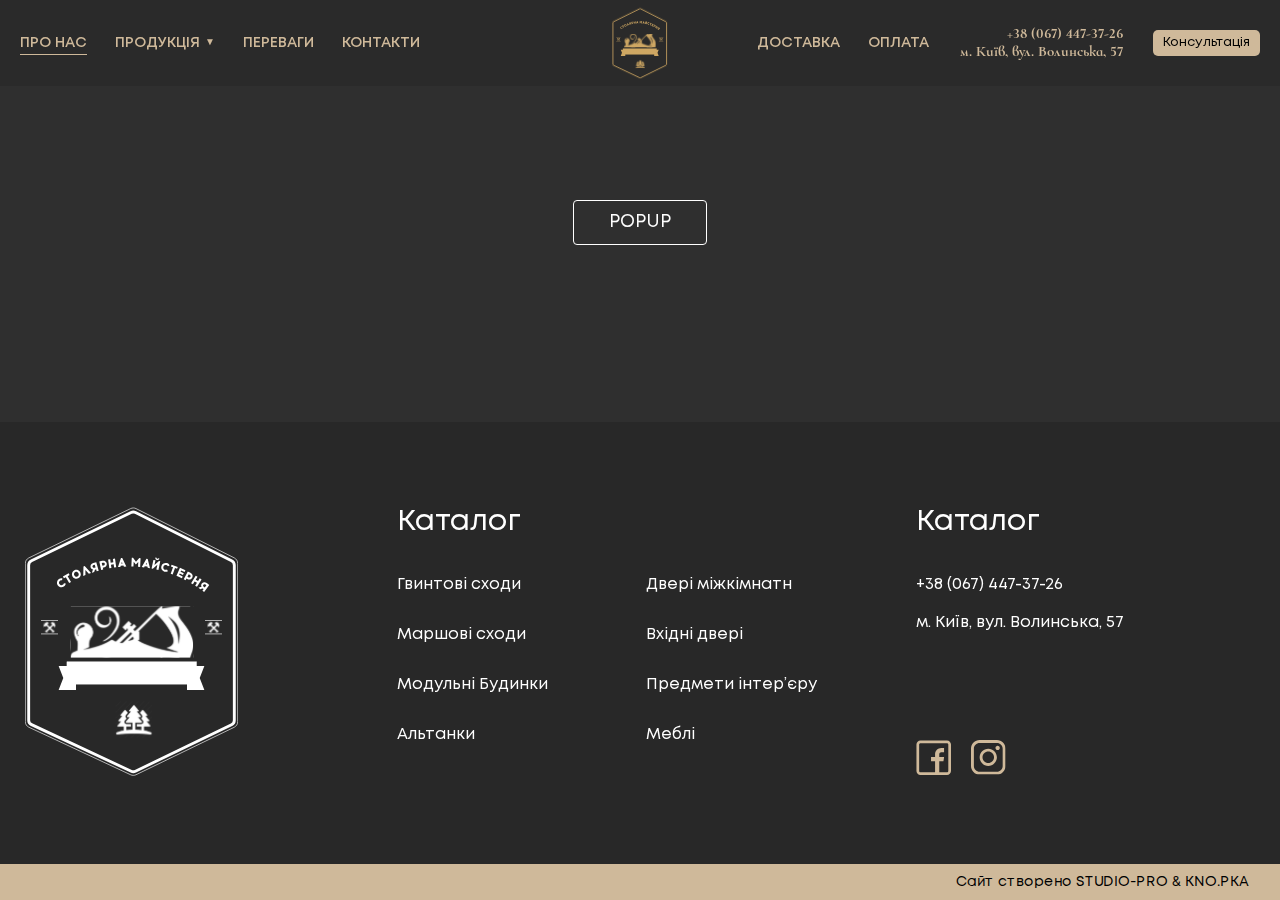
<file: popups.html>
<!DOCTYPE html>
<html lang="ru">

<head>
	<title>Попапи</title>
	<meta charset="UTF-8">
	<meta name="format-detection" content="telephone=no">
	<!-- <style>body{opacity: 0;}</style> -->
	<link rel="stylesheet" href="css/style.min.css?_v=20230326172526">
	<link rel="shortcut icon" href="favicon.ico">
	<!-- <meta name="robots" content="noindex, nofollow"> -->
	<meta name="viewport" content="width=device-width, initial-scale=1.0">
</head>

<body>
	<div class="wrapper">
		<header class="header">

			<div id="fix" class="fix-popup"></div>

			<div id="popup" class="popup ">
				<div class="popup__wrap">
					<a class="popup__area-bg" href="#fix"></a>
					<div class="popup__container ">
						<div class="popup__content ">
							<div class="popup__close-btn-wrap"><a class="button-close-popup" href="#fix"></a></div>
							<div data-aos="fade-left" class="main-form ">

								<div class="popup__form">
									<form class="form form-contacts" action="get">

										<div data-aos="fade-up" class="form__inputs">
											<div class="popup__form-title">Замовити консультацію</div>
											<p class="popup__form-text">Ми надамо відповідь на всі питання щодо проєкту вашої мрії </p>
											<input data-aos="fade-left" class="input" type="text" placeholder="Ім’я">
											<input data-aos="fade-right" class="input" type="text" placeholder="+380(ХХ)ХХХ-ХХ-ХХ">

											<button data-aos="fade-left" type="submit" class="button-form">НАДІСЛАТИ ДАНІ</button>
										</div>

									</form>
								</div>

							</div>
						</div>
					</div>

				</div>
			</div>

			<div class="header__container">
				<div class="header__content">
					<div class="header__menu menu">

						<nav class="menu__body">
							<ul class="menu__list">
								<li class="menu__item active "><a href="#" class="menu__link ">ПРО НАС</a></li>

								<li data-da=".header__content , 991.98" class="menu__item products-btn">
									<a class="menu__link ">ПРОДУКЦІЯ</a>
									<div class="dropdown">
										<ul class="dropdown__list">
											<li class="dropdown__item"> <a href="#" class="dropdown__link active">Гвинтові сходи</a></li>
											<li class="dropdown__item"> <a href="#" class="dropdown__link">Маршові сходи</a></li>
											<li class="dropdown__item"> <a href="#" class="dropdown__link">Модульні Будинки</a></li>
											<li class="dropdown__item"> <a href="#" class="dropdown__link">Альтанки</a></li>
											<li class="dropdown__item"> <a href="#" class="dropdown__link">Двері міжкімнатн</a></li>
											<li class="dropdown__item"> <a href="#" class="dropdown__link">Вхідні двері</a></li>
											<li class="dropdown__item"> <a href="#" class="dropdown__link">Предмети інтер’єру</a></li>
											<li class="dropdown__item"> <a href="#" class="dropdown__link">Меблі</a></li>
										</ul>
									</div>

								</li>
								<li class="menu__item"><a href="#" class="menu__link">ПЕРЕВАГИ</a></li>
								<li class="menu__item"><a href="contacts.html" class="menu__link">КОНТАКТИ</a></li>
							</ul>
						</nav>
					</div>
					<div class="header__block-logo">
						<a href="index.html" class="header__logo-ibg_contain">
							<img src="img/header/logo.svg" alt="logo">
						</a>
					</div>
					<div class="header__block-contacts">
						<ul data-da=".menu__body, 991.98" class="menu__list">
							<li class="menu__item"><a href="delivery.html" class="menu__link">Доставка</a></li>
							<li class="menu__item"><a href="#" class="menu__link">Оплата</a></li>
						</ul>
						<div data-da=".menu__body, 550" class="header__contacts">
							<a href="tel:+380674473726">+38 (067) 447-37-26</a>
							<a href="#contacts">м. Київ, вул. Волинська, 57</a>
						</div>
						<a data-da=".menu__body, 479.98" class="header__button" href="#">Консультація</a>
					</div>
					<button type="button" class="menu__icon"><span></span></button>
				</div>
			</div>
		</header>
		<main class="page dark-page">


			<div class="box-btns">
				<a class="box-btn" href="#popup">POPUP</a>
			</div>

			<div id="popup" class="popup ">
				<div class="popup__wrap">
					<a class="popup__area-bg" href="#fix"></a>
					<div class="popup__container ">
						<div class="popup__content ">
							<div class="popup__close-btn-wrap"><a class="button-close-popup" href="#fix"></a></div>
							<div data-aos="fade-left" class="main-form ">

								<div class="popup__form">
									<form class="form form-contacts" action="get">

										<div data-aos="fade-up" class="form__inputs">
											<div class="popup__form-title">Замовити консультацію</div>
											<p class="popup__form-text">Ми надамо відповідь на всі питання щодо проєкту вашої мрії </p>
											<input data-aos="fade-left" class="input" type="text" placeholder="Ім’я">
											<input data-aos="fade-right" class="input" type="text" placeholder="+380(ХХ)ХХХ-ХХ-ХХ">

											<button data-aos="fade-left" type="submit" class="button-form">НАДІСЛАТИ ДАНІ</button>
										</div>

									</form>
								</div>

							</div>
						</div>
					</div>

				</div>
			</div>

		</main>
		<footer data-aos="fade-up" class="footer">
			<div class="footer__container">
				<div class="footer__menu menu-footer">

					<a data-aos="fade-up" data-aos-delay="50" class="footer__logo" href="#">
						<img src="img/footer/logo.svg" alt="logo">
					</a>
					<nav class="menu-footer__body">

						<div data-aos="fade-up" class="menu-footer__lists">
							<h2 data-aos="fade-up" data-aos-delay="50" class="menu-footer__title">Каталог</h2>
							<div class="menu-footer__list-wrap">
								<ul data-aos="fade-up" data-aos-delay="50" class="menu-footer__list">
									<li class="menu-footer__item"><a href="#" class="menu-footer__link">Гвинтові сходи</a></li>
									<li class="menu-footer__item"><a href="#" class="menu-footer__link">Маршові сходи</a></li>
									<li class="menu-footer__item"><a href="#" class="menu-footer__link">Модульні Будинки</a></li>
									<li class="menu-footer__item"><a href="#" class="menu-footer__link">Альтанки</a></li>
								</ul>
								<ul data-aos="fade-up" data-aos-delay="100" class="menu-footer__list">
									<li class="menu-footer__item"><a href="#" class="menu-footer__link">Двері міжкімнатн</a></li>
									<li class="menu-footer__item"><a href="#" class="menu-footer__link">Вхідні двері</a></li>
									<li class="menu-footer__item"><a href="#" class="menu-footer__link">Предмети інтер’єру</a></li>
									<li class="menu-footer__item"><a href="#" class="menu-footer__link">Меблі</a></li>
								</ul>
							</div>
						</div>
						<div class="menu-footer__lists ">
							<h2 data-aos="fade-up" data-aos-delay="100" class="menu-footer__title">Каталог</h2>
							<div class="menu-footer__list-wrap">
								<ul data-aos="fade-up" data-aos-delay="150" class="menu-footer__list list-soc">
									<li class="menu-footer__item"><a href="tel:+380674473726" class="menu-footer__link">+38 (067) 447-37-26</a></li>
									<li class="menu-footer__item"><a href="#" class="menu-footer__link">м. Київ, вул. Волинська, 57</a></li>
									<ul class="menu-footer__list-soc">
										<li class="menu-footer__item ">
											<a href="#" class="menu-footer__link link-soc">
												<svg width="65" height="65" viewBox="0 0 65 65" fill="none" xmlns="http://www.w3.org/2000/svg">
													<path d="M57.4801 0.833496H8.35254C4.20627 0.833496 0.833008 4.20676 0.833008 8.35303V57.4806C0.833008 61.6269 4.20627 65.0002 8.35254 65.0002H57.4801C61.6264 65.0002 64.9997 61.6269 64.9997 57.4806V8.35303C64.9997 4.20676 61.6264 0.833496 57.4801 0.833496ZM59.9867 57.4806C59.9867 58.8627 58.8622 59.9871 57.4801 59.9871H43.193V39.5591H50.9369L52.2165 31.7889H43.193V26.3999C43.193 24.2725 44.8254 22.6401 46.9528 22.6401H52.0911V14.87H46.9528C40.5708 14.87 35.4256 20.0396 35.4256 26.4217V31.7889H27.9033V39.5591H35.4256V59.9871H8.35254C6.97045 59.9871 5.84603 58.8627 5.84603 57.4806V8.35303C5.84603 6.97094 6.97045 5.84652 8.35254 5.84652H57.4801C58.8622 5.84652 59.9867 6.97094 59.9867 8.35303V57.4806Z" fill="#CFB99A" />
												</svg>
											</a>
										</li>
										<li class="menu-footer__item link-soc">
											<a href="#" class="menu-footer__link">

												<svg width="65" height="65" viewBox="0 0 65 65" fill="none" xmlns="http://www.w3.org/2000/svg">
													<g clip-path="url(#clip0_69_1714)">
														<path d="M48.1253 0H16.0427C7.22082 0 0.00146484 7.21936 0.00146484 16.0413V48.1254C0.00146484 56.945 7.22082 64.1667 16.0427 64.1667H48.1253C56.9472 64.1667 64.1666 56.945 64.1666 48.1254V16.0413C64.1666 7.21936 56.9472 0 48.1253 0ZM58.8192 48.1254C58.8192 54.0206 54.0237 58.8193 48.1253 58.8193H16.0427C10.1468 58.8193 5.34882 54.0206 5.34882 48.1254V16.0413C5.34882 10.1445 10.1468 5.34735 16.0427 5.34735H48.1253C54.0237 5.34735 58.8192 10.1445 58.8192 16.0413V48.1254Z" fill="#CFB99A" />
														<path d="M49.4639 18.7145C51.6788 18.7145 53.4743 16.919 53.4743 14.7042C53.4743 12.4893 51.6788 10.6938 49.4639 10.6938C47.2491 10.6938 45.4536 12.4893 45.4536 14.7042C45.4536 16.919 47.2491 18.7145 49.4639 18.7145Z" fill="#CFB99A" />
														<path d="M32.0833 16.0417C23.222 16.0417 16.042 23.2226 16.042 32.083C16.042 40.9402 23.222 48.1259 32.0833 48.1259C40.942 48.1259 48.1245 40.9402 48.1245 32.083C48.1245 23.2226 40.942 16.0417 32.0833 16.0417ZM32.0833 42.7785C26.1776 42.7785 21.3893 37.9903 21.3893 32.083C21.3893 26.1758 26.1776 21.3891 32.0833 21.3891C37.9889 21.3891 42.7772 26.1758 42.7772 32.083C42.7772 37.9903 37.9889 42.7785 32.0833 42.7785Z" fill="#CFB99A" />
													</g>
													<defs>
														<clipPath id="clip0_69_1714">
															<rect width="64.1667" height="64.1667" fill="white" />
														</clipPath>
													</defs>
												</svg>
											</a>
										</li>
									</ul>
								</ul>
							</div>
						</div>
					</nav>
				</div>

			</div>
			<div class="footer__bottom">
				<div class="footer__container">Сайт створено STUDIO-PRO & KNO.PKA</div>
			</div>
		</footer>
	</div>
	<script src="js/app.min.js?_v=20230326172526"></script>
</body>

</html>
</file>
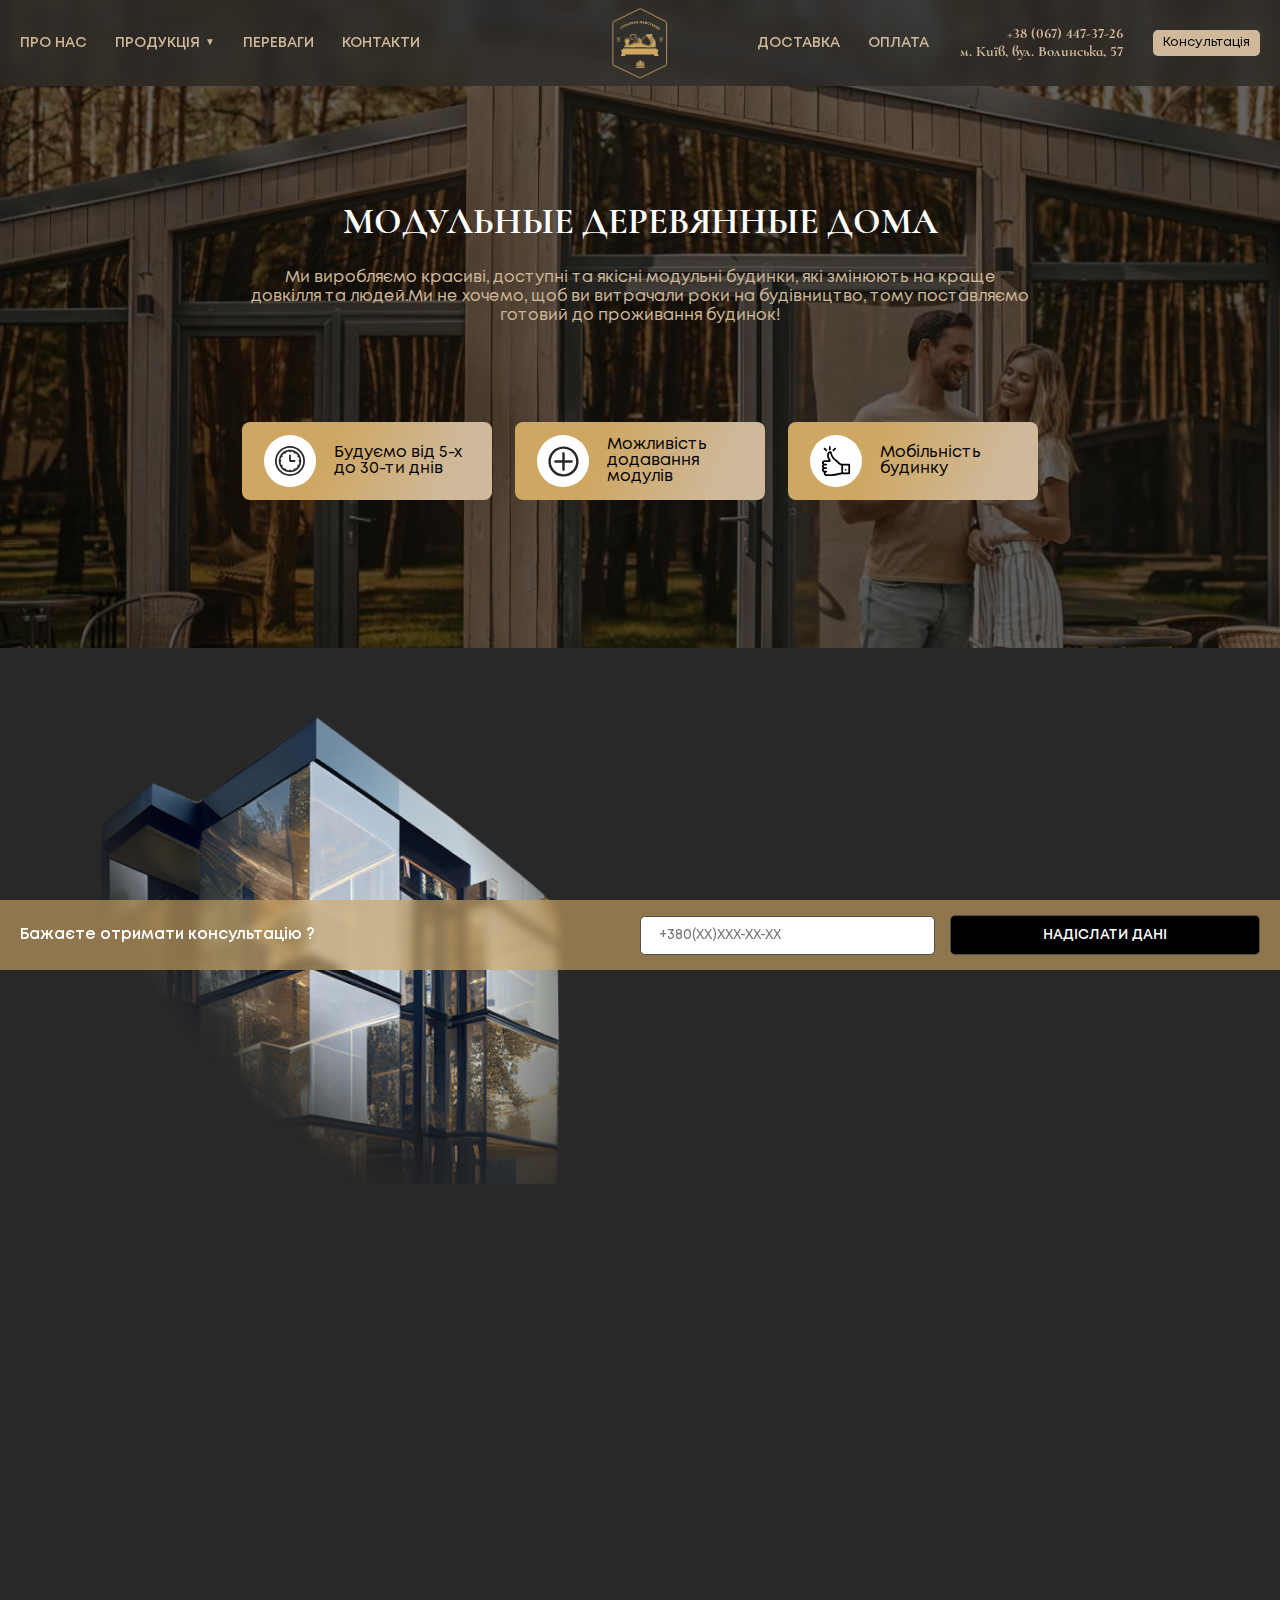
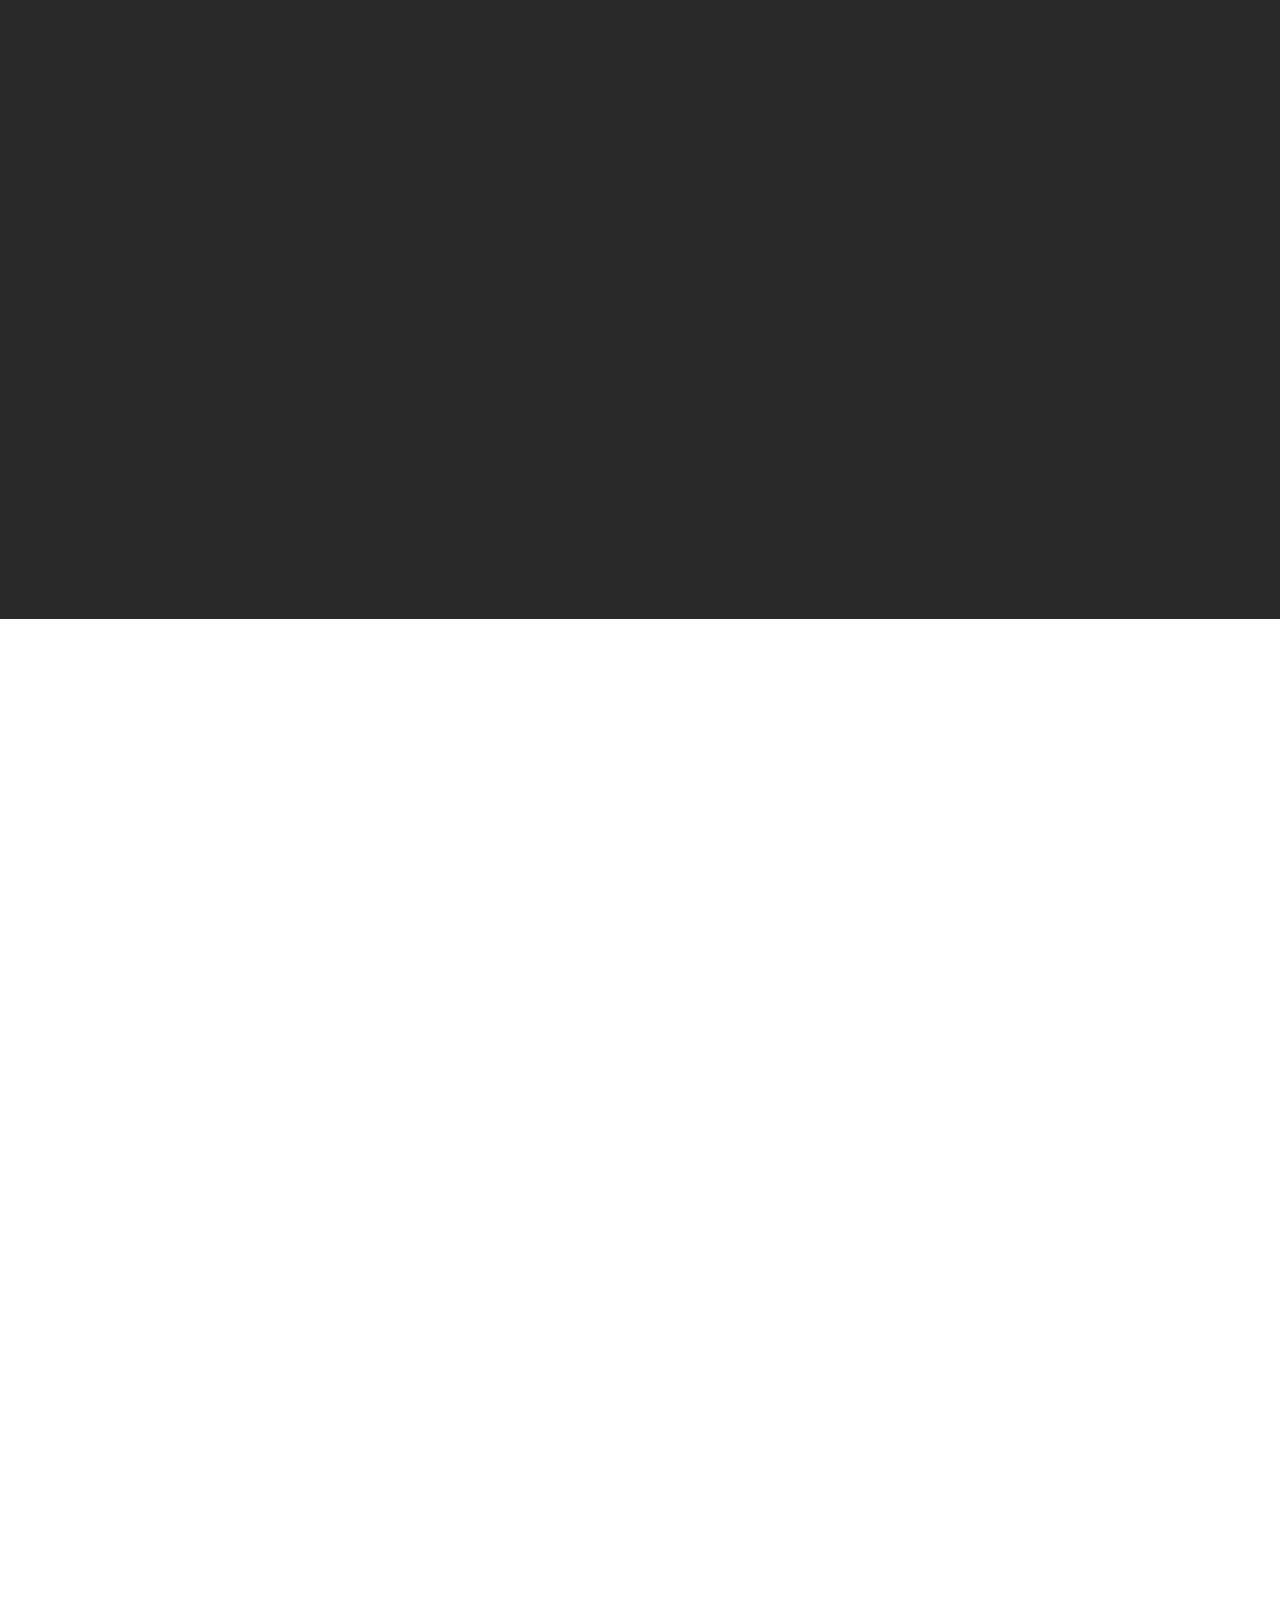
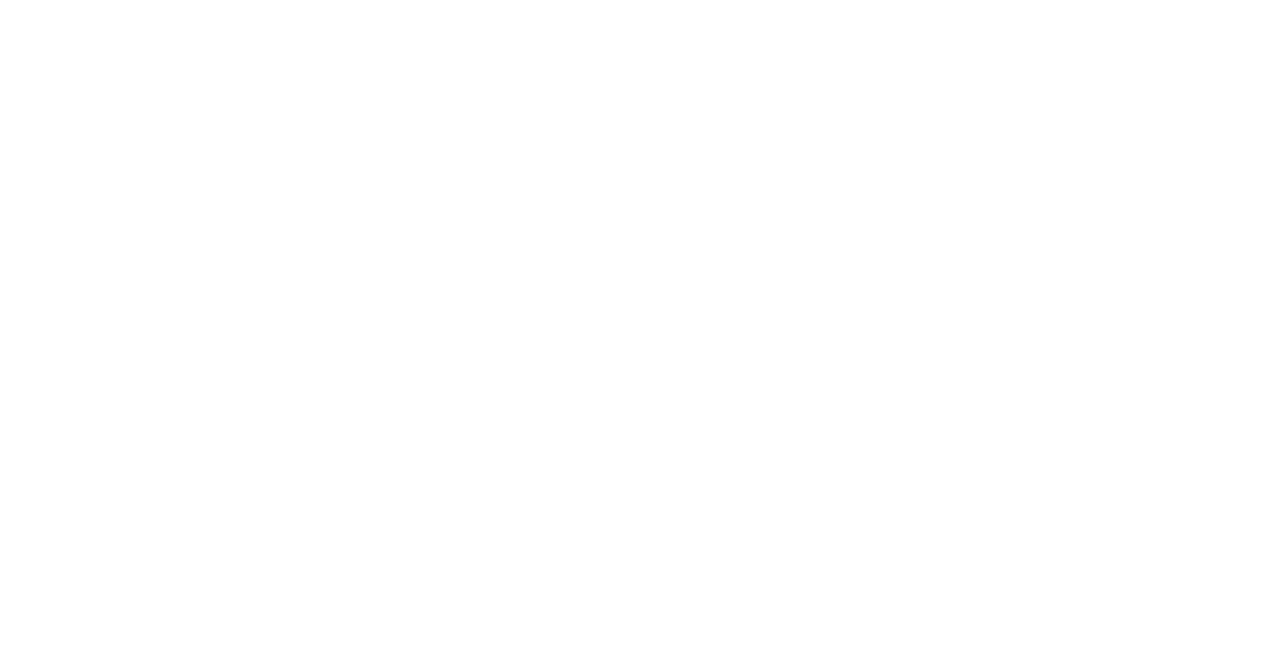
<file: product.html>
<!DOCTYPE html>
<html lang="ru">

<head>
	<title>Модульні будинки </title>
	<meta charset="UTF-8">
	<meta name="format-detection" content="telephone=no">
	<!-- <style>body{opacity: 0;}</style> -->
	<link rel="stylesheet" href="css/style.min.css?_v=20230326172526">
	<link rel="shortcut icon" href="favicon.ico">
	<!-- <meta name="robots" content="noindex, nofollow"> -->
	<meta name="viewport" content="width=device-width, initial-scale=1.0">
</head>

<body>
	<div class="wrapper">
		<header class="header">

			<div id="fix" class="fix-popup"></div>

			<div id="popup" class="popup ">
				<div class="popup__wrap">
					<a class="popup__area-bg" href="#fix"></a>
					<div class="popup__container ">
						<div class="popup__content ">
							<div class="popup__close-btn-wrap"><a class="button-close-popup" href="#fix"></a></div>
							<div data-aos="fade-left" class="main-form ">

								<div class="popup__form">
									<form class="form form-contacts" action="get">

										<div data-aos="fade-up" class="form__inputs">
											<div class="popup__form-title">Замовити консультацію</div>
											<p class="popup__form-text">Ми надамо відповідь на всі питання щодо проєкту вашої мрії </p>
											<input data-aos="fade-left" class="input" type="text" placeholder="Ім’я">
											<input data-aos="fade-right" class="input" type="text" placeholder="+380(ХХ)ХХХ-ХХ-ХХ">

											<button data-aos="fade-left" type="submit" class="button-form">НАДІСЛАТИ ДАНІ</button>
										</div>

									</form>
								</div>

							</div>
						</div>
					</div>

				</div>
			</div>

			<div class="header__container">
				<div class="header__content">
					<div class="header__menu menu">

						<nav class="menu__body">
							<ul class="menu__list">
								<li class="menu__item "><a href="#" class="menu__link ">ПРО НАС</a></li>

								<li data-da=".header__content , 991.98" class="menu__item products-btn">
									<a class="menu__link ">ПРОДУКЦІЯ</a>
									<div class="dropdown">
										<ul class="dropdown__list">
											<li class="dropdown__item"> <a href="#" class="dropdown__link ">Гвинтові сходи</a></li>
											<li class="dropdown__item"> <a href="#" class="dropdown__link">Маршові сходи</a></li>
											<li class="dropdown__item"> <a href="#" class="dropdown__link active">Модульні Будинки</a></li>
											<li class="dropdown__item"> <a href="#" class="dropdown__link">Альтанки</a></li>
											<li class="dropdown__item"> <a href="#" class="dropdown__link">Двері міжкімнатн</a></li>
											<li class="dropdown__item"> <a href="#" class="dropdown__link">Вхідні двері</a></li>
											<li class="dropdown__item"> <a href="#" class="dropdown__link">Предмети інтер’єру</a></li>
											<li class="dropdown__item"> <a href="#" class="dropdown__link">Меблі</a></li>
										</ul>
									</div>

								</li>
								<li class="menu__item"><a href="#" class="menu__link">ПЕРЕВАГИ</a></li>
								<li class="menu__item"><a href="contacts.html" class="menu__link">КОНТАКТИ</a></li>
							</ul>
						</nav>
					</div>
					<div class="header__block-logo">
						<a href="index.html" class="header__logo-ibg_contain">
							<img src="img/header/logo.svg" alt="logo">
						</a>
					</div>
					<div class="header__block-contacts">
						<ul data-da=".menu__body, 991.98" class="menu__list">
							<li class="menu__item"><a href="delivery.html" class="menu__link">Доставка</a></li>
							<li class="menu__item"><a href="#" class="menu__link">Оплата</a></li>
						</ul>
						<div data-da=".menu__body, 550" class="header__contacts">
							<a href="tel:+380674473726">+38 (067) 447-37-26</a>
							<a href="#contacts">м. Київ, вул. Волинська, 57</a>
						</div>
						<a data-da=".menu__body, 479.98" class="header__button" href="#">Консультація</a>
					</div>
					<button type="button" class="menu__icon"><span></span></button>
				</div>
			</div>
		</header>
		<main class="page">

			<div class="fix-widget">
				<div class="fix-widget__container">
					<form action="get" class="fix-widget__content">
						<div class="fix-widget__tille">Бажаєте отримати консультацію ?</div>
						<div class="fix-widget__byttons">
							<input class="input-fix" type="text" placeholder="+380(ХХ)ХХХ-ХХ-ХХ">
							<button class="btn-widget" type="submit" href="#">НАДІСЛАТИ ДАНІ</button>
						</div>
					</form>
				</div>
			</div>


			<div class="product">


				<picture class="first__bg-picture">
					<source srcset="img/main/product/1x.jpg" type="image/jpg" media="(min-width: 550.98px)">
					<source srcset="img/main/product/1.jpg" type="image/jpg" media="(max-width: 550.98px)">
					<img class="first__bg-picture" src="img/main/product/1x.jpg">
				</picture>


				<div class="product__container">

					<div class="product__content">
						<h1 class="product__title">МОДУЛЬНЫЕ ДЕРЕВЯННЫЕ ДОМА</h1>
						<p class="product__text">Ми виробляємо красиві, доступні та якісні модульні будинки, які змінюють на краще довкілля та людей.Ми не хочемо, щоб ви витрачали роки на будівництво, тому поставляємо готовий до проживання будинок!</p>
						<div class="product__items">
							<div class="product__item">
								<div class="product__item-icon">
									<svg width="30" height="30" viewBox="0 0 30 30" fill="none" xmlns="http://www.w3.org/2000/svg">
										<g clip-path="url(#clip0_95_261)">
											<path d="M25.6066 4.39339C22.7735 1.56029 19.0066 0 15 0C10.9934 0 7.22649 1.56029 4.39339 4.39339C1.56029 7.22649 0 10.9932 0 14.9998C0 19.0066 1.56029 22.7733 4.39339 25.6064C7.22649 28.4397 10.9934 30 15 30C19.0066 30 22.7735 28.4397 25.6066 25.6066C28.4397 22.7733 30 19.0066 30 14.9998C30 10.9932 28.4397 7.22649 25.6066 4.39339ZM15 28.242C7.69821 28.242 1.75781 22.3016 1.75781 14.9998C1.75781 7.69821 7.69821 1.75781 15 1.75781C22.3018 1.75781 28.2422 7.69821 28.2422 15C28.2422 22.3016 22.3018 28.242 15 28.242Z" fill="#282828" />
											<path d="M24.7509 20.5747C25.6946 18.9311 26.2345 17.0275 26.2345 15.0001C26.2345 12.9726 25.6943 11.069 24.7509 9.42519C24.7438 9.411 24.7374 9.3968 24.7294 9.38307C24.7184 9.36407 24.7063 9.34645 24.6941 9.3286C23.7195 7.66898 22.3311 6.28058 20.6715 5.306C20.6539 5.29387 20.6363 5.28174 20.6175 5.27075C20.6035 5.26274 20.5891 5.25633 20.5749 5.24924C18.9313 4.30556 17.0275 3.76562 15.0001 3.76562C12.9724 3.76562 11.0688 4.30579 9.42496 5.24924C9.411 5.25633 9.3968 5.26274 9.38284 5.27075C9.3643 5.28151 9.34668 5.29364 9.32906 5.30554C7.66943 6.28012 6.28081 7.66852 5.306 9.32814C5.29387 9.34622 5.28174 9.36385 5.27052 9.38307C5.26251 9.39703 5.25587 9.41145 5.24878 9.42587C4.30556 11.0695 3.76562 12.9729 3.76562 14.9998C3.76562 17.027 4.30556 18.9304 5.24878 20.574C5.25587 20.5884 5.26251 20.6029 5.27075 20.6171C5.28311 20.6386 5.29662 20.6592 5.31058 20.6793C6.28493 22.3355 7.67172 23.7211 9.32883 24.6941C9.34645 24.7063 9.36407 24.7184 9.38284 24.7291C9.40207 24.7404 9.42175 24.7504 9.44144 24.76C11.0816 25.6978 12.9793 26.2343 15.0001 26.2343C17.0209 26.2343 18.9185 25.6978 20.5587 24.76C20.5784 24.7504 20.5978 24.7404 20.6173 24.7291C20.636 24.7184 20.6534 24.7063 20.6713 24.6944C22.3284 23.7211 23.7152 22.3353 24.6898 20.6791C24.7035 20.6589 24.717 20.6386 24.7294 20.6171C24.7374 20.6033 24.7438 20.5889 24.7509 20.5747ZM20.4774 22.7292L20.4683 22.7134C20.2254 22.2932 19.6878 22.1492 19.2676 22.3918C18.8471 22.6344 18.7031 23.1721 18.946 23.5923L18.9563 23.6101C18.0046 24.0491 16.9682 24.3348 15.879 24.4355V24.414C15.879 23.9287 15.4855 23.5351 15.0001 23.5351C14.5146 23.5351 14.1212 23.9287 14.1212 24.414V24.4355C13.0319 24.3348 11.9958 24.0491 11.0438 23.6101L11.0541 23.5923C11.297 23.1721 11.153 22.6344 10.7326 22.3918C10.3121 22.149 9.77446 22.2932 9.53185 22.7134L9.52269 22.7292C8.65202 22.1103 7.88985 21.3483 7.27095 20.4774L7.28651 20.4683C7.70697 20.2257 7.85094 19.6882 7.60832 19.2678C7.36548 18.8473 6.82806 18.7031 6.40761 18.946L6.38998 18.9563C5.95076 18.0044 5.66512 16.9682 5.56464 15.8787H5.58592C6.07138 15.8787 6.46483 15.4853 6.46483 14.9998C6.46483 14.5146 6.07138 14.1209 5.58592 14.1209H5.56464C5.66512 13.0317 5.95076 11.9955 6.38976 11.0436L6.40784 11.0541C6.54631 11.134 6.69737 11.172 6.84637 11.172C7.1501 11.172 7.44559 11.0143 7.60855 10.7321C7.85117 10.3119 7.70697 9.77423 7.28651 9.53162L7.27072 9.52246C7.88962 8.65179 8.65179 7.88962 9.52269 7.27072L9.53185 7.28651C9.69458 7.56873 9.99007 7.7262 10.2938 7.7262C10.4428 7.7262 10.5941 7.6882 10.7323 7.60832C11.1528 7.36548 11.2968 6.82806 11.0541 6.40761L11.0438 6.38976C11.9955 5.95076 13.0319 5.66512 14.1209 5.56464V5.58592C14.1209 6.07138 14.5146 6.46483 14.9998 6.46483C15.4853 6.46483 15.8787 6.07138 15.8787 5.58592V5.56464C16.9682 5.66512 18.0044 5.95076 18.9563 6.38976L18.946 6.40761C18.7031 6.82806 18.8471 7.36548 19.2673 7.60832C19.4058 7.6882 19.5569 7.7262 19.7061 7.7262C20.0098 7.7262 20.3053 7.56873 20.468 7.28674L20.4772 7.27072C21.3481 7.88962 22.1103 8.65179 22.7292 9.52269L22.7134 9.53185C22.2929 9.77446 22.1487 10.3119 22.3916 10.7323C22.5543 11.0145 22.8498 11.172 23.1535 11.172C23.3025 11.172 23.4536 11.134 23.5921 11.0541L23.6101 11.0438C24.0491 11.9955 24.3348 13.0319 24.4353 14.1212H24.414C23.9285 14.1212 23.5351 14.5146 23.5351 15.0001C23.5351 15.4853 23.9285 15.879 24.414 15.879H24.4353C24.3348 16.9682 24.0491 18.0046 23.6099 18.9563L23.5923 18.946C23.1718 18.7031 22.6342 18.8473 22.3916 19.2678C22.149 19.6882 22.2929 20.2257 22.7134 20.4683L22.7292 20.4774C22.1103 21.3481 21.3481 22.1103 20.4774 22.7292Z" fill="#282828" />
											<path d="M19.707 14.1208H15.8789V9.35132C15.8789 8.86609 15.4855 8.47241 15 8.47241C14.5145 8.47241 14.1211 8.86609 14.1211 9.35132V14.9997C14.1211 15.4851 14.5145 15.8786 15 15.8786H19.707C20.1924 15.8786 20.5859 15.4851 20.5859 14.9997C20.5859 14.5144 20.1924 14.1208 19.707 14.1208Z" fill="#282828" />
										</g>
										<defs>
											<clipPath id="clip0_95_261">
												<rect width="30" height="30" fill="white" />
											</clipPath>
										</defs>
									</svg>
								</div>
								<div class="product__item-title">Будуємо від 5-х до 30-ти днів</div>
							</div>
							<div class="product__item">
								<div class="product__item-icon">
									<svg width="31" height="31" viewBox="0 0 31 31" fill="none" xmlns="http://www.w3.org/2000/svg">
										<g clip-path="url(#clip0_95_265)">
											<path d="M16.7237 14.2764V7.34868C16.7237 7.02414 16.5948 6.71289 16.3653 6.48341C16.1358 6.25392 15.8246 6.125 15.5001 6.125C15.1755 6.125 14.8643 6.25392 14.6348 6.48341C14.4053 6.71289 14.2764 7.02414 14.2764 7.34868V14.2764H7.34868C7.02414 14.2764 6.71289 14.4053 6.48341 14.6348C6.25392 14.8643 6.125 15.1755 6.125 15.5001C6.125 15.8246 6.25392 16.1358 6.48341 16.3653C6.71289 16.5948 7.02414 16.7237 7.34868 16.7237H14.2764V23.6514C14.2764 23.976 14.4053 24.2872 14.6348 24.5167C14.8643 24.7462 15.1755 24.8751 15.5001 24.8751C15.8246 24.8751 16.1358 24.7462 16.3653 24.5167C16.5948 24.2872 16.7237 23.976 16.7237 23.6514V16.7237H23.6514C23.976 16.7237 24.2872 16.5948 24.5167 16.3653C24.7462 16.1358 24.8751 15.8246 24.8751 15.5001C24.8751 15.1755 24.7462 14.8643 24.5167 14.6348C24.2872 14.4053 23.976 14.2764 23.6514 14.2764H16.7237Z" fill="#282828" />
											<path d="M15.5003 0.407959C12.5154 0.407959 9.59748 1.2931 7.11559 2.95144C4.63371 4.60978 2.69931 6.96684 1.55703 9.72457C0.414742 12.4823 0.115868 15.5168 0.6982 18.4444C1.28053 21.372 2.71792 24.0611 4.82859 26.1718C6.93925 28.2825 9.62841 29.7198 12.556 30.3022C15.4836 30.8845 18.5181 30.5856 21.2758 29.4434C24.0335 28.3011 26.3906 26.3667 28.0489 23.8848C29.7073 21.4029 30.5924 18.485 30.5924 15.5001C30.5879 11.4988 28.9964 7.66268 26.167 4.83334C23.3377 2.00401 19.5016 0.412493 15.5003 0.407959ZM15.5003 28.1448C12.9994 28.1448 10.5547 27.4032 8.47528 26.0138C6.39586 24.6244 4.77515 22.6495 3.8181 20.339C2.86105 18.0285 2.61064 15.486 3.09854 13.0332C3.58644 10.5804 4.79074 8.32728 6.55914 6.55889C8.32753 4.79049 10.5806 3.58619 13.0335 3.09829C15.4863 2.61039 18.0287 2.8608 20.3392 3.81785C22.6498 4.7749 24.6246 6.39561 26.014 8.47503C27.4035 10.5544 28.1451 12.9992 28.1451 15.5001C28.1414 18.8525 26.808 22.0666 24.4374 24.4372C22.0669 26.8077 18.8528 28.1411 15.5003 28.1448Z" fill="#282828" />
										</g>
										<defs>
											<clipPath id="clip0_95_265">
												<rect width="31" height="31" fill="white" />
											</clipPath>
										</defs>
									</svg>
								</div>
								<div class="product__item-title">Можливість додавання модулів</div>
							</div>
							<div class="product__item">
								<div class="product__item-icon">
									<svg width="30" height="30" viewBox="0 0 30 30" fill="none" xmlns="http://www.w3.org/2000/svg">
										<g clip-path="url(#clip0_95_268)">
											<path d="M28.2129 28.2423H21.1816C20.0866 28.2423 18.978 28.4189 17.9755 28.753C15.4931 29.5805 12.9076 30.0001 10.2909 30.0001H5.30273C3.84885 30.0001 2.66602 28.8172 2.66602 27.3634C2.66602 27.0202 2.73258 26.6925 2.8524 26.3915C1.73344 26.0865 0.908203 25.062 0.908203 23.8477C0.908203 23.1729 1.16332 22.5568 1.58174 22.0899C1.16326 21.623 0.908203 21.0069 0.908203 20.3321C0.908203 19.6575 1.16291 19.0411 1.58121 18.5743C1.16285 18.1075 0.908203 17.4911 0.908203 16.8165C0.908203 15.3626 2.09104 14.1798 3.54492 14.1798H7.54957C5.97563 11.3725 5.6127 8.81 6.56607 7.04926C7.1673 5.9389 8.219 5.29549 9.45158 5.284C9.75234 5.2809 10.3069 5.38402 10.6476 6.10373C10.7812 6.38603 10.8679 6.72166 10.9776 7.14658C11.3677 8.6576 12.0938 11.4702 16.0908 14.2405C17.0208 14.885 17.3999 15.4028 18.7438 16.7099C19.3609 17.327 20.2722 17.6954 21.1816 17.6954H28.2129C28.6983 17.6954 29.0918 18.0889 29.0918 18.5743V27.3634C29.0918 27.8487 28.6983 28.2423 28.2129 28.2423ZM17.5008 17.9528C16.1163 16.6002 15.836 16.2025 15.0895 15.6852C13.1402 14.3342 11.6492 12.7944 10.6579 11.1087C9.81498 9.67525 9.49037 8.41795 9.27557 7.58597C9.23244 7.41892 9.18322 7.22826 9.13828 7.07832C8.70416 7.17365 8.34662 7.45256 8.11178 7.88621C7.83914 8.38982 7.13766 10.3271 9.55875 14.113C9.64916 14.2544 9.69721 14.4186 9.69721 14.5865C9.69721 14.72 9.70266 14.8549 9.71344 14.9875C9.75492 15.4988 9.3508 15.9375 8.8374 15.9375H3.54492C3.06029 15.9375 2.66602 16.3318 2.66602 16.8164C2.66602 17.3011 3.06029 17.6953 3.54492 17.6953H5.30273C5.78812 17.6953 6.18164 18.0888 6.18164 18.5742C6.18164 19.0596 5.78812 19.4531 5.30273 19.4531H3.54492C3.06029 19.4531 2.66602 19.8474 2.66602 20.332C2.66602 20.8167 3.06029 21.211 3.54492 21.211H5.30273C5.78812 21.211 6.18164 21.6045 6.18164 22.0899C6.18164 22.5753 5.78812 22.9688 5.30273 22.9688H3.54492C3.06029 22.9688 2.66602 23.363 2.66602 23.8477C2.66602 24.3323 3.06029 24.7266 3.54492 24.7266H5.30273C5.78812 24.7266 6.18164 25.12 6.18164 25.6055C6.18164 26.0909 5.78818 26.4844 5.30273 26.4844C4.81811 26.4844 4.42383 26.8787 4.42383 27.3633C4.42383 27.8479 4.81811 28.2422 5.30273 28.2422H10.2909C12.7184 28.2422 15.1168 27.853 17.4197 27.0854C18.3299 26.782 19.3125 26.5895 20.3027 26.5171V19.3781C19.2404 19.1994 18.2505 18.7025 17.5008 17.9528ZM27.334 19.4532H22.0605V26.4845H27.334V19.4532Z" fill="black" />
											<path d="M8.81836 4.39453C8.33297 4.39453 7.93945 4.00102 7.93945 3.51562V0.878906C7.93945 0.393516 8.33297 0 8.81836 0C9.30375 0 9.69727 0.393516 9.69727 0.878906V3.51562C9.69727 4.00102 9.30375 4.39453 8.81836 4.39453Z" fill="black" />
											<path d="M12.9555 5.01601C12.6123 5.35925 12.0558 5.35925 11.7125 5.01601C11.3693 4.67276 11.3693 4.1163 11.7125 3.77306L13.4703 2.01524C13.8135 1.672 14.37 1.672 14.7133 2.01524C15.0565 2.35849 15.0565 2.91495 14.7133 3.25819L12.9555 5.01601Z" fill="black" />
											<path d="M4.68126 5.01601L2.92345 3.25819C2.58021 2.91495 2.58021 2.35849 2.92345 2.01524C3.26663 1.672 3.82315 1.672 4.1664 2.01524L5.92421 3.77306C6.26745 4.1163 6.26745 4.67276 5.92421 5.01601C5.58097 5.35919 5.02444 5.35925 4.68126 5.01601Z" fill="black" />
											<path d="M24.6973 24.7266C24.2119 24.7266 23.8184 24.3331 23.8184 23.8477C23.8184 23.3622 24.2119 22.9688 24.6973 22.9688C25.1827 22.9688 25.5762 23.3622 25.5762 23.8477C25.5762 24.3331 25.1827 24.7266 24.6973 24.7266Z" fill="black" />
										</g>
										<defs>
											<clipPath id="clip0_95_268">
												<rect width="30" height="30" fill="white" transform="matrix(-1 0 0 1 30 0)" />
											</clipPath>
										</defs>
									</svg>
								</div>
								<div class="product__item-title">Мобільність будинку</div>
							</div>
						</div>
					</div>

				</div>
			</div>

			<div class="about-us dark-grey">
				<div class="about-us__container">
					<div class="about-us__content">

						<div data-aos="fade-right" class="about-us__picture">
							<img src="img/main/about-us/3.png" alt="picture">
						</div>
						<div class="about-us__block-text text-about-us">
							<div data-aos="fade-up" class="text-about-us-line"></div>
							<p data-aos="fade-left" class="about-us__text"><span>Новітній будинок</span> має бути безпечним і комфортним для його мешканців. Водночас все частіше хочеться, щоб наші оселі перебували в гармонії з природою. Все це гарантують наші дерев'яні збірні будинки, створені за трьома основними правилами: комфорт, економічність та екологічність.
								Збірні будинки за німецькою технологією
								Будівництво класичного будинку найчастіше асоціюється з тривалим та дорогим процесом. Optima Home – зовсім інша справа!
								Обраний проєкт попередньо виготовляється на нашому заводі, що значно скорочує строки реалізації, а монтаж конструкції та виконання необхідних інсталяцій відбувається швидко та якісно. Вартість всього проєкту також є великою перевагою – наші будинки дешеві в будівництві. Крім того, на кожному етапі роботи наші спеціалісти дають професійні консультації.</p>


						</div>

					</div>

				</div>
			</div>

			<div class="our-projects dark-grey">
				<div class="our-projects__container">
					<h2 data-aos="fade-up" class="our-projects__title">Наші реалізовані проекти</h2>
					<div class="our-projects__sliders">

						<div data-aos="fade-right" class="our-projects__slider">

							<div class="swiper">
								<div class="swiper-slide__block-text">

									<div class="swiper-slide__block-description">

										<div class="swiper-slide__block-title">
											<div class="swiper-slide__num">20 м²</div>
											<div class="swiper-slide__title">Модульний будинок 20 кв.м. <br> Ціна: від 280 000 грн

												<div class="arrow-text">
													<svg width="20" height="14" viewBox="0 0 20 14" fill="none" xmlns="http://www.w3.org/2000/svg">
														<path d="M10 0L19.5263 13.5H0.473721L10 0Z" fill="#CFB99A" />
													</svg>
												</div>
											</div>

										</div>

										<div class="swiper-slide__description">Модульний будинок 20 м2 це бюджетний варіант дуже функціонального і зручного будинку. Розміри модуля 2,5Х8 м. Цілорічне проживання з опаленням під ключ. Модульний будинок перевозиться вантажною машиною з маніпулятором і він не є об'єктом нерухомості, що дозволяє встановлювати його без дозволів та погодження. Будинок можна поставити на одній ділянці, а потім перевезти на іншу.</div>
									</div>
								</div>

								<div class="swiper-wrapper">

									<div class="swiper-slide">
										<div class="swiper-slide__content">
											<img class="swiper-slide__img-bg" src="img/main/product/sliders/1.png" alt="picture">
										</div>
									</div>

									<div class="swiper-slide">
										<div class="swiper-slide__content">
											<img class="swiper-slide__img-bg" src="img/main/product/sliders/2.png" alt="picture">
										</div>
									</div>

									<div class="swiper-slide">
										<div class="swiper-slide__content">
											<img class="swiper-slide__img-bg" src="img/main/product/sliders/3.png" alt="picture">
										</div>
									</div>

									<div class="swiper-slide">
										<div class="swiper-slide__content">
											<img class="swiper-slide__img-bg" src="img/main/product/sliders/4.png" alt="picture">
										</div>
									</div>

								</div>

							</div>

							<div class="swiper__nav">
								<div class="swiper-button-prev btn-nav">
									<svg width="12" height="14" viewBox="0 0 12 14" fill="none" xmlns="http://www.w3.org/2000/svg">
										<path d="M9.5399e-08 7L12 0.0717966L12 13.9282L9.5399e-08 7Z" fill="#282828" />
									</svg>
								</div>
								<div class="swiper-button-next btn-nav"><svg width="12" height="14" viewBox="0 0 12 14" fill="none" xmlns="http://www.w3.org/2000/svg">
										<path d="M12 7L3.01142e-07 13.9282L9.06825e-07 0.0717964L12 7Z" fill="#282828" />
									</svg></div>
							</div>
						</div>
						<div data-aos="fade-left" class="our-projects__slider">

							<div class=" swiper1">
								<div class="swiper-slide__block-text">

									<div class="swiper-slide__block-description">

										<div class="swiper-slide__block-title">
											<div class="swiper-slide__num">20 м²</div>
											<div class="swiper-slide__title">Модульний будинок 20 кв.м. <br> Ціна: від 280 000 грн

												<div class="arrow-text">
													<svg width="20" height="14" viewBox="0 0 20 14" fill="none" xmlns="http://www.w3.org/2000/svg">
														<path d="M10 0L19.5263 13.5H0.473721L10 0Z" fill="#CFB99A" />
													</svg>
												</div>
											</div>

										</div>

										<div class="swiper-slide__description">Модульний будинок 20 м2 це бюджетний варіант дуже функціонального і зручного будинку.</div>
									</div>
								</div>

								<div class="swiper-wrapper">

									<div class="swiper-slide">
										<div class="swiper-slide__content">
											<img class="swiper-slide__img-bg" src="img/main/product/sliders/2.png" alt="picture">
										</div>
									</div>

									<div class="swiper-slide">
										<div class="swiper-slide__content">
											<img class="swiper-slide__img-bg" src="img/main/product/sliders/3.png" alt="picture">
										</div>
									</div>

									<div class="swiper-slide">
										<div class="swiper-slide__content">
											<img class="swiper-slide__img-bg" src="img/main/product/sliders/4.png" alt="picture">
										</div>
									</div>

									<div class="swiper-slide">
										<div class="swiper-slide__content">
											<img class="swiper-slide__img-bg" src="img/main/product/sliders/1.png" alt="picture">
										</div>
									</div>

								</div>

							</div>

							<div class="swiper__nav">
								<div class="prev1 btn-nav">
									<svg width="12" height="14" viewBox="0 0 12 14" fill="none" xmlns="http://www.w3.org/2000/svg">
										<path d="M9.5399e-08 7L12 0.0717966L12 13.9282L9.5399e-08 7Z" fill="#282828" />
									</svg>
								</div>
								<div class="next1 btn-nav"><svg width="12" height="14" viewBox="0 0 12 14" fill="none" xmlns="http://www.w3.org/2000/svg">
										<path d="M12 7L3.01142e-07 13.9282L9.06825e-07 0.0717964L12 7Z" fill="#282828" />
									</svg></div>
							</div>
						</div>
						<div data-aos="fade-right" class="our-projects__slider">

							<div class="swiper2">
								<div class="swiper-slide__block-text">

									<div class="swiper-slide__block-description">

										<div class="swiper-slide__block-title">
											<div class="swiper-slide__num">20 м²</div>
											<div class="swiper-slide__title">Модульний будинок 20 кв.м. <br> Ціна: від 280 000 грн

												<div class="arrow-text">
													<svg width="20" height="14" viewBox="0 0 20 14" fill="none" xmlns="http://www.w3.org/2000/svg">
														<path d="M10 0L19.5263 13.5H0.473721L10 0Z" fill="#CFB99A" />
													</svg>
												</div>
											</div>

										</div>

										<div class="swiper-slide__description">Модульний будинок 20 м2 це бюджетний </div>
									</div>
								</div>

								<div class="swiper-wrapper">

									<div class="swiper-slide">
										<div class="swiper-slide__content">
											<img class="swiper-slide__img-bg" src="img/main/product/sliders/3.png" alt="picture">
										</div>
									</div>

									<div class="swiper-slide">
										<div class="swiper-slide__content">
											<img class="swiper-slide__img-bg" src="img/main/product/sliders/4.png" alt="picture">
										</div>
									</div>

									<div class="swiper-slide">
										<div class="swiper-slide__content">
											<img class="swiper-slide__img-bg" src="img/main/product/sliders/1.png" alt="picture">
										</div>
									</div>

									<div class="swiper-slide">
										<div class="swiper-slide__content">
											<img class="swiper-slide__img-bg" src="img/main/product/sliders/2.png" alt="picture">
										</div>
									</div>

								</div>

							</div>

							<div class="swiper__nav">
								<div class="prev2 btn-nav">
									<svg width="12" height="14" viewBox="0 0 12 14" fill="none" xmlns="http://www.w3.org/2000/svg">
										<path d="M9.5399e-08 7L12 0.0717966L12 13.9282L9.5399e-08 7Z" fill="#282828" />
									</svg>
								</div>
								<div class="next2 btn-nav"><svg width="12" height="14" viewBox="0 0 12 14" fill="none" xmlns="http://www.w3.org/2000/svg">
										<path d="M12 7L3.01142e-07 13.9282L9.06825e-07 0.0717964L12 7Z" fill="#282828" />
									</svg></div>
							</div>
						</div>
						<div data-aos="fade-left" class="our-projects__slider">

							<div class="swiper3">
								<div class="swiper-slide__block-text">

									<div class="swiper-slide__block-description">

										<div class="swiper-slide__block-title">
											<div class="swiper-slide__num">20 м²</div>
											<div class="swiper-slide__title">Модульний будинок 20 кв.м. <br> Ціна: від 280 000 грн

												<div class="arrow-text">
													<svg width="20" height="14" viewBox="0 0 20 14" fill="none" xmlns="http://www.w3.org/2000/svg">
														<path d="M10 0L19.5263 13.5H0.473721L10 0Z" fill="#CFB99A" />
													</svg>
												</div>
											</div>

										</div>

										<div class="swiper-slide__description">Модульний будинок 20 м2 це бюджетний </div>
									</div>
								</div>

								<div class="swiper-wrapper">

									<div class="swiper-slide">
										<div class="swiper-slide__content">
											<img class="swiper-slide__img-bg" src="img/main/product/sliders/4.png" alt="picture">
										</div>
									</div>

									<div class="swiper-slide">
										<div class="swiper-slide__content">
											<img class="swiper-slide__img-bg" src="img/main/product/sliders/1.png" alt="picture">
										</div>
									</div>

									<div class="swiper-slide">
										<div class="swiper-slide__content">
											<img class="swiper-slide__img-bg" src="img/main/product/sliders/2.png" alt="picture">
										</div>
									</div>

									<div class="swiper-slide">
										<div class="swiper-slide__content">
											<img class="swiper-slide__img-bg" src="img/main/product/sliders/3.png" alt="picture">
										</div>
									</div>

								</div>

							</div>

							<div class="swiper__nav">
								<div class="prev3 btn-nav">
									<svg width="12" height="14" viewBox="0 0 12 14" fill="none" xmlns="http://www.w3.org/2000/svg">
										<path d="M9.5399e-08 7L12 0.0717966L12 13.9282L9.5399e-08 7Z" fill="#282828" />
									</svg>
								</div>
								<div class="next3 btn-nav"><svg width="12" height="14" viewBox="0 0 12 14" fill="none" xmlns="http://www.w3.org/2000/svg">
										<path d="M12 7L3.01142e-07 13.9282L9.06825e-07 0.0717964L12 7Z" fill="#282828" />
									</svg></div>
							</div>
						</div>
					</div>
				</div>
			</div>

			<div class="if-now">
				<div class="if-now__container">
					<h2 data-aos="fade-up" class="if-now__title">Що буде якщо ви замовите зараз?</h2>
					<div class="if-now__items">
						<div data-aos="fade-right" class="if-now__item">
							<div class="if-now__item-picture">
								<!-- if-now__item-img - класс для картинки ( обсолютна размерам радителя с object-fit:contain ) -->
								<div class="if-now__item-img"></div>
							</div>
							<div class="if-now__item-block-text">
								<div class="if-now__item-title">Заголовок кроку №1</div>
								<div class="if-now__item-text">Опис етапу роботи, кілька переконливих речень, що дають клінту розуміння чому вигідно працювати саме з нами</div>
							</div>
						</div>
						<div data-aos="fade-left" class="if-now__item">
							<div class="if-now__item-picture">
								<div class="if-now__item-img"></div>
							</div>
							<div class="if-now__item-block-text">
								<div class="if-now__item-title">Заголовок кроку №2</div>
								<div class="if-now__item-text">Опис етапу роботи, кілька переконливих речень, що дають клінту розуміння чому вигідно працювати саме з нами</div>
							</div>
						</div>
						<div data-aos="fade-right" class="if-now__item">
							<div class="if-now__item-picture">
								<div class="if-now__item-img"></div>
							</div>
							<div class="if-now__item-block-text">
								<div class="if-now__item-title">Заголовок кроку №3</div>
								<div class="if-now__item-text">Опис етапу роботи, кілька переконливих речень, що дають клінту розуміння чому вигідно працювати саме з нами</div>
							</div>
						</div>
						<div data-aos="fade-left" class="if-now__item">
							<div class="if-now__item-picture">
								<div class="if-now__item-img"></div>
							</div>
							<div class="if-now__item-block-text">
								<div class="if-now__item-title">Заголовок кроку №4</div>
								<div class="if-now__item-text">Опис етапу роботи, кілька переконливих речень, що дають клінту розуміння чому вигідно працювати саме з нами</div>
							</div>
						</div>
					</div>
				</div>
			</div>


			<div data-aos="fade-left" class="main-form">

				<div class="main-form__container">
					<form class="form" action="get">
						<div data-aos="fade-right" class="form__block-text">
							<h2 data-aos="fade-left" class="form__title">Бажаєте прорахувати вартість вашого <br> нового сучасного будинку?</h2>
							<p data-aos="fade-right" class="form__text">Прорахуємо ваш проект найближчим часом </p>
						</div>
						<div data-aos="fade-up" class="form__inputs">
							<input data-aos="fade-left" class="input" type="text" placeholder="Ім’я">
							<input data-aos="fade-right" class="input" type="text" placeholder="+380(ХХ)ХХХ-ХХ-ХХ">

							<button data-aos="fade-left" type="submit" class="button-form">НАДІСЛАТИ ДАНІ</button>
						</div>

					</form>
				</div>

			</div>

		</main>
		<footer data-aos="fade-up" class="footer">
			<div class="footer__container">
				<div class="footer__menu menu-footer">

					<a data-aos="fade-up" data-aos-delay="50" class="footer__logo" href="#">
						<img src="img/footer/logo.svg" alt="logo">
					</a>
					<nav class="menu-footer__body">

						<div data-aos="fade-up" class="menu-footer__lists">
							<h2 data-aos="fade-up" data-aos-delay="50" class="menu-footer__title">Каталог</h2>
							<div class="menu-footer__list-wrap">
								<ul data-aos="fade-up" data-aos-delay="50" class="menu-footer__list">
									<li class="menu-footer__item"><a href="#" class="menu-footer__link">Гвинтові сходи</a></li>
									<li class="menu-footer__item"><a href="#" class="menu-footer__link">Маршові сходи</a></li>
									<li class="menu-footer__item"><a href="#" class="menu-footer__link">Модульні Будинки</a></li>
									<li class="menu-footer__item"><a href="#" class="menu-footer__link">Альтанки</a></li>
								</ul>
								<ul data-aos="fade-up" data-aos-delay="100" class="menu-footer__list">
									<li class="menu-footer__item"><a href="#" class="menu-footer__link">Двері міжкімнатн</a></li>
									<li class="menu-footer__item"><a href="#" class="menu-footer__link">Вхідні двері</a></li>
									<li class="menu-footer__item"><a href="#" class="menu-footer__link">Предмети інтер’єру</a></li>
									<li class="menu-footer__item"><a href="#" class="menu-footer__link">Меблі</a></li>
								</ul>
							</div>
						</div>
						<div class="menu-footer__lists ">
							<h2 data-aos="fade-up" data-aos-delay="100" class="menu-footer__title">Каталог</h2>
							<div class="menu-footer__list-wrap">
								<ul data-aos="fade-up" data-aos-delay="150" class="menu-footer__list list-soc">
									<li class="menu-footer__item"><a href="tel:+380674473726" class="menu-footer__link">+38 (067) 447-37-26</a></li>
									<li class="menu-footer__item"><a href="#" class="menu-footer__link">м. Київ, вул. Волинська, 57</a></li>
									<ul class="menu-footer__list-soc">
										<li class="menu-footer__item ">
											<a href="#" class="menu-footer__link link-soc">
												<svg width="65" height="65" viewBox="0 0 65 65" fill="none" xmlns="http://www.w3.org/2000/svg">
													<path d="M57.4801 0.833496H8.35254C4.20627 0.833496 0.833008 4.20676 0.833008 8.35303V57.4806C0.833008 61.6269 4.20627 65.0002 8.35254 65.0002H57.4801C61.6264 65.0002 64.9997 61.6269 64.9997 57.4806V8.35303C64.9997 4.20676 61.6264 0.833496 57.4801 0.833496ZM59.9867 57.4806C59.9867 58.8627 58.8622 59.9871 57.4801 59.9871H43.193V39.5591H50.9369L52.2165 31.7889H43.193V26.3999C43.193 24.2725 44.8254 22.6401 46.9528 22.6401H52.0911V14.87H46.9528C40.5708 14.87 35.4256 20.0396 35.4256 26.4217V31.7889H27.9033V39.5591H35.4256V59.9871H8.35254C6.97045 59.9871 5.84603 58.8627 5.84603 57.4806V8.35303C5.84603 6.97094 6.97045 5.84652 8.35254 5.84652H57.4801C58.8622 5.84652 59.9867 6.97094 59.9867 8.35303V57.4806Z" fill="#CFB99A" />
												</svg>
											</a>
										</li>
										<li class="menu-footer__item link-soc">
											<a href="#" class="menu-footer__link">

												<svg width="65" height="65" viewBox="0 0 65 65" fill="none" xmlns="http://www.w3.org/2000/svg">
													<g clip-path="url(#clip0_69_1714)">
														<path d="M48.1253 0H16.0427C7.22082 0 0.00146484 7.21936 0.00146484 16.0413V48.1254C0.00146484 56.945 7.22082 64.1667 16.0427 64.1667H48.1253C56.9472 64.1667 64.1666 56.945 64.1666 48.1254V16.0413C64.1666 7.21936 56.9472 0 48.1253 0ZM58.8192 48.1254C58.8192 54.0206 54.0237 58.8193 48.1253 58.8193H16.0427C10.1468 58.8193 5.34882 54.0206 5.34882 48.1254V16.0413C5.34882 10.1445 10.1468 5.34735 16.0427 5.34735H48.1253C54.0237 5.34735 58.8192 10.1445 58.8192 16.0413V48.1254Z" fill="#CFB99A" />
														<path d="M49.4639 18.7145C51.6788 18.7145 53.4743 16.919 53.4743 14.7042C53.4743 12.4893 51.6788 10.6938 49.4639 10.6938C47.2491 10.6938 45.4536 12.4893 45.4536 14.7042C45.4536 16.919 47.2491 18.7145 49.4639 18.7145Z" fill="#CFB99A" />
														<path d="M32.0833 16.0417C23.222 16.0417 16.042 23.2226 16.042 32.083C16.042 40.9402 23.222 48.1259 32.0833 48.1259C40.942 48.1259 48.1245 40.9402 48.1245 32.083C48.1245 23.2226 40.942 16.0417 32.0833 16.0417ZM32.0833 42.7785C26.1776 42.7785 21.3893 37.9903 21.3893 32.083C21.3893 26.1758 26.1776 21.3891 32.0833 21.3891C37.9889 21.3891 42.7772 26.1758 42.7772 32.083C42.7772 37.9903 37.9889 42.7785 32.0833 42.7785Z" fill="#CFB99A" />
													</g>
													<defs>
														<clipPath id="clip0_69_1714">
															<rect width="64.1667" height="64.1667" fill="white" />
														</clipPath>
													</defs>
												</svg>
											</a>
										</li>
									</ul>
								</ul>
							</div>
						</div>
					</nav>
				</div>

			</div>
			<div class="footer__bottom">
				<div class="footer__container">Сайт створено STUDIO-PRO & KNO.PKA</div>
			</div>
		</footer>
	</div>
	<script src="js/app.min.js?_v=20230326172526"></script>
</body>

</html>
</file>
<file: css/style.min.css>
@charset "UTF-8";[data-aos][data-aos][data-aos-duration="50"],body[data-aos-duration="50"] [data-aos]{-webkit-transition-duration:50ms;-o-transition-duration:50ms;transition-duration:50ms}[data-aos][data-aos][data-aos-delay="50"],body[data-aos-delay="50"] [data-aos]{-webkit-transition-delay:0;-o-transition-delay:0;transition-delay:0}[data-aos][data-aos][data-aos-delay="50"].aos-animate,body[data-aos-delay="50"] [data-aos].aos-animate{-webkit-transition-delay:50ms;-o-transition-delay:50ms;transition-delay:50ms}[data-aos][data-aos][data-aos-duration="100"],body[data-aos-duration="100"] [data-aos]{-webkit-transition-duration:.1s;-o-transition-duration:.1s;transition-duration:.1s}[data-aos][data-aos][data-aos-delay="100"],body[data-aos-delay="100"] [data-aos]{-webkit-transition-delay:0;-o-transition-delay:0;transition-delay:0}[data-aos][data-aos][data-aos-delay="100"].aos-animate,body[data-aos-delay="100"] [data-aos].aos-animate{-webkit-transition-delay:.1s;-o-transition-delay:.1s;transition-delay:.1s}[data-aos][data-aos][data-aos-duration="150"],body[data-aos-duration="150"] [data-aos]{-webkit-transition-duration:.15s;-o-transition-duration:.15s;transition-duration:.15s}[data-aos][data-aos][data-aos-delay="150"],body[data-aos-delay="150"] [data-aos]{-webkit-transition-delay:0;-o-transition-delay:0;transition-delay:0}[data-aos][data-aos][data-aos-delay="150"].aos-animate,body[data-aos-delay="150"] [data-aos].aos-animate{-webkit-transition-delay:.15s;-o-transition-delay:.15s;transition-delay:.15s}[data-aos][data-aos][data-aos-duration="200"],body[data-aos-duration="200"] [data-aos]{-webkit-transition-duration:.2s;-o-transition-duration:.2s;transition-duration:.2s}[data-aos][data-aos][data-aos-delay="200"],body[data-aos-delay="200"] [data-aos]{-webkit-transition-delay:0;-o-transition-delay:0;transition-delay:0}[data-aos][data-aos][data-aos-delay="200"].aos-animate,body[data-aos-delay="200"] [data-aos].aos-animate{-webkit-transition-delay:.2s;-o-transition-delay:.2s;transition-delay:.2s}[data-aos][data-aos][data-aos-duration="250"],body[data-aos-duration="250"] [data-aos]{-webkit-transition-duration:.25s;-o-transition-duration:.25s;transition-duration:.25s}[data-aos][data-aos][data-aos-delay="250"],body[data-aos-delay="250"] [data-aos]{-webkit-transition-delay:0;-o-transition-delay:0;transition-delay:0}[data-aos][data-aos][data-aos-delay="250"].aos-animate,body[data-aos-delay="250"] [data-aos].aos-animate{-webkit-transition-delay:.25s;-o-transition-delay:.25s;transition-delay:.25s}[data-aos][data-aos][data-aos-duration="300"],body[data-aos-duration="300"] [data-aos]{-webkit-transition-duration:.3s;-o-transition-duration:.3s;transition-duration:.3s}[data-aos][data-aos][data-aos-delay="300"],body[data-aos-delay="300"] [data-aos]{-webkit-transition-delay:0;-o-transition-delay:0;transition-delay:0}[data-aos][data-aos][data-aos-delay="300"].aos-animate,body[data-aos-delay="300"] [data-aos].aos-animate{-webkit-transition-delay:.3s;-o-transition-delay:.3s;transition-delay:.3s}[data-aos][data-aos][data-aos-duration="350"],body[data-aos-duration="350"] [data-aos]{-webkit-transition-duration:.35s;-o-transition-duration:.35s;transition-duration:.35s}[data-aos][data-aos][data-aos-delay="350"],body[data-aos-delay="350"] [data-aos]{-webkit-transition-delay:0;-o-transition-delay:0;transition-delay:0}[data-aos][data-aos][data-aos-delay="350"].aos-animate,body[data-aos-delay="350"] [data-aos].aos-animate{-webkit-transition-delay:.35s;-o-transition-delay:.35s;transition-delay:.35s}[data-aos][data-aos][data-aos-duration="400"],body[data-aos-duration="400"] [data-aos]{-webkit-transition-duration:.4s;-o-transition-duration:.4s;transition-duration:.4s}[data-aos][data-aos][data-aos-delay="400"],body[data-aos-delay="400"] [data-aos]{-webkit-transition-delay:0;-o-transition-delay:0;transition-delay:0}[data-aos][data-aos][data-aos-delay="400"].aos-animate,body[data-aos-delay="400"] [data-aos].aos-animate{-webkit-transition-delay:.4s;-o-transition-delay:.4s;transition-delay:.4s}[data-aos][data-aos][data-aos-duration="450"],body[data-aos-duration="450"] [data-aos]{-webkit-transition-duration:.45s;-o-transition-duration:.45s;transition-duration:.45s}[data-aos][data-aos][data-aos-delay="450"],body[data-aos-delay="450"] [data-aos]{-webkit-transition-delay:0;-o-transition-delay:0;transition-delay:0}[data-aos][data-aos][data-aos-delay="450"].aos-animate,body[data-aos-delay="450"] [data-aos].aos-animate{-webkit-transition-delay:.45s;-o-transition-delay:.45s;transition-delay:.45s}[data-aos][data-aos][data-aos-duration="500"],body[data-aos-duration="500"] [data-aos]{-webkit-transition-duration:.5s;-o-transition-duration:.5s;transition-duration:.5s}[data-aos][data-aos][data-aos-delay="500"],body[data-aos-delay="500"] [data-aos]{-webkit-transition-delay:0;-o-transition-delay:0;transition-delay:0}[data-aos][data-aos][data-aos-delay="500"].aos-animate,body[data-aos-delay="500"] [data-aos].aos-animate{-webkit-transition-delay:.5s;-o-transition-delay:.5s;transition-delay:.5s}[data-aos][data-aos][data-aos-duration="550"],body[data-aos-duration="550"] [data-aos]{-webkit-transition-duration:.55s;-o-transition-duration:.55s;transition-duration:.55s}[data-aos][data-aos][data-aos-delay="550"],body[data-aos-delay="550"] [data-aos]{-webkit-transition-delay:0;-o-transition-delay:0;transition-delay:0}[data-aos][data-aos][data-aos-delay="550"].aos-animate,body[data-aos-delay="550"] [data-aos].aos-animate{-webkit-transition-delay:.55s;-o-transition-delay:.55s;transition-delay:.55s}[data-aos][data-aos][data-aos-duration="600"],body[data-aos-duration="600"] [data-aos]{-webkit-transition-duration:.6s;-o-transition-duration:.6s;transition-duration:.6s}[data-aos][data-aos][data-aos-delay="600"],body[data-aos-delay="600"] [data-aos]{-webkit-transition-delay:0;-o-transition-delay:0;transition-delay:0}[data-aos][data-aos][data-aos-delay="600"].aos-animate,body[data-aos-delay="600"] [data-aos].aos-animate{-webkit-transition-delay:.6s;-o-transition-delay:.6s;transition-delay:.6s}[data-aos][data-aos][data-aos-duration="650"],body[data-aos-duration="650"] [data-aos]{-webkit-transition-duration:.65s;-o-transition-duration:.65s;transition-duration:.65s}[data-aos][data-aos][data-aos-delay="650"],body[data-aos-delay="650"] [data-aos]{-webkit-transition-delay:0;-o-transition-delay:0;transition-delay:0}[data-aos][data-aos][data-aos-delay="650"].aos-animate,body[data-aos-delay="650"] [data-aos].aos-animate{-webkit-transition-delay:.65s;-o-transition-delay:.65s;transition-delay:.65s}[data-aos][data-aos][data-aos-duration="700"],body[data-aos-duration="700"] [data-aos]{-webkit-transition-duration:.7s;-o-transition-duration:.7s;transition-duration:.7s}[data-aos][data-aos][data-aos-delay="700"],body[data-aos-delay="700"] [data-aos]{-webkit-transition-delay:0;-o-transition-delay:0;transition-delay:0}[data-aos][data-aos][data-aos-delay="700"].aos-animate,body[data-aos-delay="700"] [data-aos].aos-animate{-webkit-transition-delay:.7s;-o-transition-delay:.7s;transition-delay:.7s}[data-aos][data-aos][data-aos-duration="750"],body[data-aos-duration="750"] [data-aos]{-webkit-transition-duration:.75s;-o-transition-duration:.75s;transition-duration:.75s}[data-aos][data-aos][data-aos-delay="750"],body[data-aos-delay="750"] [data-aos]{-webkit-transition-delay:0;-o-transition-delay:0;transition-delay:0}[data-aos][data-aos][data-aos-delay="750"].aos-animate,body[data-aos-delay="750"] [data-aos].aos-animate{-webkit-transition-delay:.75s;-o-transition-delay:.75s;transition-delay:.75s}[data-aos][data-aos][data-aos-duration="800"],body[data-aos-duration="800"] [data-aos]{-webkit-transition-duration:.8s;-o-transition-duration:.8s;transition-duration:.8s}[data-aos][data-aos][data-aos-delay="800"],body[data-aos-delay="800"] [data-aos]{-webkit-transition-delay:0;-o-transition-delay:0;transition-delay:0}[data-aos][data-aos][data-aos-delay="800"].aos-animate,body[data-aos-delay="800"] [data-aos].aos-animate{-webkit-transition-delay:.8s;-o-transition-delay:.8s;transition-delay:.8s}[data-aos][data-aos][data-aos-duration="850"],body[data-aos-duration="850"] [data-aos]{-webkit-transition-duration:.85s;-o-transition-duration:.85s;transition-duration:.85s}[data-aos][data-aos][data-aos-delay="850"],body[data-aos-delay="850"] [data-aos]{-webkit-transition-delay:0;-o-transition-delay:0;transition-delay:0}[data-aos][data-aos][data-aos-delay="850"].aos-animate,body[data-aos-delay="850"] [data-aos].aos-animate{-webkit-transition-delay:.85s;-o-transition-delay:.85s;transition-delay:.85s}[data-aos][data-aos][data-aos-duration="900"],body[data-aos-duration="900"] [data-aos]{-webkit-transition-duration:.9s;-o-transition-duration:.9s;transition-duration:.9s}[data-aos][data-aos][data-aos-delay="900"],body[data-aos-delay="900"] [data-aos]{-webkit-transition-delay:0;-o-transition-delay:0;transition-delay:0}[data-aos][data-aos][data-aos-delay="900"].aos-animate,body[data-aos-delay="900"] [data-aos].aos-animate{-webkit-transition-delay:.9s;-o-transition-delay:.9s;transition-delay:.9s}[data-aos][data-aos][data-aos-duration="950"],body[data-aos-duration="950"] [data-aos]{-webkit-transition-duration:.95s;-o-transition-duration:.95s;transition-duration:.95s}[data-aos][data-aos][data-aos-delay="950"],body[data-aos-delay="950"] [data-aos]{-webkit-transition-delay:0;-o-transition-delay:0;transition-delay:0}[data-aos][data-aos][data-aos-delay="950"].aos-animate,body[data-aos-delay="950"] [data-aos].aos-animate{-webkit-transition-delay:.95s;-o-transition-delay:.95s;transition-delay:.95s}[data-aos][data-aos][data-aos-duration="1000"],body[data-aos-duration="1000"] [data-aos]{-webkit-transition-duration:1s;-o-transition-duration:1s;transition-duration:1s}[data-aos][data-aos][data-aos-delay="1000"],body[data-aos-delay="1000"] [data-aos]{-webkit-transition-delay:0;-o-transition-delay:0;transition-delay:0}[data-aos][data-aos][data-aos-delay="1000"].aos-animate,body[data-aos-delay="1000"] [data-aos].aos-animate{-webkit-transition-delay:1s;-o-transition-delay:1s;transition-delay:1s}[data-aos][data-aos][data-aos-duration="1050"],body[data-aos-duration="1050"] [data-aos]{-webkit-transition-duration:1.05s;-o-transition-duration:1.05s;transition-duration:1.05s}[data-aos][data-aos][data-aos-delay="1050"],body[data-aos-delay="1050"] [data-aos]{-webkit-transition-delay:0;-o-transition-delay:0;transition-delay:0}[data-aos][data-aos][data-aos-delay="1050"].aos-animate,body[data-aos-delay="1050"] [data-aos].aos-animate{-webkit-transition-delay:1.05s;-o-transition-delay:1.05s;transition-delay:1.05s}[data-aos][data-aos][data-aos-duration="1100"],body[data-aos-duration="1100"] [data-aos]{-webkit-transition-duration:1.1s;-o-transition-duration:1.1s;transition-duration:1.1s}[data-aos][data-aos][data-aos-delay="1100"],body[data-aos-delay="1100"] [data-aos]{-webkit-transition-delay:0;-o-transition-delay:0;transition-delay:0}[data-aos][data-aos][data-aos-delay="1100"].aos-animate,body[data-aos-delay="1100"] [data-aos].aos-animate{-webkit-transition-delay:1.1s;-o-transition-delay:1.1s;transition-delay:1.1s}[data-aos][data-aos][data-aos-duration="1150"],body[data-aos-duration="1150"] [data-aos]{-webkit-transition-duration:1.15s;-o-transition-duration:1.15s;transition-duration:1.15s}[data-aos][data-aos][data-aos-delay="1150"],body[data-aos-delay="1150"] [data-aos]{-webkit-transition-delay:0;-o-transition-delay:0;transition-delay:0}[data-aos][data-aos][data-aos-delay="1150"].aos-animate,body[data-aos-delay="1150"] [data-aos].aos-animate{-webkit-transition-delay:1.15s;-o-transition-delay:1.15s;transition-delay:1.15s}[data-aos][data-aos][data-aos-duration="1200"],body[data-aos-duration="1200"] [data-aos]{-webkit-transition-duration:1.2s;-o-transition-duration:1.2s;transition-duration:1.2s}[data-aos][data-aos][data-aos-delay="1200"],body[data-aos-delay="1200"] [data-aos]{-webkit-transition-delay:0;-o-transition-delay:0;transition-delay:0}[data-aos][data-aos][data-aos-delay="1200"].aos-animate,body[data-aos-delay="1200"] [data-aos].aos-animate{-webkit-transition-delay:1.2s;-o-transition-delay:1.2s;transition-delay:1.2s}[data-aos][data-aos][data-aos-duration="1250"],body[data-aos-duration="1250"] [data-aos]{-webkit-transition-duration:1.25s;-o-transition-duration:1.25s;transition-duration:1.25s}[data-aos][data-aos][data-aos-delay="1250"],body[data-aos-delay="1250"] [data-aos]{-webkit-transition-delay:0;-o-transition-delay:0;transition-delay:0}[data-aos][data-aos][data-aos-delay="1250"].aos-animate,body[data-aos-delay="1250"] [data-aos].aos-animate{-webkit-transition-delay:1.25s;-o-transition-delay:1.25s;transition-delay:1.25s}[data-aos][data-aos][data-aos-duration="1300"],body[data-aos-duration="1300"] [data-aos]{-webkit-transition-duration:1.3s;-o-transition-duration:1.3s;transition-duration:1.3s}[data-aos][data-aos][data-aos-delay="1300"],body[data-aos-delay="1300"] [data-aos]{-webkit-transition-delay:0;-o-transition-delay:0;transition-delay:0}[data-aos][data-aos][data-aos-delay="1300"].aos-animate,body[data-aos-delay="1300"] [data-aos].aos-animate{-webkit-transition-delay:1.3s;-o-transition-delay:1.3s;transition-delay:1.3s}[data-aos][data-aos][data-aos-duration="1350"],body[data-aos-duration="1350"] [data-aos]{-webkit-transition-duration:1.35s;-o-transition-duration:1.35s;transition-duration:1.35s}[data-aos][data-aos][data-aos-delay="1350"],body[data-aos-delay="1350"] [data-aos]{-webkit-transition-delay:0;-o-transition-delay:0;transition-delay:0}[data-aos][data-aos][data-aos-delay="1350"].aos-animate,body[data-aos-delay="1350"] [data-aos].aos-animate{-webkit-transition-delay:1.35s;-o-transition-delay:1.35s;transition-delay:1.35s}[data-aos][data-aos][data-aos-duration="1400"],body[data-aos-duration="1400"] [data-aos]{-webkit-transition-duration:1.4s;-o-transition-duration:1.4s;transition-duration:1.4s}[data-aos][data-aos][data-aos-delay="1400"],body[data-aos-delay="1400"] [data-aos]{-webkit-transition-delay:0;-o-transition-delay:0;transition-delay:0}[data-aos][data-aos][data-aos-delay="1400"].aos-animate,body[data-aos-delay="1400"] [data-aos].aos-animate{-webkit-transition-delay:1.4s;-o-transition-delay:1.4s;transition-delay:1.4s}[data-aos][data-aos][data-aos-duration="1450"],body[data-aos-duration="1450"] [data-aos]{-webkit-transition-duration:1.45s;-o-transition-duration:1.45s;transition-duration:1.45s}[data-aos][data-aos][data-aos-delay="1450"],body[data-aos-delay="1450"] [data-aos]{-webkit-transition-delay:0;-o-transition-delay:0;transition-delay:0}[data-aos][data-aos][data-aos-delay="1450"].aos-animate,body[data-aos-delay="1450"] [data-aos].aos-animate{-webkit-transition-delay:1.45s;-o-transition-delay:1.45s;transition-delay:1.45s}[data-aos][data-aos][data-aos-duration="1500"],body[data-aos-duration="1500"] [data-aos]{-webkit-transition-duration:1.5s;-o-transition-duration:1.5s;transition-duration:1.5s}[data-aos][data-aos][data-aos-delay="1500"],body[data-aos-delay="1500"] [data-aos]{-webkit-transition-delay:0;-o-transition-delay:0;transition-delay:0}[data-aos][data-aos][data-aos-delay="1500"].aos-animate,body[data-aos-delay="1500"] [data-aos].aos-animate{-webkit-transition-delay:1.5s;-o-transition-delay:1.5s;transition-delay:1.5s}[data-aos][data-aos][data-aos-duration="1550"],body[data-aos-duration="1550"] [data-aos]{-webkit-transition-duration:1.55s;-o-transition-duration:1.55s;transition-duration:1.55s}[data-aos][data-aos][data-aos-delay="1550"],body[data-aos-delay="1550"] [data-aos]{-webkit-transition-delay:0;-o-transition-delay:0;transition-delay:0}[data-aos][data-aos][data-aos-delay="1550"].aos-animate,body[data-aos-delay="1550"] [data-aos].aos-animate{-webkit-transition-delay:1.55s;-o-transition-delay:1.55s;transition-delay:1.55s}[data-aos][data-aos][data-aos-duration="1600"],body[data-aos-duration="1600"] [data-aos]{-webkit-transition-duration:1.6s;-o-transition-duration:1.6s;transition-duration:1.6s}[data-aos][data-aos][data-aos-delay="1600"],body[data-aos-delay="1600"] [data-aos]{-webkit-transition-delay:0;-o-transition-delay:0;transition-delay:0}[data-aos][data-aos][data-aos-delay="1600"].aos-animate,body[data-aos-delay="1600"] [data-aos].aos-animate{-webkit-transition-delay:1.6s;-o-transition-delay:1.6s;transition-delay:1.6s}[data-aos][data-aos][data-aos-duration="1650"],body[data-aos-duration="1650"] [data-aos]{-webkit-transition-duration:1.65s;-o-transition-duration:1.65s;transition-duration:1.65s}[data-aos][data-aos][data-aos-delay="1650"],body[data-aos-delay="1650"] [data-aos]{-webkit-transition-delay:0;-o-transition-delay:0;transition-delay:0}[data-aos][data-aos][data-aos-delay="1650"].aos-animate,body[data-aos-delay="1650"] [data-aos].aos-animate{-webkit-transition-delay:1.65s;-o-transition-delay:1.65s;transition-delay:1.65s}[data-aos][data-aos][data-aos-duration="1700"],body[data-aos-duration="1700"] [data-aos]{-webkit-transition-duration:1.7s;-o-transition-duration:1.7s;transition-duration:1.7s}[data-aos][data-aos][data-aos-delay="1700"],body[data-aos-delay="1700"] [data-aos]{-webkit-transition-delay:0;-o-transition-delay:0;transition-delay:0}[data-aos][data-aos][data-aos-delay="1700"].aos-animate,body[data-aos-delay="1700"] [data-aos].aos-animate{-webkit-transition-delay:1.7s;-o-transition-delay:1.7s;transition-delay:1.7s}[data-aos][data-aos][data-aos-duration="1750"],body[data-aos-duration="1750"] [data-aos]{-webkit-transition-duration:1.75s;-o-transition-duration:1.75s;transition-duration:1.75s}[data-aos][data-aos][data-aos-delay="1750"],body[data-aos-delay="1750"] [data-aos]{-webkit-transition-delay:0;-o-transition-delay:0;transition-delay:0}[data-aos][data-aos][data-aos-delay="1750"].aos-animate,body[data-aos-delay="1750"] [data-aos].aos-animate{-webkit-transition-delay:1.75s;-o-transition-delay:1.75s;transition-delay:1.75s}[data-aos][data-aos][data-aos-duration="1800"],body[data-aos-duration="1800"] [data-aos]{-webkit-transition-duration:1.8s;-o-transition-duration:1.8s;transition-duration:1.8s}[data-aos][data-aos][data-aos-delay="1800"],body[data-aos-delay="1800"] [data-aos]{-webkit-transition-delay:0;-o-transition-delay:0;transition-delay:0}[data-aos][data-aos][data-aos-delay="1800"].aos-animate,body[data-aos-delay="1800"] [data-aos].aos-animate{-webkit-transition-delay:1.8s;-o-transition-delay:1.8s;transition-delay:1.8s}[data-aos][data-aos][data-aos-duration="1850"],body[data-aos-duration="1850"] [data-aos]{-webkit-transition-duration:1.85s;-o-transition-duration:1.85s;transition-duration:1.85s}[data-aos][data-aos][data-aos-delay="1850"],body[data-aos-delay="1850"] [data-aos]{-webkit-transition-delay:0;-o-transition-delay:0;transition-delay:0}[data-aos][data-aos][data-aos-delay="1850"].aos-animate,body[data-aos-delay="1850"] [data-aos].aos-animate{-webkit-transition-delay:1.85s;-o-transition-delay:1.85s;transition-delay:1.85s}[data-aos][data-aos][data-aos-duration="1900"],body[data-aos-duration="1900"] [data-aos]{-webkit-transition-duration:1.9s;-o-transition-duration:1.9s;transition-duration:1.9s}[data-aos][data-aos][data-aos-delay="1900"],body[data-aos-delay="1900"] [data-aos]{-webkit-transition-delay:0;-o-transition-delay:0;transition-delay:0}[data-aos][data-aos][data-aos-delay="1900"].aos-animate,body[data-aos-delay="1900"] [data-aos].aos-animate{-webkit-transition-delay:1.9s;-o-transition-delay:1.9s;transition-delay:1.9s}[data-aos][data-aos][data-aos-duration="1950"],body[data-aos-duration="1950"] [data-aos]{-webkit-transition-duration:1.95s;-o-transition-duration:1.95s;transition-duration:1.95s}[data-aos][data-aos][data-aos-delay="1950"],body[data-aos-delay="1950"] [data-aos]{-webkit-transition-delay:0;-o-transition-delay:0;transition-delay:0}[data-aos][data-aos][data-aos-delay="1950"].aos-animate,body[data-aos-delay="1950"] [data-aos].aos-animate{-webkit-transition-delay:1.95s;-o-transition-delay:1.95s;transition-delay:1.95s}[data-aos][data-aos][data-aos-duration="2000"],body[data-aos-duration="2000"] [data-aos]{-webkit-transition-duration:2s;-o-transition-duration:2s;transition-duration:2s}[data-aos][data-aos][data-aos-delay="2000"],body[data-aos-delay="2000"] [data-aos]{-webkit-transition-delay:0;-o-transition-delay:0;transition-delay:0}[data-aos][data-aos][data-aos-delay="2000"].aos-animate,body[data-aos-delay="2000"] [data-aos].aos-animate{-webkit-transition-delay:2s;-o-transition-delay:2s;transition-delay:2s}[data-aos][data-aos][data-aos-duration="2050"],body[data-aos-duration="2050"] [data-aos]{-webkit-transition-duration:2.05s;-o-transition-duration:2.05s;transition-duration:2.05s}[data-aos][data-aos][data-aos-delay="2050"],body[data-aos-delay="2050"] [data-aos]{-webkit-transition-delay:0;-o-transition-delay:0;transition-delay:0}[data-aos][data-aos][data-aos-delay="2050"].aos-animate,body[data-aos-delay="2050"] [data-aos].aos-animate{-webkit-transition-delay:2.05s;-o-transition-delay:2.05s;transition-delay:2.05s}[data-aos][data-aos][data-aos-duration="2100"],body[data-aos-duration="2100"] [data-aos]{-webkit-transition-duration:2.1s;-o-transition-duration:2.1s;transition-duration:2.1s}[data-aos][data-aos][data-aos-delay="2100"],body[data-aos-delay="2100"] [data-aos]{-webkit-transition-delay:0;-o-transition-delay:0;transition-delay:0}[data-aos][data-aos][data-aos-delay="2100"].aos-animate,body[data-aos-delay="2100"] [data-aos].aos-animate{-webkit-transition-delay:2.1s;-o-transition-delay:2.1s;transition-delay:2.1s}[data-aos][data-aos][data-aos-duration="2150"],body[data-aos-duration="2150"] [data-aos]{-webkit-transition-duration:2.15s;-o-transition-duration:2.15s;transition-duration:2.15s}[data-aos][data-aos][data-aos-delay="2150"],body[data-aos-delay="2150"] [data-aos]{-webkit-transition-delay:0;-o-transition-delay:0;transition-delay:0}[data-aos][data-aos][data-aos-delay="2150"].aos-animate,body[data-aos-delay="2150"] [data-aos].aos-animate{-webkit-transition-delay:2.15s;-o-transition-delay:2.15s;transition-delay:2.15s}[data-aos][data-aos][data-aos-duration="2200"],body[data-aos-duration="2200"] [data-aos]{-webkit-transition-duration:2.2s;-o-transition-duration:2.2s;transition-duration:2.2s}[data-aos][data-aos][data-aos-delay="2200"],body[data-aos-delay="2200"] [data-aos]{-webkit-transition-delay:0;-o-transition-delay:0;transition-delay:0}[data-aos][data-aos][data-aos-delay="2200"].aos-animate,body[data-aos-delay="2200"] [data-aos].aos-animate{-webkit-transition-delay:2.2s;-o-transition-delay:2.2s;transition-delay:2.2s}[data-aos][data-aos][data-aos-duration="2250"],body[data-aos-duration="2250"] [data-aos]{-webkit-transition-duration:2.25s;-o-transition-duration:2.25s;transition-duration:2.25s}[data-aos][data-aos][data-aos-delay="2250"],body[data-aos-delay="2250"] [data-aos]{-webkit-transition-delay:0;-o-transition-delay:0;transition-delay:0}[data-aos][data-aos][data-aos-delay="2250"].aos-animate,body[data-aos-delay="2250"] [data-aos].aos-animate{-webkit-transition-delay:2.25s;-o-transition-delay:2.25s;transition-delay:2.25s}[data-aos][data-aos][data-aos-duration="2300"],body[data-aos-duration="2300"] [data-aos]{-webkit-transition-duration:2.3s;-o-transition-duration:2.3s;transition-duration:2.3s}[data-aos][data-aos][data-aos-delay="2300"],body[data-aos-delay="2300"] [data-aos]{-webkit-transition-delay:0;-o-transition-delay:0;transition-delay:0}[data-aos][data-aos][data-aos-delay="2300"].aos-animate,body[data-aos-delay="2300"] [data-aos].aos-animate{-webkit-transition-delay:2.3s;-o-transition-delay:2.3s;transition-delay:2.3s}[data-aos][data-aos][data-aos-duration="2350"],body[data-aos-duration="2350"] [data-aos]{-webkit-transition-duration:2.35s;-o-transition-duration:2.35s;transition-duration:2.35s}[data-aos][data-aos][data-aos-delay="2350"],body[data-aos-delay="2350"] [data-aos]{-webkit-transition-delay:0;-o-transition-delay:0;transition-delay:0}[data-aos][data-aos][data-aos-delay="2350"].aos-animate,body[data-aos-delay="2350"] [data-aos].aos-animate{-webkit-transition-delay:2.35s;-o-transition-delay:2.35s;transition-delay:2.35s}[data-aos][data-aos][data-aos-duration="2400"],body[data-aos-duration="2400"] [data-aos]{-webkit-transition-duration:2.4s;-o-transition-duration:2.4s;transition-duration:2.4s}[data-aos][data-aos][data-aos-delay="2400"],body[data-aos-delay="2400"] [data-aos]{-webkit-transition-delay:0;-o-transition-delay:0;transition-delay:0}[data-aos][data-aos][data-aos-delay="2400"].aos-animate,body[data-aos-delay="2400"] [data-aos].aos-animate{-webkit-transition-delay:2.4s;-o-transition-delay:2.4s;transition-delay:2.4s}[data-aos][data-aos][data-aos-duration="2450"],body[data-aos-duration="2450"] [data-aos]{-webkit-transition-duration:2.45s;-o-transition-duration:2.45s;transition-duration:2.45s}[data-aos][data-aos][data-aos-delay="2450"],body[data-aos-delay="2450"] [data-aos]{-webkit-transition-delay:0;-o-transition-delay:0;transition-delay:0}[data-aos][data-aos][data-aos-delay="2450"].aos-animate,body[data-aos-delay="2450"] [data-aos].aos-animate{-webkit-transition-delay:2.45s;-o-transition-delay:2.45s;transition-delay:2.45s}[data-aos][data-aos][data-aos-duration="2500"],body[data-aos-duration="2500"] [data-aos]{-webkit-transition-duration:2.5s;-o-transition-duration:2.5s;transition-duration:2.5s}[data-aos][data-aos][data-aos-delay="2500"],body[data-aos-delay="2500"] [data-aos]{-webkit-transition-delay:0;-o-transition-delay:0;transition-delay:0}[data-aos][data-aos][data-aos-delay="2500"].aos-animate,body[data-aos-delay="2500"] [data-aos].aos-animate{-webkit-transition-delay:2.5s;-o-transition-delay:2.5s;transition-delay:2.5s}[data-aos][data-aos][data-aos-duration="2550"],body[data-aos-duration="2550"] [data-aos]{-webkit-transition-duration:2.55s;-o-transition-duration:2.55s;transition-duration:2.55s}[data-aos][data-aos][data-aos-delay="2550"],body[data-aos-delay="2550"] [data-aos]{-webkit-transition-delay:0;-o-transition-delay:0;transition-delay:0}[data-aos][data-aos][data-aos-delay="2550"].aos-animate,body[data-aos-delay="2550"] [data-aos].aos-animate{-webkit-transition-delay:2.55s;-o-transition-delay:2.55s;transition-delay:2.55s}[data-aos][data-aos][data-aos-duration="2600"],body[data-aos-duration="2600"] [data-aos]{-webkit-transition-duration:2.6s;-o-transition-duration:2.6s;transition-duration:2.6s}[data-aos][data-aos][data-aos-delay="2600"],body[data-aos-delay="2600"] [data-aos]{-webkit-transition-delay:0;-o-transition-delay:0;transition-delay:0}[data-aos][data-aos][data-aos-delay="2600"].aos-animate,body[data-aos-delay="2600"] [data-aos].aos-animate{-webkit-transition-delay:2.6s;-o-transition-delay:2.6s;transition-delay:2.6s}[data-aos][data-aos][data-aos-duration="2650"],body[data-aos-duration="2650"] [data-aos]{-webkit-transition-duration:2.65s;-o-transition-duration:2.65s;transition-duration:2.65s}[data-aos][data-aos][data-aos-delay="2650"],body[data-aos-delay="2650"] [data-aos]{-webkit-transition-delay:0;-o-transition-delay:0;transition-delay:0}[data-aos][data-aos][data-aos-delay="2650"].aos-animate,body[data-aos-delay="2650"] [data-aos].aos-animate{-webkit-transition-delay:2.65s;-o-transition-delay:2.65s;transition-delay:2.65s}[data-aos][data-aos][data-aos-duration="2700"],body[data-aos-duration="2700"] [data-aos]{-webkit-transition-duration:2.7s;-o-transition-duration:2.7s;transition-duration:2.7s}[data-aos][data-aos][data-aos-delay="2700"],body[data-aos-delay="2700"] [data-aos]{-webkit-transition-delay:0;-o-transition-delay:0;transition-delay:0}[data-aos][data-aos][data-aos-delay="2700"].aos-animate,body[data-aos-delay="2700"] [data-aos].aos-animate{-webkit-transition-delay:2.7s;-o-transition-delay:2.7s;transition-delay:2.7s}[data-aos][data-aos][data-aos-duration="2750"],body[data-aos-duration="2750"] [data-aos]{-webkit-transition-duration:2.75s;-o-transition-duration:2.75s;transition-duration:2.75s}[data-aos][data-aos][data-aos-delay="2750"],body[data-aos-delay="2750"] [data-aos]{-webkit-transition-delay:0;-o-transition-delay:0;transition-delay:0}[data-aos][data-aos][data-aos-delay="2750"].aos-animate,body[data-aos-delay="2750"] [data-aos].aos-animate{-webkit-transition-delay:2.75s;-o-transition-delay:2.75s;transition-delay:2.75s}[data-aos][data-aos][data-aos-duration="2800"],body[data-aos-duration="2800"] [data-aos]{-webkit-transition-duration:2.8s;-o-transition-duration:2.8s;transition-duration:2.8s}[data-aos][data-aos][data-aos-delay="2800"],body[data-aos-delay="2800"] [data-aos]{-webkit-transition-delay:0;-o-transition-delay:0;transition-delay:0}[data-aos][data-aos][data-aos-delay="2800"].aos-animate,body[data-aos-delay="2800"] [data-aos].aos-animate{-webkit-transition-delay:2.8s;-o-transition-delay:2.8s;transition-delay:2.8s}[data-aos][data-aos][data-aos-duration="2850"],body[data-aos-duration="2850"] [data-aos]{-webkit-transition-duration:2.85s;-o-transition-duration:2.85s;transition-duration:2.85s}[data-aos][data-aos][data-aos-delay="2850"],body[data-aos-delay="2850"] [data-aos]{-webkit-transition-delay:0;-o-transition-delay:0;transition-delay:0}[data-aos][data-aos][data-aos-delay="2850"].aos-animate,body[data-aos-delay="2850"] [data-aos].aos-animate{-webkit-transition-delay:2.85s;-o-transition-delay:2.85s;transition-delay:2.85s}[data-aos][data-aos][data-aos-duration="2900"],body[data-aos-duration="2900"] [data-aos]{-webkit-transition-duration:2.9s;-o-transition-duration:2.9s;transition-duration:2.9s}[data-aos][data-aos][data-aos-delay="2900"],body[data-aos-delay="2900"] [data-aos]{-webkit-transition-delay:0;-o-transition-delay:0;transition-delay:0}[data-aos][data-aos][data-aos-delay="2900"].aos-animate,body[data-aos-delay="2900"] [data-aos].aos-animate{-webkit-transition-delay:2.9s;-o-transition-delay:2.9s;transition-delay:2.9s}[data-aos][data-aos][data-aos-duration="2950"],body[data-aos-duration="2950"] [data-aos]{-webkit-transition-duration:2.95s;-o-transition-duration:2.95s;transition-duration:2.95s}[data-aos][data-aos][data-aos-delay="2950"],body[data-aos-delay="2950"] [data-aos]{-webkit-transition-delay:0;-o-transition-delay:0;transition-delay:0}[data-aos][data-aos][data-aos-delay="2950"].aos-animate,body[data-aos-delay="2950"] [data-aos].aos-animate{-webkit-transition-delay:2.95s;-o-transition-delay:2.95s;transition-delay:2.95s}[data-aos][data-aos][data-aos-duration="3000"],body[data-aos-duration="3000"] [data-aos]{-webkit-transition-duration:3s;-o-transition-duration:3s;transition-duration:3s}[data-aos][data-aos][data-aos-delay="3000"],body[data-aos-delay="3000"] [data-aos]{-webkit-transition-delay:0;-o-transition-delay:0;transition-delay:0}[data-aos][data-aos][data-aos-delay="3000"].aos-animate,body[data-aos-delay="3000"] [data-aos].aos-animate{-webkit-transition-delay:3s;-o-transition-delay:3s;transition-delay:3s}[data-aos][data-aos][data-aos-easing=linear],body[data-aos-easing=linear] [data-aos]{-webkit-transition-timing-function:cubic-bezier(.25,.25,.75,.75);-o-transition-timing-function:cubic-bezier(.25,.25,.75,.75);transition-timing-function:cubic-bezier(.25,.25,.75,.75)}[data-aos][data-aos][data-aos-easing=ease],body[data-aos-easing=ease] [data-aos]{-webkit-transition-timing-function:ease;-o-transition-timing-function:ease;transition-timing-function:ease}[data-aos][data-aos][data-aos-easing=ease-in],body[data-aos-easing=ease-in] [data-aos]{-webkit-transition-timing-function:ease-in;-o-transition-timing-function:ease-in;transition-timing-function:ease-in}[data-aos][data-aos][data-aos-easing=ease-out],body[data-aos-easing=ease-out] [data-aos]{-webkit-transition-timing-function:ease-out;-o-transition-timing-function:ease-out;transition-timing-function:ease-out}[data-aos][data-aos][data-aos-easing=ease-in-out],body[data-aos-easing=ease-in-out] [data-aos]{-webkit-transition-timing-function:ease-in-out;-o-transition-timing-function:ease-in-out;transition-timing-function:ease-in-out}[data-aos][data-aos][data-aos-easing=ease-in-back],body[data-aos-easing=ease-in-back] [data-aos]{-webkit-transition-timing-function:cubic-bezier(.6,-.28,.735,.045);-o-transition-timing-function:cubic-bezier(.6,-.28,.735,.045);transition-timing-function:cubic-bezier(.6,-.28,.735,.045)}[data-aos][data-aos][data-aos-easing=ease-out-back],body[data-aos-easing=ease-out-back] [data-aos]{-webkit-transition-timing-function:cubic-bezier(.175,.885,.32,1.275);-o-transition-timing-function:cubic-bezier(.175,.885,.32,1.275);transition-timing-function:cubic-bezier(.175,.885,.32,1.275)}[data-aos][data-aos][data-aos-easing=ease-in-out-back],body[data-aos-easing=ease-in-out-back] [data-aos]{-webkit-transition-timing-function:cubic-bezier(.68,-.55,.265,1.55);-o-transition-timing-function:cubic-bezier(.68,-.55,.265,1.55);transition-timing-function:cubic-bezier(.68,-.55,.265,1.55)}[data-aos][data-aos][data-aos-easing=ease-in-sine],body[data-aos-easing=ease-in-sine] [data-aos]{-webkit-transition-timing-function:cubic-bezier(.47,0,.745,.715);-o-transition-timing-function:cubic-bezier(.47,0,.745,.715);transition-timing-function:cubic-bezier(.47,0,.745,.715)}[data-aos][data-aos][data-aos-easing=ease-out-sine],body[data-aos-easing=ease-out-sine] [data-aos]{-webkit-transition-timing-function:cubic-bezier(.39,.575,.565,1);-o-transition-timing-function:cubic-bezier(.39,.575,.565,1);transition-timing-function:cubic-bezier(.39,.575,.565,1)}[data-aos][data-aos][data-aos-easing=ease-in-out-sine],body[data-aos-easing=ease-in-out-sine] [data-aos]{-webkit-transition-timing-function:cubic-bezier(.445,.05,.55,.95);-o-transition-timing-function:cubic-bezier(.445,.05,.55,.95);transition-timing-function:cubic-bezier(.445,.05,.55,.95)}[data-aos][data-aos][data-aos-easing=ease-in-quad],body[data-aos-easing=ease-in-quad] [data-aos]{-webkit-transition-timing-function:cubic-bezier(.55,.085,.68,.53);-o-transition-timing-function:cubic-bezier(.55,.085,.68,.53);transition-timing-function:cubic-bezier(.55,.085,.68,.53)}[data-aos][data-aos][data-aos-easing=ease-out-quad],body[data-aos-easing=ease-out-quad] [data-aos]{-webkit-transition-timing-function:cubic-bezier(.25,.46,.45,.94);-o-transition-timing-function:cubic-bezier(.25,.46,.45,.94);transition-timing-function:cubic-bezier(.25,.46,.45,.94)}[data-aos][data-aos][data-aos-easing=ease-in-out-quad],body[data-aos-easing=ease-in-out-quad] [data-aos]{-webkit-transition-timing-function:cubic-bezier(.455,.03,.515,.955);-o-transition-timing-function:cubic-bezier(.455,.03,.515,.955);transition-timing-function:cubic-bezier(.455,.03,.515,.955)}[data-aos][data-aos][data-aos-easing=ease-in-cubic],body[data-aos-easing=ease-in-cubic] [data-aos]{-webkit-transition-timing-function:cubic-bezier(.55,.085,.68,.53);-o-transition-timing-function:cubic-bezier(.55,.085,.68,.53);transition-timing-function:cubic-bezier(.55,.085,.68,.53)}[data-aos][data-aos][data-aos-easing=ease-out-cubic],body[data-aos-easing=ease-out-cubic] [data-aos]{-webkit-transition-timing-function:cubic-bezier(.25,.46,.45,.94);-o-transition-timing-function:cubic-bezier(.25,.46,.45,.94);transition-timing-function:cubic-bezier(.25,.46,.45,.94)}[data-aos][data-aos][data-aos-easing=ease-in-out-cubic],body[data-aos-easing=ease-in-out-cubic] [data-aos]{-webkit-transition-timing-function:cubic-bezier(.455,.03,.515,.955);-o-transition-timing-function:cubic-bezier(.455,.03,.515,.955);transition-timing-function:cubic-bezier(.455,.03,.515,.955)}[data-aos][data-aos][data-aos-easing=ease-in-quart],body[data-aos-easing=ease-in-quart] [data-aos]{-webkit-transition-timing-function:cubic-bezier(.55,.085,.68,.53);-o-transition-timing-function:cubic-bezier(.55,.085,.68,.53);transition-timing-function:cubic-bezier(.55,.085,.68,.53)}[data-aos][data-aos][data-aos-easing=ease-out-quart],body[data-aos-easing=ease-out-quart] [data-aos]{-webkit-transition-timing-function:cubic-bezier(.25,.46,.45,.94);-o-transition-timing-function:cubic-bezier(.25,.46,.45,.94);transition-timing-function:cubic-bezier(.25,.46,.45,.94)}[data-aos][data-aos][data-aos-easing=ease-in-out-quart],body[data-aos-easing=ease-in-out-quart] [data-aos]{-webkit-transition-timing-function:cubic-bezier(.455,.03,.515,.955);-o-transition-timing-function:cubic-bezier(.455,.03,.515,.955);transition-timing-function:cubic-bezier(.455,.03,.515,.955)}[data-aos^=fade][data-aos^=fade]{opacity:0;-webkit-transition-property:opacity,-webkit-transform;transition-property:opacity,-webkit-transform;-o-transition-property:opacity,transform;transition-property:opacity,transform;transition-property:opacity,transform,-webkit-transform}[data-aos^=fade][data-aos^=fade].aos-animate{opacity:1;-webkit-transform:translateZ(0);transform:translateZ(0)}[data-aos=fade-up]{-webkit-transform:translate3d(0,100px,0);transform:translate3d(0,100px,0)}[data-aos=fade-down]{-webkit-transform:translate3d(0,-100px,0);transform:translate3d(0,-100px,0)}[data-aos=fade-right]{-webkit-transform:translate3d(-100px,0,0);transform:translate3d(-100px,0,0)}[data-aos=fade-left]{-webkit-transform:translate3d(100px,0,0);transform:translate3d(100px,0,0)}[data-aos=fade-up-right]{-webkit-transform:translate3d(-100px,100px,0);transform:translate3d(-100px,100px,0)}[data-aos=fade-up-left]{-webkit-transform:translate3d(100px,100px,0);transform:translate3d(100px,100px,0)}[data-aos=fade-down-right]{-webkit-transform:translate3d(-100px,-100px,0);transform:translate3d(-100px,-100px,0)}[data-aos=fade-down-left]{-webkit-transform:translate3d(100px,-100px,0);transform:translate3d(100px,-100px,0)}[data-aos^=zoom][data-aos^=zoom]{opacity:0;-webkit-transition-property:opacity,-webkit-transform;transition-property:opacity,-webkit-transform;-o-transition-property:opacity,transform;transition-property:opacity,transform;transition-property:opacity,transform,-webkit-transform}[data-aos^=zoom][data-aos^=zoom].aos-animate{opacity:1;-webkit-transform:translateZ(0) scale(1);transform:translateZ(0) scale(1)}[data-aos=zoom-in]{-webkit-transform:scale(.6);-ms-transform:scale(.6);transform:scale(.6)}[data-aos=zoom-in-up]{-webkit-transform:translate3d(0,100px,0) scale(.6);transform:translate3d(0,100px,0) scale(.6)}[data-aos=zoom-in-down]{-webkit-transform:translate3d(0,-100px,0) scale(.6);transform:translate3d(0,-100px,0) scale(.6)}[data-aos=zoom-in-right]{-webkit-transform:translate3d(-100px,0,0) scale(.6);transform:translate3d(-100px,0,0) scale(.6)}[data-aos=zoom-in-left]{-webkit-transform:translate3d(100px,0,0) scale(.6);transform:translate3d(100px,0,0) scale(.6)}[data-aos=zoom-out]{-webkit-transform:scale(1.2);-ms-transform:scale(1.2);transform:scale(1.2)}[data-aos=zoom-out-up]{-webkit-transform:translate3d(0,100px,0) scale(1.2);transform:translate3d(0,100px,0) scale(1.2)}[data-aos=zoom-out-down]{-webkit-transform:translate3d(0,-100px,0) scale(1.2);transform:translate3d(0,-100px,0) scale(1.2)}[data-aos=zoom-out-right]{-webkit-transform:translate3d(-100px,0,0) scale(1.2);transform:translate3d(-100px,0,0) scale(1.2)}[data-aos=zoom-out-left]{-webkit-transform:translate3d(100px,0,0) scale(1.2);transform:translate3d(100px,0,0) scale(1.2)}[data-aos^=slide][data-aos^=slide]{-webkit-transition-property:-webkit-transform;transition-property:-webkit-transform;-o-transition-property:transform;transition-property:transform;transition-property:transform,-webkit-transform}[data-aos^=slide][data-aos^=slide].aos-animate{-webkit-transform:translateZ(0);transform:translateZ(0)}[data-aos=slide-up]{-webkit-transform:translate3d(0,100%,0);transform:translate3d(0,100%,0)}[data-aos=slide-down]{-webkit-transform:translate3d(0,-100%,0);transform:translate3d(0,-100%,0)}[data-aos=slide-right]{-webkit-transform:translate3d(-100%,0,0);transform:translate3d(-100%,0,0)}[data-aos=slide-left]{-webkit-transform:translate3d(100%,0,0);transform:translate3d(100%,0,0)}[data-aos^=flip][data-aos^=flip]{-webkit-backface-visibility:hidden;backface-visibility:hidden;-webkit-transition-property:-webkit-transform;transition-property:-webkit-transform;-o-transition-property:transform;transition-property:transform;transition-property:transform,-webkit-transform}[data-aos=flip-left]{-webkit-transform:perspective(2500px) rotateY(-100deg);transform:perspective(2500px) rotateY(-100deg)}[data-aos=flip-left].aos-animate{-webkit-transform:perspective(2500px) rotateY(0);transform:perspective(2500px) rotateY(0)}[data-aos=flip-right]{-webkit-transform:perspective(2500px) rotateY(100deg);transform:perspective(2500px) rotateY(100deg)}[data-aos=flip-right].aos-animate{-webkit-transform:perspective(2500px) rotateY(0);transform:perspective(2500px) rotateY(0)}[data-aos=flip-up]{-webkit-transform:perspective(2500px) rotateX(-100deg);transform:perspective(2500px) rotateX(-100deg)}[data-aos=flip-up].aos-animate{-webkit-transform:perspective(2500px) rotateX(0);transform:perspective(2500px) rotateX(0)}[data-aos=flip-down]{-webkit-transform:perspective(2500px) rotateX(100deg);transform:perspective(2500px) rotateX(100deg)}[data-aos=flip-down].aos-animate{-webkit-transform:perspective(2500px) rotateX(0);transform:perspective(2500px) rotateX(0)}@font-face{font-family:CormorantInfant;font-display:swap;src:url(../fonts/CormorantInfant-Bold.woff2) format("woff2"),url(../fonts/CormorantInfant-Bold.woff) format("woff");font-weight:700;font-style:normal}@font-face{font-family:CormorantInfant;font-display:swap;src:url(../fonts/CormorantInfant-Regular.woff2) format("woff2"),url(../fonts/CormorantInfant-Regular.woff) format("woff");font-weight:400;font-style:normal}@font-face{font-family:Mont;font-display:swap;src:url(../fonts/Mont-Light.woff2) format("woff2"),url(../fonts/Mont-Light.woff) format("woff");font-weight:300;font-style:normal}@font-face{font-family:Mont;font-display:swap;src:url(../fonts/Mont-Regular.woff2) format("woff2"),url(../fonts/Mont-Regular.woff) format("woff");font-weight:400;font-style:normal}@font-face{font-family:Mont;font-display:swap;src:url(../fonts/Mont-SemiBold.woff2) format("woff2"),url(../fonts/Mont-SemiBold.woff) format("woff");font-weight:600;font-style:normal}*{padding:0;margin:0;border:0}*,:after,:before{-webkit-box-sizing:border-box;box-sizing:border-box}body,html{height:100%;min-width:320px}body{color:#000;line-height:1;font-family:Mont;font-size:.875rem;-ms-text-size-adjust:100%;-moz-text-size-adjust:100%;-webkit-text-size-adjust:100%;-webkit-font-smoothing:antialiased;-moz-osx-font-smoothing:grayscale}button,input,textarea{font-family:Mont;font-size:inherit}button{cursor:pointer;color:inherit;background-color:inherit}a{color:inherit}a:link,a:visited{text-decoration:none}a:hover{text-decoration:none}ul li{list-style:none}img{vertical-align:top}h1,h2,h3,h4,h5,h6{font-weight:inherit;font-size:inherit}.lock body{overflow:hidden;-ms-touch-action:none;touch-action:none}.wrapper{min-height:100%;display:-webkit-box;display:-ms-flexbox;display:flex;-webkit-box-orient:vertical;-webkit-box-direction:normal;-ms-flex-direction:column;flex-direction:column;overflow:clip}.wrapper>main{-webkit-box-flex:1;-ms-flex:1 1 auto;flex:1 1 auto}.wrapper>*{min-width:0}[class*=__container]{max-width:77.5rem;-webkit-box-sizing:content-box;box-sizing:content-box;margin:0 auto;padding:0 1.25rem}[class*=-ibg]{position:relative}[class*=-ibg] img{position:absolute;width:100%;height:100%;top:0;left:0;-o-object-fit:cover;object-fit:cover}[class*=-ibg_contain] img{-o-object-fit:contain;object-fit:contain}.first__items{list-style-type:none;counter-reset:first__items}.first__items li{position:relative}.first__items li:before{content:"0" counter(first__items);counter-increment:first__items;position:absolute;left:0;top:50%;-webkit-transform:translate(0,-50%);-ms-transform:translate(0,-50%);transform:translate(0,-50%);font-family:CormorantInfant;font-style:normal;font-weight:700;font-size:32px;line-height:39px}@supports (font-size:clamp(1.5rem ,0.9301634473rem + 1.1887072808vw ,2rem)){.first__items li:before{font-size:clamp(1.5rem ,.9301634473rem + 1.1887072808vw ,2rem)}}@supports not (font-size:clamp(1.5rem ,0.9301634473rem + 1.1887072808vw ,2rem)){.first__items li:before{font-size:calc(1.5rem + .5 * (100vw - 47.9375rem)/ 42.0625)}}@supports (line-height:clamp(1.8125rem ,1.1002043091rem + 1.485884101vw ,2.4375rem)){.first__items li:before{line-height:clamp(1.8125rem ,1.1002043091rem + 1.485884101vw ,2.4375rem)}}@supports not (line-height:clamp(1.8125rem ,1.1002043091rem + 1.485884101vw ,2.4375rem)){.first__items li:before{line-height:calc(1.8125rem + .625 * (100vw - 47.9375rem)/ 42.0625)}}main{position:relative;z-index:1}@supports (padding-bottom:clamp(3.75rem ,2.5386597938rem + 4.1237113402vw ,6.25rem)){main{padding-bottom:clamp(3.75rem ,2.5386597938rem + 4.1237113402vw ,6.25rem)}}@supports not (padding-bottom:clamp(3.75rem ,2.5386597938rem + 4.1237113402vw ,6.25rem)){main{padding-bottom:calc(3.75rem + 2.5 * (100vw - 29.375rem)/ 60.625)}}.first{position:relative;min-height:100vh;padding-top:226px}@supports (padding-top:clamp(6.25rem ,2.4342783505rem + 12.9896907216vw ,14.125rem)){.first{padding-top:clamp(6.25rem ,2.4342783505rem + 12.9896907216vw ,14.125rem)}}@supports not (padding-top:clamp(6.25rem ,2.4342783505rem + 12.9896907216vw ,14.125rem)){.first{padding-top:calc(6.25rem + 7.875 * (100vw - 29.375rem)/ 60.625)}}@supports (padding-bottom:clamp(4.5625rem ,3.7448453608rem + 2.7835051546vw ,6.25rem)){.first{padding-bottom:clamp(4.5625rem ,3.7448453608rem + 2.7835051546vw ,6.25rem)}}@supports not (padding-bottom:clamp(4.5625rem ,3.7448453608rem + 2.7835051546vw ,6.25rem)){.first{padding-bottom:calc(4.5625rem + 1.6875 * (100vw - 29.375rem)/ 60.625)}}.first__bg-picture{position:absolute;top:0;left:0;width:100%;height:100%;-o-object-fit:cover;object-fit:cover}.first__container{position:relative;z-index:2}.first__content{display:-webkit-box;display:-ms-flexbox;display:flex;gap:100px}@supports (gap:clamp(2.5rem ,1.1071428571rem + 5.7142857143vw ,6.25rem)){.first__content{gap:clamp(2.5rem ,1.1071428571rem + 5.7142857143vw ,6.25rem)}}@supports not (gap:clamp(2.5rem ,1.1071428571rem + 5.7142857143vw ,6.25rem)){.first__content{gap:calc(2.5rem + 3.75 * (100vw - 24.375rem)/ 65.625)}}.first__block-title{width:50%}.first__block-wrap{width:50%;display:-webkit-box;display:-ms-flexbox;display:flex;-webkit-box-pack:end;-ms-flex-pack:end;justify-content:flex-end;gap:20px}.first__title{font-family:CormorantInfant;font-style:normal;font-weight:600;font-size:107px;line-height:130px;text-transform:uppercase;color:#fff;min-width:-webkit-max-content;min-width:-moz-max-content;min-width:max-content}@supports (font-size:clamp(4.375rem ,1.7395059435rem + 5.4977711738vw ,6.6875rem)){.first__title{font-size:clamp(4.375rem ,1.7395059435rem + 5.4977711738vw ,6.6875rem)}}@supports not (font-size:clamp(4.375rem ,1.7395059435rem + 5.4977711738vw ,6.6875rem)){.first__title{font-size:calc(4.375rem + 2.3125 * (100vw - 47.9375rem)/ 42.0625)}}@supports (line-height:clamp(5.3125rem ,2.1071693908rem + 6.6864784547vw ,8.125rem)){.first__title{line-height:clamp(5.3125rem ,2.1071693908rem + 6.6864784547vw ,8.125rem)}}@supports not (line-height:clamp(5.3125rem ,2.1071693908rem + 6.6864784547vw ,8.125rem)){.first__title{line-height:calc(5.3125rem + 2.8125 * (100vw - 47.9375rem)/ 42.0625)}}.first__title-text{font-family:CormorantInfant;font-style:normal;font-weight:400;font-size:36px;line-height:44px;color:#fff;margin-bottom:42px}@supports (font-size:clamp(1.5rem ,0.6452451709rem + 1.7830609212vw ,2.25rem)){.first__title-text{font-size:clamp(1.5rem ,.6452451709rem + 1.7830609212vw ,2.25rem)}}@supports not (font-size:clamp(1.5rem ,0.6452451709rem + 1.7830609212vw ,2.25rem)){.first__title-text{font-size:calc(1.5rem + .75 * (100vw - 47.9375rem)/ 42.0625)}}@supports (line-height:clamp(1.8125rem ,0.7440564636rem + 2.2288261516vw ,2.75rem)){.first__title-text{line-height:clamp(1.8125rem ,.7440564636rem + 2.2288261516vw ,2.75rem)}}@supports not (line-height:clamp(1.8125rem ,0.7440564636rem + 2.2288261516vw ,2.75rem)){.first__title-text{line-height:calc(1.8125rem + .9375 * (100vw - 47.9375rem)/ 42.0625)}}@supports (margin-bottom:clamp(1.5rem ,0.2178677563rem + 2.6745913819vw ,2.625rem)){.first__title-text{margin-bottom:clamp(1.5rem ,.2178677563rem + 2.6745913819vw ,2.625rem)}}@supports not (margin-bottom:clamp(1.5rem ,0.2178677563rem + 2.6745913819vw ,2.625rem)){.first__title-text{margin-bottom:calc(1.5rem + 1.125 * (100vw - 47.9375rem)/ 42.0625)}}.first__text{font-family:Mont;font-style:normal;font-weight:600;font-size:16px;line-height:20px;color:#c8b18d;margin-bottom:63px}@supports (margin-bottom:clamp(2.5rem ,0.8617199108rem + 3.4175334324vw ,3.9375rem)){.first__text{margin-bottom:clamp(2.5rem ,.8617199108rem + 3.4175334324vw ,3.9375rem)}}@supports not (margin-bottom:clamp(2.5rem ,0.8617199108rem + 3.4175334324vw ,3.9375rem)){.first__text{margin-bottom:calc(2.5rem + 1.4375 * (100vw - 47.9375rem)/ 42.0625)}}.first__button{font-family:Mont;font-style:normal;font-weight:700;font-size:14px;line-height:18px;color:#2d2d2d;padding:21px 27px;background:-o-linear-gradient(324.28deg,#cea763 29.08%,#cfb99a 82.37%);background:linear-gradient(125.72deg,#cea763 29.08%,#cfb99a 82.37%);border-radius:5px;-webkit-transition:-webkit-box-shadow .2s;transition:-webkit-box-shadow .2s;-o-transition:box-shadow .2s;transition:box-shadow .2s;transition:box-shadow .2s,-webkit-box-shadow .2s}.first__button:hover{-webkit-box-shadow:0 4px 30px rgba(249,215,168,.62);box-shadow:0 4px 30px rgba(249,215,168,.62)}.first__items{background:rgba(37,37,37,.53);border:1px solid rgba(207,185,154,.3);-webkit-backdrop-filter:blur(41px);backdrop-filter:blur(41px);border-radius:5px;display:-webkit-box;display:-ms-flexbox;display:flex;-webkit-box-orient:vertical;-webkit-box-direction:normal;-ms-flex-direction:column;flex-direction:column;-ms-flex-item-align:center;-ms-grid-row-align:center;align-self:center;gap:45px;max-width:475px}@supports (padding:clamp(2.75rem ,2.3226225854rem + 0.8915304606vw ,3.125rem)){.first__items{padding:clamp(2.75rem ,2.3226225854rem + .8915304606vw ,3.125rem)}}@supports not (padding:clamp(2.75rem ,2.3226225854rem + 0.8915304606vw ,3.125rem)){.first__items{padding:calc(2.75rem + .375 * (100vw - 47.9375rem)/ 42.0625)}}@supports (gap:clamp(1.4375rem ,-0.1295505201rem + 3.2689450223vw ,2.8125rem)){.first__items{gap:clamp(1.4375rem ,-.1295505201rem + 3.2689450223vw ,2.8125rem)}}@supports not (gap:clamp(1.4375rem ,-0.1295505201rem + 3.2689450223vw ,2.8125rem)){.first__items{gap:calc(1.4375rem + 1.375 * (100vw - 47.9375rem)/ 42.0625)}}.first__item{padding-left:50px;font-family:Mont;font-style:normal;font-weight:600;font-size:16px;line-height:20px;color:#cfb99a}@supports (font-size:clamp(0.75rem ,0.4650817236rem + 0.5943536404vw ,1rem)){.first__item{font-size:clamp(.75rem ,.4650817236rem + .5943536404vw ,1rem)}}@supports not (font-size:clamp(0.75rem ,0.4650817236rem + 0.5943536404vw ,1rem)){.first__item{font-size:calc(.75rem + .25 * (100vw - 47.9375rem)/ 42.0625)}}@supports (line-height:clamp(0.9375rem ,0.5813521545rem + 0.7429420505vw ,1.25rem)){.first__item{line-height:clamp(.9375rem ,.5813521545rem + .7429420505vw ,1.25rem)}}@supports not (line-height:clamp(0.9375rem ,0.5813521545rem + 0.7429420505vw ,1.25rem)){.first__item{line-height:calc(.9375rem + .3125 * (100vw - 47.9375rem)/ 42.0625)}}.first__soc{gap:13px;display:-webkit-box;display:-ms-flexbox;display:flex;-webkit-box-orient:vertical;-webkit-box-direction:normal;-ms-flex-direction:column;flex-direction:column;-webkit-box-align:center;-ms-flex-align:center;align-items:center}.first__soc-line{width:1px;height:100%;max-height:240px;display:-webkit-box;display:-ms-flexbox;display:flex;-webkit-box-flex:1;-ms-flex:1 1 auto;flex:1 1 auto;background-color:#cfb99a}.first__soc-wrap{display:-webkit-box;display:-ms-flexbox;display:flex;-webkit-box-orient:vertical;-webkit-box-direction:normal;-ms-flex-direction:column;flex-direction:column;-webkit-box-pack:end;-ms-flex-pack:end;justify-content:flex-end;-webkit-box-align:end;-ms-flex-align:end;align-items:flex-end;gap:13px}.link-soc svg{width:35px;height:35px}.categories{background-color:#282828}.categories__items{display:-ms-grid;display:grid;-ms-grid-columns:1fr 1fr 1fr 1fr;grid-template-columns:1fr 1fr 1fr 1fr;border-left:1px solid #343434}.categories__item{display:-webkit-box;display:-ms-flexbox;display:flex;-webkit-box-orient:vertical;-webkit-box-direction:normal;-ms-flex-direction:column;flex-direction:column;-webkit-box-pack:center;-ms-flex-pack:center;justify-content:center;-webkit-box-flex:1;-ms-flex:1 1 auto;flex:1 1 auto;-webkit-box-align:center;-ms-flex-align:center;align-items:center;border-right:1px solid #343434;border-bottom:1px solid #343434;min-height:331px;-webkit-transition:all .3s!important;-o-transition:all .3s!important;transition:all .3s!important;background-color:rgba(255,0,0,0)}@supports (min-height:clamp(11.375rem ,-1.6410586416rem + 27.1174950214vw ,19.375rem)){.categories__item{min-height:clamp(11.375rem ,-1.6410586416rem + 27.1174950214vw ,19.375rem)}}@supports not (min-height:clamp(11.375rem ,-1.6410586416rem + 27.1174950214vw ,19.375rem)){.categories__item{min-height:calc(11.375rem + 8 * (100vw - 47.99875rem)/ 29.50125)}}@supports (gap:clamp(1.625rem ,0.2013685861rem + 2.965976018vw ,2.5rem)){.categories__item{gap:clamp(1.625rem ,.2013685861rem + 2.965976018vw ,2.5rem)}}@supports not (gap:clamp(1.625rem ,0.2013685861rem + 2.965976018vw ,2.5rem)){.categories__item{gap:calc(1.625rem + .875 * (100vw - 47.99875rem)/ 29.50125)}}.categories__item:hover{background-color:rgba(0,0,0,.274)}@supports (width:clamp(4.9375rem ,1.3784214652rem + 7.4149400449vw ,7.125rem)){.categories__icon svg{width:clamp(4.9375rem ,1.3784214652rem + 7.4149400449vw ,7.125rem)}}@supports not (width:clamp(4.9375rem ,1.3784214652rem + 7.4149400449vw ,7.125rem)){.categories__icon svg{width:calc(4.9375rem + 2.1875 * (100vw - 47.99875rem)/ 29.50125)}}@supports (height:clamp(4.75rem ,1.2926094233rem + 7.2030846151vw ,6.875rem)){.categories__icon svg{height:clamp(4.75rem ,1.2926094233rem + 7.2030846151vw ,6.875rem)}}@supports not (height:clamp(4.75rem ,1.2926094233rem + 7.2030846151vw ,6.875rem)){.categories__icon svg{height:calc(4.75rem + 2.125 * (100vw - 47.99875rem)/ 29.50125)}}.categories__title{font-family:CormorantInfant;font-style:normal;font-weight:400;font-size:24px;line-height:29px;text-align:center;color:#cfb99a}@supports (font-size:clamp(1.25rem ,0.392733564rem + 1.384083045vw ,1.5rem)){.categories__title{font-size:clamp(1.25rem ,.392733564rem + 1.384083045vw ,1.5rem)}}@supports not (font-size:clamp(1.25rem ,0.392733564rem + 1.384083045vw ,1.5rem)){.categories__title{font-size:calc(1.25rem + .25 * (100vw - 61.9375rem)/ 18.0625)}}@supports (line-height:clamp(1.5rem ,0.428416955rem + 1.7301038062vw ,1.8125rem)){.categories__title{line-height:clamp(1.5rem ,.428416955rem + 1.7301038062vw ,1.8125rem)}}@supports not (line-height:clamp(1.5rem ,0.428416955rem + 1.7301038062vw ,1.8125rem)){.categories__title{line-height:calc(1.5rem + .3125 * (100vw - 61.9375rem)/ 18.0625)}}.about-us{padding:90px 0 65px 0}.about-us__title{font-family:CormorantInfant;font-style:normal;font-weight:700;font-size:32px;line-height:39px;text-align:center;text-transform:uppercase;color:#282828;margin-bottom:50px}.about-us__content{display:-webkit-box;display:-ms-flexbox;display:flex;-webkit-box-align:center;-ms-flex-align:center;align-items:center;gap:40px}.about-us__picture{position:relative;width:100%;padding-top:40%;min-width:40%}.about-us__picture img{position:absolute;width:100%;height:100%;top:0;left:0;-o-object-fit:contain;object-fit:contain}.about-us__block-text{max-width:50%;display:-webkit-box;display:-ms-flexbox;display:flex;-webkit-box-orient:vertical;-webkit-box-direction:normal;-ms-flex-direction:column;flex-direction:column;-webkit-box-flex:1;-ms-flex:1 1 auto;flex:1 1 auto}.about-us__text{font-family:Mont;font-style:normal;font-weight:400;font-size:16px;line-height:20px;color:#282828;margin-bottom:40px}.about-us__items{background:#fff;border:.932331px solid #cfb99a;-webkit-box-shadow:0 4px 21px #dadada;box-shadow:0 4px 21px #dadada;border-radius:7.45865px;padding:8px 20px;display:-webkit-box;display:-ms-flexbox;display:flex;-webkit-box-align:center;-ms-flex-align:center;align-items:center;gap:9px 20px;-ms-flex-wrap:wrap;flex-wrap:wrap}.about-us__item{display:-webkit-box;display:-ms-flexbox;display:flex;-webkit-box-align:center;-ms-flex-align:center;align-items:center;gap:9px}.about-us__num{font-family:CormorantInfant;font-style:normal;font-weight:700;font-size:51.3565px;line-height:62px;color:#cfb99a}.about-us__item-text{font-family:Mont;font-style:normal;font-weight:700;font-size:13.0726px;line-height:17px;color:#282828}@supports (padding-bottom:clamp(2.3125rem ,-4.6022811533rem + 14.4061692301vw ,6.5625rem)){.reviews{padding-bottom:clamp(2.3125rem ,-4.6022811533rem + 14.4061692301vw ,6.5625rem)}}@supports not (padding-bottom:clamp(2.3125rem ,-4.6022811533rem + 14.4061692301vw ,6.5625rem)){.reviews{padding-bottom:calc(2.3125rem + 4.25 * (100vw - 47.99875rem)/ 29.50125)}}.reviews__wrap-content{padding:33px;border:1px solid #cfb99a;-webkit-box-shadow:0 4px 28px rgba(0,0,0,.12);box-shadow:0 4px 28px rgba(0,0,0,.12);border-radius:20px}.reviews__wrap-block{display:-webkit-box;display:-ms-flexbox;display:flex}.reviews__title{font-family:CormorantInfant;font-style:normal;font-weight:700;font-size:32px;line-height:39px;text-transform:uppercase;color:#282828;padding-left:100px}@supports (font-size:clamp(1.5rem ,0.6864963349rem + 1.6948434388vw ,2rem)){.reviews__title{font-size:clamp(1.5rem ,.6864963349rem + 1.6948434388vw ,2rem)}}@supports not (font-size:clamp(1.5rem ,0.6864963349rem + 1.6948434388vw ,2rem)){.reviews__title{font-size:calc(1.5rem + .5 * (100vw - 47.99875rem)/ 29.50125)}}@supports (line-height:clamp(2rem ,1.288184293rem + 1.482988009vw ,2.4375rem)){.reviews__title{line-height:clamp(2rem ,1.288184293rem + 1.482988009vw ,2.4375rem)}}@supports not (line-height:clamp(2rem ,1.288184293rem + 1.482988009vw ,2.4375rem)){.reviews__title{line-height:calc(2rem + .4375 * (100vw - 47.99875rem)/ 29.50125)}}.reviews__content{display:-webkit-box;display:-ms-flexbox;display:flex;-webkit-box-orient:vertical;-webkit-box-direction:normal;-ms-flex-direction:column;flex-direction:column;-webkit-box-flex:1;-ms-flex:1 1 auto;flex:1 1 auto;position:relative;z-index:1}.reviews__picture{position:relative;min-width:100%;padding-top:50%;display:-webkit-box;display:-ms-flexbox;display:flex;-webkit-box-flex:1;-ms-flex:1 1 auto;flex:1 1 auto}.reviews__picture img{position:absolute;width:100%;height:100%;top:0;left:0;-o-object-fit:contain;object-fit:contain}.reviews__items-wrap{background:#fff;border:1px solid #ede1d0;-webkit-box-shadow:-1px 4px 36px rgba(85,85,85,.1);box-shadow:-1px 4px 36px rgba(85,85,85,.1);border-radius:5px;max-width:50%;position:relative;z-index:2;height:550px;overflow:hidden}@supports (height:clamp(25rem ,9.7468062794rem + 31.7783144782vw ,34.375rem)){.reviews__items-wrap{height:clamp(25rem ,9.7468062794rem + 31.7783144782vw ,34.375rem)}}@supports not (height:clamp(25rem ,9.7468062794rem + 31.7783144782vw ,34.375rem)){.reviews__items-wrap{height:calc(25rem + 9.375 * (100vw - 47.99875rem)/ 29.50125)}}.reviews__items-scroll-box::-webkit-scrollbar{width:20px;height:8px;background:#fff;border-left:1px solid #ede1d0}.reviews__items-scroll-box::-webkit-scrollbar-thumb{background-color:#ede1d0}.reviews__items-scroll-box{overflow-y:auto;height:100%}@supports (padding:clamp(1.5625rem ,1.0540602093rem + 1.0592771493vw ,1.875rem)){.reviews__items-scroll-box{padding:clamp(1.5625rem ,1.0540602093rem + 1.0592771493vw ,1.875rem)}}@supports not (padding:clamp(1.5625rem ,1.0540602093rem + 1.0592771493vw ,1.875rem)){.reviews__items-scroll-box{padding:calc(1.5625rem + .3125 * (100vw - 47.99875rem)/ 29.50125)}}.reviews__items{max-width:474px;display:-webkit-box;display:-ms-flexbox;display:flex;-webkit-box-orient:vertical;-webkit-box-direction:normal;-ms-flex-direction:column;flex-direction:column;gap:30px}@supports (gap:clamp(1.25rem ,0.2331204186rem + 2.1185542985vw ,1.875rem)){.reviews__items{gap:clamp(1.25rem ,.2331204186rem + 2.1185542985vw ,1.875rem)}}@supports not (gap:clamp(1.25rem ,0.2331204186rem + 2.1185542985vw ,1.875rem)){.reviews__items{gap:calc(1.25rem + .625 * (100vw - 47.99875rem)/ 29.50125)}}.reviews__item{display:-webkit-box;display:-ms-flexbox;display:flex;-webkit-box-align:center;-ms-flex-align:center;align-items:center;gap:26px}.reviews__item-block-picture{display:-webkit-box;display:-ms-flexbox;display:flex;-webkit-box-orient:vertical;-webkit-box-direction:normal;-ms-flex-direction:column;flex-direction:column;gap:9px}.reviews__item-picture{min-width:73px;min-height:73px;border-radius:50%;border:1px solid #b8b8b8;display:-webkit-box;display:-ms-flexbox;display:flex;-webkit-box-align:center;-ms-flex-align:center;align-items:center;-webkit-box-pack:center;-ms-flex-pack:center;justify-content:center}@supports (min-width:clamp(3.125rem ,0.7861769628rem + 4.8726748867vw ,4.5625rem)){.reviews__item-picture{min-width:clamp(3.125rem ,.7861769628rem + 4.8726748867vw ,4.5625rem)}}@supports not (min-width:clamp(3.125rem ,0.7861769628rem + 4.8726748867vw ,4.5625rem)){.reviews__item-picture{min-width:calc(3.125rem + 1.4375 * (100vw - 47.99875rem)/ 29.50125)}}@supports (min-height:clamp(3.125rem ,0.7861769628rem + 4.8726748867vw ,4.5625rem)){.reviews__item-picture{min-height:clamp(3.125rem ,.7861769628rem + 4.8726748867vw ,4.5625rem)}}@supports not (min-height:clamp(3.125rem ,0.7861769628rem + 4.8726748867vw ,4.5625rem)){.reviews__item-picture{min-height:calc(3.125rem + 1.4375 * (100vw - 47.99875rem)/ 29.50125)}}.reviews__item-picture img{width:60px;height:60px}@supports (width:clamp(2.5rem ,0.4662408373rem + 4.2371085971vw ,3.75rem)){.reviews__item-picture img{width:clamp(2.5rem ,.4662408373rem + 4.2371085971vw ,3.75rem)}}@supports not (width:clamp(2.5rem ,0.4662408373rem + 4.2371085971vw ,3.75rem)){.reviews__item-picture img{width:calc(2.5rem + 1.25 * (100vw - 47.99875rem)/ 29.50125)}}@supports (height:clamp(2.5rem ,0.4662408373rem + 4.2371085971vw ,3.75rem)){.reviews__item-picture img{height:clamp(2.5rem ,.4662408373rem + 4.2371085971vw ,3.75rem)}}@supports not (height:clamp(2.5rem ,0.4662408373rem + 4.2371085971vw ,3.75rem)){.reviews__item-picture img{height:calc(2.5rem + 1.25 * (100vw - 47.99875rem)/ 29.50125)}}.reviews__item-title{font-family:Mont;font-style:normal;font-weight:600;font-size:10px;line-height:13px;color:#8a8a8a;text-align:center}@supports (font-size:clamp(0.4375rem ,0.1324361256rem + 0.6355662896vw ,0.625rem)){.reviews__item-title{font-size:clamp(.4375rem ,.1324361256rem + .6355662896vw ,.625rem)}}@supports not (font-size:clamp(0.4375rem ,0.1324361256rem + 0.6355662896vw ,0.625rem)){.reviews__item-title{font-size:calc(.4375rem + .1875 * (100vw - 47.99875rem)/ 29.50125)}}@supports (line-height:clamp(0.5625rem ,0.1557481675rem + 0.8474217194vw ,0.8125rem)){.reviews__item-title{line-height:clamp(.5625rem ,.1557481675rem + .8474217194vw ,.8125rem)}}@supports not (line-height:clamp(0.5625rem ,0.1557481675rem + 0.8474217194vw ,0.8125rem)){.reviews__item-title{line-height:calc(.5625rem + .25 * (100vw - 47.99875rem)/ 29.50125)}}.reviews__message{background:#cfb99a;border-radius:0 20px 20px 20px;padding:10px 20px;font-family:Mont;font-style:normal;font-weight:600;font-size:14px;line-height:18px;color:#fff}@supports (font-size:clamp(0.625rem ,0.2182481675rem + 0.8474217194vw ,0.875rem)){.reviews__message{font-size:clamp(.625rem ,.2182481675rem + .8474217194vw ,.875rem)}}@supports not (font-size:clamp(0.625rem ,0.2182481675rem + 0.8474217194vw ,0.875rem)){.reviews__message{font-size:calc(.625rem + .25 * (100vw - 47.99875rem)/ 29.50125)}}@supports (line-height:clamp(0.75rem ,0.1398722512rem + 1.2711325791vw ,1.125rem)){.reviews__message{line-height:clamp(.75rem ,.1398722512rem + 1.2711325791vw ,1.125rem)}}@supports not (line-height:clamp(0.75rem ,0.1398722512rem + 1.2711325791vw ,1.125rem)){.reviews__message{line-height:calc(.75rem + .375 * (100vw - 47.99875rem)/ 29.50125)}}.stages{background-color:#282828}@supports (padding-top:clamp(1.25rem ,-4.4445256557rem + 11.8639040719vw ,4.75rem)){.stages{padding-top:clamp(1.25rem ,-4.4445256557rem + 11.8639040719vw ,4.75rem)}}@supports not (padding-top:clamp(1.25rem ,-4.4445256557rem + 11.8639040719vw ,4.75rem)){.stages{padding-top:calc(1.25rem + 3.5 * (100vw - 47.99875rem)/ 29.50125)}}@supports (padding-bottom:clamp(1.25rem ,-11.6643706834rem + 26.9056395915vw ,9.1875rem)){.stages{padding-bottom:clamp(1.25rem ,-11.6643706834rem + 26.9056395915vw ,9.1875rem)}}@supports not (padding-bottom:clamp(1.25rem ,-11.6643706834rem + 26.9056395915vw ,9.1875rem)){.stages{padding-bottom:calc(1.25rem + 7.9375 * (100vw - 47.99875rem)/ 29.50125)}}.stages__title{font-family:"Cormorant Infant";font-style:normal;font-weight:700;font-size:32px;line-height:39px;text-align:center;text-transform:uppercase;color:#fff;margin-bottom:65px}@supports (font-size:clamp(1.5rem ,0.6864963349rem + 1.6948434388vw ,2rem)){.stages__title{font-size:clamp(1.5rem ,.6864963349rem + 1.6948434388vw ,2rem)}}@supports not (font-size:clamp(1.5rem ,0.6864963349rem + 1.6948434388vw ,2rem)){.stages__title{font-size:calc(1.5rem + .5 * (100vw - 47.99875rem)/ 29.50125)}}@supports (line-height:clamp(2rem ,1.288184293rem + 1.482988009vw ,2.4375rem)){.stages__title{line-height:clamp(2rem ,1.288184293rem + 1.482988009vw ,2.4375rem)}}@supports not (line-height:clamp(2rem ,1.288184293rem + 1.482988009vw ,2.4375rem)){.stages__title{line-height:calc(2rem + .4375 * (100vw - 47.99875rem)/ 29.50125)}}@supports (margin-bottom:clamp(1.25rem ,-3.3259581162rem + 9.5334943435vw ,4.0625rem)){.stages__title{margin-bottom:clamp(1.25rem ,-3.3259581162rem + 9.5334943435vw ,4.0625rem)}}@supports not (margin-bottom:clamp(1.25rem ,-3.3259581162rem + 9.5334943435vw ,4.0625rem)){.stages__title{margin-bottom:calc(1.25rem + 2.8125 * (100vw - 47.99875rem)/ 29.50125)}}.stages__items{display:-ms-grid;display:grid;-ms-grid-columns:1fr 1fr 1fr 1fr;grid-template-columns:1fr 1fr 1fr 1fr;gap:12px}.stages__items .stages__item:nth-child(3){-ms-grid-column:3;grid-column-start:3;-ms-grid-column-span:2;grid-column-end:5}.stages__items .stages__item:nth-child(5){-ms-grid-column:2;grid-column-start:2;-ms-grid-column-span:2;grid-column-end:4}.stages__item{display:-webkit-box;display:-ms-flexbox;display:flex;-webkit-box-orient:vertical;-webkit-box-direction:normal;-ms-flex-direction:column;flex-direction:column;gap:32px;background-color:#cfb99a;padding:23px}@supports (gap:clamp(1.25rem ,0.0297445024rem + 2.5422651583vw ,2rem)){.stages__item{gap:clamp(1.25rem ,.0297445024rem + 2.5422651583vw ,2rem)}}@supports not (gap:clamp(1.25rem ,0.0297445024rem + 2.5422651583vw ,2rem)){.stages__item{gap:calc(1.25rem + .75 * (100vw - 47.99875rem)/ 29.50125)}}.stages__item-num{font-family:CormorantInfant;font-style:normal;font-weight:400;font-size:48px;line-height:58px;color:#000}.stages__item-title{font-family:CormorantInfant;font-style:normal;font-weight:400;font-size:24px;line-height:29px;text-transform:uppercase;color:#000;margin-bottom:18px}@supports (font-size:clamp(1rem ,0.1864963349rem + 1.6948434388vw ,1.5rem)){.stages__item-title{font-size:clamp(1rem ,.1864963349rem + 1.6948434388vw ,1.5rem)}}@supports not (font-size:clamp(1rem ,0.1864963349rem + 1.6948434388vw ,1.5rem)){.stages__item-title{font-size:calc(1rem + .5 * (100vw - 47.99875rem)/ 29.50125)}}@supports (line-height:clamp(1.1875rem ,0.1706204186rem + 2.1185542985vw ,1.8125rem)){.stages__item-title{line-height:clamp(1.1875rem ,.1706204186rem + 2.1185542985vw ,1.8125rem)}}@supports not (line-height:clamp(1.1875rem ,0.1706204186rem + 2.1185542985vw ,1.8125rem)){.stages__item-title{line-height:calc(1.1875rem + .625 * (100vw - 47.99875rem)/ 29.50125)}}@supports (margin-bottom:clamp(0.625rem ,-0.1885036651rem + 1.6948434388vw ,1.125rem)){.stages__item-title{margin-bottom:clamp(.625rem ,-.1885036651rem + 1.6948434388vw ,1.125rem)}}@supports not (margin-bottom:clamp(0.625rem ,-0.1885036651rem + 1.6948434388vw ,1.125rem)){.stages__item-title{margin-bottom:calc(.625rem + .5 * (100vw - 47.99875rem)/ 29.50125)}}.stages__text{font-family:Mont;font-style:normal;font-weight:400;font-size:15px;line-height:19px;color:#000}@supports (font-size:clamp(0.75rem ,0.4449361256rem + 0.6355662896vw ,0.9375rem)){.stages__text{font-size:clamp(.75rem ,.4449361256rem + .6355662896vw ,.9375rem)}}@supports not (font-size:clamp(0.75rem ,0.4449361256rem + 0.6355662896vw ,0.9375rem)){.stages__text{font-size:calc(.75rem + .1875 * (100vw - 47.99875rem)/ 29.50125)}}@supports (line-height:clamp(0.9375rem ,0.5307481675rem + 0.8474217194vw ,1.1875rem)){.stages__text{line-height:clamp(.9375rem ,.5307481675rem + .8474217194vw ,1.1875rem)}}@supports not (line-height:clamp(0.9375rem ,0.5307481675rem + 0.8474217194vw ,1.1875rem)){.stages__text{line-height:calc(.9375rem + .25 * (100vw - 47.99875rem)/ 29.50125)}}@supports (padding-top:clamp(1.875rem ,-2.8026460743rem + 9.7453497733vw ,4.75rem)){.if-you{padding-top:clamp(1.875rem ,-2.8026460743rem + 9.7453497733vw ,4.75rem)}}@supports not (padding-top:clamp(1.875rem ,-2.8026460743rem + 9.7453497733vw ,4.75rem)){.if-you{padding-top:calc(1.875rem + 2.875 * (100vw - 47.99875rem)/ 29.50125)}}@supports (padding-bottom:clamp(0.75rem ,-1.5888230372rem + 4.8726748867vw ,2.1875rem)){.if-you{padding-bottom:clamp(.75rem ,-1.5888230372rem + 4.8726748867vw ,2.1875rem)}}@supports not (padding-bottom:clamp(0.75rem ,-1.5888230372rem + 4.8726748867vw ,2.1875rem)){.if-you{padding-bottom:calc(.75rem + 1.4375 * (100vw - 47.99875rem)/ 29.50125)}}.if-you__title{font-family:"Cormorant Infant";font-style:normal;font-weight:700;text-transform:uppercase;text-align:center}@supports (font-size:clamp(1.5rem ,0.6864963349rem + 1.6948434388vw ,2rem)){.if-you__title{font-size:clamp(1.5rem ,.6864963349rem + 1.6948434388vw ,2rem)}}@supports not (font-size:clamp(1.5rem ,0.6864963349rem + 1.6948434388vw ,2rem)){.if-you__title{font-size:calc(1.5rem + .5 * (100vw - 47.99875rem)/ 29.50125)}}@supports (line-height:clamp(2rem ,1.288184293rem + 1.482988009vw ,2.4375rem)){.if-you__title{line-height:clamp(2rem ,1.288184293rem + 1.482988009vw ,2.4375rem)}}@supports not (line-height:clamp(2rem ,1.288184293rem + 1.482988009vw ,2.4375rem)){.if-you__title{line-height:calc(2rem + .4375 * (100vw - 47.99875rem)/ 29.50125)}}@supports (margin-bottom:clamp(1.25rem ,-3.3259581162rem + 9.5334943435vw ,4.0625rem)){.if-you__title{margin-bottom:clamp(1.25rem ,-3.3259581162rem + 9.5334943435vw ,4.0625rem)}}@supports not (margin-bottom:clamp(1.25rem ,-3.3259581162rem + 9.5334943435vw ,4.0625rem)){.if-you__title{margin-bottom:calc(1.25rem + 2.8125 * (100vw - 47.99875rem)/ 29.50125)}}.if-you__items{display:-ms-grid;display:grid;-ms-grid-columns:1fr 1fr;grid-template-columns:1fr 1fr}@supports (gap:clamp(0.75rem ,-0.2668795814rem + 2.1185542985vw ,1.375rem)){.if-you__items{gap:clamp(.75rem ,-.2668795814rem + 2.1185542985vw ,1.375rem)}}@supports not (gap:clamp(0.75rem ,-0.2668795814rem + 2.1185542985vw ,1.375rem)){.if-you__items{gap:calc(.75rem + .625 * (100vw - 47.99875rem)/ 29.50125)}}.if-you__item{background:#f8f8f8;border-radius:5px;padding-left:60px;padding-top:12px;display:-webkit-box;display:-ms-flexbox;display:flex;-webkit-box-align:center;-ms-flex-align:center;align-items:center;-webkit-box-pack:justify;-ms-flex-pack:justify;justify-content:space-between}@supports (padding-left:clamp(1.25rem ,-2.8175183255rem + 8.4742171942vw ,3.75rem)){.if-you__item{padding-left:clamp(1.25rem ,-2.8175183255rem + 8.4742171942vw ,3.75rem)}}@supports not (padding-left:clamp(1.25rem ,-2.8175183255rem + 8.4742171942vw ,3.75rem)){.if-you__item{padding-left:calc(1.25rem + 2.5 * (100vw - 47.99875rem)/ 29.50125)}}.if-you__picture{position:relative}@supports (min-width:clamp(7.625rem ,-4.2724911021rem + 24.787085293vw ,14.9375rem)){.if-you__picture{min-width:clamp(7.625rem ,-4.2724911021rem + 24.787085293vw ,14.9375rem)}}@supports not (min-width:clamp(7.625rem ,-4.2724911021rem + 24.787085293vw ,14.9375rem)){.if-you__picture{min-width:calc(7.625rem + 7.3125 * (100vw - 47.99875rem)/ 29.50125)}}@supports (min-height:clamp(7.8125rem ,-3.8816151858rem + 24.3633744333vw ,15rem)){.if-you__picture{min-height:clamp(7.8125rem ,-3.8816151858rem + 24.3633744333vw ,15rem)}}@supports not (min-height:clamp(7.8125rem ,-3.8816151858rem + 24.3633744333vw ,15rem)){.if-you__picture{min-height:calc(7.8125rem + 7.1875 * (100vw - 47.99875rem)/ 29.50125)}}.if-you__picture img{position:absolute;width:100%;height:100%;top:0;left:0;content:cover}.if-you__text{font-family:CormorantInfant;font-style:normal;font-weight:400;font-size:20px;line-height:24px;color:#282828}@supports (font-size:clamp(0.875rem ,0.2648722512rem + 1.2711325791vw ,1.25rem)){.if-you__text{font-size:clamp(.875rem ,.2648722512rem + 1.2711325791vw ,1.25rem)}}@supports not (font-size:clamp(0.875rem ,0.2648722512rem + 1.2711325791vw ,1.25rem)){.if-you__text{font-size:calc(.875rem + .375 * (100vw - 47.99875rem)/ 29.50125)}}@supports (line-height:clamp(1.0625rem ,0.350684293rem + 1.482988009vw ,1.5rem)){.if-you__text{line-height:clamp(1.0625rem ,.350684293rem + 1.482988009vw ,1.5rem)}}@supports not (line-height:clamp(1.0625rem ,0.350684293rem + 1.482988009vw ,1.5rem)){.if-you__text{line-height:calc(1.0625rem + .4375 * (100vw - 47.99875rem)/ 29.50125)}}.form{background:#f8f8f8;border-radius:5px;display:-webkit-box;display:-ms-flexbox;display:flex;-webkit-box-pack:justify;-ms-flex-pack:justify;justify-content:space-between;gap:50px;-webkit-box-align:center;-ms-flex-align:center;align-items:center;padding:65px}@supports (padding:clamp(1.25rem ,-0.5261950343rem + 5.9208968185vw ,4.0625rem)){.form{padding:clamp(1.25rem ,-.5261950343rem + 5.9208968185vw ,4.0625rem)}}@supports not (padding:clamp(1.25rem ,-0.5261950343rem + 5.9208968185vw ,4.0625rem)){.form{padding:calc(1.25rem + 2.8125 * (100vw - 29.99875rem)/ 47.50125)}}.form__title{font-family:CormorantInfant;font-style:normal;font-weight:700;font-size:24px;line-height:29px;text-transform:uppercase;color:#282828;margin-bottom:20px}.form__text{font-family:Mont;font-style:normal;font-weight:400;font-size:14px;line-height:18px;color:#000}.form__inputs{display:-webkit-box;display:-ms-flexbox;display:flex;-webkit-box-orient:vertical;-webkit-box-direction:normal;-ms-flex-direction:column;flex-direction:column;-webkit-box-flex:1;-ms-flex:1 1 auto;flex:1 1 auto;max-width:294px;gap:15px}.input{background:#fff;border:1px solid #cfb99a;border-radius:5px;padding:15px 20px;font-family:Mont;font-style:normal;font-weight:400;font-size:14px;line-height:18px;color:#000}.input::-webkit-input-placeholder{color:#818181}.input::-moz-placeholder{color:#818181}.input:-ms-input-placeholder{color:#818181}.input::-ms-input-placeholder{color:#818181}.input::placeholder{color:#818181}.input:focus{outline:0;border:1px solid #645744}.button-form{padding:15px 20px;-webkit-transition:.2s;-o-transition:.2s;transition:.2s;background-color:#cfb99a;border-radius:5px;font-family:Mont;font-style:normal;font-weight:600;font-size:14px;line-height:18px;text-align:center;color:#000;margin-top:15px}.button-form:hover{-webkit-box-shadow:0 4px 10px rgba(249,215,168,.62);box-shadow:0 4px 10px rgba(249,215,168,.62);background-color:#cea763}.product{position:relative;padding-top:200px;padding-bottom:148px}.product__container{position:relative;z-index:2}.product__title{font-family:CormorantInfant;font-style:normal;font-weight:700;font-size:36px;line-height:44px;text-align:center;color:#fff;margin-bottom:24px}.product__text{font-family:Mont;font-style:normal;font-weight:400;font-size:16px;line-height:19px;text-align:center;color:#cfb99a;max-width:780px;margin:0 auto;margin-bottom:97px}.product__items{display:-webkit-box;display:-ms-flexbox;display:flex;gap:23px;-webkit-box-align:center;-ms-flex-align:center;align-items:center;-webkit-box-pack:center;-ms-flex-pack:center;justify-content:center}.product__item{display:-webkit-box;display:-ms-flexbox;display:flex;gap:18px;padding:13px 22px;background:-o-linear-gradient(336.84deg,#cea763 35.02%,#cfb99a 81.7%);background:linear-gradient(113.16deg,#cea763 35.02%,#cfb99a 81.7%);border-radius:8px;-webkit-box-align:center;-ms-flex-align:center;align-items:center;max-width:250px}.product__item-icon{min-width:52px;height:52px;background-color:#fff;border-radius:50%;display:-webkit-box;display:-ms-flexbox;display:flex;-webkit-box-align:center;-ms-flex-align:center;align-items:center;-webkit-box-pack:center;-ms-flex-pack:center;justify-content:center}.product__item-title{font-family:Mont;font-style:normal;font-weight:500;font-size:16px;line-height:16px;display:-webkit-box;display:-ms-flexbox;display:flex;-webkit-box-align:center;-ms-flex-align:center;align-items:center;color:#000}.about-us.dark-grey{padding-top:40px;padding-bottom:70px}.dark-grey{background-color:#282828}.about-us.dark-grey .about-us__content{gap:0}.gap{gap:40px!important}.about-us.dark-grey p{color:#fff}.about-us__title.white{color:#fff;margin-bottom:20px}.about-us.dark-grey span{color:#cea763}.text-about-us{position:relative}.box-delivery{padding-top:150px!important;padding-bottom:0;-webkit-box-shadow:0 0 10px rgba(0,0,0,.295);box-shadow:0 0 10px rgba(0,0,0,.295)}.text-about-us-line{position:absolute;content:"";top:8px;left:-65px;-webkit-transform:translate(-100%,0);-ms-transform:translate(-100%,0);transform:translate(-100%,0);height:1px;width:45px;background-color:#cea763}.our-projects{padding-bottom:100px}.our-projects__title{font-family:"Cormorant Infant";font-style:normal;font-weight:700;font-size:32px;line-height:39px;text-align:center;text-transform:uppercase;color:#fff;margin-bottom:70px}.our-projects__sliders{display:-ms-grid;display:grid;-ms-grid-columns:1fr 1fr;grid-template-columns:1fr 1fr;gap:20px}.our-projects__slider{position:relative;overflow:hidden}.swiper::after{position:absolute;content:"";top:0;left:0;width:100%;height:100%;background:-o-linear-gradient(89.81deg,#000 -1.19%,rgba(0,0,0,0) 64.42%);background:linear-gradient(.19deg,#000 -1.19%,rgba(0,0,0,0) 64.42%)}.swiper1::after{position:absolute;content:"";top:0;left:0;width:100%;height:100%;background:-o-linear-gradient(89.81deg,#000 -1.19%,rgba(0,0,0,0) 64.42%);background:linear-gradient(.19deg,#000 -1.19%,rgba(0,0,0,0) 64.42%)}.swiper2::after{position:absolute;content:"";top:0;left:0;width:100%;height:100%;background:-o-linear-gradient(89.81deg,#000 -1.19%,rgba(0,0,0,0) 64.42%);background:linear-gradient(.19deg,#000 -1.19%,rgba(0,0,0,0) 64.42%)}.swiper3::after{position:absolute;content:"";top:0;left:0;width:100%;height:100%;background:-o-linear-gradient(89.81deg,#000 -1.19%,rgba(0,0,0,0) 64.42%);background:linear-gradient(.19deg,#000 -1.19%,rgba(0,0,0,0) 64.42%)}.swiper,.swiper1,.swiper2,.swiper3{position:relative;overflow:hidden}.swiper-wrapper{width:100%;height:100%}.swiper-slide{width:100%;height:100%}.swiper-slide__content{width:100%;height:100%;position:relative;width:100%;padding-top:60.3%}.swiper-slide__img-bg{position:absolute;top:0;left:0;width:100%;height:100%;-o-object-fit:cover;object-fit:cover;z-index:1}.swiper-slide__block-text{-webkit-transition:.3s;-o-transition:.3s;transition:.3s;position:absolute;bottom:0;left:0;z-index:2;width:100%}.swiper-slide__block-description{width:100%;position:relative;padding:20px;padding-top:100px;-webkit-transform:translate(0,calc(100% - 100px));-ms-transform:translate(0,calc(100% - 100px));transform:translate(0,calc(100% - 100px));-webkit-transition:.3s;-o-transition:.3s;transition:.3s;background:-o-linear-gradient(89.81deg,#000 -3%,rgba(0,0,0,0) 100%);background:linear-gradient(.19deg,#000 -3%,rgba(0,0,0,0) 100%)}.swiper-slide__block-description:hover{-webkit-transform:translate(0,0);-ms-transform:translate(0,0);transform:translate(0,0)}.swiper-slide__block-title{position:absolute;top:0;left:20px;max-height:80px;overflow:hidden}.swiper-slide__num{font-family:Mont;font-style:normal;font-weight:600;font-size:20px;line-height:26px;color:#cfb99a}@supports (font-size:clamp(0.75rem ,0.416681134rem + 0.6944323883vw ,1.25rem)){.swiper-slide__num{font-size:clamp(.75rem ,.416681134rem + .6944323883vw ,1.25rem)}}@supports not (font-size:clamp(0.75rem ,0.416681134rem + 0.6944323883vw ,1.25rem)){.swiper-slide__num{font-size:calc(.75rem + .5 * (100vw - 47.99875rem)/ 72.00125)}}@supports (line-height:clamp(0.9375rem ,0.4791865593rem + 0.9548445339vw ,1.625rem)){.swiper-slide__num{line-height:clamp(.9375rem ,.4791865593rem + .9548445339vw ,1.625rem)}}@supports not (line-height:clamp(0.9375rem ,0.4791865593rem + 0.9548445339vw ,1.625rem)){.swiper-slide__num{line-height:calc(.9375rem + .6875 * (100vw - 47.99875rem)/ 72.00125)}}.swiper-slide__title{font-family:Mont;font-style:normal;font-weight:600;font-size:20px;line-height:26px;color:#f9f9f9;position:relative;padding-right:40px}@supports (font-size:clamp(0.75rem ,0.416681134rem + 0.6944323883vw ,1.25rem)){.swiper-slide__title{font-size:clamp(.75rem ,.416681134rem + .6944323883vw ,1.25rem)}}@supports not (font-size:clamp(0.75rem ,0.416681134rem + 0.6944323883vw ,1.25rem)){.swiper-slide__title{font-size:calc(.75rem + .5 * (100vw - 47.99875rem)/ 72.00125)}}@supports (line-height:clamp(0.9375rem ,0.4791865593rem + 0.9548445339vw ,1.625rem)){.swiper-slide__title{line-height:clamp(.9375rem ,.4791865593rem + .9548445339vw ,1.625rem)}}@supports not (line-height:clamp(0.9375rem ,0.4791865593rem + 0.9548445339vw ,1.625rem)){.swiper-slide__title{line-height:calc(.9375rem + .6875 * (100vw - 47.99875rem)/ 72.00125)}}.arrow-text{position:absolute;z-index:1;right:0;bottom:0;-webkit-transition:.2s;-o-transition:.2s;transition:.2s}.swiper-slide__block-description:hover .swiper-slide__title .arrow-text{-webkit-transform:rotate(-180deg);-ms-transform:rotate(-180deg);transform:rotate(-180deg)}.swiper-slide__description{font-family:Mont;font-style:normal;font-weight:500;font-size:14px;line-height:16px;color:#fff;max-width:calc(100% - 120px)}@supports (font-size:clamp(0.6875rem ,0.5625054253rem + 0.2604121456vw ,0.875rem)){.swiper-slide__description{font-size:clamp(.6875rem ,.5625054253rem + .2604121456vw ,.875rem)}}@supports not (font-size:clamp(0.6875rem ,0.5625054253rem + 0.2604121456vw ,0.875rem)){.swiper-slide__description{font-size:calc(.6875rem + .1875 * (100vw - 47.99875rem)/ 72.00125)}}@supports (line-height:clamp(0.8125rem ,0.6875054253rem + 0.2604121456vw ,1rem)){.swiper-slide__description{line-height:clamp(.8125rem ,.6875054253rem + .2604121456vw ,1rem)}}@supports not (line-height:clamp(0.8125rem ,0.6875054253rem + 0.2604121456vw ,1rem)){.swiper-slide__description{line-height:calc(.8125rem + .1875 * (100vw - 47.99875rem)/ 72.00125)}}.swiper__nav{position:absolute;right:0;bottom:0;z-index:2;display:-webkit-box;display:-ms-flexbox;display:flex;gap:20px;padding:20px;opacity:0;-webkit-transition:.2s;-o-transition:.2s;transition:.2s}.our-projects__slider:hover .swiper__nav{opacity:1}.btn-nav{width:30px;height:30px;display:-webkit-box;display:-ms-flexbox;display:flex;-webkit-box-align:center;-ms-flex-align:center;align-items:center;-webkit-box-pack:center;-ms-flex-pack:center;justify-content:center;background-color:#cfb99a;-webkit-transition:.2s;-o-transition:.2s;transition:.2s;border-radius:50%;cursor:pointer}.swiper-button-prev svg{-webkit-transform:translate(-2px,0);-ms-transform:translate(-2px,0);transform:translate(-2px,0)}.swiper-button-next svg{-webkit-transform:translate(2px,0);-ms-transform:translate(2px,0);transform:translate(2px,0)}.prev1 svg{-webkit-transform:translate(-2px,0);-ms-transform:translate(-2px,0);transform:translate(-2px,0)}.next1 svg{-webkit-transform:translate(2px,0);-ms-transform:translate(2px,0);transform:translate(2px,0)}.prev2 svg{-webkit-transform:translate(-2px,0);-ms-transform:translate(-2px,0);transform:translate(-2px,0)}.next2 svg{-webkit-transform:translate(2px,0);-ms-transform:translate(2px,0);transform:translate(2px,0)}.prev3 svg{-webkit-transform:translate(-2px,0);-ms-transform:translate(-2px,0);transform:translate(-2px,0)}.next3 svg{-webkit-transform:translate(2px,0);-ms-transform:translate(2px,0);transform:translate(2px,0)}.swiper-button-disabled{opacity:.6}.if-now{padding:76px 0}.if-now__title{font-family:"Cormorant Infant";font-style:normal;font-weight:700;font-size:32px;line-height:39px;text-align:center;text-transform:uppercase;color:#1b1b1b;margin-bottom:100px}.if-now__items{display:-ms-grid;display:grid;-ms-grid-columns:1fr 1fr;grid-template-columns:1fr 1fr;gap:90px 40px}.if-now__item{display:-webkit-box;display:-ms-flexbox;display:flex;gap:27px}.if-now__item-picture{position:relative;width:100%;padding-top:30%;border-radius:5px;overflow:hidden}.if-now__item-img{position:absolute;width:100%;height:100%;top:0;left:0;-o-object-fit:contain;object-fit:contain;background:#f8f8f8}.if-now__item-block-text{max-width:45%}.if-now__item-title{font-family:CormorantInfant;font-style:normal;font-weight:400;font-size:24px;line-height:29px;color:#000;margin-bottom:30px}.if-now__item-text{font-family:Mont;font-style:normal;font-weight:300;font-size:16px;line-height:18px;color:#000}.fix-widget{position:fixed;width:100%;bottom:0;left:0;background:rgba(206,167,99,.62);z-index:12;padding:15px 0;-webkit-backdrop-filter:blur(5px);backdrop-filter:blur(5px);-webkit-transition:.4s;-o-transition:.4s;transition:.4s;-webkit-transform:translate(0,100%);-ms-transform:translate(0,100%);transform:translate(0,100%)}.fix-widget._fix-active{-webkit-transform:translate(0,0);-ms-transform:translate(0,0);transform:translate(0,0)}.fix-widget__content{display:-webkit-box;display:-ms-flexbox;display:flex;-webkit-box-align:center;-ms-flex-align:center;align-items:center;-webkit-box-pack:justify;-ms-flex-pack:justify;justify-content:space-between;gap:15px}.fix-widget__tille{font-family:Mont;font-style:normal;font-weight:600;font-size:16px;line-height:20px;color:#fff}.fix-widget__byttons{display:-webkit-box;display:-ms-flexbox;display:flex;-webkit-box-align:center;-ms-flex-align:center;align-items:center;display:flex;gap:5px 15px;-webkit-box-flex:1;-ms-flex:1 1 auto;flex:1 1 auto;max-width:610px;-ms-flex-wrap:wrap;flex-wrap:wrap;-webkit-box-pack:end;-ms-flex-pack:end;justify-content:flex-end;max-width:50%}.btn-widget{display:-webkit-box;display:-ms-flexbox;display:flex;-webkit-box-pack:center;-ms-flex-pack:center;justify-content:center;-webkit-box-align:center;-ms-flex-align:center;align-items:center;background:#000;border:1px solid #515151;border-radius:5px;color:#fff;font-family:Mont;font-style:normal;font-weight:600;font-size:14px;line-height:18px;color:#fff;display:flex;padding:10px 18px;min-width:50%}.input-fix{background:#fff;border:1px solid #515151;border-radius:5px;padding:10px 18px;display:-webkit-box;display:-ms-flexbox;display:flex;-webkit-box-flex:1;-ms-flex:1 1 auto;flex:1 1 auto;max-width:50%}.input-fix:focus{outline:0;border:1px solid #70f}.contacts{padding:140px 0 0;margin-bottom:135px}.contacts__title{font-family:CormorantInfant;font-style:normal;font-weight:500;font-size:36px;line-height:44px;text-align:center;color:#fff;margin-bottom:100px}.contacts__content{display:-webkit-box;display:-ms-flexbox;display:flex}.contacts__items{display:-webkit-box;display:-ms-flexbox;display:flex;-webkit-box-orient:vertical;-webkit-box-direction:normal;-ms-flex-direction:column;flex-direction:column;gap:40px;-webkit-box-flex:1;-ms-flex:1 1 auto;flex:1 1 auto;max-width:42%;padding-bottom:40px}@supports (gap:clamp(1.25rem ,0.416702835rem + 1.7360809708vw ,2.5rem)){.contacts__items{gap:clamp(1.25rem ,.416702835rem + 1.7360809708vw ,2.5rem)}}@supports not (gap:clamp(1.25rem ,0.416702835rem + 1.7360809708vw ,2.5rem)){.contacts__items{gap:calc(1.25rem + 1.25 * (100vw - 47.99875rem)/ 72.00125)}}.contacts__item{display:-webkit-box;display:-ms-flexbox;display:flex;gap:20px}.contacts__item-block{display:-webkit-box;display:-ms-flexbox;display:flex;-webkit-box-orient:vertical;-webkit-box-direction:normal;-ms-flex-direction:column;flex-direction:column;font-family:Mont;font-style:normal;font-weight:600;font-size:20px;line-height:26px;color:#fff}@supports (font-size:clamp(1rem ,0.833340567rem + 0.3472161942vw ,1.25rem)){.contacts__item-block{font-size:clamp(1rem ,.833340567rem + .3472161942vw ,1.25rem)}}@supports not (font-size:clamp(1rem ,0.833340567rem + 0.3472161942vw ,1.25rem)){.contacts__item-block{font-size:calc(1rem + .25 * (100vw - 47.99875rem)/ 72.00125)}}@supports (line-height:clamp(1.25rem ,1.0000108505rem + 0.5208242912vw ,1.625rem)){.contacts__item-block{line-height:clamp(1.25rem ,1.0000108505rem + .5208242912vw ,1.625rem)}}@supports not (line-height:clamp(1.25rem ,1.0000108505rem + 0.5208242912vw ,1.625rem)){.contacts__item-block{line-height:calc(1.25rem + .375 * (100vw - 47.99875rem)/ 72.00125)}}.contacts__item-link{font-weight:400}.contacts__map{display:-webkit-box;display:-ms-flexbox;display:flex;-webkit-box-flex:1;-ms-flex:1 1 auto;flex:1 1 auto;position:relative;border-radius:17px;padding-top:30%}.contacts__map iframe{border-radius:17px;position:absolute;top:0;left:0;width:100%;height:calc(100% + 100px);-o-object-fit:cover;object-fit:cover}.form-contacts{background-color:#fff;padding:40px 0}.textarea{background:#fff;border-radius:5px;resize:none;width:100%;height:163px;padding:15px 20px;font-family:Mont;font-style:normal;font-weight:400;font-size:14px;line-height:18px;color:#000}.textarea:focus{outline:0;border:1px solid #3b3838}.form-contacts .form__inputs{padding:40px;max-width:394px;background:#cfb99a;border-radius:5px;min-width:350px!important}.form-contacts .form__inputs .button-form{color:#fff;background-color:#000}.form-contacts .form__block-text{position:relative;max-width:50%}.form-contacts .form__block-text::after{position:absolute;height:1px;content:"";width:46px;top:10px;left:-66px;background:#cfb99a}.form-contacts .form__block-text p{font-family:Mont;font-style:normal;font-weight:400;font-size:24px;line-height:31px;color:#000}@supports (font-size:clamp(1rem ,0.666681134rem + 0.6944323883vw ,1.5rem)){.form-contacts .form__block-text p{font-size:clamp(1rem ,.666681134rem + .6944323883vw ,1.5rem)}}@supports not (font-size:clamp(1rem ,0.666681134rem + 0.6944323883vw ,1.5rem)){.form-contacts .form__block-text p{font-size:calc(1rem + .5 * (100vw - 47.99875rem)/ 72.00125)}}@supports (line-height:clamp(1.125rem ,0.5833568428rem + 1.128452631vw ,1.9375rem)){.form-contacts .form__block-text p{line-height:clamp(1.125rem ,.5833568428rem + 1.128452631vw ,1.9375rem)}}@supports not (line-height:clamp(1.125rem ,0.5833568428rem + 1.128452631vw ,1.9375rem)){.form-contacts .form__block-text p{line-height:calc(1.125rem + .8125 * (100vw - 47.99875rem)/ 72.00125)}}.dark-page{background-color:#2f2f2f}.error{height:100vh;display:-webkit-box;display:-ms-flexbox;display:flex;-webkit-box-align:center;-ms-flex-align:center;align-items:center;-webkit-box-pack:center;-ms-flex-pack:center;justify-content:center}.error__block-num{display:-webkit-box;display:-ms-flexbox;display:flex;-webkit-box-align:center;-ms-flex-align:center;align-items:center;-webkit-box-pack:center;-ms-flex-pack:center;justify-content:center;margin-bottom:50px}.error__num{font-family:Mont;font-style:normal;font-weight:700;font-size:128px;line-height:164px;display:-webkit-box;display:-ms-flexbox;display:flex;-webkit-box-align:center;-ms-flex-align:center;align-items:center;text-align:center;color:#fff}.error__content p{font-family:Mont;font-style:normal;font-weight:600;font-size:24px;line-height:31px;display:-webkit-box;display:-ms-flexbox;display:flex;-webkit-box-align:center;-ms-flex-align:center;align-items:center;text-align:center;color:#fff;margin-bottom:50px}.error__content a{font-family:Mont;font-style:normal;font-weight:400;font-size:16px;line-height:20px;display:-webkit-box;display:-ms-flexbox;display:flex;-webkit-box-pack:center;-ms-flex-pack:center;justify-content:center;text-align:center;-webkit-text-decoration-line:underline;text-decoration-line:underline;color:#fff}.error__icon{font-family:Mont;font-style:normal;font-weight:700;font-size:128px;line-height:164px;display:-webkit-box;display:-ms-flexbox;display:flex;-webkit-box-align:center;-ms-flex-align:center;align-items:center;text-align:center;color:#282828;position:relative}.error__icon svg{position:absolute;top:45%;-webkit-transform:translate(-50%,-50%);-ms-transform:translate(-50%,-50%);transform:translate(-50%,-50%);left:50%}.fix-popup{position:fixed;width:10px;height:10px;background-color:red;top:0;left:-10px;opacity:0}.popup{position:fixed;width:100%;height:100%;top:0;right:0;z-index:-150;opacity:0;-webkit-transition:.2s;-o-transition:.2s;transition:.2s;pointer-events:none}.popup:target{opacity:1;z-index:160;pointer-events:painted}.popup__wrap{position:relative;min-height:100%}.popup__area-bg{position:absolute;width:100%;height:calc(100vh + 100px);background:rgba(133,133,133,.486);cursor:default}.popup__container{-webkit-transition:.3s;-o-transition:.3s;transition:.3s}.popup__content{-webkit-transition:.3s;-o-transition:.3s;transition:.3s;display:-webkit-box;display:-ms-flexbox;display:flex;min-height:100vh;-webkit-box-pack:center;-ms-flex-pack:center;justify-content:center;-webkit-box-align:center;-ms-flex-align:center;align-items:center}.popup__form .form-contacts{min-width:420px;-webkit-box-pack:center;-ms-flex-pack:center;justify-content:center;background:0 0}.popup__form-title{font-family:Mont;font-style:normal;font-weight:600;font-size:24px;line-height:31px;text-align:center;color:#060606}.popup__form-text{font-family:Mont;font-style:normal;font-weight:400;font-size:15px;line-height:19px;text-align:center;color:#000}.box-btns{padding-top:200px;display:-webkit-box;display:-ms-flexbox;display:flex;-webkit-box-pack:center;-ms-flex-pack:center;justify-content:center}.box-btn{text-align:center;padding:12px 35px;border:1px solid #fff;font-weight:400;font-size:18px;line-height:19px;text-align:center;color:#fff;border-radius:4px}.header{background:rgba(40,40,40,.68);-webkit-backdrop-filter:blur(9px);backdrop-filter:blur(9px);font-style:normal;padding-top:7px;padding-bottom:7px;position:fixed;top:0;left:0;min-width:100%;z-index:100}.header__content{display:-ms-grid;display:grid;-ms-grid-columns:1fr auto 1fr;grid-template-columns:1fr auto 1fr;-webkit-box-align:center;-ms-flex-align:center;align-items:center}@supports (gap:clamp(1.25rem ,-0.4053452116rem + 2.6726057906vw ,2rem)){.header__content{gap:clamp(1.25rem ,-.4053452116rem + 2.6726057906vw ,2rem)}}@supports not (gap:clamp(1.25rem ,-0.4053452116rem + 2.6726057906vw ,2rem)){.header__content{gap:calc(1.25rem + .75 * (100vw - 61.9375rem)/ 28.0625)}}.menu__icon{min-width:37px;height:27px;border:.771429px solid rgba(207,185,154,.32);position:relative;display:none}.menu__icon:after{content:"";position:absolute;width:calc(100% - 14px);height:1.5px;top:7px;left:50%;-webkit-transform:translate(-50%,0);-ms-transform:translate(-50%,0);transform:translate(-50%,0);background:#cfb99a;-webkit-transition:.2s;-o-transition:.2s;transition:.2s}.menu__icon::before{content:"";position:absolute;width:calc(100% - 14px);height:1.5px;bottom:7px;left:50%;-webkit-transform:translate(-50%,0);-ms-transform:translate(-50%,0);transform:translate(-50%,0);background:#cfb99a;-webkit-transition:.2s;-o-transition:.2s;transition:.2s}.menu__icon span{position:absolute;width:calc(100% - 14px);height:1.5px;top:50%;left:50%;-webkit-transform:translate(-50%,-50%);-ms-transform:translate(-50%,-50%);transform:translate(-50%,-50%);background:#cfb99a;-webkit-transition:.2s;-o-transition:.2s;transition:.2s}.menu__list{display:-webkit-box;display:-ms-flexbox;display:flex;-webkit-box-align:center;-ms-flex-align:center;align-items:center;gap:2em}.menu__item{position:relative;text-transform:uppercase;font-weight:600;font-size:16px;line-height:20px;color:#cfb99a}@supports (font-size:clamp(0.75rem ,0.1982182628rem + 0.8908685969vw ,1rem)){.menu__item{font-size:clamp(.75rem ,.1982182628rem + .8908685969vw ,1rem)}}@supports not (font-size:clamp(0.75rem ,0.1982182628rem + 0.8908685969vw ,1rem)){.menu__item{font-size:calc(.75rem + .25 * (100vw - 61.9375rem)/ 28.0625)}}@supports (line-height:clamp(1rem ,0.4482182628rem + 0.8908685969vw ,1.25rem)){.menu__item{line-height:clamp(1rem ,.4482182628rem + .8908685969vw ,1.25rem)}}@supports not (line-height:clamp(1rem ,0.4482182628rem + 0.8908685969vw ,1.25rem)){.menu__item{line-height:calc(1rem + .25 * (100vw - 61.9375rem)/ 28.0625)}}@supports (gap:clamp(0.9375rem ,-1.4075723831rem + 3.7861915367vw ,2rem)){.menu__item{gap:clamp(.9375rem ,-1.4075723831rem + 3.7861915367vw ,2rem)}}@supports not (gap:clamp(0.9375rem ,-1.4075723831rem + 3.7861915367vw ,2rem)){.menu__item{gap:calc(.9375rem + 1.0625 * (100vw - 61.9375rem)/ 28.0625)}}.menu__item::before{content:"";position:absolute;width:0%;height:1.5px;bottom:-3px;left:0;background-color:#cfb99a;-webkit-transition:.2s;-o-transition:.2s;transition:.2s}.menu__item:hover::before{width:100%}.menu__item:hover .dropdown{display:block}.dropdown{display:none;position:absolute;top:100%;left:0;padding-top:37px}@supports (padding-top:clamp(1.4375rem ,0.4375558019rem + 2.0832713312vw ,2.3125rem)){.dropdown{padding-top:clamp(1.4375rem ,.4375558019rem + 2.0832713312vw ,2.3125rem)}}@supports not (padding-top:clamp(1.4375rem ,0.4375558019rem + 2.0832713312vw ,2.3125rem)){.dropdown{padding-top:calc(1.4375rem + .875 * (100vw - 47.99875rem)/ 42.00125)}}.dropdown__list{padding:30px 0;background:#252525;-webkit-backdrop-filter:blur(41px);backdrop-filter:blur(41px);width:-webkit-max-content;width:-moz-max-content;width:max-content;min-width:203px;height:-webkit-max-content;height:-moz-max-content;height:max-content}.dropdown__item{font-weight:300;font-size:14px;line-height:18px;color:#fff;-webkit-transition:color,background-color .2s;-o-transition:color,background-color .2s;transition:color,background-color .2s}@supports (font-size:clamp(0.75rem ,0.4741091314rem + 0.4454342984vw ,0.875rem)){.dropdown__item{font-size:clamp(.75rem ,.4741091314rem + .4454342984vw ,.875rem)}}@supports not (font-size:clamp(0.75rem ,0.4741091314rem + 0.4454342984vw ,0.875rem)){.dropdown__item{font-size:calc(.75rem + .125 * (100vw - 61.9375rem)/ 28.0625)}}@supports (line-height:clamp(0.9375rem ,0.5236636971rem + 0.6681514477vw ,1.125rem)){.dropdown__item{line-height:clamp(.9375rem ,.5236636971rem + .6681514477vw ,1.125rem)}}@supports not (line-height:clamp(0.9375rem ,0.5236636971rem + 0.6681514477vw ,1.125rem)){.dropdown__item{line-height:calc(.9375rem + .1875 * (100vw - 61.9375rem)/ 28.0625)}}.dropdown__item:hover{background-color:#cfb99a;color:#000}.dropdown__link{display:block;padding:9px 20px 9px}.header__logo-ibg_contain{display:-webkit-box;display:-ms-flexbox;display:flex;position:relative;width:60px;height:80px;-webkit-transition:.3s;-o-transition:.3s;transition:.3s}@supports (width:clamp(3rem ,2.1452451709rem + 1.7830609212vw ,3.75rem)){.header__logo-ibg_contain{width:clamp(3rem ,2.1452451709rem + 1.7830609212vw ,3.75rem)}}@supports not (width:clamp(3rem ,2.1452451709rem + 1.7830609212vw ,3.75rem)){.header__logo-ibg_contain{width:calc(3rem + .75 * (100vw - 47.9375rem)/ 42.0625)}}@supports (height:clamp(2.8125rem ,0.3194650817rem + 5.2005943536vw ,5rem)){.header__logo-ibg_contain{height:clamp(2.8125rem ,.3194650817rem + 5.2005943536vw ,5rem)}}@supports not (height:clamp(2.8125rem ,0.3194650817rem + 5.2005943536vw ,5rem)){.header__logo-ibg_contain{height:calc(2.8125rem + 2.1875 * (100vw - 47.9375rem)/ 42.0625)}}.header__block-contacts{display:-webkit-box;display:-ms-flexbox;display:flex;-webkit-box-pack:end;-ms-flex-pack:end;justify-content:flex-end}@supports (gap:clamp(1.25rem ,-0.9571269488rem + 3.5634743875vw ,2.25rem)){.header__block-contacts{gap:clamp(1.25rem ,-.9571269488rem + 3.5634743875vw ,2.25rem)}}@supports not (gap:clamp(1.25rem ,-0.9571269488rem + 3.5634743875vw ,2.25rem)){.header__block-contacts{gap:calc(1.25rem + 1 * (100vw - 61.9375rem)/ 28.0625)}}.header__contacts{display:-webkit-box;display:-ms-flexbox;display:flex;-webkit-box-orient:vertical;-webkit-box-direction:normal;-ms-flex-direction:column;flex-direction:column;-webkit-box-align:end;-ms-flex-align:end;align-items:flex-end;font-family:CormorantInfant;font-style:normal;font-weight:700;font-size:16px;line-height:19px;color:#cfb99a}@supports (font-size:clamp(0.75rem ,0.1982182628rem + 0.8908685969vw ,1rem)){.header__contacts{font-size:clamp(.75rem ,.1982182628rem + .8908685969vw ,1rem)}}@supports not (font-size:clamp(0.75rem ,0.1982182628rem + 0.8908685969vw ,1rem)){.header__contacts{font-size:calc(.75rem + .25 * (100vw - 61.9375rem)/ 28.0625)}}@supports (line-height:clamp(0.9375rem ,0.3857182628rem + 0.8908685969vw ,1.1875rem)){.header__contacts{line-height:clamp(.9375rem ,.3857182628rem + .8908685969vw ,1.1875rem)}}@supports not (line-height:clamp(0.9375rem ,0.3857182628rem + 0.8908685969vw ,1.1875rem)){.header__contacts{line-height:calc(.9375rem + .25 * (100vw - 61.9375rem)/ 28.0625)}}.header__contacts a{-webkit-transition:color .2s;-o-transition:color .2s;transition:color .2s}.header__contacts a:hover{color:#cea763}.header__button{-ms-flex-item-align:center;-ms-grid-row-align:center;align-self:center;padding:6px 10px 5px;border-radius:5px;-webkit-transition:-webkit-box-shadow .3s;transition:-webkit-box-shadow .3s;-o-transition:box-shadow .3s;transition:box-shadow .3s;transition:box-shadow .3s,-webkit-box-shadow .3s;font-weight:500;font-size:14px;line-height:16px;background-color:#cfb99a}@supports (font-size:clamp(0.6875rem ,0.2736636971rem + 0.6681514477vw ,0.875rem)){.header__button{font-size:clamp(.6875rem ,.2736636971rem + .6681514477vw ,.875rem)}}@supports not (font-size:clamp(0.6875rem ,0.2736636971rem + 0.6681514477vw ,0.875rem)){.header__button{font-size:calc(.6875rem + .1875 * (100vw - 61.9375rem)/ 28.0625)}}@supports (line-height:clamp(0.8125rem ,0.3986636971rem + 0.6681514477vw ,1rem)){.header__button{line-height:clamp(.8125rem ,.3986636971rem + .6681514477vw ,1rem)}}@supports not (line-height:clamp(0.8125rem ,0.3986636971rem + 0.6681514477vw ,1rem)){.header__button{line-height:calc(.8125rem + .1875 * (100vw - 61.9375rem)/ 28.0625)}}.header__button:hover{-webkit-box-shadow:0 4px 10px rgba(249,215,168,.62);box-shadow:0 4px 10px rgba(249,215,168,.62)}.products-btn{display:-webkit-box;display:-ms-flexbox;display:flex;-webkit-box-align:center;-ms-flex-align:center;align-items:center;-webkit-box-pack:justify;-ms-flex-pack:justify;justify-content:space-between;position:relative;gap:5px}.products-btn::after{content:"▼";color:#cfb99a;height:10px;font-size:10px;display:-webkit-box;display:-ms-flexbox;display:flex;-webkit-box-align:center;-ms-flex-align:center;align-items:center;-ms-flex-item-align:center;-ms-grid-row-align:center;align-self:center;-webkit-transition:.2s ease-in-out;-o-transition:.2s ease-in-out;transition:.2s ease-in-out}.products-btn:hover::after{-webkit-transform:translate(0,-3px) rotate(-180deg);-ms-transform:translate(0,-3px) rotate(-180deg);transform:translate(0,-3px) rotate(-180deg)}@supports (width:clamp(3rem ,3rem + 0vw ,3rem)){._header-scroll .header__block-logo .header__logo-ibg_contain{width:clamp(3rem ,3rem + 0 ,3rem)}}@supports not (width:clamp(3rem ,3rem + 0vw ,3rem)){._header-scroll .header__block-logo .header__logo-ibg_contain{width:calc(3rem + 0 * (100vw - 47.9375rem)/ 42.0625)}}@supports (height:clamp(2.8125rem ,2.8125rem + 0vw ,2.8125rem)){._header-scroll .header__block-logo .header__logo-ibg_contain{height:clamp(2.8125rem ,2.8125rem + 0 ,2.8125rem)}}@supports not (height:clamp(2.8125rem ,2.8125rem + 0vw ,2.8125rem)){._header-scroll .header__block-logo .header__logo-ibg_contain{height:calc(2.8125rem + 0 * (100vw - 47.9375rem)/ 42.0625)}}._header-scroll .menu .menu__body .menu__list .menu__item .dropdown{padding-top:20px}.dropdown__link.active{background-color:#cfb99a;color:#000}.menu__item.active::before{width:100%!important}.footer{background-color:#282828;font-family:Mont}@supports (padding-top:clamp(1.75rem ,-0.2487113402rem + 6.8041237113vw ,5.875rem)){.footer{padding-top:clamp(1.75rem ,-.2487113402rem + 6.8041237113vw ,5.875rem)}}@supports not (padding-top:clamp(1.75rem ,-0.2487113402rem + 6.8041237113vw ,5.875rem)){.footer{padding-top:calc(1.75rem + 4.125 * (100vw - 29.375rem)/ 60.625)}}.footer__menu{display:-webkit-box;display:-ms-flexbox;display:flex;gap:20px}@supports (padding-bottom:clamp(1.75rem ,-0.2789948454rem + 6.9072164948vw ,5.9375rem)){.footer__menu{padding-bottom:clamp(1.75rem ,-.2789948454rem + 6.9072164948vw ,5.9375rem)}}@supports not (padding-bottom:clamp(1.75rem ,-0.2789948454rem + 6.9072164948vw ,5.9375rem)){.footer__menu{padding-bottom:calc(1.75rem + 4.1875 * (100vw - 29.375rem)/ 60.625)}}.footer__logo{position:relative;padding-top:22%;min-width:18%;-ms-flex-item-align:start;-ms-grid-row-align:start;align-self:start}.footer__logo img{position:absolute;width:100%;height:100%;top:0;left:0;-o-object-fit:contain;object-fit:contain}.menu-footer__body{display:-ms-grid;display:grid;-ms-grid-columns:1fr .5fr;grid-template-columns:1fr .5fr;margin:0 auto;gap:20px}@supports (gap:clamp(1.875rem ,-4.5356612184rem + 13.3729569094vw ,7.5rem)){.menu-footer__body{gap:clamp(1.875rem ,-4.5356612184rem + 13.3729569094vw ,7.5rem)}}@supports not (gap:clamp(1.875rem ,-4.5356612184rem + 13.3729569094vw ,7.5rem)){.menu-footer__body{gap:calc(1.875rem + 5.625 * (100vw - 47.9375rem)/ 42.0625)}}.menu-footer__list-wrap{display:-webkit-box;display:-ms-flexbox;display:flex;gap:20px;-webkit-box-pack:end;-ms-flex-pack:end;justify-content:flex-end}@supports (gap:clamp(1.875rem ,-4.5356612184rem + 13.3729569094vw ,7.5rem)){.menu-footer__list-wrap{gap:clamp(1.875rem ,-4.5356612184rem + 13.3729569094vw ,7.5rem)}}@supports not (gap:clamp(1.875rem ,-4.5356612184rem + 13.3729569094vw ,7.5rem)){.menu-footer__list-wrap{gap:calc(1.875rem + 5.625 * (100vw - 47.9375rem)/ 42.0625)}}.menu-footer__lists{font-family:Mont;font-style:normal;font-weight:400;font-size:16px;line-height:19px;color:#fff;display:-webkit-box;display:-ms-flexbox;display:flex;-webkit-box-orient:vertical;-webkit-box-direction:normal;-ms-flex-direction:column;flex-direction:column;-webkit-box-align:start;-ms-flex-align:start;align-items:flex-start}@supports (font-size:clamp(0.875rem ,0.8144329897rem + 0.206185567vw ,1rem)){.menu-footer__lists{font-size:clamp(.875rem ,.8144329897rem + .206185567vw ,1rem)}}@supports not (font-size:clamp(0.875rem ,0.8144329897rem + 0.206185567vw ,1rem)){.menu-footer__lists{font-size:calc(.875rem + .125 * (100vw - 29.375rem)/ 60.625)}}@supports (line-height:clamp(1rem ,0.9091494845rem + 0.3092783505vw ,1.1875rem)){.menu-footer__lists{line-height:clamp(1rem ,.9091494845rem + .3092783505vw ,1.1875rem)}}@supports not (line-height:clamp(1rem ,0.9091494845rem + 0.3092783505vw ,1.1875rem)){.menu-footer__lists{line-height:calc(1rem + .1875 * (100vw - 29.375rem)/ 60.625)}}.menu-footer__title{font-style:normal;font-weight:400;font-size:32px;line-height:39px;color:#fff;margin-bottom:38px}@supports (font-size:clamp(1rem ,0.5154639175rem + 1.6494845361vw ,2rem)){.menu-footer__title{font-size:clamp(1rem ,.5154639175rem + 1.6494845361vw ,2rem)}}@supports not (font-size:clamp(1rem ,0.5154639175rem + 1.6494845361vw ,2rem)){.menu-footer__title{font-size:calc(1rem + 1 * (100vw - 29.375rem)/ 60.625)}}@supports (line-height:clamp(1.125rem ,0.4890463918rem + 2.1649484536vw ,2.4375rem)){.menu-footer__title{line-height:clamp(1.125rem ,.4890463918rem + 2.1649484536vw ,2.4375rem)}}@supports not (line-height:clamp(1.125rem ,0.4890463918rem + 2.1649484536vw ,2.4375rem)){.menu-footer__title{line-height:calc(1.125rem + 1.3125 * (100vw - 29.375rem)/ 60.625)}}@supports (margin-bottom:clamp(1.25rem ,0.7048969072rem + 1.8556701031vw ,2.375rem)){.menu-footer__title{margin-bottom:clamp(1.25rem ,.7048969072rem + 1.8556701031vw ,2.375rem)}}@supports not (margin-bottom:clamp(1.25rem ,0.7048969072rem + 1.8556701031vw ,2.375rem)){.menu-footer__title{margin-bottom:calc(1.25rem + 1.125 * (100vw - 29.375rem)/ 60.625)}}.menu-footer__list{display:-webkit-box;display:-ms-flexbox;display:flex;-webkit-box-orient:vertical;-webkit-box-direction:normal;-ms-flex-direction:column;flex-direction:column;gap:35px}@supports (gap:clamp(0.9375rem ,0.3318298969rem + 2.0618556701vw ,2.1875rem)){.menu-footer__list{gap:clamp(.9375rem ,.3318298969rem + 2.0618556701vw ,2.1875rem)}}@supports not (gap:clamp(0.9375rem ,0.3318298969rem + 2.0618556701vw ,2.1875rem)){.menu-footer__list{gap:calc(.9375rem + 1.25 * (100vw - 29.375rem)/ 60.625)}}.footer__bottom{padding:11px;background-color:#cfb99a;text-align:right}.list-soc{gap:20px}.inline{display:block}.menu-footer__list-soc{display:-webkit-box;display:-ms-flexbox;display:flex;gap:20px}@supports (margin-top:clamp(1.25rem ,-1.1726804124rem + 8.2474226804vw ,6.25rem)){.menu-footer__list-soc{margin-top:clamp(1.25rem ,-1.1726804124rem + 8.2474226804vw ,6.25rem)}}@supports not (margin-top:clamp(1.25rem ,-1.1726804124rem + 8.2474226804vw ,6.25rem)){.menu-footer__list-soc{margin-top:calc(1.25rem + 5 * (100vw - 29.375rem)/ 60.625)}}.swiper{overflow:hidden}.swiper-wrapper{width:100%;height:100%;-webkit-box-sizing:content-box;box-sizing:content-box;display:-webkit-box;display:-ms-flexbox;display:flex;position:relative}.swiper-vertical .swiper-wrapper{-webkit-box-orient:vertical;-webkit-box-direction:normal;-ms-flex-direction:column;flex-direction:column}.swiper-autoheight .swiper-wrapper{-webkit-box-align:start;-ms-flex-align:start;align-items:flex-start}.swiper-initialized .swiper-slide{-ms-flex-negative:0;flex-shrink:0}.swiper-android .swiper-slide,.swiper-android .swiper-wrapper{-webkit-transform:translate3d(0,0,0);transform:translate3d(0,0,0)}.swiper-button-lock{display:none!important}@media (max-width:1500px){.swiper-slide__block-description{-webkit-transform:translate(0,calc(100% - 80px));-ms-transform:translate(0,calc(100% - 80px));transform:translate(0,calc(100% - 80px));padding-top:80px}}@media (max-width:1280px){.swiper-slide__block-description{-webkit-transform:translate(0,calc(100% - 75px));-ms-transform:translate(0,calc(100% - 75px));transform:translate(0,calc(100% - 75px));padding-top:75px}}@media (max-width:1024px){.swiper-slide__block-description{-webkit-transform:translate(0,calc(100% - 70px));-ms-transform:translate(0,calc(100% - 70px));transform:translate(0,calc(100% - 70px));padding-top:70px}.swiper__nav{opacity:1}}@media (max-width:767.98px){.swiper-slide__block-description{-webkit-transform:translate(0,calc(100% - 60px));-ms-transform:translate(0,calc(100% - 60px));transform:translate(0,calc(100% - 60px));padding-top:60px}.swiper-slide__block-description:hover{-webkit-transform:translate(0,calc(100% - 60px));-ms-transform:translate(0,calc(100% - 60px));transform:translate(0,calc(100% - 60px));padding-top:60px}}@media (max-width:600px){.menu-footer__body{-ms-grid-columns:1fr;grid-template-columns:1fr;margin-left:0}}@media (max-width:550px){.product__text{margin-bottom:220px}.header__contacts{-webkit-box-orient:vertical;-webkit-box-direction:normal;-ms-flex-direction:column;flex-direction:column;font-weight:700;font-size:21.8182px;line-height:26px;padding:40px 20px;gap:8px;-webkit-box-align:start;-ms-flex-align:start;align-items:flex-start}}@media (max-width:61.99875em){.first{position:relative;min-height:-webkit-max-content;min-height:-moz-max-content;min-height:max-content}.first__content{gap:30px}.first__block-title{min-width:55%}.first__block-wrap{-webkit-box-orient:vertical;-webkit-box-direction:normal;-ms-flex-direction:column;flex-direction:column}.first__soc{-webkit-box-orient:horizontal;-webkit-box-direction:normal;-ms-flex-direction:row;flex-direction:row}.first__soc-wrap{-webkit-box-orient:horizontal;-webkit-box-direction:normal;-ms-flex-direction:row;flex-direction:row}.first__soc-line{height:1px}@supports (font-size:clamp(1rem ,0.8377703827rem + 0.6655574043vw ,1.25rem)){.categories__title{font-size:clamp(1rem ,.8377703827rem + .6655574043vw ,1.25rem)}}@supports not (font-size:clamp(1rem ,0.8377703827rem + 0.6655574043vw ,1.25rem)){.categories__title{font-size:calc(1rem + .25 * (100vw - 24.375rem)/ 37.5625)}}@supports (line-height:clamp(1.1875rem ,0.9847129784rem + 0.8319467554vw ,1.5rem)){.categories__title{line-height:clamp(1.1875rem ,.9847129784rem + .8319467554vw ,1.5rem)}}@supports not (line-height:clamp(1.1875rem ,0.9847129784rem + 0.8319467554vw ,1.5rem)){.categories__title{line-height:calc(1.1875rem + .3125 * (100vw - 24.375rem)/ 37.5625)}}.about-us__content{-webkit-box-orient:vertical;-webkit-box-direction:normal;-ms-flex-direction:column;flex-direction:column;gap:20px}.about-us__block-text{max-width:100%}.reviews__items-scroll-box::-webkit-scrollbar{width:14px}.reviews__item-block-picture{gap:4px}.stages__items{-ms-grid-columns:1fr 1fr 1fr;grid-template-columns:1fr 1fr 1fr}.stages__items .stages__item:nth-child(3){-ms-grid-column:3;grid-column-start:3;-ms-grid-column-span:1;grid-column-end:4}.stages__items .stages__item:nth-child(5){-ms-grid-column:2;grid-column-start:2;-ms-grid-column-span:1;grid-column-end:3}.about-us.dark-grey .about-us__content{gap:40px}.text-about-us-line{top:-12px;left:0;-webkit-transform:translate(0,0);-ms-transform:translate(0,0);transform:translate(0,0)}.our-projects{padding-bottom:60px}.swiper-slide__block-description._description-active{-webkit-transform:translate(0,0);-ms-transform:translate(0,0);transform:translate(0,0)}.swiper-slide__block-description._description-active .swiper-slide__block-title .swiper-slide__title .arrow-text{-webkit-transform:rotate(-180deg);-ms-transform:rotate(-180deg);transform:rotate(-180deg)}.swiper-slide__block-description:hover .swiper-slide__title .arrow-text{-webkit-transform:rotate(0);-ms-transform:rotate(0);transform:rotate(0)}.if-now__title{margin-bottom:60px}.if-now__items{-ms-grid-columns:1fr;grid-template-columns:1fr;gap:30px}.if-now__item-picture{padding-top:25%}.products-btn::after{font-size:8px}.header{padding:9px 0;background:#282828}.header__block-logo{-webkit-box-ordinal-group:2;-ms-flex-order:1;order:1}.products-btn{-webkit-transition:.2s;-o-transition:.2s;transition:.2s;-webkit-box-ordinal-group:3;-ms-flex-order:2;order:2;margin-right:auto;z-index:4}.header__block-contacts{-webkit-box-ordinal-group:4;-ms-flex-order:3;order:3}.header__contacts{display:-webkit-box;display:-ms-flexbox;display:flex;-webkit-box-align:start;-ms-flex-align:start;align-items:flex-start;gap:0 15px}.header__content{display:-webkit-box;display:-ms-flexbox;display:flex}.menu__icon{display:block;-webkit-box-ordinal-group:5;-ms-flex-order:4;order:4}.menu__icon._icon-active::after{-webkit-transform:translate(-50%,0) rotate(30deg);-ms-transform:translate(-50%,0) rotate(30deg);transform:translate(-50%,0) rotate(30deg);top:12px;left:50%}.menu__icon._icon-active::before{-webkit-transform:translate(-50%,0) rotate(-30deg);-ms-transform:translate(-50%,0) rotate(-30deg);transform:translate(-50%,0) rotate(-30deg);bottom:12px}.menu__icon._icon-active span{width:0}.menu{top:63px;padding:15px 20px;position:absolute;z-index:2;left:-100%;background:#282828;-webkit-transition:.5s;-o-transition:.5s;transition:.5s}@supports (top:clamp(3.9375rem ,3.9375rem + 0vw ,3.9375rem)){.menu{top:clamp(3.9375rem ,3.9375rem + 0 ,3.9375rem)}}@supports not (top:clamp(3.9375rem ,3.9375rem + 0vw ,3.9375rem)){.menu{top:calc(3.9375rem + 0 * (100vw - 47.99875rem)/ 13.93875)}}.menu._menu-active{left:0!important}.menu__body{display:-webkit-box;display:-ms-flexbox;display:flex;gap:15px}}@media (max-width:47.99875em){.first__content{-webkit-box-orient:vertical;-webkit-box-direction:normal;-ms-flex-direction:column;flex-direction:column;gap:40px}.first__block-title{min-width:100%;display:-webkit-box;display:-ms-flexbox;display:flex;-webkit-box-orient:vertical;-webkit-box-direction:normal;-ms-flex-direction:column;flex-direction:column;-webkit-box-align:center;-ms-flex-align:center;align-items:center;text-align:center}.first__block-wrap{width:80%;margin:0 auto}.first{padding-bottom:40px}.categories__items{-ms-grid-columns:1fr 1fr;grid-template-columns:1fr 1fr}.about-us{padding:60px 0}.about-us__picture{padding-top:50%}.reviews__wrap-content{border:0 solid #cfb99a;padding:40px 0;-webkit-box-shadow:0 0 0 rgba(0,0,0,.12);box-shadow:0 0 0 rgba(0,0,0,.12)}.reviews__wrap-block{-webkit-box-orient:vertical;-webkit-box-direction:normal;-ms-flex-direction:column;flex-direction:column}.reviews__title{text-align:center;padding-left:0;margin-bottom:40px}.reviews__picture{padding-top:70%}.reviews__items-wrap{max-width:80%;margin:0 auto}.stages__items{-ms-grid-columns:1fr 1fr;grid-template-columns:1fr 1fr}.stages__items .stages__item:nth-child(3){-ms-grid-column:auto;grid-column-start:auto;-ms-grid-column-span:NaN;grid-column-end:auto}.stages__items .stages__item:nth-child(5){-ms-grid-column:auto;grid-column-start:auto;-ms-grid-column-span:NaN;grid-column-end:auto}.if-you__items{-ms-grid-columns:1fr;grid-template-columns:1fr}.if-you__item{max-width:80%;min-width:80%;margin:0 auto}.form{padding-top:35px;padding-bottom:60px;-webkit-box-orient:vertical;-webkit-box-direction:normal;-ms-flex-direction:column;flex-direction:column;max-width:80%;margin:0 auto}.form__text{text-align:center}.form__inputs{max-width:100%;min-width:100%}.product{padding-top:140px;padding-bottom:42px;min-height:844px}.product__text{margin-bottom:150px}.product__items{-webkit-box-orient:vertical;-webkit-box-direction:normal;-ms-flex-direction:column;flex-direction:column;gap:10px}.product__item{max-width:70%;min-width:70%}.our-projects{padding-bottom:40px}.our-projects__sliders{-ms-grid-columns:1fr;grid-template-columns:1fr;gap:20px}.if-now{padding:40px 0}.if-now__title{margin-bottom:30px}.if-now__item{display:-webkit-box;display:-ms-flexbox;display:flex;-webkit-box-orient:vertical;-webkit-box-direction:normal;-ms-flex-direction:column;flex-direction:column;gap:15px}.if-now__item-picture{padding-top:35%}.if-now__item-block-text{max-width:80%;margin:0 auto}.if-now__item-title{margin-bottom:15px;text-align:center}.if-now__item-text{text-align:center}.btn-widget{min-width:100%}.input-fix{max-width:100%}.contacts{padding:100px 0 160px;margin-bottom:180px}.contacts__title{margin-bottom:40px}.contacts__content{-webkit-box-orient:vertical;-webkit-box-direction:normal;-ms-flex-direction:column;flex-direction:column}.contacts__items{max-width:100%}.contacts__map{padding-top:30%}.contacts__map iframe{height:calc(100% + 300px)}.form-contacts{min-width:100%!important}.form-contacts .form__inputs{min-width:100%!important}.form-contacts .form__block-text{max-width:100%}.form-contacts .form__block-text::after{max-width:100%;top:-20px;left:0}.form-contacts .form__block-text p{text-align:left}.error__block-num{margin-bottom:30px}.error__content p{margin-bottom:30px}.page::after{position:absolute;content:"";top:0;left:0;background:rgba(0,0,0,.02);width:100%;height:100%;z-index:-1;-webkit-transition:.3s;-o-transition:.3s;transition:.3s;opacity:0}.page._after::after{background:rgba(0,0,0,.02);-webkit-backdrop-filter:blur(9.5px);backdrop-filter:blur(9.5px);z-index:3;opacity:1}.menu{min-height:100vh;padding:27px 0 100px;min-width:50%;overflow:hidden}.menu__body{display:-webkit-box;display:-ms-flexbox;display:flex;-webkit-box-orient:vertical;-webkit-box-direction:normal;-ms-flex-direction:column;flex-direction:column;gap:0}.menu__list{display:-webkit-box;display:-ms-flexbox;display:flex;-webkit-box-orient:vertical;-webkit-box-direction:normal;-ms-flex-direction:column;flex-direction:column;gap:0}.menu__item::before{display:none}.menu__list .menu__item{min-width:100%;border-bottom:1px solid #cfb99a}.menu__body .menu__list:nth-child(1) .menu__item:first-child{border-top:1px solid #cfb99a}.menu__list .menu__link{display:block;padding:12px 20px 10px;min-width:100%;font-weight:600;font-size:16px;line-height:20px}.menu__list .menu__link:hover{background-color:#cfb99a;color:#000}.dropdown{display:block;padding-top:30px;min-width:50vw;-webkit-transform:translate(-150%,0);-ms-transform:translate(-150%,0);transform:translate(-150%,0);-webkit-transition:.3s;-o-transition:.3s;transition:.3s}.products-btn._active .dropdown{-webkit-transform:translate(-88px);-ms-transform:translate(-88px);transform:translate(-88px)}.dropdown__list{min-width:100%;padding-left:20px;padding-top:15px;padding-bottom:15px;background:#282828}.dropdown__list .dropdown__item:not(:last-child){border-bottom:1px solid #cfb99a}.dropdown__item{font-weight:300;font-size:24.2308px;line-height:31px;color:#fff}.products-btn:hover::after{-webkit-transform:translate(0,0) rotate(0);-ms-transform:translate(0,0) rotate(0);transform:translate(0,0) rotate(0)}.products-btn._active::after{-webkit-transform:translate(0,-3px) rotate(-180deg);-ms-transform:translate(0,-3px) rotate(-180deg);transform:translate(0,-3px) rotate(-180deg)}.dropdown__link{padding:9px 20px 5px}.footer__menu{-webkit-box-orient:vertical;-webkit-box-direction:normal;-ms-flex-direction:column;flex-direction:column;gap:40px}.footer__logo{margin:0 auto;padding-top:30%;min-width:25%}}@media (max-width:29.99875em){.first__button{min-width:100%}.first__block-wrap{width:100%}.first__soc-line{display:none}.link-soc svg{width:60px;height:60px}.first__soc-wrap{margin-top:40px;padding-left:20px;padding-right:20px;-webkit-box-pack:start;-ms-flex-pack:start;justify-content:flex-start}@supports (font-size:clamp(3.4375rem ,0.9375rem + 12.5vw ,4.0625rem)){.first__title{font-size:clamp(3.4375rem ,.9375rem + 12.5vw ,4.0625rem)}}@supports not (font-size:clamp(3.4375rem ,0.9375rem + 12.5vw ,4.0625rem)){.first__title{font-size:calc(3.4375rem + .625 * (100vw - 20rem)/ 5)}}@supports (line-height:clamp(3.75rem ,0.0000000625rem + 18.75vw ,4.6875rem)){.first__title{line-height:clamp(3.75rem ,.0000000625rem + 18.75vw ,4.6875rem)}}@supports not (line-height:clamp(3.75rem ,0.0000000625rem + 18.75vw ,4.6875rem)){.first__title{line-height:calc(3.75rem + .9375 * (100vw - 20rem)/ 5)}}.categories__items{-ms-grid-columns:1fr;grid-template-columns:1fr;border-top:1px solid #343434}.categories__item{-webkit-box-orient:horizontal;-webkit-box-direction:normal;-ms-flex-direction:row;flex-direction:row;-webkit-box-pack:start;-ms-flex-pack:start;justify-content:flex-start;padding:24px;min-height:auto}.categories__container{padding-top:20px;padding-bottom:20px}.about-us__text{font-size:14px;line-height:18px}.about-us__picture{padding-top:90%}.about-us__items{gap:0 15px}.reviews__picture{padding-top:90%}.reviews__items-wrap{max-width:100%}.stages__items{-ms-grid-columns:1fr;grid-template-columns:1fr}.stages__item{-webkit-box-orient:horizontal;-webkit-box-direction:normal;-ms-flex-direction:row;flex-direction:row}.if-you__item{max-width:100%;gap:15px;min-width:100%}.form{max-width:100%}.form__title{text-align:center}.product__item{max-width:250px;min-width:250px}.our-projects__title{margin-bottom:40px}.our-projects__sliders{gap:0}.swiper-slide__description{max-width:100%}.swiper__nav{position:static;-webkit-box-pack:center;-ms-flex-pack:center;justify-content:center;opacity:1}.if-now__item-picture{padding-top:45%}h2{font-size:24px!important;line-height:26px!important}.fix-widget{padding:10px 0}.fix-widget__container{padding:0 10px}.fix-widget__tille{font-size:14px;line-height:18px}.form-contacts{min-width:100%!important;padding:40px 0}.form-contacts .form__inputs{min-width:100%!important;padding:20px 20px 30px}.dropdown{display:block;padding-top:30px;min-width:calc(100vw - 15px);-webkit-transform:translate(-150%,0);-ms-transform:translate(-150%,0);transform:translate(-150%,0);-webkit-transition:.4s ease-in-out;-o-transition:.4s ease-in-out;transition:.4s ease-in-out}.header__container{position:relative;z-index:6}.header{-webkit-box-shadow:0 4px 4px rgba(0,0,0,.25);box-shadow:0 4px 4px rgba(0,0,0,.25)}.menu{top:53px;min-height:100vh;padding:27px 0 100px;min-width:100vw;z-index:2;-webkit-box-shadow:inset 0 4px 4px rgba(0,0,0,.25);box-shadow:inset 0 4px 4px rgba(0,0,0,.25);left:calc(-100% - 100px)}.header__content{gap:15px}.products-btn{font-size:11px;line-height:12px}.products-btn::after{font-size:6px}.header__button{padding:18px;border-radius:5px;font-size:14px;line-height:18px;min-width:calc(100% - 40px);text-align:center}.footer__logo{margin-left:0;padding-top:40%;min-width:35%}.menu-footer__list-wrap{-ms-flex-wrap:wrap;flex-wrap:wrap;-webkit-box-pack:start;-ms-flex-pack:start;justify-content:flex-start}}
</file>
